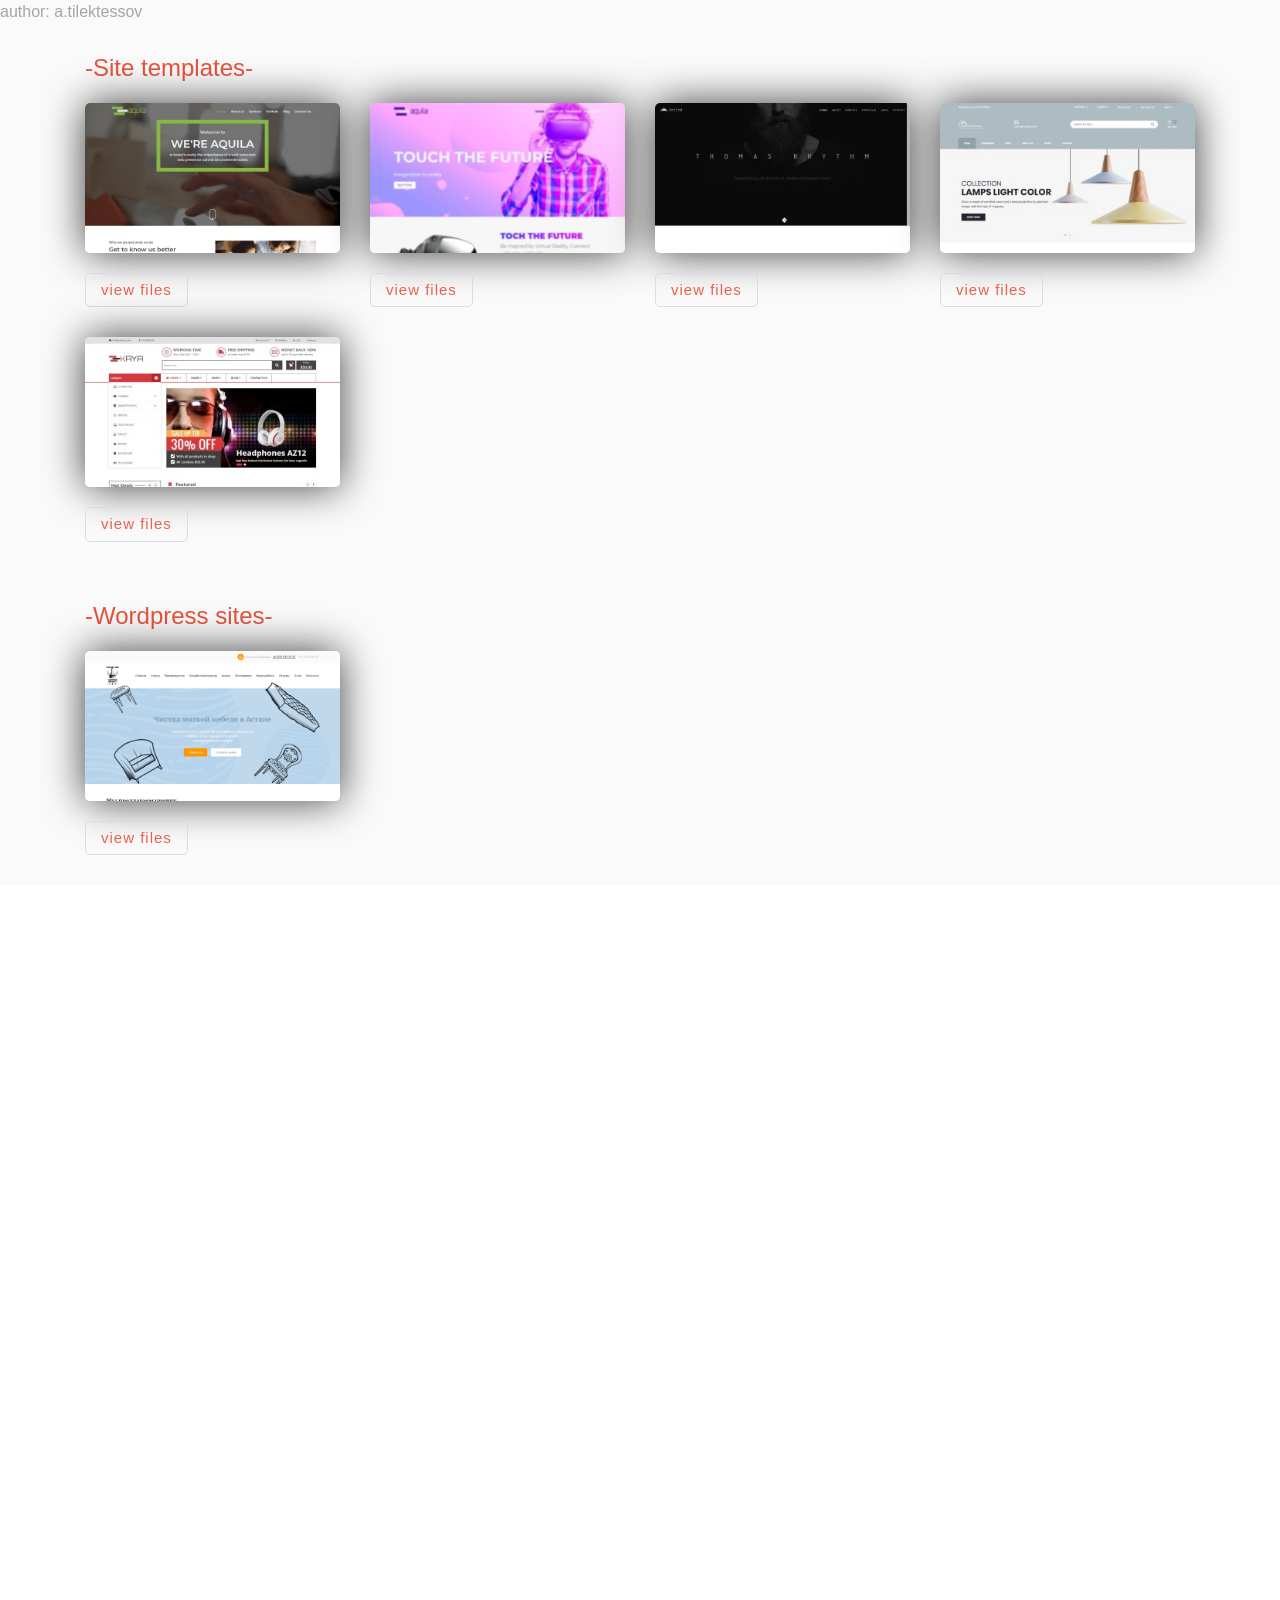
<file: index.html>
<!DOCTYPE html>
<html lang="en">
<head>
   <meta charset="UTF-8">
   <meta name="viewport" content="width=device-width, initial-scale=1, shrink-to-fit=no">
   <title>HTML Templates</title>
   <!-- styles -->
   <link rel="stylesheet" href="assets/css/bootstrap.min.css">
   <link rel="stylesheet" href="assets/css/style.css">
</head>
<body>

<main class="main">
   <div class="author">
      <span>author: </span>
      <span>a.tilektessov</span>
   </div>
   <div class="container">
      <section class="section">
         <h2 class="section_subtitle">-Site templates-</h2>
      </section>
      <div class="row">
         <!-- item 1 -->
         <div class="col-lg-3 col-md-6">
            <div class="template">
               <a href="templates/aquila/index.html" class="template_thumb">
                  <img src="assets/image/aquila-preview.jpg" alt="">
                  <div class="template_mask">single page</div>
               </a>
               <div class="template_actions">
                  <a href="https://github.com/tisov/aquila" class="template_btn">view files</a>
               </div>
            </div>
         </div>
         <!-- item 2 -->
         <div class="col-lg-3 col-md-6">
            <div class="template">
               <a href="templates/aquila-2/index.html" class="template_thumb">
                  <img src="assets/image/aquila-2-preview.jpg" alt="">
                  <div class="template_mask">single page</div>
               </a>
               <div class="template_actions">
                  <a href="https://github.com/tisov/aquila-2" class="template_btn">view files</a>
               </div>
            </div>
         </div>
         <!-- item 3 -->
         <div class="col-lg-3 col-md-6">
            <div class="template">
               <a href="templates/erickson/index.html" class="template_thumb">
                  <img src="assets/image/erickson-preview.jpg" alt="">
                  <div class="template_mask">single page</div>
               </a>
               <div class="template_actions">
                  <a href="https://github.com/tisov/erickson" class="template_btn">view files</a>
               </div>
            </div>
         </div>
         <!-- item 4 -->
         <div class="col-lg-3 col-md-6">
            <div class="template">
               <a href="templates/line-furniture/index.html" class="template_thumb">
                  <img src="assets/image/line-furniture-preview.jpg" alt="">
                  <div class="template_mask">multipage eShop</div>
               </a>
               <div class="template_actions">
                  <a href="https://github.com/tisov/line-furniture" class="template_btn">view files</a>
               </div>
            </div>
         </div>
         <!-- item 5 -->
         <div class="col-lg-3 col-md-6">
            <div class="template">
               <a href="templates/kaya/index.html" class="template_thumb">
                  <img src="assets/image/kaya-preview.jpg" alt="">
                  <div class="template_mask">multipage eShop</div>
               </a>
               <div class="template_actions">
                  <a href="https://github.com/tisov/kaya" class="template_btn">view files</a>
               </div>
            </div>
         </div>
      </div>
      <!-- wp templates section -->
      <section class="section">
         <h2 class="section_subtitle">-Wordpress sites-</h2>
      </section>
      <div class="row">
         <!-- item 1 -->
         <div class="col-lg-3 col-md-6">
            <div class="template">
               <a href="http://bkdevs.000webhostapp.com" class="template_thumb">
                  <img src="assets/image/himchistka-mebeli.png" alt="">
                  <div class="template_mask">furniture cleaning</div>
               </a>
               <div class="template_actions">
                  <a href="https://github.com/tisov/himchistka" class="template_btn">view files</a>
               </div>
            </div>
         </div>
         
      </div>
   </div>
</main>


<!-- plugins -->
<!-- main scripts -->
<!-- <script src="assets/js/main.js"></script> -->
</body>
</html>
</file>
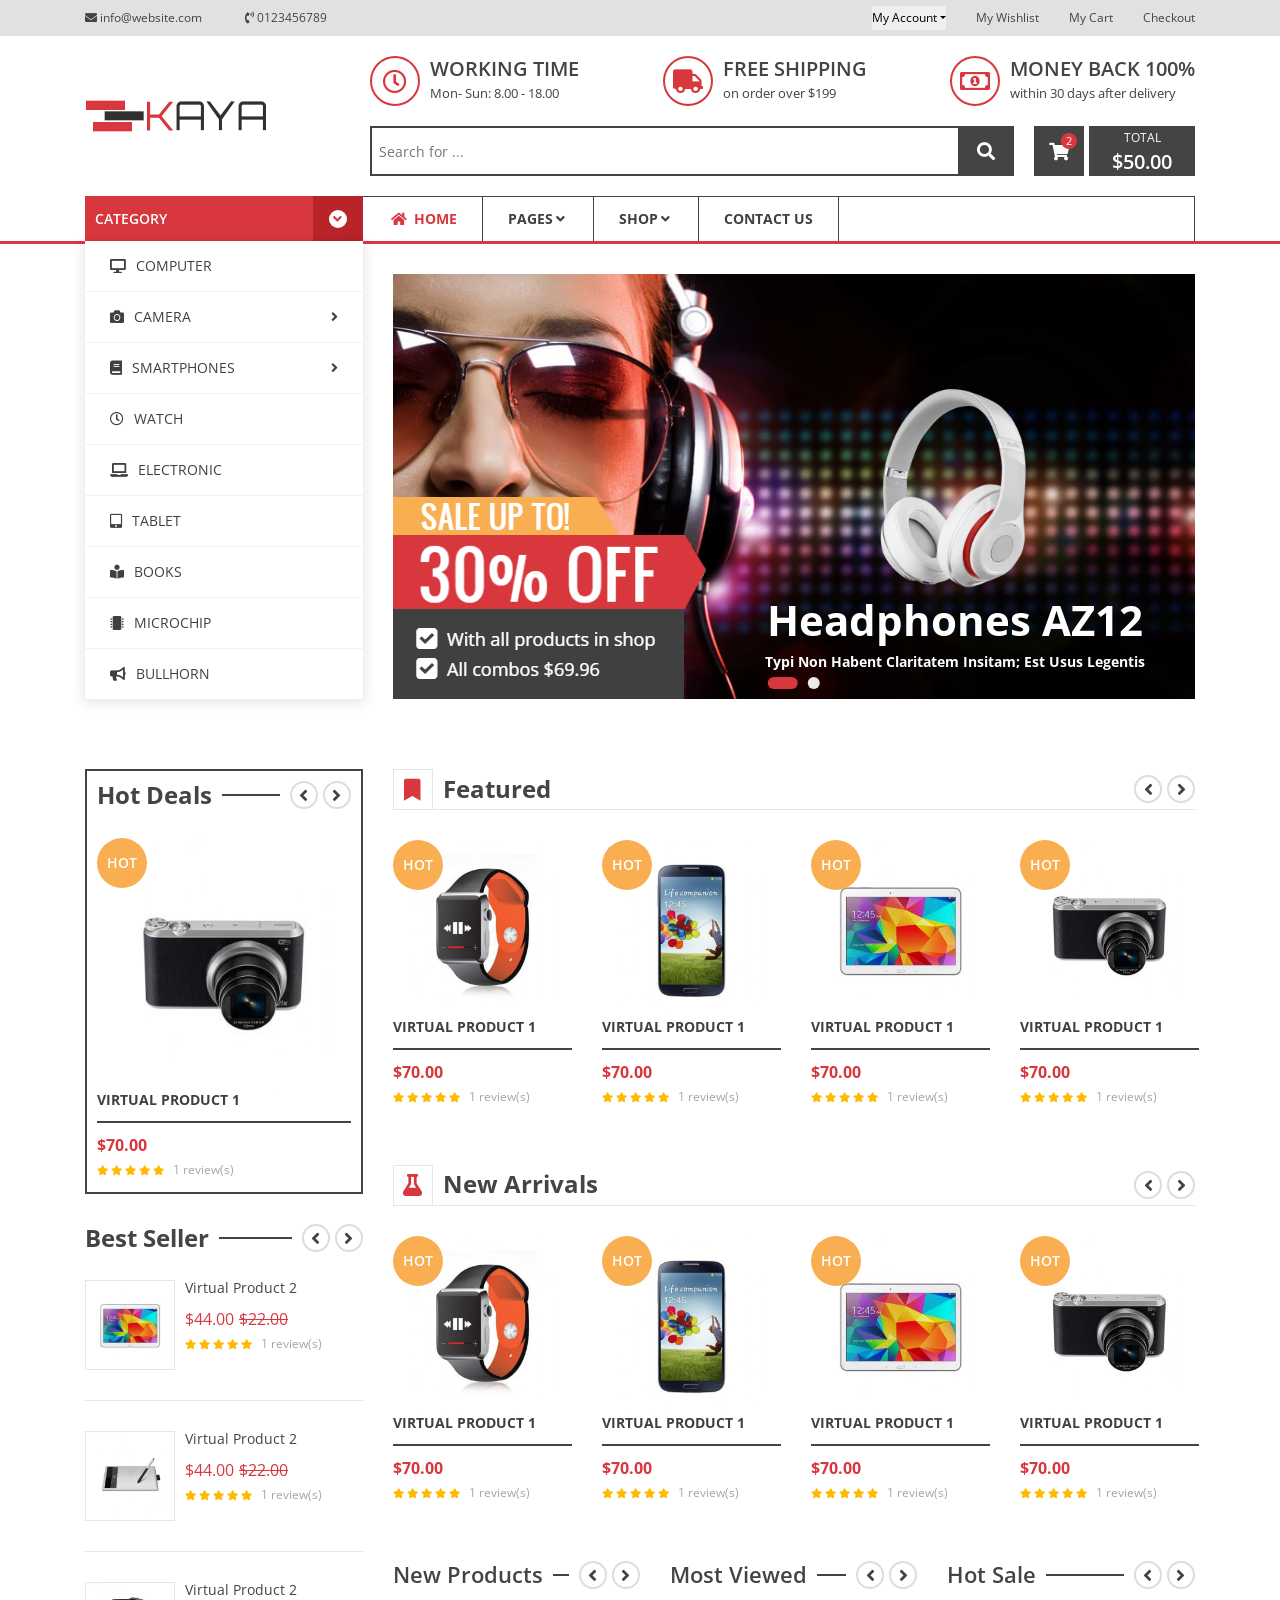
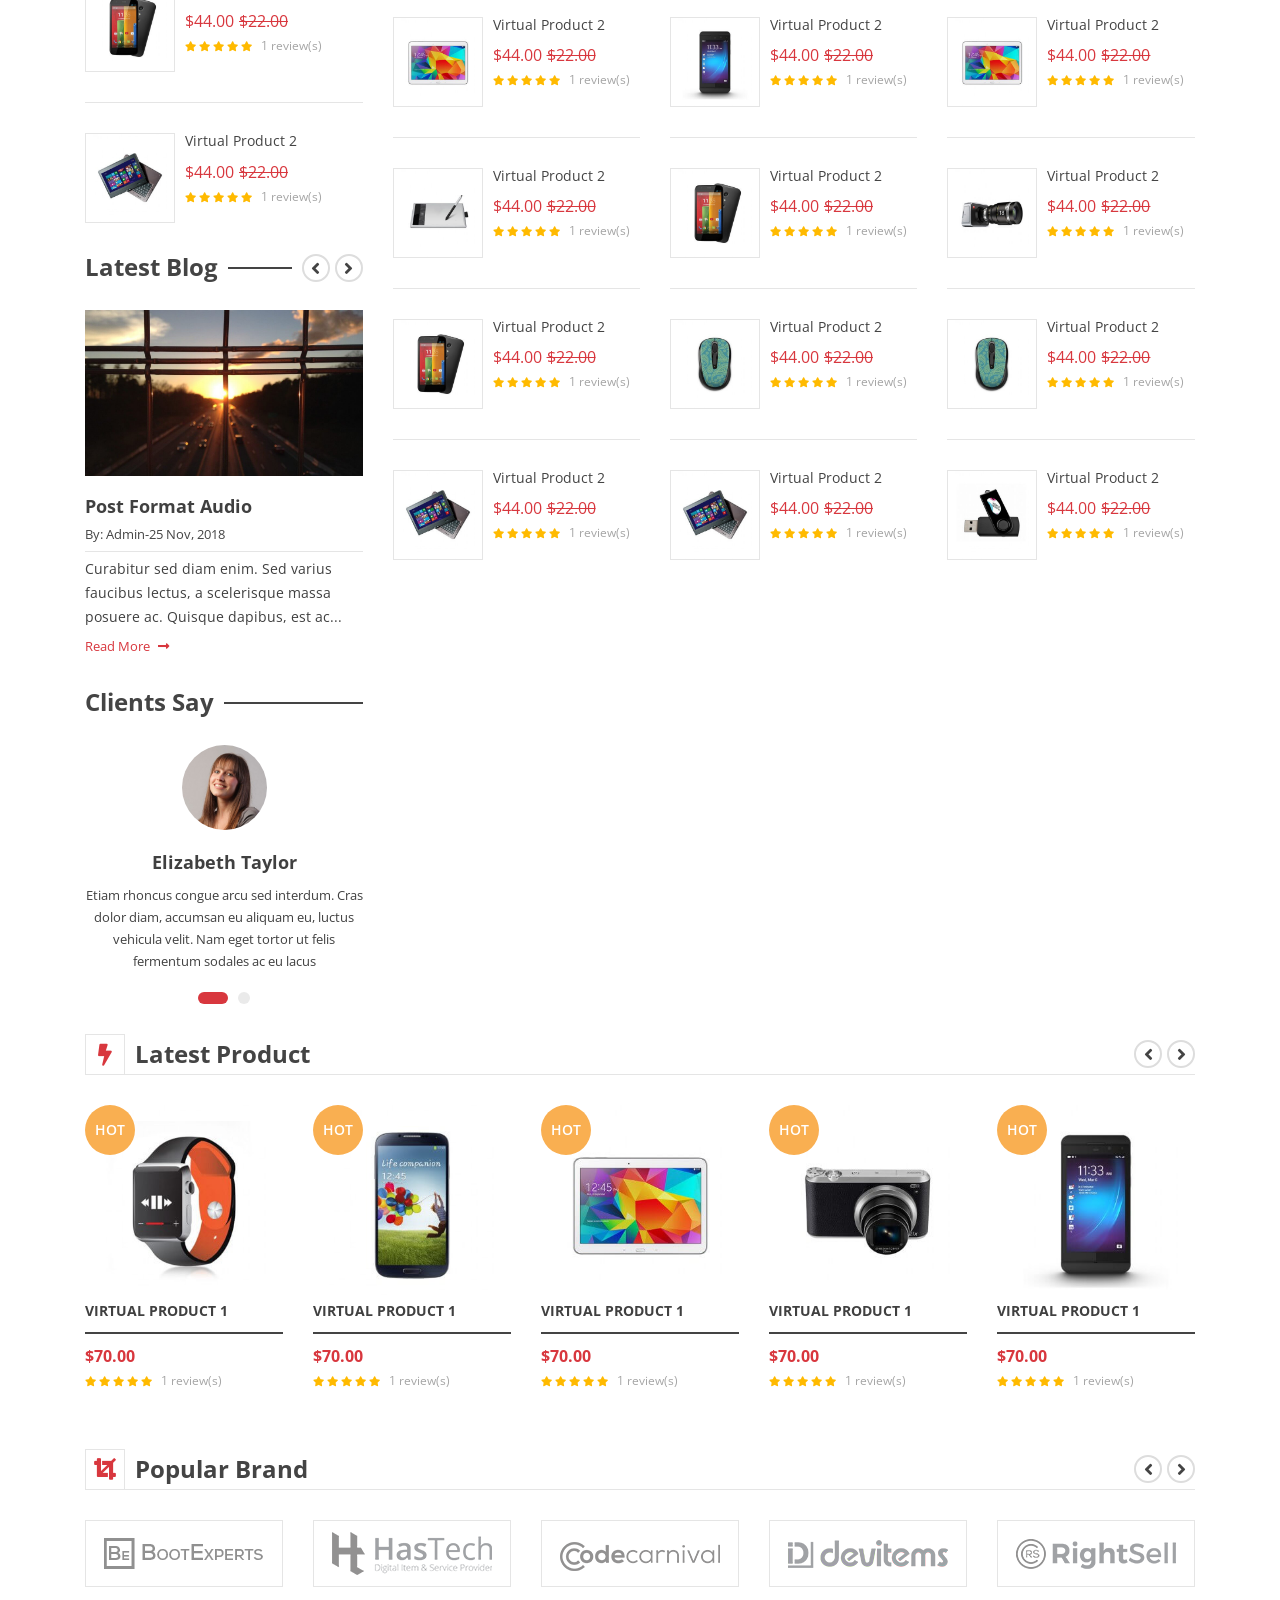
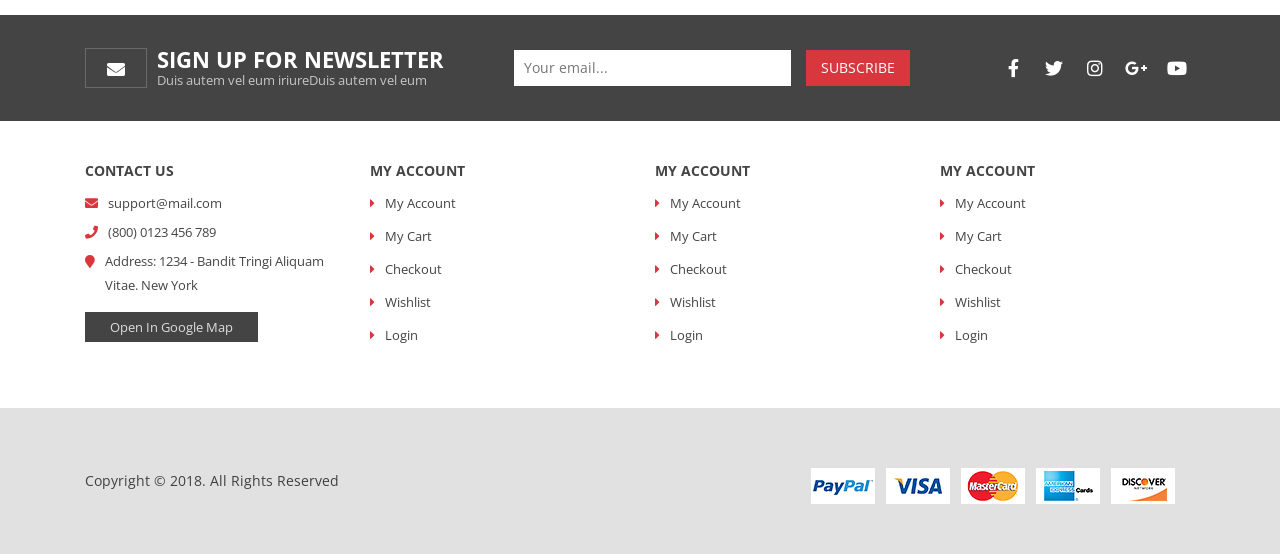
<file: templates/kaya/index.html>
<!DOCTYPE html>
<html lang="en">
<head>
   <meta charset="UTF-8">
   <meta name="viewport" content="width=device-width, initial-scale=1, shrink-to-fit=no">
   <title>Kaya - eCommerce HTML Template</title>
   <!-- font awesome -->
   <link rel="stylesheet" href="https://use.fontawesome.com/releases/v5.2.0/css/all.css">
   <!-- styles -->
   <link rel="stylesheet" href="assets/css/bootstrap.min.css">
   <link rel="stylesheet" href="assets/css/slick.css">
   <link rel="stylesheet" href="assets/css/animate.css">
   <link rel="stylesheet" href="assets/css/jquery-ui.min.css">
   <link rel="stylesheet" href="assets/css/nice-select.css">
   <link rel="stylesheet" href="assets/css/style.css">
</head>
<body>

<!-- header -->
<header class="header">
   <!-- header top -->
   <div class="header-top">
      <div class="container">
         <div class="row align-items-center justify-content-center ">
            <!-- header contacts -->
            <div class="col-md-6">
               <ul class="h-top-contacts">
                  <li>
                     <i class="fas fa-envelope"></i>
                     <span>info@website.com</span>
                  </li>
                  <li>
                     <i class="fas fa-phone-volume"></i>
                     <span>0123456789</span>
                  </li>
               </ul>
            </div>
            <!-- account links -->
            <div class="col-md-6">
               <ul class="account-links">
                  <li class="acc-link-item dropdown">
                     <button type="button"data-toggle="dropdown" class="dropdown-toggle">My Account</button>
                     <ul class="dropdown-menu my-acc-dropdown">
                        <li><a href="my-account.html">my account</a></li>
                        <li><a href="login-register.html">login</a></li>
                        <li><a href="login-register.html">register</a></li>
                     </ul>
                  </li>
                  <li class="acc-link-item"><a href="wishlist.html">My Wishlist</a></li>
                  <li class="acc-link-item"><a href="cart.html">My Cart</a></li>
                  <li class="acc-link-item"><a href="checkout.html">Checkout</a></li>
               </ul>
            </div>
         </div>
      </div>
   </div>
   <!-- header middle area -->
   <div class="header-middle">
      <div class="container">
         <div class="row align-items-center">
            <!-- logo -->
            <div class="col-lg-3 d-flex justify-content-center justify-content-lg-start">
               <a href="index.html" class="logo-header">
                  <img src="assets/image/logo-demo.png" alt="">
               </a>
            </div>
            <div class="col-lg-9">
               <!-- shipping info -->
               <ul class="shipping-info d-none d-md-flex">
                  <li class="shipping-info-item">
                     <div class="sii-icon"><i class="far fa-clock"></i></div>
                     <div class="sii-content">
                        <h5>working time</h5>
                        <span>Mon- Sun: 8.00 - 18.00</span>
                     </div>
                  </li>
                  <li class="shipping-info-item">
                     <div class="sii-icon"><i class="fas fa-truck"></i></div>
                     <div class="sii-content">
                        <h5>free shipping</h5>
                        <span>on order over $199</span>
                     </div>
                  </li>
                  <li class="shipping-info-item">
                     <div class="sii-icon"><i class="far fa-money-bill-alt"></i></div>
                     <div class="sii-content">
                        <h5>money back 100%</h5>
                        <span>within 30 days after delivery</span>
                     </div>
                  </li>
               </ul>
               <!-- search from / minicart -->
               <div class="searchform-minicart">
                  <form action="#" class="search-form">
                     <input type="text" class="sf_input" placeholder="Search for ...">
                     <button type="button" class="sf_button">
                        <i class="fas fa-search"></i>
                     </button>
                  </form>
                  <!-- minicart area-->
                  <div class="minicart dropdown">
                     <div class="m__button ">
                        <button type="button" data-toggle="dropdown" data-offset="105,0" data-display="static">
                           <i class="fas fa-shopping-cart"></i>
                           <span class="items-count">2</span>
                        </button>
                        <!-- minicart dropdown -->
                        <div class="minicart-menu dropdown-menu dropdown-menu-right">
                           <div class="mm__wrap">
                              <ul class="mm__product-list">
                                 <li class="m-product">
                                    <div class="m-product__img">
                                       <img src="assets/image/minicart/cart-1.jpg" alt="">
                                    </div>
                                    <div class="m-product__info">
                                       <span class="title">
                                          <a href="product-detail.html">simple product 01</a>
                                       </span>
                                       <span class="price">$44.00</span>
                                    </div>
                                    <div class="m-product__remove"><i class="fas fa-times"></i></div>
                                 </li>
                                 <li class="m-product">
                                    <div class="m-product__img">
                                       <img src="assets/image/minicart/cart-1.jpg" alt="">
                                    </div>
                                    <div class="m-product__info">
                                       <span class="title">
                                          <a href="product-detail.html">simple product 01</a>
                                       </span>
                                       <span class="price">$44.00</span>
                                    </div>
                                    <div class="m-product__remove"><i class="fas fa-times"></i></div>
                                 </li>
                              </ul>
                              <div class="mm__total">
                                 <span class="title">subtotal:</span>
                                 <span class="total-price">$45.00</span>
                              </div>
                              <div class="mm__action">
                                 <a href="checkout.html" class="checkout-btn c-btn uppercase">checkout</a>
                              </div>
                           </div>

                        </div>
                     </div>
                     <div class="m__total">
                        <span class="title">total</span>
                        <span class="total-price">$50.00</span>
                     </div>
                  </div>
               </div>
            </div>
         </div>
      </div>
   </div>
   <!-- header bottom area -->
   <div class="header-bottom">
      <div class="container">
         <div class="row no-gutters">
            <!-- categories -->
            <div class="col-lg-3">
               <div class="categories ">
                  <button type="button" class="drop-toggle">
                     <span class="text">category</span>
                     <span class="icon">
                        <i class="fas fa-angle-down"></i>
                     </span>
                  </button>
                  <nav class="category-menu " >
                     <ul>
                        <li><a href="product-detail.html"><i class="fas fa-desktop"></i>computer</a></li>
                        <li class="_dropdown">
                           <a href="product-detail.html">
                              <i class="fas fa-camera"></i>
                              camera
                              <i class="fas fa-angle-right expand-btn"></i>
                           </a>
                           <ul class="_dropdown-menu">
                              <li class="column">
                                 <a href="product-detail.html" class="title">smartphone</a>
                                 <ul>
                                    <li><a href="product-detail.html">samsung</a></li>
                                    <li><a href="product-detail.html">huawei</a></li>
                                    <li><a href="product-detail.html">iphone</a></li>
                                    <li><a href="product-detail.html">htc</a></li>
                                 </ul>
                              </li>
                              <li class="column">
                                 <a href="product-detail.html" class="title">headphone</a>
                                 <ul>
                                    <li><a href="product-detail.html">desktop headphone</a></li>
                                    <li><a href="product-detail.html">mobile headphone</a></li>
                                    <li><a href="product-detail.html">wireless headphone</a></li>
                                    <li><a href="product-detail.html">LED headphone</a></li>
                                 </ul>
                              </li>
                              <li class="column">
                                 <a href="product-detail.html" class="title">accessories</a>
                                 <ul>
                                    <li><a href="product-detail.html">power bank</a></li>
                                    <li><a href="product-detail.html">data cable</a></li>
                                    <li><a href="product-detail.html">power cable</a></li>
                                    <li><a href="product-detail.html">battery</a></li>
                                 </ul>
                              </li>
                              <li class="column">
                                 <a href="product-detail.html" class="title">smartphones</a>
                                 <ul>
                                    <li><a href="product-detail.html">samsung</a></li>
                                    <li><a href="product-detail.html">huawei</a></li>
                                    <li><a href="product-detail.html">iphone</a></li>
                                    <li><a href="product-detail.html">htc</a></li>
                                 </ul>
                              </li>
                           </ul>
                        </li>
                        <li class="_dropdown">
                           <a href="product-detail.html">
                              <i class="fas fa-book"></i>
                              smartphones
                              <i class="fas fa-angle-right expand-btn"></i>
                           </a>
                           <ul class="_dropdown-menu">
                              <li class="column">
                                 <a href="product-detail.html" class="title">smartphone</a>
                                 <ul>
                                    <li><a href="product-detail.html">samsung</a></li>
                                    <li><a href="product-detail.html">huawei</a></li>
                                    <li><a href="product-detail.html">iphone</a></li>
                                    <li><a href="product-detail.html">htc</a></li>
                                 </ul>
                              </li>
                              <li class="column">
                                 <a href="product-detail.html" class="title">headphone</a>
                                 <ul>
                                    <li><a href="product-detail.html">desktop headphone</a></li>
                                    <li><a href="product-detail.html">mobile headphone</a></li>
                                    <li><a href="product-detail.html">wireless headphone</a></li>
                                    <li><a href="product-detail.html">LED headphone</a></li>
                                 </ul>
                              </li>
                              <li class="column">
                                 <a href="product-detail.html" class="title">accessories</a>
                                 <ul>
                                    <li><a href="product-detail.html">power bank</a></li>
                                    <li><a href="product-detail.html">data cable</a></li>
                                    <li><a href="product-detail.html">power cable</a></li>
                                    <li><a href="product-detail.html">battery</a></li>
                                 </ul>
                              </li>
                              <li class="column">
                                 <a href="product-detail.html" class="title">smartphones</a>
                                 <ul>
                                    <li><a href="product-detail.html">samsung</a></li>
                                    <li><a href="product-detail.html">huawei</a></li>
                                    <li><a href="product-detail.html">iphone</a></li>
                                    <li><a href="product-detail.html">htc</a></li>
                                 </ul>
                              </li>
                           </ul>
                        </li>
                        <li><a href="product-detail.html"><i class="far fa-clock"></i>watch</a></li>
                        <li><a href="product-detail.html"><i class="fas fa-laptop"></i>electronic</a></li>
                        <li><a href="product-detail.html"><i class="fas fa-tablet-alt"></i>tablet</a></li>
                        <li><a href="product-detail.html"><i class="fas fa-book-reader"></i>books</a></li>
                        <li><a href="product-detail.html"><i class="fas fa-microchip"></i>microchip</a></li>
                        <li><a href="product-detail.html"><i class="fas fa-bullhorn"></i>bullhorn</a></li>
                     </ul>
                  </nav>
               </div>
            </div>
            <!-- main nav menu -->
            <div class="col-lg-9">
               <nav class="nav-menu">
                  <ul>
                     <!-- menu item 1 -->
                     <li class="active">
                        <a href="index.html">
                           <i class="fas fa-home"></i>
                           home
                        </a>
                     </li>
                     <!-- menu item 2 -->
                     <li class="static">
                        <a href="product-detail.html">pages<i class="fas fa-angle-down"></i></a>
                        <ul class="drop-menu drop-menu--mega">
                           <li class="column">
                              <ul>
                                 <a href="product-detail.html">column 1</a>
                                 <li>
                                    <ul>
                                       <li><a href="shop.html">shop page</a></li>
                                       <li><a href="product-detail.html">product details</a></li>
                                    </ul>   
                                 </li>
                              </ul>
                           </li>
                           <li class="column">
                              <ul>
                                 <a href="product-detail.html">column 2</a>
                                 <li>
                                    <ul>
                                       <li><a href="cart.html">cart</a></li>
                                       <li><a href="checkout.html">checkout</a></li>
                                       <li><a href="compare.html">compare</a></li>
                                       <li><a href="wishlist.html">wishlist</a></li>
                                    </ul>
                                 </li>
                              </ul>
                           </li>
                           <li class="column">
                              <ul>
                                 <a href="product-detail.html">column 3</a>
                                 <li>
                                    <ul>
                                       <li><a href="about-us.html">about us</a></li>
                                       <li><a href="contacts.html">contacts</a></li>
                                    </ul>
                                 </li>
                              </ul>
                           </li>
                           <li class="column">
                              <ul>
                                 <a href="product-detail.html">column 4</a>
                                 <li>
                                    <ul>
                                       <li><a href="my-account.html">my account</a></li>
                                       <li><a href="login-register.html">login - register</a></li>
                                    </ul>
                                 </li>
                              </ul>
                           </li>
                           
                        </ul>
                     </li>
                     <!-- menu item 3 -->
                     <li>
                        <a href="shop.html">shop<i class="fas fa-angle-down"></i></a>
                        <ul class="drop-menu">
                           <li>
                              <a href="shop.html">shop</i></a>
                           </li>
                           <li>
                              <a href="product-detail.html">product details</i></a>
                           </li>
                        </ul>
                     </li>
                     <!-- menu item 4 -->
                     <li><a href="contacts.html">contact us</a></li>
                  </ul>
               </nav>
            </div>
            <!-- mobile nav menu -->
            <div class="col-12 d-lg-none">
               <div class="mobile-menu-container">
                  <div class="mobile-nav">
                     <div class="title">menu</div>
                     <div class="mobile-menu-btn"><i class="fas fa-bars"></i></div>
                  </div>
                  <nav class="mobile-nav-menu"></nav>
               </div>
            </div>
         </div>
      </div>
   </div>
</header>
<!-- slider area-->
<div class="container">
   <div class="row no-gutters">
      <!-- offset -->
      <div class="col-lg-3"></div>
      <div class="col-lg-9">
         <ul class="main-slider">
            <!-- slider item 1 -->
            <li class="main-slider__item" style="background-image:url('assets/image/slider main/slider11_bg.jpg')">
               <div class="main-slider__inner">
                  <div class="left-content">
                     <img src="assets/image/slider main/slider11_lable1.png" alt="">
                     <img src="assets/image/slider main/slider11_lable2.png" alt="">
                     <img src="assets/image/slider main/slider11_lable3.png" alt="">
                  </div>
                  <div class="right-content">
                     <div class="banner">
                        <img src="assets/image/slider main/slider11_lable4.png" alt="">
                     </div>
                     <h1>headphones AZ12</h1>
                     <p>Typi Non Habent Claritatem Insitam; Est Usus Legentis</p>
                  </div>
               </div>
            </li>
            <!-- slider item 2 -->
            <li class="main-slider__item" style="background-image:url('assets/image/slider main/slider12_bg.jpg')">
               <div class="main-slider__inner">
                  <div class="left-content">
                     <img src="assets/image/slider main/slider11_lable1.png" alt="">
                     <img src="assets/image/slider main/slider11_lable2.png" alt="">
                     <img src="assets/image/slider main/slider11_lable3.png" alt="">
                  </div>
                  <div class="right-content">
                     <div class="banner">
                        <img src="assets/image/slider main/slider11_lable4.png" alt="">
                     </div>
                     <h1>samsung jz8</h1>
                     <p>Typi Non Habent Claritatem Insitam; Est Usus Legentis</p>
                  </div>
               </div>
            </li>
         </ul>
      </div>
   </div>
</div>
<!-- main section -->
<section class="main-section">
   <div class="container">
      <div class="row no-gutters">
         <!-- sidebar -->
         <div class="col-lg-3">
            <div class="sidebar">
               <!-- widget hot deal -->
               <aside class="widget widget--bordered">
                  <div class="widget_header">
                     <h3>hot deals</h3>
                     <div class="line"></div>
                     <div class="slider-arrows">
                        <!-- <div class="left"><i class="fas fa-angle-left"></i></div>
                        <div class="right"><i class="fas fa-angle-right"></i></div> -->
                     </div>
                  </div>
                  <div class="product-slider slider-style1">
                     <!-- slider item 1 -->
                     <div class="product product--style1">
                        <div class="product_hot-deal">hot</div>
                        <div class="product_actions">
                           <a href="product-detail.html"><i class="fas fa-search"></i></a>
                           <a href="product-detail.html"><i class="far fa-heart"></i></a>
                           <a href="product-detail.html"><i class="fas fa-sync-alt"></i></a>
                           <a href="product-detail.html"><i class="fas fa-shopping-cart"></i></a>
                        </div>
                        <div class="product_image">
                           <img src="assets/image/product/product-img7.jpg" class="primary" alt="">
                           <img src="assets/image/product/product-img8.jpg" class="secondary" alt="">
                        </div>
                        <div class="product_info">
                           <h4 class="product_title"><a href="product-detail.html">virtual product 1</a></h4>
                           <div class="product_divider"></div>
                           <div class="product_price">$70.00</div>
                           <div class="product_review">
                              <span class="icons">
                                 <i class="fas fa-star"></i>
                                 <i class="fas fa-star"></i>
                                 <i class="fas fa-star"></i>
                                 <i class="fas fa-star"></i>
                                 <i class="fas fa-star"></i>
                              </span>
                              <span class="text">1 review(s)</span>
                           </div>
                        </div>
                     </div>
                     <!-- slider item 2 -->
                     <div class="product product--style1">
                        <div class="product_hot-deal">hot</div>
                        <div class="product_actions">
                           <a href="product-detail.html"><i class="fas fa-search"></i></a>
                           <a href="product-detail.html"><i class="far fa-heart"></i></a>
                           <a href="product-detail.html"><i class="fas fa-sync-alt"></i></a>
                           <a href="product-detail.html"><i class="fas fa-shopping-cart"></i></a>
                        </div>
                        <div class="product_image">
                           <img src="assets/image/product/product-img3.jpg" class="primary" alt="">
                           <img src="assets/image/product/product-img4.jpg" class="secondary" alt="">
                        </div>
                        <div class="product_info">
                           <h4 class="product_title"><a href="product-detail.html">virtual product 1</a></h4>
                           <div class="product_divider"></div>
                           <div class="product_price">$70.00</div>
                           <div class="product_review">
                              <span class="icons">
                                 <i class="fas fa-star"></i>
                                 <i class="fas fa-star"></i>
                                 <i class="fas fa-star"></i>
                                 <i class="fas fa-star"></i>
                                 <i class="fas fa-star"></i>
                              </span>
                              <span class="text">1 review(s)</span>
                           </div>
                        </div>
                     </div>
                  </div>
               </aside>
               <!-- widget best seller -->
               <aside class="widget">
                  <div class="widget_header">
                     <h3>best seller</h3>
                     <div class="line"></div>
                     <div class="slider-arrows"></div>
                  </div>
                  <div class="product-slider slider-style1">
                     <!-- product list group -->
                     <ul class="product-list">
                        <!-- product item 1 -->
                        <li class="product product--style2">
                           <div class="product_image">
                              <a href="product-detail.html"><img src="assets/image/product/product-img5.jpg" alt=""></a>
                           </div>
                           <div class="product_info">
                              <h4 class="product_title"><a href="product-detail.html">virtual product 2</a></h4>
                              <div class="price-group">
                                 <div class="product_price">$44.00</div>
                                 <div class="product_sale">$22.00</div>
                              </div>
                              <div class="product_review">
                                 <span class="icons">
                                    <i class="fas fa-star"></i>
                                    <i class="fas fa-star"></i>
                                    <i class="fas fa-star"></i>
                                    <i class="fas fa-star"></i>
                                    <i class="fas fa-star"></i>
                                 </span>
                                 <span class="text">1 review(s)</span>
                              </div>
                           </div>
                        </li>
                        <!-- product item 2 -->
                        <li class="product product--style2">
                           <div class="product_image">
                              <a href="product-detail.html"><img src="assets/image/product/product-img6.jpg" alt=""></a>
                           </div>
                           <div class="product_info">
                              <h4 class="product_title"><a href="product-detail.html">virtual product 2</a></h4>
                              <div class="price-group">
                                 <div class="product_price">$44.00</div>
                                 <div class="product_sale">$22.00</div>
                              </div>
                              <div class="product_review">
                                 <span class="icons">
                                    <i class="fas fa-star"></i>
                                    <i class="fas fa-star"></i>
                                    <i class="fas fa-star"></i>
                                    <i class="fas fa-star"></i>
                                    <i class="fas fa-star"></i>
                                 </span>
                                 <span class="text">1 review(s)</span>
                              </div>
                           </div>
                        </li>
                        <!-- product item 3 -->
                        <li class="product product--style2">
                           <div class="product_image">
                              <a href="product-detail.html"><img src="assets/image/product/product-img10.jpg" alt=""></a>
                           </div>
                           <div class="product_info">
                              <h4 class="product_title"><a href="product-detail.html">virtual product 2</a></h4>
                              <div class="price-group">
                                 <div class="product_price">$44.00</div>
                                 <div class="product_sale">$22.00</div>
                              </div>
                              <div class="product_review">
                                 <span class="icons">
                                    <i class="fas fa-star"></i>
                                    <i class="fas fa-star"></i>
                                    <i class="fas fa-star"></i>
                                    <i class="fas fa-star"></i>
                                    <i class="fas fa-star"></i>
                                 </span>
                                 <span class="text">1 review(s)</span>
                              </div>
                           </div>
                        </li>
                        <!-- product item 4 -->
                        <li class="product product--style2">
                           <div class="product_image">
                              <a href="product-detail.html"><img src="assets/image/product/product-img12.jpg" alt=""></a>
                           </div>
                           <div class="product_info">
                              <h4 class="product_title"><a href="product-detail.html">virtual product 2</a></h4>
                              <div class="price-group">
                                 <div class="product_price">$44.00</div>
                                 <div class="product_sale">$22.00</div>
                              </div>
                              <div class="product_review">
                                 <span class="icons">
                                    <i class="fas fa-star"></i>
                                    <i class="fas fa-star"></i>
                                    <i class="fas fa-star"></i>
                                    <i class="fas fa-star"></i>
                                    <i class="fas fa-star"></i>
                                 </span>
                                 <span class="text">1 review(s)</span>
                              </div>
                           </div>
                        </li>
                     </ul>
                     <!-- product list group -->
                     <ul class="product-list">
                        <!-- product item 1 -->
                        <li class="product product--style2">
                           <div class="product_image">
                              <a href="product-detail.html"><img src="assets/image/product/product-img1.jpg" alt=""></a>
                           </div>
                           <div class="product_info">
                              <h4 class="product_title"><a href="product-detail.html">virtual product 2</a></h4>
                              <div class="price-group">
                                 <div class="product_price">$44.00</div>
                                 <div class="product_sale">$22.00</div>
                              </div>
                              <div class="product_review">
                                 <span class="icons">
                                    <i class="fas fa-star"></i>
                                    <i class="fas fa-star"></i>
                                    <i class="fas fa-star"></i>
                                    <i class="fas fa-star"></i>
                                    <i class="fas fa-star"></i>
                                 </span>
                                 <span class="text">1 review(s)</span>
                              </div>
                           </div>
                        </li>
                        <!-- product item 2 -->
                        <li class="product product--style2">
                           <div class="product_image">
                              <a href="product-detail.html"><img src="assets/image/product/product-img2.jpg" alt=""></a>
                           </div>
                           <div class="product_info">
                              <h4 class="product_title"><a href="product-detail.html">virtual product 2</a></h4>
                              <div class="price-group">
                                 <div class="product_price">$44.00</div>
                                 <div class="product_sale">$22.00</div>
                              </div>
                              <div class="product_review">
                                 <span class="icons">
                                    <i class="fas fa-star"></i>
                                    <i class="fas fa-star"></i>
                                    <i class="fas fa-star"></i>
                                    <i class="fas fa-star"></i>
                                    <i class="fas fa-star"></i>
                                 </span>
                                 <span class="text">1 review(s)</span>
                              </div>
                           </div>
                        </li>
                        <!-- product item 3 -->
                        <li class="product product--style2">
                           <div class="product_image">
                              <a href="product-detail.html"><img src="assets/image/product/product-img3.jpg" alt=""></a>
                           </div>
                           <div class="product_info">
                              <h4 class="product_title"><a href="product-detail.html">virtual product 2</a></h4>
                              <div class="price-group">
                                 <div class="product_price">$44.00</div>
                                 <div class="product_sale">$22.00</div>
                              </div>
                              <div class="product_review">
                                 <span class="icons">
                                    <i class="fas fa-star"></i>
                                    <i class="fas fa-star"></i>
                                    <i class="fas fa-star"></i>
                                    <i class="fas fa-star"></i>
                                    <i class="fas fa-star"></i>
                                 </span>
                                 <span class="text">1 review(s)</span>
                              </div>
                           </div>
                        </li>
                        <!-- product item 4 -->
                        <li class="product product--style2">
                           <div class="product_image">
                              <a href="product-detail.html"><img src="assets/image/product/product-img4.jpg" alt=""></a>
                           </div>
                           <div class="product_info">
                              <h4 class="product_title"><a href="product-detail.html">virtual product 2</a></h4>
                              <div class="price-group">
                                 <div class="product_price">$44.00</div>
                                 <div class="product_sale">$22.00</div>
                              </div>
                              <div class="product_review">
                                 <span class="icons">
                                    <i class="fas fa-star"></i>
                                    <i class="fas fa-star"></i>
                                    <i class="fas fa-star"></i>
                                    <i class="fas fa-star"></i>
                                    <i class="fas fa-star"></i>
                                 </span>
                                 <span class="text">1 review(s)</span>
                              </div>
                           </div>
                        </li>
                     </ul>
                  </div>
               </aside>
               <!-- widget latest blog -->
               <aside class="widget">
                  <div class="widget_header">
                     <h3>latest blog</h3>
                     <div class="line"></div>
                     <div class="slider-arrows"></div>
                  </div>
                  <div class="blog-slider slider-style1">
                     <!-- blog item 1 -->
                     <div class="blog-item">
                        <div class="blog-item_image">
                           <a href="product-detail.html">
                              <img src="assets/image/blog/img_blog1.jpg" alt="">
                           </a>
                        </div>
                        <div class="blog-item_info">
                           <h3 class="blog-item_title"><a href="product-detail.html">post format audio</a></h3>
                           <div class="blog-item_meta">
                              <span class="blog-item_author">By: admin</span>
                              <span> - </span>
                              <span class="blog-item_date">25 Nov, 2018</span>
                           </div>
                           <div class="blog-item_content">
                              <p>Curabitur sed diam enim. Sed varius faucibus lectus, a scelerisque massa
                                    posuere ac. Quisque dapibus, est ac...</p>
                           </div>
                           <a href="product-detail.html" class="blog-item_read-more-btn">read more
                              <i class="fas fa-long-arrow-alt-right"></i>
                           </a>
                        </div>
                     </div>
                     <!-- blog item 2 -->
                     <div class="blog-item">
                        <div class="blog-item_image">
                           <a href="product-detail.html">
                              <img src="assets/image/blog/img_blog2.jpg" alt="">
                           </a>
                        </div>
                        <div class="blog-item_info">
                           <h3 class="blog-item_title"><a href="product-detail.html">post format audio</a></h3>
                           <div class="blog-item_meta">
                              <span class="blog-item_author">By: alex</span>
                              <span> - </span>
                              <span class="blog-item_date">22 Nov, 2018</span>
                           </div>
                           <div class="blog-item_content">
                              <p>Curabitur sed diam enim. Sed varius faucibus lectus, a scelerisque massa
                                    posuere ac. Quisque dapibus, est ac...</p>
                           </div>
                           <a href="product-detail.html" class="blog-item_read-more-btn">read more
                              <i class="fas fa-long-arrow-alt-right"></i>
                           </a>
                        </div>
                     </div>
                  </div>
                  
               </aside>
               <!-- widget testimonials -->
               <aside class="widget">
                  <div class="widget_header">
                     <h3>clients say</h3>
                     <div class="line"></div>
                  </div>
                  <ul class="testimonials slider-style2">
                     <!-- testimonial item 1 -->
                     <li>
                        <div class="testimonial">
                           <div class="testimonial_image">
                              <a href="product-detail.html">
                                 <img src="assets/image/testimonial/team_member1.jpg" alt="">
                              </a>
                           </div>
                           <div class="testimonial_info">
                              <div class="testimonial_author">elizabeth taylor</div>
                              <p class="testimonial_content">
                                 Etiam rhoncus congue arcu sed interdum. Cras dolor diam, accumsan eu
                                 aliquam eu, luctus vehicula velit. Nam eget tortor ut felis fermentum
                                 sodales ac eu lacus
                              </p>
                           </div>
                        </div>
                     </li>
                     <!-- testimonial item 2 -->
                     <li>
                        <div class="testimonial">
                           <div class="testimonial_image">
                              <a href="product-detail.html">
                                 <img src="assets/image/testimonial/team_member1.jpg" alt="">
                              </a>
                           </div>
                           <div class="testimonial_info">
                              <div class="testimonial_author">elizabeth taylor</div>
                              <p class="testimonial_content">
                                 Etiam rhoncus congue arcu sed interdum. Cras dolor diam, accumsan eu
                                 aliquam eu, luctus vehicula velit. Nam eget tortor ut felis fermentum
                                 sodales ac eu lacus
                              </p>
                           </div>
                        </div>
                     </li>
                  </ul>
                  <div class="slider-arrows2"></div>
               </aside>
            </div>
         </div>
         <!-- products content -->
         <div class="col-lg-9">
            <section class="section section--style1">
               <div class="section_header">
                  <div class="section_icon">
                     <i class="fas fa-bookmark"></i>
                  </div>
                  <h3 class="section_title">featured</h3>
                  <div class="slider-arrows"></div>
               </div>
               <!-- products slider -->
               <div class="slider-style4 slider-rows" data-show="4">
                  <!-- slider item 1 -->
                  <div class="product product--style1">
                     <div class="product_hot-deal">hot</div>
                     <div class="product_actions">
                        <a href="product-detail.html"><i class="fas fa-search"></i></a>
                        <a href="product-detail.html"><i class="far fa-heart"></i></a>
                        <a href="product-detail.html"><i class="fas fa-sync-alt"></i></a>
                        <a href="product-detail.html"><i class="fas fa-shopping-cart"></i></a>
                     </div>
                     <div class="product_image">
                        <img src="assets/image/product/product-img1.jpg" class="primary" alt="">
                        <img src="assets/image/product/product-img2.jpg" class="secondary" alt="">
                     </div>
                     <div class="product_info">
                        <h4 class="product_title"><a href="product-detail.html">virtual product 1</a></h4>
                        <div class="product_divider"></div>
                        <div class="product_price">$70.00</div>
                        <div class="product_review">
                           <span class="icons">
                              <i class="fas fa-star"></i>
                              <i class="fas fa-star"></i>
                              <i class="fas fa-star"></i>
                              <i class="fas fa-star"></i>
                              <i class="fas fa-star"></i>
                           </span>
                           <span class="text">1 review(s)</span>
                        </div>
                     </div>
                  </div>
                  <!-- slider item 2 -->
                  <div class="product product--style1">
                        <div class="product_hot-deal">hot</div>
                        <div class="product_actions">
                           <a href="product-detail.html"><i class="fas fa-search"></i></a>
                           <a href="product-detail.html"><i class="far fa-heart"></i></a>
                           <a href="product-detail.html"><i class="fas fa-sync-alt"></i></a>
                           <a href="product-detail.html"><i class="fas fa-shopping-cart"></i></a>
                        </div>
                        <div class="product_image">
                           <img src="assets/image/product/product-img3.jpg" class="primary" alt="">
                           <img src="assets/image/product/product-img4.jpg" class="secondary" alt="">
                        </div>
                        <div class="product_info">
                           <h4 class="product_title"><a href="product-detail.html">virtual product 1</a></h4>
                           <div class="product_divider"></div>
                           <div class="product_price">$70.00</div>
                           <div class="product_review">
                              <span class="icons">
                                 <i class="fas fa-star"></i>
                                 <i class="fas fa-star"></i>
                                 <i class="fas fa-star"></i>
                                 <i class="fas fa-star"></i>
                                 <i class="fas fa-star"></i>
                              </span>
                              <span class="text">1 review(s)</span>
                           </div>
                        </div>
                  </div>
                  <!-- slider item 3 -->
                  <div class="product product--style1">
                     <div class="product_hot-deal">hot</div>
                     <div class="product_actions">
                        <a href="product-detail.html"><i class="fas fa-search"></i></a>
                        <a href="product-detail.html"><i class="far fa-heart"></i></a>
                        <a href="product-detail.html"><i class="fas fa-sync-alt"></i></a>
                        <a href="product-detail.html"><i class="fas fa-shopping-cart"></i></a>
                     </div>
                     <div class="product_image">
                        <img src="assets/image/product/product-img5.jpg" class="primary" alt="">
                        <img src="assets/image/product/product-img6.jpg" class="secondary" alt="">
                     </div>
                     <div class="product_info">
                        <h4 class="product_title"><a href="product-detail.html">virtual product 1</a></h4>
                        <div class="product_divider"></div>
                        <div class="product_price">$70.00</div>
                        <div class="product_review">
                           <span class="icons">
                              <i class="fas fa-star"></i>
                              <i class="fas fa-star"></i>
                              <i class="fas fa-star"></i>
                              <i class="fas fa-star"></i>
                              <i class="fas fa-star"></i>
                           </span>
                           <span class="text">1 review(s)</span>
                        </div>
                     </div>
                  </div>
                  <!-- slider item 4 -->
                  <div class="product product--style1">
                     <div class="product_hot-deal">hot</div>
                     <div class="product_actions">
                        <a href="product-detail.html"><i class="fas fa-search"></i></a>
                        <a href="product-detail.html"><i class="far fa-heart"></i></a>
                        <a href="product-detail.html"><i class="fas fa-sync-alt"></i></a>
                        <a href="product-detail.html"><i class="fas fa-shopping-cart"></i></a>
                     </div>
                     <div class="product_image">
                        <img src="assets/image/product/product-img7.jpg" class="primary" alt="">
                        <img src="assets/image/product/product-img8.jpg" class="secondary" alt="">
                     </div>
                     <div class="product_info">
                        <h4 class="product_title"><a href="product-detail.html">virtual product 1</a></h4>
                        <div class="product_divider"></div>
                        <div class="product_price">$70.00</div>
                        <div class="product_review">
                           <span class="icons">
                              <i class="fas fa-star"></i>
                              <i class="fas fa-star"></i>
                              <i class="fas fa-star"></i>
                              <i class="fas fa-star"></i>
                              <i class="fas fa-star"></i>
                           </span>
                           <span class="text">1 review(s)</span>
                        </div>
                     </div>
                  </div>
                  <!-- slider item 5 -->
                  <div class="product product--style1">
                     <div class="product_hot-deal">hot</div>
                     <div class="product_actions">
                        <a href="product-detail.html"><i class="fas fa-search"></i></a>
                        <a href="product-detail.html"><i class="far fa-heart"></i></a>
                        <a href="product-detail.html"><i class="fas fa-sync-alt"></i></a>
                        <a href="product-detail.html"><i class="fas fa-shopping-cart"></i></a>
                     </div>
                     <div class="product_image">
                        <img src="assets/image/product/product-img9.jpg" class="primary" alt="">
                        <img src="assets/image/product/product-img10.jpg" class="secondary" alt="">
                     </div>
                     <div class="product_info">
                        <h4 class="product_title"><a href="product-detail.html">virtual product 1</a></h4>
                        <div class="product_divider"></div>
                        <div class="product_price">$70.00</div>
                        <div class="product_review">
                           <span class="icons">
                              <i class="fas fa-star"></i>
                              <i class="fas fa-star"></i>
                              <i class="fas fa-star"></i>
                              <i class="fas fa-star"></i>
                              <i class="fas fa-star"></i>
                           </span>
                           <span class="text">1 review(s)</span>
                        </div>
                     </div>
                  </div>
                  <!-- slider item 6 -->
                  <div class="product product--style1">
                     <div class="product_hot-deal">hot</div>
                     <div class="product_actions">
                        <a href="product-detail.html"><i class="fas fa-search"></i></a>
                        <a href="product-detail.html"><i class="far fa-heart"></i></a>
                        <a href="product-detail.html"><i class="fas fa-sync-alt"></i></a>
                        <a href="product-detail.html"><i class="fas fa-shopping-cart"></i></a>
                     </div>
                     <div class="product_image">
                        <img src="assets/image/product/product-img11.jpg" class="primary" alt="">
                        <img src="assets/image/product/product-img12.jpg" class="secondary" alt="">
                     </div>
                     <div class="product_info">
                        <h4 class="product_title"><a href="product-detail.html">virtual product 1</a></h4>
                        <div class="product_divider"></div>
                        <div class="product_price">$70.00</div>
                        <div class="product_review">
                           <span class="icons">
                              <i class="fas fa-star"></i>
                              <i class="fas fa-star"></i>
                              <i class="fas fa-star"></i>
                              <i class="fas fa-star"></i>
                              <i class="fas fa-star"></i>
                           </span>
                           <span class="text">1 review(s)</span>
                        </div>
                     </div>
                  </div>
               </div>
            </section>
            <section class="section section--style1">
               <div class="section_header">
                  <div class="section_icon">
                     <i class="fas fa-flask"></i>
                  </div>
                  <h3 class="section_title">new arrivals</h3>
                  <div class="slider-arrows"></div>
               </div>
               <!-- products slider -->
               <div class="slider-style4 slider-rows" data-show="4">
                  <!-- slider item 1 -->
                  <div class="product product--style1">
                     <div class="product_hot-deal">hot</div>
                     <div class="product_actions">
                        <a href="product-detail.html"><i class="fas fa-search"></i></a>
                        <a href="product-detail.html"><i class="far fa-heart"></i></a>
                        <a href="product-detail.html"><i class="fas fa-sync-alt"></i></a>
                        <a href="product-detail.html"><i class="fas fa-shopping-cart"></i></a>
                     </div>
                     <div class="product_image">
                        <img src="assets/image/product/product-img1.jpg" class="primary" alt="">
                        <img src="assets/image/product/product-img2.jpg" class="secondary" alt="">
                     </div>
                     <div class="product_info">
                        <h4 class="product_title"><a href="product-detail.html">virtual product 1</a></h4>
                        <div class="product_divider"></div>
                        <div class="product_price">$70.00</div>
                        <div class="product_review">
                           <span class="icons">
                              <i class="fas fa-star"></i>
                              <i class="fas fa-star"></i>
                              <i class="fas fa-star"></i>
                              <i class="fas fa-star"></i>
                              <i class="fas fa-star"></i>
                           </span>
                           <span class="text">1 review(s)</span>
                        </div>
                     </div>
                  </div>
                  <!-- slider item 2 -->
                  <div class="product product--style1">
                        <div class="product_hot-deal">hot</div>
                        <div class="product_actions">
                           <a href="product-detail.html"><i class="fas fa-search"></i></a>
                           <a href="product-detail.html"><i class="far fa-heart"></i></a>
                           <a href="product-detail.html"><i class="fas fa-sync-alt"></i></a>
                           <a href="product-detail.html"><i class="fas fa-shopping-cart"></i></a>
                        </div>
                        <div class="product_image">
                           <img src="assets/image/product/product-img3.jpg" class="primary" alt="">
                           <img src="assets/image/product/product-img4.jpg" class="secondary" alt="">
                        </div>
                        <div class="product_info">
                           <h4 class="product_title"><a href="product-detail.html">virtual product 1</a></h4>
                           <div class="product_divider"></div>
                           <div class="product_price">$70.00</div>
                           <div class="product_review">
                              <span class="icons">
                                 <i class="fas fa-star"></i>
                                 <i class="fas fa-star"></i>
                                 <i class="fas fa-star"></i>
                                 <i class="fas fa-star"></i>
                                 <i class="fas fa-star"></i>
                              </span>
                              <span class="text">1 review(s)</span>
                           </div>
                        </div>
                  </div>
                  <!-- slider item 3 -->
                  <div class="product product--style1">
                     <div class="product_hot-deal">hot</div>
                     <div class="product_actions">
                        <a href="product-detail.html"><i class="fas fa-search"></i></a>
                        <a href="product-detail.html"><i class="far fa-heart"></i></a>
                        <a href="product-detail.html"><i class="fas fa-sync-alt"></i></a>
                        <a href="product-detail.html"><i class="fas fa-shopping-cart"></i></a>
                     </div>
                     <div class="product_image">
                        <img src="assets/image/product/product-img5.jpg" class="primary" alt="">
                        <img src="assets/image/product/product-img6.jpg" class="secondary" alt="">
                     </div>
                     <div class="product_info">
                        <h4 class="product_title"><a href="product-detail.html">virtual product 1</a></h4>
                        <div class="product_divider"></div>
                        <div class="product_price">$70.00</div>
                        <div class="product_review">
                           <span class="icons">
                              <i class="fas fa-star"></i>
                              <i class="fas fa-star"></i>
                              <i class="fas fa-star"></i>
                              <i class="fas fa-star"></i>
                              <i class="fas fa-star"></i>
                           </span>
                           <span class="text">1 review(s)</span>
                        </div>
                     </div>
                  </div>
                  <!-- slider item 4 -->
                  <div class="product product--style1">
                     <div class="product_hot-deal">hot</div>
                     <div class="product_actions">
                        <a href="product-detail.html"><i class="fas fa-search"></i></a>
                        <a href="product-detail.html"><i class="far fa-heart"></i></a>
                        <a href="product-detail.html"><i class="fas fa-sync-alt"></i></a>
                        <a href="product-detail.html"><i class="fas fa-shopping-cart"></i></a>
                     </div>
                     <div class="product_image">
                        <img src="assets/image/product/product-img7.jpg" class="primary" alt="">
                        <img src="assets/image/product/product-img8.jpg" class="secondary" alt="">
                     </div>
                     <div class="product_info">
                        <h4 class="product_title"><a href="product-detail.html">virtual product 1</a></h4>
                        <div class="product_divider"></div>
                        <div class="product_price">$70.00</div>
                        <div class="product_review">
                           <span class="icons">
                              <i class="fas fa-star"></i>
                              <i class="fas fa-star"></i>
                              <i class="fas fa-star"></i>
                              <i class="fas fa-star"></i>
                              <i class="fas fa-star"></i>
                           </span>
                           <span class="text">1 review(s)</span>
                        </div>
                     </div>
                  </div>
                  <!-- slider item 5 -->
                  <div class="product product--style1">
                     <div class="product_hot-deal">hot</div>
                     <div class="product_actions">
                        <a href="product-detail.html"><i class="fas fa-search"></i></a>
                        <a href="product-detail.html"><i class="far fa-heart"></i></a>
                        <a href="product-detail.html"><i class="fas fa-sync-alt"></i></a>
                        <a href="product-detail.html"><i class="fas fa-shopping-cart"></i></a>
                     </div>
                     <div class="product_image">
                        <img src="assets/image/product/product-img9.jpg" class="primary" alt="">
                        <img src="assets/image/product/product-img10.jpg" class="secondary" alt="">
                     </div>
                     <div class="product_info">
                        <h4 class="product_title"><a href="product-detail.html">virtual product 1</a></h4>
                        <div class="product_divider"></div>
                        <div class="product_price">$70.00</div>
                        <div class="product_review">
                           <span class="icons">
                              <i class="fas fa-star"></i>
                              <i class="fas fa-star"></i>
                              <i class="fas fa-star"></i>
                              <i class="fas fa-star"></i>
                              <i class="fas fa-star"></i>
                           </span>
                           <span class="text">1 review(s)</span>
                        </div>
                     </div>
                  </div>
                  <!-- slider item 6 -->
                  <div class="product product--style1">
                     <div class="product_hot-deal">hot</div>
                     <div class="product_actions">
                        <a href="product-detail.html"><i class="fas fa-search"></i></a>
                        <a href="product-detail.html"><i class="far fa-heart"></i></a>
                        <a href="product-detail.html"><i class="fas fa-sync-alt"></i></a>
                        <a href="product-detail.html"><i class="fas fa-shopping-cart"></i></a>
                     </div>
                     <div class="product_image">
                        <img src="assets/image/product/product-img11.jpg" class="primary" alt="">
                        <img src="assets/image/product/product-img12.jpg" class="secondary" alt="">
                     </div>
                     <div class="product_info">
                        <h4 class="product_title"><a href="product-detail.html">virtual product 1</a></h4>
                        <div class="product_divider"></div>
                        <div class="product_price">$70.00</div>
                        <div class="product_review">
                           <span class="icons">
                              <i class="fas fa-star"></i>
                              <i class="fas fa-star"></i>
                              <i class="fas fa-star"></i>
                              <i class="fas fa-star"></i>
                              <i class="fas fa-star"></i>
                           </span>
                           <span class="text">1 review(s)</span>
                        </div>
                     </div>
                  </div>
               </div>
            </section>
            <section class="section section--sort">
               <div class="row">
                  <div class="col-lg-4">
                     <div class="widget">
                        <div class="widget_header widget_header--small">
                           <h3>new products</h3>
                           <div class="line"></div>
                           <div class="slider-arrows"></div>
                        </div>
                        <div class="product-slider slider-style1">
                           <!-- product list group -->
                           <ul class="product-list">
                              <!-- product item 1 -->
                              <li class="product product--style2">
                                 <div class="product_image">
                                    <a href="product-detail.html"><img src="assets/image/product/product-img5.jpg" alt=""></a>
                                 </div>
                                 <div class="product_info">
                                    <h4 class="product_title"><a href="product-detail.html">virtual product 2</a></h4>
                                    <div class="price-group">
                                       <div class="product_price">$44.00</div>
                                       <div class="product_sale">$22.00</div>
                                    </div>
                                    <div class="product_review">
                                       <span class="icons">
                                          <i class="fas fa-star"></i>
                                          <i class="fas fa-star"></i>
                                          <i class="fas fa-star"></i>
                                          <i class="fas fa-star"></i>
                                          <i class="fas fa-star"></i>
                                       </span>
                                       <span class="text">1 review(s)</span>
                                    </div>
                                 </div>
                              </li>
                              <!-- product item 2 -->
                              <li class="product product--style2">
                                 <div class="product_image">
                                    <a href="product-detail.html"><img src="assets/image/product/product-img6.jpg" alt=""></a>
                                 </div>
                                 <div class="product_info">
                                    <h4 class="product_title"><a href="product-detail.html">virtual product 2</a></h4>
                                    <div class="price-group">
                                       <div class="product_price">$44.00</div>
                                       <div class="product_sale">$22.00</div>
                                    </div>
                                    <div class="product_review">
                                       <span class="icons">
                                          <i class="fas fa-star"></i>
                                          <i class="fas fa-star"></i>
                                          <i class="fas fa-star"></i>
                                          <i class="fas fa-star"></i>
                                          <i class="fas fa-star"></i>
                                       </span>
                                       <span class="text">1 review(s)</span>
                                    </div>
                                 </div>
                              </li>
                              <!-- product item 3 -->
                              <li class="product product--style2">
                                 <div class="product_image">
                                    <a href="product-detail.html"><img src="assets/image/product/product-img10.jpg" alt=""></a>
                                 </div>
                                 <div class="product_info">
                                    <h4 class="product_title"><a href="product-detail.html">virtual product 2</a></h4>
                                    <div class="price-group">
                                       <div class="product_price">$44.00</div>
                                       <div class="product_sale">$22.00</div>
                                    </div>
                                    <div class="product_review">
                                       <span class="icons">
                                          <i class="fas fa-star"></i>
                                          <i class="fas fa-star"></i>
                                          <i class="fas fa-star"></i>
                                          <i class="fas fa-star"></i>
                                          <i class="fas fa-star"></i>
                                       </span>
                                       <span class="text">1 review(s)</span>
                                    </div>
                                 </div>
                              </li>
                              <!-- product item 4 -->
                              <li class="product product--style2">
                                 <div class="product_image">
                                    <a href="product-detail.html"><img src="assets/image/product/product-img12.jpg" alt=""></a>
                                 </div>
                                 <div class="product_info">
                                    <h4 class="product_title"><a href="product-detail.html">virtual product 2</a></h4>
                                    <div class="price-group">
                                       <div class="product_price">$44.00</div>
                                       <div class="product_sale">$22.00</div>
                                    </div>
                                    <div class="product_review">
                                       <span class="icons">
                                          <i class="fas fa-star"></i>
                                          <i class="fas fa-star"></i>
                                          <i class="fas fa-star"></i>
                                          <i class="fas fa-star"></i>
                                          <i class="fas fa-star"></i>
                                       </span>
                                       <span class="text">1 review(s)</span>
                                    </div>
                                 </div>
                              </li>
                           </ul>
                           <!-- product list group -->
                           <ul class="product-list">
                              <!-- product item 1 -->
                              <li class="product product--style2">
                                 <div class="product_image">
                                    <a href="product-detail.html"><img src="assets/image/product/product-img1.jpg" alt=""></a>
                                 </div>
                                 <div class="product_info">
                                    <h4 class="product_title"><a href="product-detail.html">virtual product 2</a></h4>
                                    <div class="price-group">
                                       <div class="product_price">$44.00</div>
                                       <div class="product_sale">$22.00</div>
                                    </div>
                                    <div class="product_review">
                                       <span class="icons">
                                          <i class="fas fa-star"></i>
                                          <i class="fas fa-star"></i>
                                          <i class="fas fa-star"></i>
                                          <i class="fas fa-star"></i>
                                          <i class="fas fa-star"></i>
                                       </span>
                                       <span class="text">1 review(s)</span>
                                    </div>
                                 </div>
                              </li>
                              <!-- product item 2 -->
                              <li class="product product--style2">
                                 <div class="product_image">
                                    <a href="product-detail.html"><img src="assets/image/product/product-img2.jpg" alt=""></a>
                                 </div>
                                 <div class="product_info">
                                    <h4 class="product_title"><a href="product-detail.html">virtual product 2</a></h4>
                                    <div class="price-group">
                                       <div class="product_price">$44.00</div>
                                       <div class="product_sale">$22.00</div>
                                    </div>
                                    <div class="product_review">
                                       <span class="icons">
                                          <i class="fas fa-star"></i>
                                          <i class="fas fa-star"></i>
                                          <i class="fas fa-star"></i>
                                          <i class="fas fa-star"></i>
                                          <i class="fas fa-star"></i>
                                       </span>
                                       <span class="text">1 review(s)</span>
                                    </div>
                                 </div>
                              </li>
                              <!-- product item 3 -->
                              <li class="product product--style2">
                                 <div class="product_image">
                                    <a href="product-detail.html"><img src="assets/image/product/product-img3.jpg" alt=""></a>
                                 </div>
                                 <div class="product_info">
                                    <h4 class="product_title"><a href="product-detail.html">virtual product 2</a></h4>
                                    <div class="price-group">
                                       <div class="product_price">$44.00</div>
                                       <div class="product_sale">$22.00</div>
                                    </div>
                                    <div class="product_review">
                                       <span class="icons">
                                          <i class="fas fa-star"></i>
                                          <i class="fas fa-star"></i>
                                          <i class="fas fa-star"></i>
                                          <i class="fas fa-star"></i>
                                          <i class="fas fa-star"></i>
                                       </span>
                                       <span class="text">1 review(s)</span>
                                    </div>
                                 </div>
                              </li>
                              <!-- product item 4 -->
                              <li class="product product--style2">
                                 <div class="product_image">
                                    <a href="product-detail.html"><img src="assets/image/product/product-img4.jpg" alt=""></a>
                                 </div>
                                 <div class="product_info">
                                    <h4 class="product_title"><a href="product-detail.html">virtual product 2</a></h4>
                                    <div class="price-group">
                                       <div class="product_price">$44.00</div>
                                       <div class="product_sale">$22.00</div>
                                    </div>
                                    <div class="product_review">
                                       <span class="icons">
                                          <i class="fas fa-star"></i>
                                          <i class="fas fa-star"></i>
                                          <i class="fas fa-star"></i>
                                          <i class="fas fa-star"></i>
                                          <i class="fas fa-star"></i>
                                       </span>
                                       <span class="text">1 review(s)</span>
                                    </div>
                                 </div>
                              </li>
                           </ul>
                        </div>
                     </div>
                  </div>
                  <div class="col-lg-4">
                     <div class="widget">
                        <div class="widget_header widget_header--small">
                           <h3>most viewed</h3>
                           <div class="line"></div>
                           <div class="slider-arrows"></div>
                        </div>
                        <div class="product-slider slider-style1">
                           <!-- product list group -->
                           <ul class="product-list">
                              <!-- product item 1 -->
                              <li class="product product--style2">
                                 <div class="product_image">
                                    <a href="product-detail.html"><img src="assets/image/product/product-img9.jpg" alt=""></a>
                                 </div>
                                 <div class="product_info">
                                    <h4 class="product_title"><a href="product-detail.html">virtual product 2</a></h4>
                                    <div class="price-group">
                                       <div class="product_price">$44.00</div>
                                       <div class="product_sale">$22.00</div>
                                    </div>
                                    <div class="product_review">
                                       <span class="icons">
                                          <i class="fas fa-star"></i>
                                          <i class="fas fa-star"></i>
                                          <i class="fas fa-star"></i>
                                          <i class="fas fa-star"></i>
                                          <i class="fas fa-star"></i>
                                       </span>
                                       <span class="text">1 review(s)</span>
                                    </div>
                                 </div>
                              </li>
                              <!-- product item 2 -->
                              <li class="product product--style2">
                                 <div class="product_image">
                                    <a href="product-detail.html"><img src="assets/image/product/product-img10.jpg" alt=""></a>
                                 </div>
                                 <div class="product_info">
                                    <h4 class="product_title"><a href="product-detail.html">virtual product 2</a></h4>
                                    <div class="price-group">
                                       <div class="product_price">$44.00</div>
                                       <div class="product_sale">$22.00</div>
                                    </div>
                                    <div class="product_review">
                                       <span class="icons">
                                          <i class="fas fa-star"></i>
                                          <i class="fas fa-star"></i>
                                          <i class="fas fa-star"></i>
                                          <i class="fas fa-star"></i>
                                          <i class="fas fa-star"></i>
                                       </span>
                                       <span class="text">1 review(s)</span>
                                    </div>
                                 </div>
                              </li>
                              <!-- product item 3 -->
                              <li class="product product--style2">
                                 <div class="product_image">
                                    <a href="product-detail.html"><img src="assets/image/product/product-img11.jpg" alt=""></a>
                                 </div>
                                 <div class="product_info">
                                    <h4 class="product_title"><a href="product-detail.html">virtual product 2</a></h4>
                                    <div class="price-group">
                                       <div class="product_price">$44.00</div>
                                       <div class="product_sale">$22.00</div>
                                    </div>
                                    <div class="product_review">
                                       <span class="icons">
                                          <i class="fas fa-star"></i>
                                          <i class="fas fa-star"></i>
                                          <i class="fas fa-star"></i>
                                          <i class="fas fa-star"></i>
                                          <i class="fas fa-star"></i>
                                       </span>
                                       <span class="text">1 review(s)</span>
                                    </div>
                                 </div>
                              </li>
                              <!-- product item 4 -->
                              <li class="product product--style2">
                                 <div class="product_image">
                                    <a href="product-detail.html"><img src="assets/image/product/product-img12.jpg" alt=""></a>
                                 </div>
                                 <div class="product_info">
                                    <h4 class="product_title"><a href="product-detail.html">virtual product 2</a></h4>
                                    <div class="price-group">
                                       <div class="product_price">$44.00</div>
                                       <div class="product_sale">$22.00</div>
                                    </div>
                                    <div class="product_review">
                                       <span class="icons">
                                          <i class="fas fa-star"></i>
                                          <i class="fas fa-star"></i>
                                          <i class="fas fa-star"></i>
                                          <i class="fas fa-star"></i>
                                          <i class="fas fa-star"></i>
                                       </span>
                                       <span class="text">1 review(s)</span>
                                    </div>
                                 </div>
                              </li>
                           </ul>
                           <!-- product list group -->
                           <ul class="product-list">
                              <!-- product item 1 -->
                              <li class="product product--style2">
                                 <div class="product_image">
                                    <a href="product-detail.html"><img src="assets/image/product/product-img13.jpg" alt=""></a>
                                 </div>
                                 <div class="product_info">
                                    <h4 class="product_title"><a href="product-detail.html">virtual product 2</a></h4>
                                    <div class="price-group">
                                       <div class="product_price">$44.00</div>
                                       <div class="product_sale">$22.00</div>
                                    </div>
                                    <div class="product_review">
                                       <span class="icons">
                                          <i class="fas fa-star"></i>
                                          <i class="fas fa-star"></i>
                                          <i class="fas fa-star"></i>
                                          <i class="fas fa-star"></i>
                                          <i class="fas fa-star"></i>
                                       </span>
                                       <span class="text">1 review(s)</span>
                                    </div>
                                 </div>
                              </li>
                              <!-- product item 2 -->
                              <li class="product product--style2">
                                 <div class="product_image">
                                    <a href="product-detail.html"><img src="assets/image/product/product-img14.jpg" alt=""></a>
                                 </div>
                                 <div class="product_info">
                                    <h4 class="product_title"><a href="product-detail.html">virtual product 2</a></h4>
                                    <div class="price-group">
                                       <div class="product_price">$44.00</div>
                                       <div class="product_sale">$22.00</div>
                                    </div>
                                    <div class="product_review">
                                       <span class="icons">
                                          <i class="fas fa-star"></i>
                                          <i class="fas fa-star"></i>
                                          <i class="fas fa-star"></i>
                                          <i class="fas fa-star"></i>
                                          <i class="fas fa-star"></i>
                                       </span>
                                       <span class="text">1 review(s)</span>
                                    </div>
                                 </div>
                              </li>
                              <!-- product item 3 -->
                              <li class="product product--style2">
                                 <div class="product_image">
                                    <a href="product-detail.html"><img src="assets/image/product/product-img15.jpg" alt=""></a>
                                 </div>
                                 <div class="product_info">
                                    <h4 class="product_title"><a href="product-detail.html">virtual product 2</a></h4>
                                    <div class="price-group">
                                       <div class="product_price">$44.00</div>
                                       <div class="product_sale">$22.00</div>
                                    </div>
                                    <div class="product_review">
                                       <span class="icons">
                                          <i class="fas fa-star"></i>
                                          <i class="fas fa-star"></i>
                                          <i class="fas fa-star"></i>
                                          <i class="fas fa-star"></i>
                                          <i class="fas fa-star"></i>
                                       </span>
                                       <span class="text">1 review(s)</span>
                                    </div>
                                 </div>
                              </li>
                              <!-- product item 4 -->
                              <li class="product product--style2">
                                 <div class="product_image">
                                    <a href="product-detail.html"><img src="assets/image/product/product-img16.jpg" alt=""></a>
                                 </div>
                                 <div class="product_info">
                                    <h4 class="product_title"><a href="product-detail.html">virtual product 2</a></h4>
                                    <div class="price-group">
                                       <div class="product_price">$44.00</div>
                                       <div class="product_sale">$22.00</div>
                                    </div>
                                    <div class="product_review">
                                       <span class="icons">
                                          <i class="fas fa-star"></i>
                                          <i class="fas fa-star"></i>
                                          <i class="fas fa-star"></i>
                                          <i class="fas fa-star"></i>
                                          <i class="fas fa-star"></i>
                                       </span>
                                       <span class="text">1 review(s)</span>
                                    </div>
                                 </div>
                              </li>
                           </ul>
                        </div>
                     </div>
                  </div>
                  <div class="col-lg-4">
                     <div class="widget">
                        <div class="widget_header widget_header--small">
                           <h3>hot sale</h3>
                           <div class="line"></div>
                           <div class="slider-arrows"></div>
                        </div>
                        <div class="product-slider slider-style1">
                           <!-- product list group -->
                           <ul class="product-list">
                              <!-- product item 1 -->
                              <li class="product product--style2">
                                 <div class="product_image">
                                    <a href="product-detail.html"><img src="assets/image/product/product-img5.jpg" alt=""></a>
                                 </div>
                                 <div class="product_info">
                                    <h4 class="product_title"><a href="product-detail.html">virtual product 2</a></h4>
                                    <div class="price-group">
                                       <div class="product_price">$44.00</div>
                                       <div class="product_sale">$22.00</div>
                                    </div>
                                    <div class="product_review">
                                       <span class="icons">
                                          <i class="fas fa-star"></i>
                                          <i class="fas fa-star"></i>
                                          <i class="fas fa-star"></i>
                                          <i class="fas fa-star"></i>
                                          <i class="fas fa-star"></i>
                                       </span>
                                       <span class="text">1 review(s)</span>
                                    </div>
                                 </div>
                              </li>
                              <!-- product item 2 -->
                              <li class="product product--style2">
                                 <div class="product_image">
                                    <a href="product-detail.html"><img src="assets/image/product/product-img8.jpg" alt=""></a>
                                 </div>
                                 <div class="product_info">
                                    <h4 class="product_title"><a href="product-detail.html">virtual product 2</a></h4>
                                    <div class="price-group">
                                       <div class="product_price">$44.00</div>
                                       <div class="product_sale">$22.00</div>
                                    </div>
                                    <div class="product_review">
                                       <span class="icons">
                                          <i class="fas fa-star"></i>
                                          <i class="fas fa-star"></i>
                                          <i class="fas fa-star"></i>
                                          <i class="fas fa-star"></i>
                                          <i class="fas fa-star"></i>
                                       </span>
                                       <span class="text">1 review(s)</span>
                                    </div>
                                 </div>
                              </li>
                              <!-- product item 3 -->
                              <li class="product product--style2">
                                 <div class="product_image">
                                    <a href="product-detail.html"><img src="assets/image/product/product-img11.jpg" alt=""></a>
                                 </div>
                                 <div class="product_info">
                                    <h4 class="product_title"><a href="product-detail.html">virtual product 2</a></h4>
                                    <div class="price-group">
                                       <div class="product_price">$44.00</div>
                                       <div class="product_sale">$22.00</div>
                                    </div>
                                    <div class="product_review">
                                       <span class="icons">
                                          <i class="fas fa-star"></i>
                                          <i class="fas fa-star"></i>
                                          <i class="fas fa-star"></i>
                                          <i class="fas fa-star"></i>
                                          <i class="fas fa-star"></i>
                                       </span>
                                       <span class="text">1 review(s)</span>
                                    </div>
                                 </div>
                              </li>
                              <!-- product item 4 -->
                              <li class="product product--style2">
                                 <div class="product_image">
                                    <a href="product-detail.html"><img src="assets/image/product/product-img13.jpg" alt=""></a>
                                 </div>
                                 <div class="product_info">
                                    <h4 class="product_title"><a href="product-detail.html">virtual product 2</a></h4>
                                    <div class="price-group">
                                       <div class="product_price">$44.00</div>
                                       <div class="product_sale">$22.00</div>
                                    </div>
                                    <div class="product_review">
                                       <span class="icons">
                                          <i class="fas fa-star"></i>
                                          <i class="fas fa-star"></i>
                                          <i class="fas fa-star"></i>
                                          <i class="fas fa-star"></i>
                                          <i class="fas fa-star"></i>
                                       </span>
                                       <span class="text">1 review(s)</span>
                                    </div>
                                 </div>
                              </li>
                           </ul>
                           <!-- product list group -->
                           <ul class="product-list">
                              <!-- product item 1 -->
                              <li class="product product--style2">
                                 <div class="product_image">
                                    <a href="product-detail.html"><img src="assets/image/product/product-img15.jpg" alt=""></a>
                                 </div>
                                 <div class="product_info">
                                    <h4 class="product_title"><a href="product-detail.html">virtual product 2</a></h4>
                                    <div class="price-group">
                                       <div class="product_price">$44.00</div>
                                       <div class="product_sale">$22.00</div>
                                    </div>
                                    <div class="product_review">
                                       <span class="icons">
                                          <i class="fas fa-star"></i>
                                          <i class="fas fa-star"></i>
                                          <i class="fas fa-star"></i>
                                          <i class="fas fa-star"></i>
                                          <i class="fas fa-star"></i>
                                       </span>
                                       <span class="text">1 review(s)</span>
                                    </div>
                                 </div>
                              </li>
                              <!-- product item 2 -->
                              <li class="product product--style2">
                                 <div class="product_image">
                                    <a href="product-detail.html"><img src="assets/image/product/product-img1.jpg" alt=""></a>
                                 </div>
                                 <div class="product_info">
                                    <h4 class="product_title"><a href="product-detail.html">virtual product 2</a></h4>
                                    <div class="price-group">
                                       <div class="product_price">$44.00</div>
                                       <div class="product_sale">$22.00</div>
                                    </div>
                                    <div class="product_review">
                                       <span class="icons">
                                          <i class="fas fa-star"></i>
                                          <i class="fas fa-star"></i>
                                          <i class="fas fa-star"></i>
                                          <i class="fas fa-star"></i>
                                          <i class="fas fa-star"></i>
                                       </span>
                                       <span class="text">1 review(s)</span>
                                    </div>
                                 </div>
                              </li>
                              <!-- product item 3 -->
                              <li class="product product--style2">
                                 <div class="product_image">
                                    <a href="product-detail.html"><img src="assets/image/product/product-img6.jpg" alt=""></a>
                                 </div>
                                 <div class="product_info">
                                    <h4 class="product_title"><a href="product-detail.html">virtual product 2</a></h4>
                                    <div class="price-group">
                                       <div class="product_price">$44.00</div>
                                       <div class="product_sale">$22.00</div>
                                    </div>
                                    <div class="product_review">
                                       <span class="icons">
                                          <i class="fas fa-star"></i>
                                          <i class="fas fa-star"></i>
                                          <i class="fas fa-star"></i>
                                          <i class="fas fa-star"></i>
                                          <i class="fas fa-star"></i>
                                       </span>
                                       <span class="text">1 review(s)</span>
                                    </div>
                                 </div>
                              </li>
                              <!-- product item 4 -->
                              <li class="product product--style2">
                                 <div class="product_image">
                                    <a href="product-detail.html"><img src="assets/image/product/product-img4.jpg" alt=""></a>
                                 </div>
                                 <div class="product_info">
                                    <h4 class="product_title"><a href="product-detail.html">virtual product 2</a></h4>
                                    <div class="price-group">
                                       <div class="product_price">$44.00</div>
                                       <div class="product_sale">$22.00</div>
                                    </div>
                                    <div class="product_review">
                                       <span class="icons">
                                          <i class="fas fa-star"></i>
                                          <i class="fas fa-star"></i>
                                          <i class="fas fa-star"></i>
                                          <i class="fas fa-star"></i>
                                          <i class="fas fa-star"></i>
                                       </span>
                                       <span class="text">1 review(s)</span>
                                    </div>
                                 </div>
                              </li>
                           </ul>
                        </div>
                     </div>
                  </div>
               </div>
            </section>
         </div>
      </div>
   </div>
</section>
<!-- section latest products -->
<section class="section-wrap">
   <div class="container">
      <section class="section section--style1">
         <div class="section_header">
            <div class="section_icon">
               <i class="fas fa-bolt"></i>
            </div>
            <h3 class="section_title">latest product</h3>
            <div class="slider-arrows"></div>
         </div>
         <!-- products slider -->
         <div class="slider-style4 slider-rows" data-show="5">
            <!-- slider item 1 -->
            <div class="product product--style1">
               <div class="product_hot-deal">hot</div>
               <div class="product_actions">
                  <a href="product-detail.html"><i class="fas fa-search"></i></a>
                  <a href="product-detail.html"><i class="far fa-heart"></i></a>
                  <a href="product-detail.html"><i class="fas fa-sync-alt"></i></a>
                  <a href="product-detail.html"><i class="fas fa-shopping-cart"></i></a>
               </div>
               <div class="product_image">
                  <img src="assets/image/product/product-img1.jpg" class="primary" alt="">
                  <img src="assets/image/product/product-img2.jpg" class="secondary" alt="">
               </div>
               <div class="product_info">
                  <h4 class="product_title"><a href="product-detail.html">virtual product 1</a></h4>
                  <div class="product_divider"></div>
                  <div class="product_price">$70.00</div>
                  <div class="product_review">
                     <span class="icons">
                        <i class="fas fa-star"></i>
                        <i class="fas fa-star"></i>
                        <i class="fas fa-star"></i>
                        <i class="fas fa-star"></i>
                        <i class="fas fa-star"></i>
                     </span>
                     <span class="text">1 review(s)</span>
                  </div>
               </div>
            </div>
            <!-- slider item 2 -->
            <div class="product product--style1">
                  <div class="product_hot-deal">hot</div>
                  <div class="product_actions">
                     <a href="product-detail.html"><i class="fas fa-search"></i></a>
                     <a href="product-detail.html"><i class="far fa-heart"></i></a>
                     <a href="product-detail.html"><i class="fas fa-sync-alt"></i></a>
                     <a href="product-detail.html"><i class="fas fa-shopping-cart"></i></a>
                  </div>
                  <div class="product_image">
                     <img src="assets/image/product/product-img3.jpg" class="primary" alt="">
                     <img src="assets/image/product/product-img4.jpg" class="secondary" alt="">
                  </div>
                  <div class="product_info">
                     <h4 class="product_title"><a href="product-detail.html">virtual product 1</a></h4>
                     <div class="product_divider"></div>
                     <div class="product_price">$70.00</div>
                     <div class="product_review">
                        <span class="icons">
                           <i class="fas fa-star"></i>
                           <i class="fas fa-star"></i>
                           <i class="fas fa-star"></i>
                           <i class="fas fa-star"></i>
                           <i class="fas fa-star"></i>
                        </span>
                        <span class="text">1 review(s)</span>
                     </div>
                  </div>
            </div>
            <!-- slider item 3 -->
            <div class="product product--style1">
               <div class="product_hot-deal">hot</div>
               <div class="product_actions">
                  <a href="product-detail.html"><i class="fas fa-search"></i></a>
                  <a href="product-detail.html"><i class="far fa-heart"></i></a>
                  <a href="product-detail.html"><i class="fas fa-sync-alt"></i></a>
                  <a href="product-detail.html"><i class="fas fa-shopping-cart"></i></a>
               </div>
               <div class="product_image">
                  <img src="assets/image/product/product-img5.jpg" class="primary" alt="">
                  <img src="assets/image/product/product-img6.jpg" class="secondary" alt="">
               </div>
               <div class="product_info">
                  <h4 class="product_title"><a href="product-detail.html">virtual product 1</a></h4>
                  <div class="product_divider"></div>
                  <div class="product_price">$70.00</div>
                  <div class="product_review">
                     <span class="icons">
                        <i class="fas fa-star"></i>
                        <i class="fas fa-star"></i>
                        <i class="fas fa-star"></i>
                        <i class="fas fa-star"></i>
                        <i class="fas fa-star"></i>
                     </span>
                     <span class="text">1 review(s)</span>
                  </div>
               </div>
            </div>
            <!-- slider item 4 -->
            <div class="product product--style1">
               <div class="product_hot-deal">hot</div>
               <div class="product_actions">
                  <a href="product-detail.html"><i class="fas fa-search"></i></a>
                  <a href="product-detail.html"><i class="far fa-heart"></i></a>
                  <a href="product-detail.html"><i class="fas fa-sync-alt"></i></a>
                  <a href="product-detail.html"><i class="fas fa-shopping-cart"></i></a>
               </div>
               <div class="product_image">
                  <img src="assets/image/product/product-img7.jpg" class="primary" alt="">
                  <img src="assets/image/product/product-img8.jpg" class="secondary" alt="">
               </div>
               <div class="product_info">
                  <h4 class="product_title"><a href="product-detail.html">virtual product 1</a></h4>
                  <div class="product_divider"></div>
                  <div class="product_price">$70.00</div>
                  <div class="product_review">
                     <span class="icons">
                        <i class="fas fa-star"></i>
                        <i class="fas fa-star"></i>
                        <i class="fas fa-star"></i>
                        <i class="fas fa-star"></i>
                        <i class="fas fa-star"></i>
                     </span>
                     <span class="text">1 review(s)</span>
                  </div>
               </div>
            </div>
            <!-- slider item 5 -->
            <div class="product product--style1">
               <div class="product_hot-deal">hot</div>
               <div class="product_actions">
                  <a href="product-detail.html"><i class="fas fa-search"></i></a>
                  <a href="product-detail.html"><i class="far fa-heart"></i></a>
                  <a href="product-detail.html"><i class="fas fa-sync-alt"></i></a>
                  <a href="product-detail.html"><i class="fas fa-shopping-cart"></i></a>
               </div>
               <div class="product_image">
                  <img src="assets/image/product/product-img9.jpg" class="primary" alt="">
                  <img src="assets/image/product/product-img10.jpg" class="secondary" alt="">
               </div>
               <div class="product_info">
                  <h4 class="product_title"><a href="product-detail.html">virtual product 1</a></h4>
                  <div class="product_divider"></div>
                  <div class="product_price">$70.00</div>
                  <div class="product_review">
                     <span class="icons">
                        <i class="fas fa-star"></i>
                        <i class="fas fa-star"></i>
                        <i class="fas fa-star"></i>
                        <i class="fas fa-star"></i>
                        <i class="fas fa-star"></i>
                     </span>
                     <span class="text">1 review(s)</span>
                  </div>
               </div>
            </div>
            <!-- slider item 6 -->
            <div class="product product--style1">
               <div class="product_hot-deal">hot</div>
               <div class="product_actions">
                  <a href="product-detail.html"><i class="fas fa-search"></i></a>
                  <a href="product-detail.html"><i class="far fa-heart"></i></a>
                  <a href="product-detail.html"><i class="fas fa-sync-alt"></i></a>
                  <a href="product-detail.html"><i class="fas fa-shopping-cart"></i></a>
               </div>
               <div class="product_image">
                  <img src="assets/image/product/product-img11.jpg" class="primary" alt="">
                  <img src="assets/image/product/product-img12.jpg" class="secondary" alt="">
               </div>
               <div class="product_info">
                  <h4 class="product_title"><a href="product-detail.html">virtual product 1</a></h4>
                  <div class="product_divider"></div>
                  <div class="product_price">$70.00</div>
                  <div class="product_review">
                     <span class="icons">
                        <i class="fas fa-star"></i>
                        <i class="fas fa-star"></i>
                        <i class="fas fa-star"></i>
                        <i class="fas fa-star"></i>
                        <i class="fas fa-star"></i>
                     </span>
                     <span class="text">1 review(s)</span>
                  </div>
               </div>
            </div>
         </div>
      </section>
   </div>
</section>
<!-- section brands -->
<section class="section-wrap">
   <div class="container">
      <section class="section section--style1 section--mb">
         <div class="section_header">
            <div class="section_icon">
               <i class="fas fa-crop"></i>
            </div>
            <h3 class="section_title">popular brand</h3>
            <div class="slider-arrows"></div>
         </div>
         <ul class="brand-list slider-style3 slider-padding">
            <li class="brand-item">
               <a href="product-detail.html">
                  <img src="assets/image/brand/br1.png" alt="">
               </a>
            </li>
            <li class="brand-item">
               <a href="product-detail.html">
                  <img src="assets/image/brand/br2.png" alt="">
               </a>
            </li>
            <li class="brand-item">
               <a href="product-detail.html">
                  <img src="assets/image/brand/br3.png" alt="">
               </a>
            </li>
            <li class="brand-item">
               <a href="product-detail.html">
                  <img src="assets/image/brand/br4.png" alt="">
               </a>
            </li>
            <li class="brand-item">
               <a href="product-detail.html">
                  <img src="assets/image/brand/br5.png" alt="">
               </a>
            </li>
            <li class="brand-item">
               <a href="product-detail.html">
                  <img src="assets/image/brand/br6.png" alt="">
               </a>
            </li>
         </ul>
      </section>
   </div>
</section>
<!-- footer -->
<footer class="footer">
   <!-- footer top area -->
   <div class="footer_top ">
      <div class="container">
         <div class="row align-items-center">
            <div class="col-lg-9">
               <div class="newsletter-wrap">
                  <div class="newsletter">
                     <div class="newsletter_icon">
                        <i class="fas fa-envelope"></i>
                     </div>
                     <div class="newsletter_text">
                        <h3 class="newsletter_title">sign up for newsletter</h3>
                        <p class="newsletter_p">
                           Duis autem vel eum iriureDuis autem vel eum
                        </p>
                     </div>
                  </div>
                  <div class="subscribe-form-wrap">
                     <form action="#" class="subscribe-form">
                        <input type="text" class="subscribe-form_input" placeholder="Your email...">
                        <button type="submit" class="subscribe-form_btn">subscribe</button>
                     </form>
                  </div>
               </div>
            </div>
            <div class="col-lg-3">
               <div class="social-link">
                  <ul>
                     <li class="social-link_item">
                        <a href=""><i class="fab fa-facebook-f"></i></a>
                     </li>
                     <li class="social-link_item">
                        <a href="product-detail.html"><i class="fab fa-twitter"></i></a>
                     </li>
                     <li class="social-link_item">
                        <a href="product-detail.html"><i class="fab fa-instagram"></i></a>
                     </li>
                     <li class="social-link_item">
                        <a href="product-detail.html"><i class="fab fa-google-plus-g"></i></a>
                     </li>
                     <li class="social-link_item">
                        <a href=""><i class="fab fa-youtube"></i></a>
                     </li>
                  </ul>
               </div>
            </div>
         </div>
         
         <div class="section-subscribe">
            
         </div>
      </div>
   </div>
   <!-- footer middle area -->
   <div class="footer_middle">
      <div class="container">
         <div class="row">
            <div class="col-md-3 col-sm-6">
               <div class="footer-widget">
                  <h4 class="fw__title">contact us</h4>
                  <ul class="fw__contact-list">
                     <li class="fw__contact-item">
                        <i class="fas fa-envelope"></i>
                        <span>support@mail.com</span>
                     </li>
                     <li class="fw__contact-item">
                        <i class="fas fa-phone"></i>
                        <span>(800) 0123 456 789</span>
                     </li>
                     <li class="fw__contact-item">
                        <i class="fas fa-map-marker"></i>
                        <span>Address: 1234 - Bandit Tringi Aliquam Vitae. New York</span>
                     </li>
                  </ul>
                  <a href="product-detail.html" class="fw__map-btn">open in google map</a>
               </div>
            </div>
            <div class="col-md-3 col-sm-6">
               <div class="footer-widget">
                  <h4 class="fw__title">my account</h4>
                  <ul class="fw__link-list">
                     <li class="fw__link-item"><a href="">my account</a></li>
                     <li class="fw__link-item"><a href="">my cart</a></li>
                     <li class="fw__link-item"><a href="">checkout</a></li>
                     <li class="fw__link-item"><a href="">wishlist</a></li>
                     <li class="fw__link-item"><a href="">login</a></li>
                  </ul>
               </div>
            </div>
            <div class="col-md-3 col-sm-6">
               <div class="footer-widget">
                  <h4 class="fw__title">my account</h4>
                  <ul class="fw__link-list">
                     <li class="fw__link-item"><a href="">my account</a></li>
                     <li class="fw__link-item"><a href="">my cart</a></li>
                     <li class="fw__link-item"><a href="">checkout</a></li>
                     <li class="fw__link-item"><a href="">wishlist</a></li>
                     <li class="fw__link-item"><a href="">login</a></li>
                  </ul>
               </div>
            </div>
            <div class="col-md-3 col-sm-6">
               <div class="footer-widget">
                  <h4 class="fw__title">my account</h4>
                  <ul class="fw__link-list">
                     <li class="fw__link-item"><a href="">my account</a></li>
                     <li class="fw__link-item"><a href="">my cart</a></li>
                     <li class="fw__link-item"><a href="">checkout</a></li>
                     <li class="fw__link-item"><a href="">wishlist</a></li>
                     <li class="fw__link-item"><a href="">login</a></li>
                  </ul>
               </div>
            </div>
         </div>
      </div>
   </div>
   <!-- footer bottom -->
   <div class="footer_bottom">
      <div class="container">
         <div class="fb__wrap">
            <div class="copyright ">
               Copyright &copy; 2018. All Rights Reserved 
            </div>
            <div class="payment-method">
               <img src="assets/image/payment.png" alt="">
            </div>
         </div>
      </div>
   </div>
</footer>



<!-- plugins -->
<script src="assets/js/jquery-3.3.1.min.js"></script>
<script src="assets/js/bootstrap.bundle.min.js"></script>
<script src="assets/js/slick.min.js"></script>
<script src="assets/js/jquery-ui.min.js"></script>
<script src="assets/js/jquery.nice-select.min.js"></script>
<!-- main scripts -->
<script src="assets/js/main.js"></script>
</body>
</html>
</file>
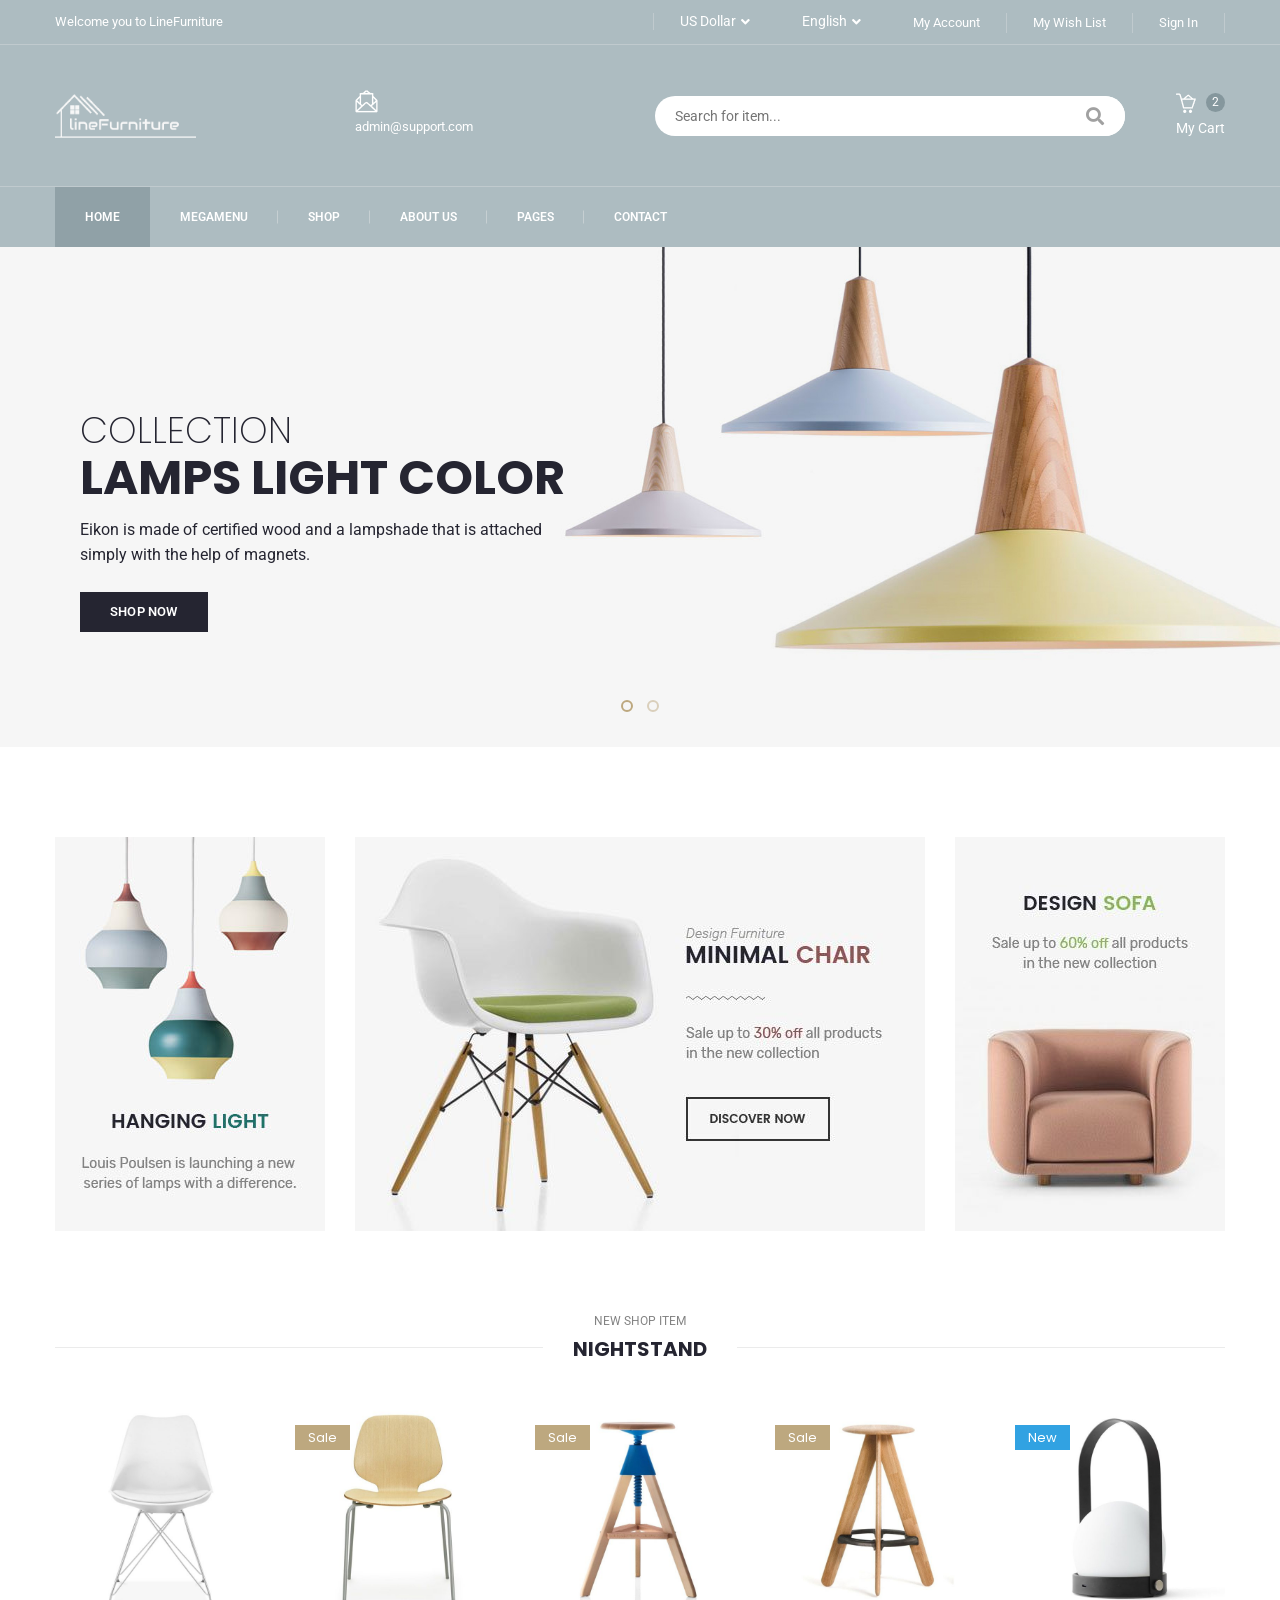
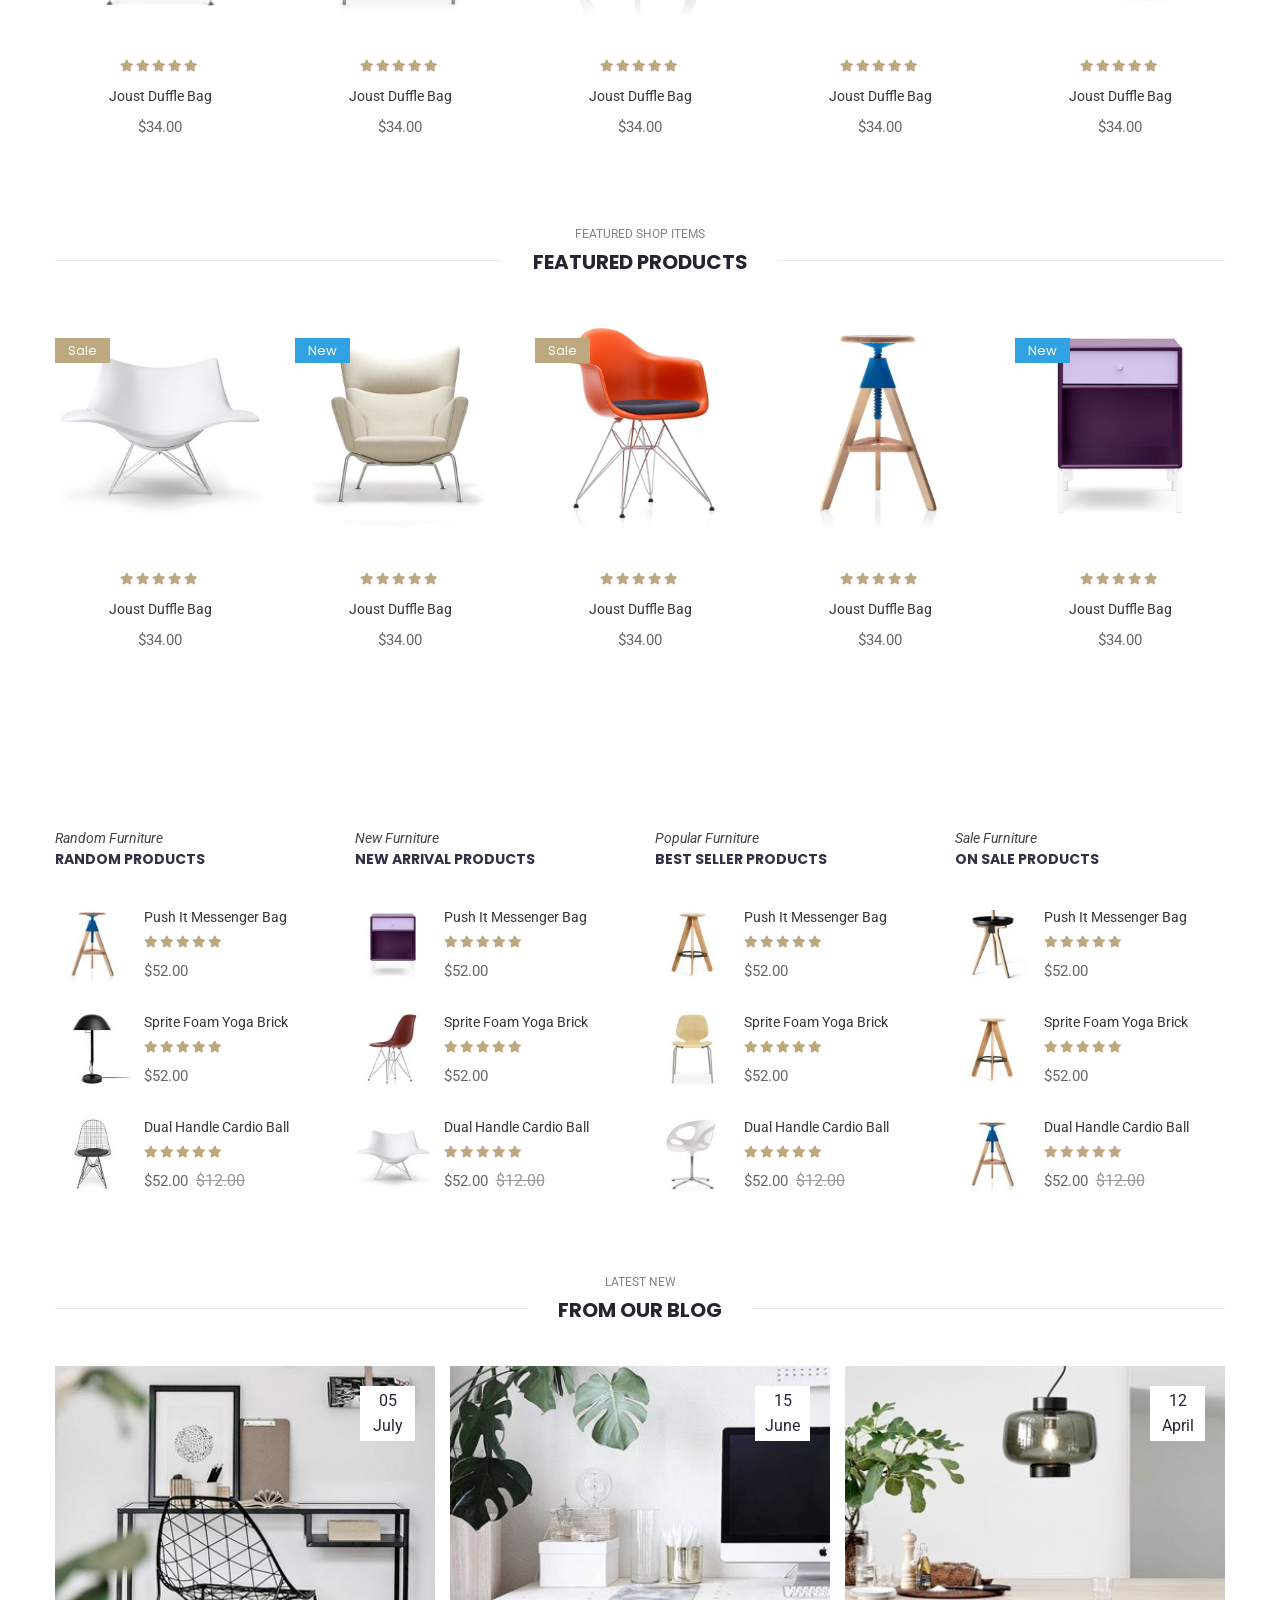
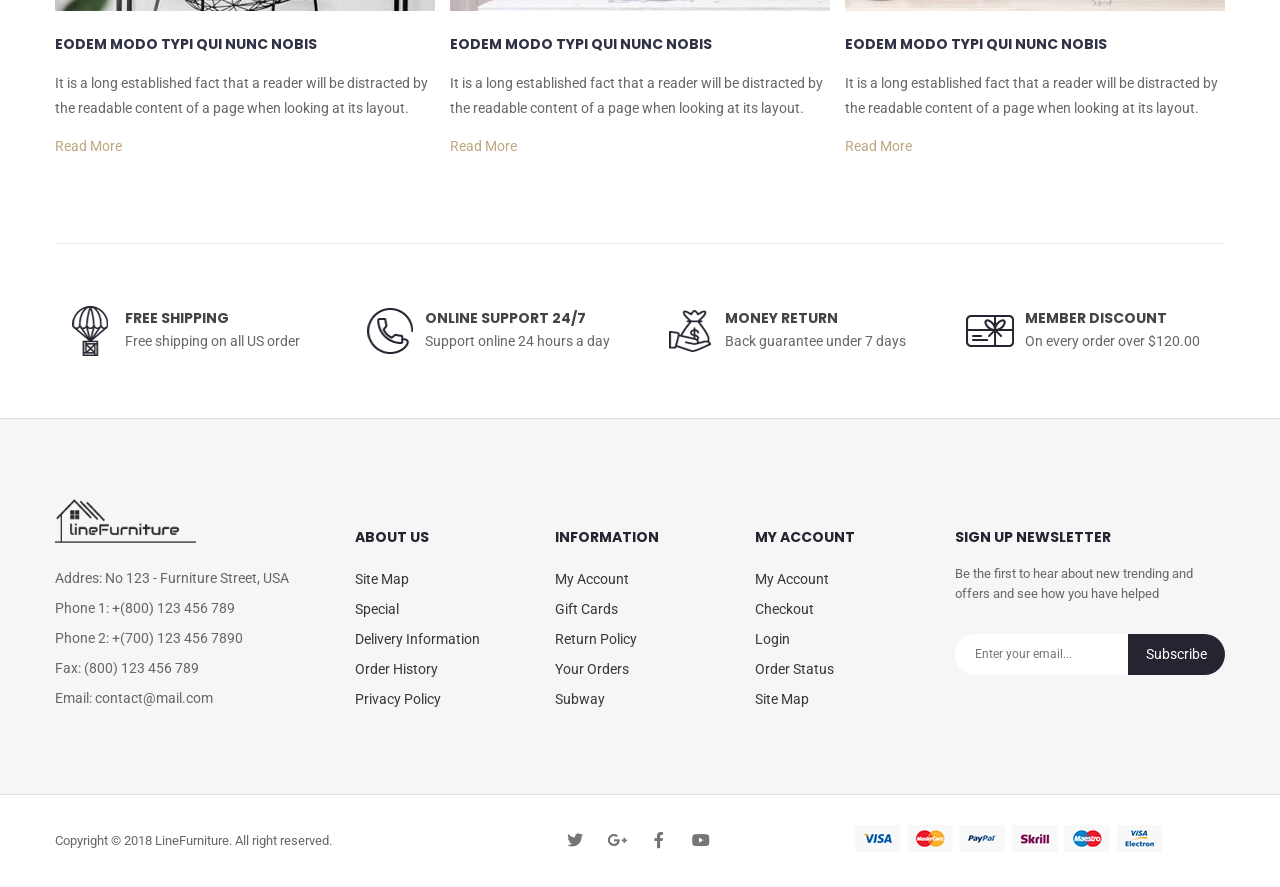
<file: templates/line-furniture/index.html>
<!DOCTYPE html>
<html lang="en">
<head>
  <meta charset="UTF-8">
  <meta name="viewport" content="width=device-width, initial-scale=1, shrink-to-fit=no">
  <title>Line-Furniture</title>
  <!-- google font -->
  <link href="https://fonts.googleapis.com/css?family=Poppins:400,500,600,700|Roboto:400,500,700" rel="stylesheet" type="text/css">
  <!-- font awesome -->
  <link rel="stylesheet" href="https://use.fontawesome.com/releases/v5.2.0/css/all.css">

  <!-- styles -->
  <link rel="stylesheet" href="css/bootstrap.min.css">
  <link rel="stylesheet" href="css/owl.carousel.min.css">
  <link rel="stylesheet" href="css/animate.css">
  <link rel="stylesheet" href="css/slick.css">
  <link rel="stylesheet" href="css/style.css">
  <link rel="stylesheet" href="css/responsive.css">
</head>
<body>
  
<header class="header">
  <!-- header top -->
  <div class="header-top">
    <div class="container">
      <div class="row">
        <!-- welcome message -->
        <div class="col-md-4 d-none d-md-block">
          <div class="welcome-msg">Welcome you to LineFurniture</div>
        </div>
        <!-- top links -->
        <div class="col-md-8">
          <div class="top-links">
            <div class="option has-dropdown">
              <a href="#" class="arr-down">US Dollar</a>
              <ul class="drop-menu">
                <li><a href="#">EUR</a></li>
                <li><a href="#">USD</a></li>
                <li><a href="#">BTD</a></li>
              </ul>
            </div>
            <div class="option option-last has-dropdown">
              <a href="#" class="arr-down">English</a>
              <ul class="drop-menu">
                <li><a href="#">German</a></li>
                <li><a href="#">French</a></li>
                <li><a href="#">Spanish</a></li>
              </ul>
            </div>
            <div class="account-links">
              <a href="account.html">My Account</a>
              <a href="wishlist.html">My Wish List</a>
              <a href="account.html">Sign In</a>
            </div>
          </div>
        </div>
      </div>
    </div>
  </div>
  <!-- header middle -->
  <div class="header-middle">
    <div class="container">
      <div class="row">
        <!-- logo -->
        <div class="col-md-3">
          <a href="index.html" class="logo">
            <img src="image/icon/logo.png" height="44" alt="">
          </a>
        </div>
        <!-- email -->
        <div class="col-md-3 d-none d-md-block">
          <div class="email">
            <div class="icon">
              <img src="image/icon/email.png" alt="">
              <div class="mail">admin@support.com</div>
            </div>
          </div>
        </div>
        <!-- search side -->
        <div class="col-md-6">
          <div class="search-side">
            <!-- search form -->
            <form action="#" class="search-form" method="get">
              <input type="text" class="sf-input" placeholder="Search for item...">
              <button class="sf-btn">
                <i class="fas fa-search"></i>
              </button>
            </form>
            <!-- shopping cart -->
            <div class="shop-cart">
              <a class="sc-info">
                <span class="sc-icon">
                  <img src="image/icon/cart.png" alt="">
                  <span class="qty">2</span>
                </span>
                <div class="sc-title">My Cart</div>
              </a>
              <!-- dropdown  -->
              <div class="drop-cart">
                <div class="dc-info">
                  <div class="dc-amount">
                    <span class="total-item">
                      <span class="count">2</span>
                      <span>items</span>
                    </span>
                    <div class="amount">
                      <div class="title">Cart Subtotal :</div>
                      <div class="price">$160.00</div>
                    </div>
                  </div>
                  <a href="cart.html" class="dc-checkout btn-gray">
                    go to checkout
                  </a>
                </div>
                <ul class="dc-product-list">
                  <li class="product">
                    <a href="product-detail.html" class="p-image">
                      <img src="image/cart/s-1.jpg" alt="">
                    </a>
                    <div class="p-info">
                      <a href="product-detail.html" class="p-title">
                        Crown Summit Backpack
                      </a>
                      <span class="p-price">$38.00</span>
                      <div class="p-qty">
                        <label>Qty</label>
                        <input type="text" value="1">
                        <button>
                          <i class="far fa-trash-alt"></i>
                        </button>
                      </div>
                    </div>
                  </li>
                  <li class="product">
                    <a href="product-detail.html" class="p-image">
                      <img src="image/cart/s-2.jpg" alt="">
                    </a>
                    <div class="p-info">
                      <a href="product-detail.html" class="p-title">
                        Crown Summit Backpack
                      </a>
                      <span class="p-price">$38.00</span>
                      <div class="p-qty">
                        <label>Qty</label>
                        <input type="text" value="1">
                        <button>
                          <i class="far fa-trash-alt"></i>
                        </button>
                      </div>
                    </div>
                  </li>
                </ul>
                <div class="dc-viewcart-btn">
                  <a href="cart.html" class="btn-gray">
                    view cart on edit cart
                  </a>
                </div>
              </div>
              
            </div>
            <!-- mobile menu button -->
            <div class="menu-btn d-flex d-lg-none">
              <span class="line1"></span>
              <span class="line2"></span>
              <span class="line3"></span>
            </div>
          </div>
        </div>
      </div>
    </div>
  </div>
  <!-- header bottom -->
  <div class="header-bottom d-none d-lg-block">
    <div class="container">
      <nav class="desktop-menu">
        <ul class="menu">
          <li class="active">
            <a href="index.html">home</a>
          </li>
          <li class="has-dropdown">
            <a href="shop.html">megamenu</a>
            <ul class="drop-menu column-3">
              <li>
                <div class="col-title">beds</div>
                <a href="shop.html">platform beds</a>
                <a href="shop.html">storage beds</a>
                <a href="shop.html">regular beds</a>
                <a href="shop.html">sleigh beds</a>
                <a href="shop.html">modern beds</a>
              </li>
              <li>
                <div class="col-title">nightstands</div>
                <a href="shop.html">wooden stand</a>
                <a href="shop.html">storage stand</a>
                <a href="shop.html">barrel stand</a>
                <a href="shop.html">black stand</a>
                <a href="shop.html">bedside stand</a>
              </li>
              <li>
                <div class="col-title">interior</div>
                <a href="shop.html">plastic cabinet</a>
                <a href="shop.html">wooden doors</a>
                <a href="shop.html">kitchen item</a>
                <a href="shop.html">wooden floors</a>
                <a href="shop.html">bathroom tiles</a>
              </li>
            </ul>
          </li>
          <li class="has-dropdown">
            <a href="shop.html">shop</a>
            <ul class="drop-menu">
              <li><a href="shop.html">shop page</a></li>
              <li><a href="product-detail.html">product details</a></li>
              <li><a href="cart.html">cart page</a></li>
              <li><a href="wishlist.html">wishlist page</a></li>
            </ul>
          </li>
          <li><a href="about.html">about us</a></li>
          <li class="has-dropdown">
            <a href="#">pages</a>
            <ul class="drop-menu">
              <li><a href="about.html">about</a></li>
              <li><a href="product-detail.html">product detail</a></li>
              <li><a href="shop.html">shop page</a></li>
              <li><a href="cart.html">cart</a></li>
              <li><a href="wishlist.html">wishlist</a></li>
              <li><a href="account.html">account</a></li>
              <li><a href="contact.html">contact</a></li>
            </ul>
          </li>
          <li><a href="contact.html">contact</a></li>
        </ul>
      </nav>
    </div>
  </div>
</header>

<!-- mobile menu -->
<div class="container d-lg-none">
  <nav class="mobile-menu"></nav>
</div>

<!-- slider area -->
<div class="slider-area">
  <div class="slider-wrap owl-carousel">
    <!-- slider item 1 -->
    <div class="slide-item slide-item-1" style="background-image: url('image/1.jpg')">
      <div class="container">
        <div class="slide-banner">
          <h1>collection</h1>
          <h2>lamps light color</h2>
          <p>
            Eikon is made of certified wood and a lampshade that is attached<br>simply with the help of magnets.
          </p>
          <a href="#" class="banner-btn">shop now</a>
        </div>
      </div>
    </div>
    <!-- slider item 2 -->
    <div class="slide-item slide-item-2" style="background-image: url('image/2.jpg')">
      <div class="container">
        <div class="slide-banner">
          <h1>collection</h1>
          <h2>lamps light color</h2>
          <p>
            Eikon is made of certified wood and a lampshade that is attached<br>simply with the help of magnets.
          </p>
          <a href="#" class="banner-btn">shop now</a>
        </div>
      </div>
    </div>
  </div>
  
</div>

<!-- banner area -->
<section class="banner-area d-none d-md-block">
  <div class="container">
    <div class="row">
      <div class="col-md-3">
        <a href="#" class="banner-image">
          <img src="image/banner/block-home1.jpg" alt="">
        </a>
      </div>
      <div class="col-md-6">
        <a href="#" class="banner-image">
          <img src="image/banner/block1-home1.jpg" alt="">
        </a>
      </div>
      <div class="col-md-3">
        <a href="#" class="banner-image">
          <img src="image/banner/block2-home1.jpg" alt="">
        </a>
      </div>
    </div>
  </div>
</section>

<!-- section new items -->
<section class="product-area">
  <div class="container">
    <!-- section title -->
    <div class="sec-title">
      <span>new shop item</span>
      <h2><span>nightstand</span></h2>
    </div>
    <!-- product slider -->
    <div class="product-slider owl-carousel carousel-style1">
      <!-- item 1 -->
      <div class="product-item">
        <div class="pi-image">
          <a href="#">
            <img src="image/product/1.jpg" alt="" class="main-image">
            <img src="image/product/2.jpg" alt="" class="hover-image">
          </a>
          <div class="hover-item">
            <a href="#">
              <i class="fas fa-cart-plus"></i>
            </a>
            <a href="#">
              <i class="far fa-heart"></i>
            </a>
          </div>
        </div>
        <div class="pi-info">
          <div class="rating">
            <i class="fas fa-star"></i>
            <i class="fas fa-star"></i>
            <i class="fas fa-star"></i>
            <i class="fas fa-star"></i>
            <i class="fas fa-star"></i>
          </div>
          <h4 class="name"><a href="#">Joust Duffle Bag</a></h4>
          <div class="price">$34.00</div>
        </div>
      </div>
      <!-- item 2 -->
      <div class="product-item">
        <span class="sale">Sale</span>
        <div class="pi-image">
          <a href="#">
            <img src="image/product/3.jpg" alt="" class="main-image">
            <img src="image/product/4.jpg" alt="" class="hover-image">
          </a>
          <div class="hover-item">
            <a href="#">
              <i class="fas fa-cart-plus"></i>
            </a>
            <a href="#">
              <i class="far fa-heart"></i>
            </a>
          </div>
        </div>
        <div class="pi-info">
          <div class="rating">
            <i class="fas fa-star"></i>
            <i class="fas fa-star"></i>
            <i class="fas fa-star"></i>
            <i class="fas fa-star"></i>
            <i class="fas fa-star"></i>
          </div>
          <h4 class="name"><a href="#">Joust Duffle Bag</a></h4>
          <div class="price">$34.00</div>
        </div>
      </div>
      <!-- item 3 -->
      <div class="product-item">
        <span class="sale">Sale</span>
        <div class="pi-image">
          <a href="#">
            <img src="image/product/5.jpg" alt="" class="main-image">
            <img src="image/product/6.jpg" alt="" class="hover-image">
          </a>
          <div class="hover-item">
            <a href="#">
              <i class="fas fa-cart-plus"></i>
            </a>
            <a href="#">
              <i class="far fa-heart"></i>
            </a>
          </div>
        </div>
        <div class="pi-info">
          <div class="rating">
            <i class="fas fa-star"></i>
            <i class="fas fa-star"></i>
            <i class="fas fa-star"></i>
            <i class="fas fa-star"></i>
            <i class="fas fa-star"></i>
          </div>
          <h4 class="name"><a href="#">Joust Duffle Bag</a></h4>
          <div class="price">$34.00</div>
        </div>
      </div>
      <!-- item 4 -->
      <div class="product-item">
        <span class="sale">Sale</span>
        <div class="pi-image">
          <a href="#">
            <img src="image/product/7.jpg" alt="" class="main-image">
            <img src="image/product/8.jpg" alt="" class="hover-image">
          </a>
          <div class="hover-item">
            <a href="#">
              <i class="fas fa-cart-plus"></i>
            </a>
            <a href="#">
              <i class="far fa-heart"></i>
            </a>
          </div>
        </div>
        <div class="pi-info">
          <div class="rating">
            <i class="fas fa-star"></i>
            <i class="fas fa-star"></i>
            <i class="fas fa-star"></i>
            <i class="fas fa-star"></i>
            <i class="fas fa-star"></i>
          </div>
          <h4 class="name"><a href="#">Joust Duffle Bag</a></h4>
          <div class="price">$34.00</div>
        </div>
      </div>
      <!-- item 5 -->
      <div class="product-item">
        <span class="new">New</span>
        <div class="pi-image">
          <a href="#">
            <img src="image/product/9.jpg" alt="" class="main-image">
            <img src="image/product/10.jpg" alt="" class="hover-image">
          </a>
          <div class="hover-item">
            <a href="#">
              <i class="fas fa-cart-plus"></i>
            </a>
            <a href="#">
              <i class="far fa-heart"></i>
            </a>
          </div>
        </div>
        <div class="pi-info">
          <div class="rating">
            <i class="fas fa-star"></i>
            <i class="fas fa-star"></i>
            <i class="fas fa-star"></i>
            <i class="fas fa-star"></i>
            <i class="fas fa-star"></i>
          </div>
          <h4 class="name"><a href="#">Joust Duffle Bag</a></h4>
          <div class="price">$34.00</div>
        </div>
      </div>
      <!-- item 6 -->
      <div class="product-item">
        <div class="pi-image">
          <a href="#">
            <img src="image/product/11.jpg" alt="" class="main-image">
            <img src="image/product/12.jpg" alt="" class="hover-image">
          </a>
          <div class="hover-item">
            <a href="#">
              <i class="fas fa-cart-plus"></i>
            </a>
            <a href="#">
              <i class="far fa-heart"></i>
            </a>
          </div>
        </div>
        <div class="pi-info">
          <div class="rating">
            <i class="fas fa-star"></i>
            <i class="fas fa-star"></i>
            <i class="fas fa-star"></i>
            <i class="fas fa-star"></i>
            <i class="fas fa-star"></i>
          </div>
          <h4 class="name"><a href="#">Joust Duffle Bag</a></h4>
          <div class="price">$34.00</div>
        </div>
      </div>
      <!-- item 7 -->
      <div class="product-item">
        <span class="sale">Sale</span>
        <div class="pi-image">
          <a href="#">
            <img src="image/product/13.jpg" alt="" class="main-image">
            <img src="image/product/14.jpg" alt="" class="hover-image">
          </a>
          <div class="hover-item">
            <a href="#">
              <i class="fas fa-cart-plus"></i>
            </a>
            <a href="#">
              <i class="far fa-heart"></i>
            </a>
          </div>
        </div>
        <div class="pi-info">
          <div class="rating">
            <i class="fas fa-star"></i>
            <i class="fas fa-star"></i>
            <i class="fas fa-star"></i>
            <i class="fas fa-star"></i>
            <i class="fas fa-star"></i>
          </div>
          <h4 class="name"><a href="#">Joust Duffle Bag</a></h4>
          <div class="price">$34.00</div>
        </div>
      </div>
      <!-- item 8 -->
      <div class="product-item">
        <span class="sale">Sale</span>
        <div class="pi-image">
          <a href="#">
            <img src="image/product/15.jpg" alt="" class="main-image">
            <img src="image/product/16.jpg" alt="" class="hover-image">
          </a>
          <div class="hover-item">
            <a href="#">
              <i class="fas fa-cart-plus"></i>
            </a>
            <a href="#">
              <i class="far fa-heart"></i>
            </a>
          </div>
        </div>
        <div class="pi-info">
          <div class="rating">
            <i class="fas fa-star"></i>
            <i class="fas fa-star"></i>
            <i class="fas fa-star"></i>
            <i class="fas fa-star"></i>
            <i class="fas fa-star"></i>
          </div>
          <h4 class="name"><a href="#">Joust Duffle Bag</a></h4>
          <div class="price">$34.00</div>
        </div>
      </div>
      <!-- item 9 -->
      <div class="product-item">
        <span class="sale">Sale</span>
        <div class="pi-image">
          <a href="#">
            <img src="image/product/17.jpg" alt="" class="main-image">
            <img src="image/product/18.jpg" alt="" class="hover-image">
          </a>
          <div class="hover-item">
            <a href="#">
              <i class="fas fa-cart-plus"></i>
            </a>
            <a href="#">
              <i class="far fa-heart"></i>
            </a>
          </div>
        </div>
        <div class="pi-info">
          <div class="rating">
            <i class="fas fa-star"></i>
            <i class="fas fa-star"></i>
            <i class="fas fa-star"></i>
            <i class="fas fa-star"></i>
            <i class="fas fa-star"></i>
          </div>
          <h4 class="name"><a href="#">Joust Duffle Bag</a></h4>
          <div class="price">$34.00</div>
        </div>
      </div>
      <!-- item 10 -->
      <div class="product-item">
        <span class="new">New</span>
        <div class="pi-image">
          <a href="#">
            <img src="image/product/19.jpg" alt="" class="main-image">
            <img src="image/product/20.jpg" alt="" class="hover-image">
          </a>
          <div class="hover-item">
            <a href="#">
              <i class="fas fa-cart-plus"></i>
            </a>
            <a href="#">
              <i class="far fa-heart"></i>
            </a>
          </div>
        </div>
        <div class="pi-info">
          <div class="rating">
            <i class="fas fa-star"></i>
            <i class="fas fa-star"></i>
            <i class="fas fa-star"></i>
            <i class="fas fa-star"></i>
            <i class="fas fa-star"></i>
          </div>
          <h4 class="name"><a href="#">Joust Duffle Bag</a></h4>
          <div class="price">$34.00</div>
        </div>
      </div>
    </div>
  </div>
</section>

<!-- section feautured items -->
<section class="product-area pa_2">
  <div class="container">
    <!-- section title -->
    <div class="sec-title">
      <span>featured shop items</span>
      <h2><span>featured products</span></h2>
    </div>
    <!-- product slider -->
    <div class="product-slider owl-carousel carousel-style1">
      <!-- item 1 -->
      <div class="product-item">
        <span class="sale">Sale</span>
        <div class="pi-image">
          <a href="#">
            <img src="image/product/13.jpg" alt="" class="main-image">
            <img src="image/product/14.jpg" alt="" class="hover-image">
          </a>
          <div class="hover-item">
            <a href="#">
              <i class="fas fa-cart-plus"></i>
            </a>
            <a href="#">
              <i class="far fa-heart"></i>
            </a>
          </div>
        </div>
        <div class="pi-info">
          <div class="rating">
            <i class="fas fa-star"></i>
            <i class="fas fa-star"></i>
            <i class="fas fa-star"></i>
            <i class="fas fa-star"></i>
            <i class="fas fa-star"></i>
          </div>
          <h4 class="name"><a href="#">Joust Duffle Bag</a></h4>
          <div class="price">$34.00</div>
        </div>
      </div>
      <!-- item 2 -->
      <div class="product-item">
        <span class="new">New</span>
        <div class="pi-image">
          <a href="#">
            <img src="image/product/26.jpg" alt="" class="main-image">
            <img src="image/product/27.jpg" alt="" class="hover-image">
          </a>
          <div class="hover-item">
            <a href="#">
              <i class="fas fa-cart-plus"></i>
            </a>
            <a href="#">
              <i class="far fa-heart"></i>
            </a>
          </div>
        </div>
        <div class="pi-info">
          <div class="rating">
            <i class="fas fa-star"></i>
            <i class="fas fa-star"></i>
            <i class="fas fa-star"></i>
            <i class="fas fa-star"></i>
            <i class="fas fa-star"></i>
          </div>
          <h4 class="name"><a href="#">Joust Duffle Bag</a></h4>
          <div class="price">$34.00</div>
        </div>
      </div>
      <!-- item 3 -->
      <div class="product-item">
        <span class="sale">Sale</span>
        <div class="pi-image">
          <a href="#">
            <img src="image/product/30.jpg" alt="" class="main-image">
            <img src="image/product/31.jpg" alt="" class="hover-image">
          </a>
          <div class="hover-item">
            <a href="#">
              <i class="fas fa-cart-plus"></i>
            </a>
            <a href="#">
              <i class="far fa-heart"></i>
            </a>
          </div>
        </div>
        <div class="pi-info">
          <div class="rating">
            <i class="fas fa-star"></i>
            <i class="fas fa-star"></i>
            <i class="fas fa-star"></i>
            <i class="fas fa-star"></i>
            <i class="fas fa-star"></i>
          </div>
          <h4 class="name"><a href="#">Joust Duffle Bag</a></h4>
          <div class="price">$34.00</div>
        </div>
      </div>
      <!-- item 4 -->
      <div class="product-item">
        <div class="pi-image">
          <a href="#">
            <img src="image/product/5.jpg" alt="" class="main-image">
            <img src="image/product/6.jpg" alt="" class="hover-image">
          </a>
          <div class="hover-item">
            <a href="#">
              <i class="fas fa-cart-plus"></i>
            </a>
            <a href="#">
              <i class="far fa-heart"></i>
            </a>
          </div>
        </div>
        <div class="pi-info">
          <div class="rating">
            <i class="fas fa-star"></i>
            <i class="fas fa-star"></i>
            <i class="fas fa-star"></i>
            <i class="fas fa-star"></i>
            <i class="fas fa-star"></i>
          </div>
          <h4 class="name"><a href="#">Joust Duffle Bag</a></h4>
          <div class="price">$34.00</div>
        </div>
      </div>
      <!-- item 5 -->
      <div class="product-item">
        <span class="new">New</span>
        <div class="pi-image">
          <a href="#">
            <img src="image/product/19.jpg" alt="" class="main-image">
            <img src="image/product/20.jpg" alt="" class="hover-image">
          </a>
          <div class="hover-item">
            <a href="#">
              <i class="fas fa-cart-plus"></i>
            </a>
            <a href="#">
              <i class="far fa-heart"></i>
            </a>
          </div>
        </div>
        <div class="pi-info">
          <div class="rating">
            <i class="fas fa-star"></i>
            <i class="fas fa-star"></i>
            <i class="fas fa-star"></i>
            <i class="fas fa-star"></i>
            <i class="fas fa-star"></i>
          </div>
          <h4 class="name"><a href="#">Joust Duffle Bag</a></h4>
          <div class="price">$34.00</div>
        </div>
      </div>
      <!-- item 6 -->
      <div class="product-item">
        <span class="new">New</span>
        <div class="pi-image">
          <a href="#">
            <img src="image/product/24.jpg" alt="" class="main-image">
            <img src="image/product/25.jpg" alt="" class="hover-image">
          </a>
          <div class="hover-item">
            <a href="#">
              <i class="fas fa-cart-plus"></i>
            </a>
            <a href="#">
              <i class="far fa-heart"></i>
            </a>
          </div>
        </div>
        <div class="pi-info">
          <div class="rating">
            <i class="fas fa-star"></i>
            <i class="fas fa-star"></i>
            <i class="fas fa-star"></i>
            <i class="fas fa-star"></i>
            <i class="fas fa-star"></i>
          </div>
          <h4 class="name"><a href="#">Joust Duffle Bag</a></h4>
          <div class="price">$34.00</div>
        </div>
      </div>
      <!-- item 7 -->
      <div class="product-item">
        <span class="sale">Sale</span>
        <div class="pi-image">
          <a href="#">
            <img src="image/product/28.jpg" alt="" class="main-image">
            <img src="image/product/29.jpg" alt="" class="hover-image">
          </a>
          <div class="hover-item">
            <a href="#">
              <i class="fas fa-cart-plus"></i>
            </a>
            <a href="#">
              <i class="far fa-heart"></i>
            </a>
          </div>
        </div>
        <div class="pi-info">
          <div class="rating">
            <i class="fas fa-star"></i>
            <i class="fas fa-star"></i>
            <i class="fas fa-star"></i>
            <i class="fas fa-star"></i>
            <i class="fas fa-star"></i>
          </div>
          <h4 class="name"><a href="#">Joust Duffle Bag</a></h4>
          <div class="price">$34.00</div>
        </div>
      </div>
      <!-- item 8 -->
      <div class="product-item">
        <span class="new">New</span>
        <div class="pi-image">
          <a href="#">
            <img src="image/product/23.jpg" alt="" class="main-image">
            <img src="image/product/17.jpg" alt="" class="hover-image">
          </a>
          <div class="hover-item">
            <a href="#">
              <i class="fas fa-cart-plus"></i>
            </a>
            <a href="#">
              <i class="far fa-heart"></i>
            </a>
          </div>
        </div>
        <div class="pi-info">
          <div class="rating">
            <i class="fas fa-star"></i>
            <i class="fas fa-star"></i>
            <i class="fas fa-star"></i>
            <i class="fas fa-star"></i>
            <i class="fas fa-star"></i>
          </div>
          <h4 class="name"><a href="#">Joust Duffle Bag</a></h4>
          <div class="price">$34.00</div>
        </div>
      </div>
      <!-- item 9 -->
      <div class="product-item">
        <span class="sale">Sale</span>
        <div class="pi-image">
          <a href="#">
            <img src="image/product/15.jpg" alt="" class="main-image">
            <img src="image/product/16.jpg" alt="" class="hover-image">
          </a>
          <div class="hover-item">
            <a href="#">
              <i class="fas fa-cart-plus"></i>
            </a>
            <a href="#">
              <i class="far fa-heart"></i>
            </a>
          </div>
        </div>
        <div class="pi-info">
          <div class="rating">
            <i class="fas fa-star"></i>
            <i class="fas fa-star"></i>
            <i class="fas fa-star"></i>
            <i class="fas fa-star"></i>
            <i class="fas fa-star"></i>
          </div>
          <h4 class="name"><a href="#">Joust Duffle Bag</a></h4>
          <div class="price">$34.00</div>
        </div>
      </div>
      <!-- item 10 -->
      <div class="product-item">
        <span class="new">New</span>
        <div class="pi-image">
          <a href="#">
            <img src="image/product/32.jpg" alt="" class="main-image">
            <img src="image/product/33.jpg" alt="" class="hover-image">
          </a>
          <div class="hover-item">
            <a href="#">
              <i class="fas fa-cart-plus"></i>
            </a>
            <a href="#">
              <i class="far fa-heart"></i>
            </a>
          </div>
        </div>
        <div class="pi-info">
          <div class="rating">
            <i class="fas fa-star"></i>
            <i class="fas fa-star"></i>
            <i class="fas fa-star"></i>
            <i class="fas fa-star"></i>
            <i class="fas fa-star"></i>
          </div>
          <h4 class="name"><a href="#">Joust Duffle Bag</a></h4>
          <div class="price">$34.00</div>
        </div>
      </div>
    </div>
  </div>
</section>

<!-- section widget -->
<section class="section-widget">
  <div class="container">
    <div class="row">
      <!-- random products -->
      <div class="col-lg-3 col-sm-6">
        <div class="product-title">
          <span>random furniture</span>
          <h4>random products</h4>
        </div>
        <ul class="product-list">
          <li class="product product--style-widget">
            <div class="p_image">
              <a href="#">
                <img src="image/widget/1.jpg" alt="">
              </a>
            </div>
            <div class="p_info">
              <h4 class="p_name">
                <a href="#">push it messenger bag</a>
              </h4>
              <div class="p_rating">
                <i class="fas fa-star"></i>
                <i class="fas fa-star"></i>
                <i class="fas fa-star"></i>
                <i class="fas fa-star"></i>
                <i class="fas fa-star"></i>
              </div>
              <div class="p_price">
                <span class="regular">$52.00</span>
              </div>
            </div>
          </li>
          <li class="product product--style-widget">
            <div class="p_image">
              <a href="#">
                <img src="image/widget/10.jpg" alt="">
              </a>
            </div>
            <div class="p_info">
              <h4 class="p_name">
                <a href="#">sprite foam yoga brick</a>
              </h4>
              <div class="p_rating">
                <i class="fas fa-star"></i>
                <i class="fas fa-star"></i>
                <i class="fas fa-star"></i>
                <i class="fas fa-star"></i>
                <i class="fas fa-star"></i>
              </div>
              <div class="p_price">
                <span class="regular">$52.00</span>
              </div>
            </div>
          </li>
          <li class="product product--style-widget">
            <div class="p_image">
              <a href="#">
                <img src="image/widget/4.jpg" alt="">
              </a>
            </div>
            <div class="p_info">
              <h4 class="p_name">
                <a href="#">dual handle cardio ball</a>
              </h4>
              <div class="p_rating">
                <i class="fas fa-star"></i>
                <i class="fas fa-star"></i>
                <i class="fas fa-star"></i>
                <i class="fas fa-star"></i>
                <i class="fas fa-star"></i>
              </div>
              <div class="p_price">
                <span class="regular">$52.00</span>
                <span class="sale">$12.00</span>
              </div>
            </div>
          </li>
        </ul>
      </div>
      <!-- new arrival -->
      <div class="col-lg-3 col-sm-6">
        <div class="product-title">
          <span>new furniture</span>
          <h4>new arrival products</h4>
        </div>
        <ul class="product-list">
          <li class="product product--style-widget">
            <div class="p_image">
              <a href="#">
                <img src="image/widget/2.jpg" alt="">
              </a>
            </div>
            <div class="p_info">
              <h4 class="p_name">
                <a href="#">push it messenger bag</a>
              </h4>
              <div class="p_rating">
                <i class="fas fa-star"></i>
                <i class="fas fa-star"></i>
                <i class="fas fa-star"></i>
                <i class="fas fa-star"></i>
                <i class="fas fa-star"></i>
              </div>
              <div class="p_price">
                <span class="regular">$52.00</span>
              </div>
            </div>
          </li>
          <li class="product product--style-widget">
            <div class="p_image">
              <a href="#">
                <img src="image/widget/3.jpg" alt="">
              </a>
            </div>
            <div class="p_info">
              <h4 class="p_name">
                <a href="#">sprite foam yoga brick</a>
              </h4>
              <div class="p_rating">
                <i class="fas fa-star"></i>
                <i class="fas fa-star"></i>
                <i class="fas fa-star"></i>
                <i class="fas fa-star"></i>
                <i class="fas fa-star"></i>
              </div>
              <div class="p_price">
                <span class="regular">$52.00</span>
              </div>
            </div>
          </li>
          <li class="product product--style-widget">
            <div class="p_image">
              <a href="#">
                <img src="image/widget/5.jpg" alt="">
              </a>
            </div>
            <div class="p_info">
              <h4 class="p_name">
                <a href="#">dual handle cardio ball</a>
              </h4>
              <div class="p_rating">
                <i class="fas fa-star"></i>
                <i class="fas fa-star"></i>
                <i class="fas fa-star"></i>
                <i class="fas fa-star"></i>
                <i class="fas fa-star"></i>
              </div>
              <div class="p_price">
                <span class="regular">$52.00</span>
                <span class="sale">$12.00</span>
              </div>
            </div>
          </li>
        </ul>
      </div>
      <!-- best seller -->
      <div class="col-lg-3 col-sm-6">
        <div class="product-title">
          <span>popular furniture</span>
          <h4>best seller products</h4>
        </div>
        <ul class="product-list">
          <li class="product product--style-widget">
            <div class="p_image">
              <a href="#">
                <img src="image/widget/6.jpg" alt="">
              </a>
            </div>
            <div class="p_info">
              <h4 class="p_name">
                <a href="#">push it messenger bag</a>
              </h4>
              <div class="p_rating">
                <i class="fas fa-star"></i>
                <i class="fas fa-star"></i>
                <i class="fas fa-star"></i>
                <i class="fas fa-star"></i>
                <i class="fas fa-star"></i>
              </div>
              <div class="p_price">
                <span class="regular">$52.00</span>
              </div>
            </div>
          </li>
          <li class="product product--style-widget">
            <div class="p_image">
              <a href="#">
                <img src="image/widget/7.jpg" alt="">
              </a>
            </div>
            <div class="p_info">
              <h4 class="p_name">
                <a href="#">sprite foam yoga brick</a>
              </h4>
              <div class="p_rating">
                <i class="fas fa-star"></i>
                <i class="fas fa-star"></i>
                <i class="fas fa-star"></i>
                <i class="fas fa-star"></i>
                <i class="fas fa-star"></i>
              </div>
              <div class="p_price">
                <span class="regular">$52.00</span>
              </div>
            </div>
          </li>
          <li class="product product--style-widget">
            <div class="p_image">
              <a href="#">
                <img src="image/widget/8.jpg" alt="">
              </a>
            </div>
            <div class="p_info">
              <h4 class="p_name">
                <a href="#">dual handle cardio ball</a>
              </h4>
              <div class="p_rating">
                <i class="fas fa-star"></i>
                <i class="fas fa-star"></i>
                <i class="fas fa-star"></i>
                <i class="fas fa-star"></i>
                <i class="fas fa-star"></i>
              </div>
              <div class="p_price">
                <span class="regular">$52.00</span>
                <span class="sale">$12.00</span>
              </div>
            </div>
          </li>
        </ul>
      </div>
      <!-- on sale -->
      <div class="col-lg-3 col-sm-6">
        <div class="product-title">
          <span>sale furniture</span>
          <h4>on sale products</h4>
        </div>
        <ul class="product-list">
          <li class="product product--style-widget">
            <div class="p_image">
              <a href="#">
                <img src="image/widget/9.jpg" alt="">
              </a>
            </div>
            <div class="p_info">
              <h4 class="p_name">
                <a href="#">push it messenger bag</a>
              </h4>
              <div class="p_rating">
                <i class="fas fa-star"></i>
                <i class="fas fa-star"></i>
                <i class="fas fa-star"></i>
                <i class="fas fa-star"></i>
                <i class="fas fa-star"></i>
              </div>
              <div class="p_price">
                <span class="regular">$52.00</span>
              </div>
            </div>
          </li>
          <li class="product product--style-widget">
            <div class="p_image">
              <a href="#">
                <img src="image/widget/6.jpg" alt="">
              </a>
            </div>
            <div class="p_info">
              <h4 class="p_name">
                <a href="#">sprite foam yoga brick</a>
              </h4>
              <div class="p_rating">
                <i class="fas fa-star"></i>
                <i class="fas fa-star"></i>
                <i class="fas fa-star"></i>
                <i class="fas fa-star"></i>
                <i class="fas fa-star"></i>
              </div>
              <div class="p_price">
                <span class="regular">$52.00</span>
              </div>
            </div>
          </li>
          <li class="product product--style-widget">
            <div class="p_image">
              <a href="#">
                <img src="image/widget/1.jpg" alt="">
              </a>
            </div>
            <div class="p_info">
              <h4 class="p_name">
                <a href="#">dual handle cardio ball</a>
              </h4>
              <div class="p_rating">
                <i class="fas fa-star"></i>
                <i class="fas fa-star"></i>
                <i class="fas fa-star"></i>
                <i class="fas fa-star"></i>
                <i class="fas fa-star"></i>
              </div>
              <div class="p_price">
                <span class="regular">$52.00</span>
                <span class="sale">$12.00</span>
              </div>
            </div>
          </li>
        </ul>
      </div>
    </div>
  </div>
</section>

<!-- section blog -->
<section class="section-blog">
  <div class="container">
    <!-- title -->
    <div class="sec-title">
      <span>latest new</span>
      <h2><span>from our blog</span></h2>
    </div>
    <!-- blog slider -->
    <div class="blog-carousel owl-carousel">
      <!-- blog item 1 -->
      <div class="blog">
        <div class="b_image">
          <a href="#">
            <img src="image/blog/blog-370x238.jpg" alt="">
            <div class="date">
              <span class="day">05</span>
              <span class="month">July</span>
            </div>
          </a>
        </div>
        <div class="b_info">
          <h5>
            <a href="#">Eodem modo typi qui nunc nobis</a>
          </h5>
          <p>
            It is a long established fact that a reader will be distracted by the readable content of a page when looking at its layout.
          </p>
          <a href="#">Read More</a>
        </div>
      </div>
      <!-- blog item 2 -->
      <div class="blog">
        <div class="b_image">
          <a href="#">
            <img src="image/blog/blog1-370x238.jpg" alt="">
            <div class="date">
              <span class="day">15</span>
              <span class="month">June</span>
            </div>
          </a>
        </div>
        <div class="b_info">
          <h5>
            <a href="#">Eodem modo typi qui nunc nobis</a>
          </h5>
          <p>
            It is a long established fact that a reader will be distracted by the readable content of a page when looking at its layout.
          </p>
          <a href="#">Read More</a>
        </div>
      </div>
      <!-- blog item 3 -->
      <div class="blog">
        <div class="b_image">
          <a href="#">
            <img src="image/blog/blog2-370x238.jpg" alt="">
            <div class="date">
              <span class="day">12</span>
              <span class="month">April</span>
            </div>
          </a>
        </div>
        <div class="b_info">
          <h5>
            <a href="#">Eodem modo typi qui nunc nobis</a>
          </h5>
          <p>
            It is a long established fact that a reader will be distracted by the readable content of a page when looking at its layout.
          </p>
          <a href="#">Read More</a>
        </div>
      </div>
    </div>
  </div>
</section>

<!-- section information -->
<section class="section-information">
  <div class="container">
    <div class="info-wrap">
      <div class="row">
        <div class="col-sm-6 col-md-3">
          <div class="single-info">
            <div class="image">
              <img src="image/icon/shipping.png" alt="">
            </div>
            <div class="text">
              <h4>free shipping</h4>
              <span>Free shipping on all US order</span>
            </div>
          </div>
        </div>
        <div class="col-sm-6 col-md-3">
          <div class="single-info">
            <div class="image">
              <img src="image/icon/online.png" alt="">
            </div>
            <div class="text">
              <h4>online support 24/7</h4>
              <span>Support online 24 hours a day</span>
            </div>
          </div>
        </div>
        <div class="col-sm-6 col-md-3">
          <div class="single-info">
            <div class="image">
              <img src="image/icon/money.png" alt="">
            </div>
            <div class="text">
              <h4>money return</h4>
              <span>Back guarantee under 7 days</span>
            </div>
          </div>
        </div>
        <div class="col-sm-6 col-md-3">
          <div class="single-info">
            <div class="image">
              <img src="image/icon/member.png" alt="">
            </div>
            <div class="text">
              <h4>member discount</h4>
              <span>On every order over $120.00</span>
            </div>
          </div>
        </div>
      </div>
    </div>
  </div>
</section>

<!-- footer -->
<footer class="footer">
  <!-- footer top -->
  <div class="footer-top">
    <div class="container">
      <div class="row">
        <!-- col 1 -->
        <div class="col-lg-3 col-md-5">
          <div class="footer-contact footer-widget">
            <div class="fc_logo">
              <a href="#">
                <img src="image/logo-2.png" height="44" height="44" alt="">
              </a>
            </div>
            <ul class="fc_info">
              <li>Addres: No 123 - Furniture Street, USA</li>
              <li>Phone 1: +(800) 123 456 789</li>
              <li>Phone 2: +(700) 123 456 7890</li>
              <li>Fax: (800) 123 456 789</li>
              <li>Email: contact@mail.com</li>
            </ul>
          </div>
        </div>
        <!-- col 2 -->
        <div class="col-lg-2 col-md-3">
          <div class="footer-links footer-widget">
            <h4>about us</h4>
            <ul class="fl-list">
              <li><a href="#">site map</a></li>
              <li><a href="#">special</a></li>
              <li><a href="#">delivery information</a></li>
              <li><a href="#">order history</a></li>
              <li><a href="#">privacy policy</a></li>
            </ul>
          </div>
        </div>
        <!-- col 3 -->
        <div class="col-lg-2 col-md-4">
          <div class="footer-links footer-widget">
            <h4>information</h4>
            <ul class="fl-list">
              <li><a href="#">my account</a></li>
              <li><a href="#">gift cards</a></li>
              <li><a href="#">return policy</a></li>
              <li><a href="#">your orders</a></li>
              <li><a href="#">subway</a></li>
            </ul>
          </div>
        </div>
        <!-- col 4 -->
        <div class="col-lg-2 col-md-3">
          <div class="footer-links footer-widget">
            <h4>my account</h4>
            <ul class="fl-list">
              <li><a href="#">my account</a></li>
              <li><a href="#">checkout</a></li>
              <li><a href="#">login</a></li>
              <li><a href="#">order status</a></li>
              <li><a href="#">site map</a></li>
            </ul>
          </div>
        </div>
        <!-- col 5 -->
        <div class="col-lg-3 col-md-6">
          <div class="footer-newsletter footer-widget">
            <h4>sign up newsletter</h4>
            <p>
              Be the first to hear about new trending and offers and see how you have helped 
            </p>
            <form action="#">
              <input type="email" name="email" class="email" placeholder="Enter your email...">
              <button type="submit">Subscribe</button>
            </form>
          </div>
        </div>
      </div>
    </div>
  </div>
  <!-- footer bottom -->
  <div class="footer-bottom">
    <div class="container">
      <div class="row">
        <!-- copyright -->
        <div class="col-lg-4 col-md-6">
          <span class="copyright">
            Copyright &copy; 2018 LineFurniture. All right reserved.
          </span>
        </div>
        <!-- social links -->
        <div class="col-lg-4 col-md-2">
          <div class="social-link">
            <a href="#"><i class="fab fa-twitter"></i></a>
            <a href="#"><i class="fab fa-google-plus-g"></i></a>
            <a href="#"><i class="fab fa-facebook-f"></i></a>
            <a href="#"><i class="fab fa-youtube"></i></a>
          </div>
        </div>
        <!-- payment -->
        <div class="col-lg-4 col-md-4">
          <div class="payment-image">
            <img src="image/payment.png" alt="">
          </div>
        </div>
      </div>
    </div>
  </div>
</footer>

<!-- scroll top -->
<a href="#" id="scroll-top">
  <i class="fas fa-chevron-up"></i>
</a>

<!-- plugins -->
<script src="js/jquery.min.js"></script>
<script src="js/bootstrap.bundle.min.js"></script>
<script src="js/owl.carousel.min.js"></script>
<script src="js/wow.min.js">
  new WOW().init();
</script>
<script src="js/slick.min.js"></script>
<!-- main js -->
<script src="js/main.js"></script>
</body>
</html>
</file>
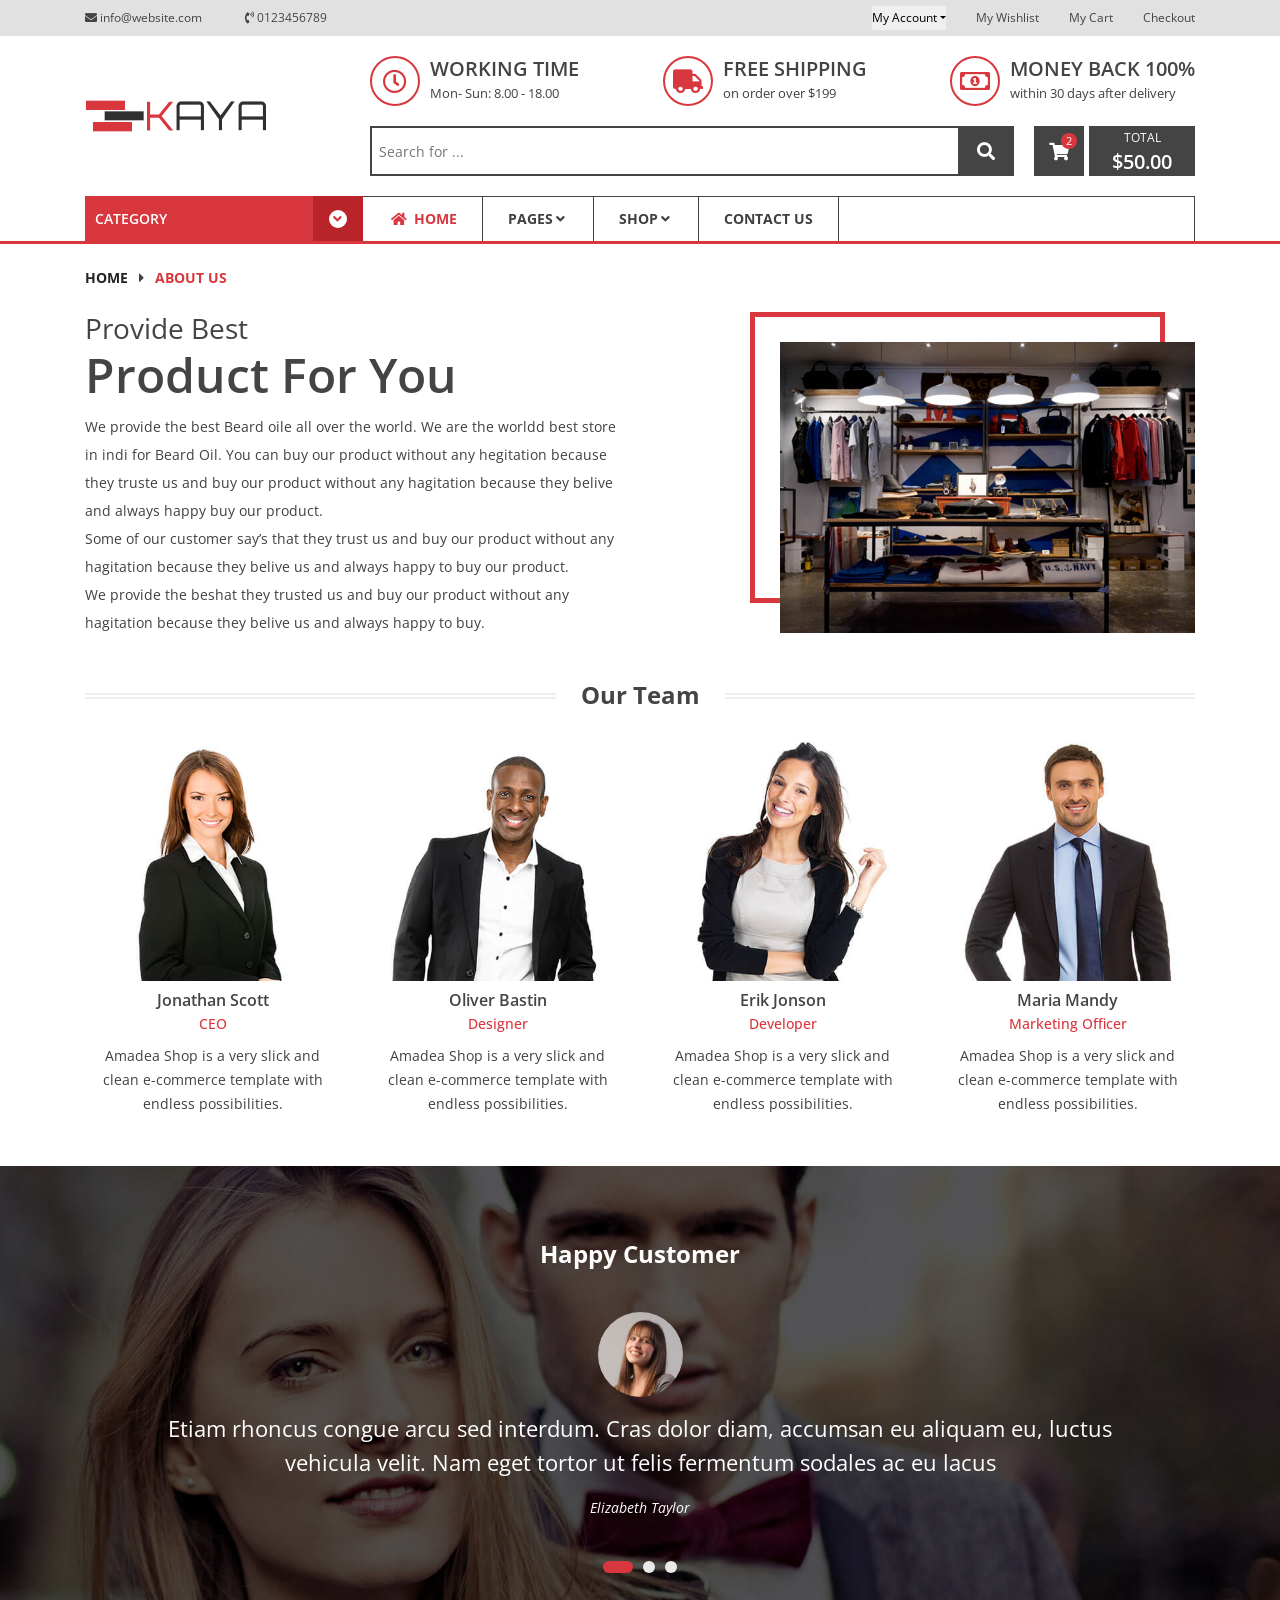
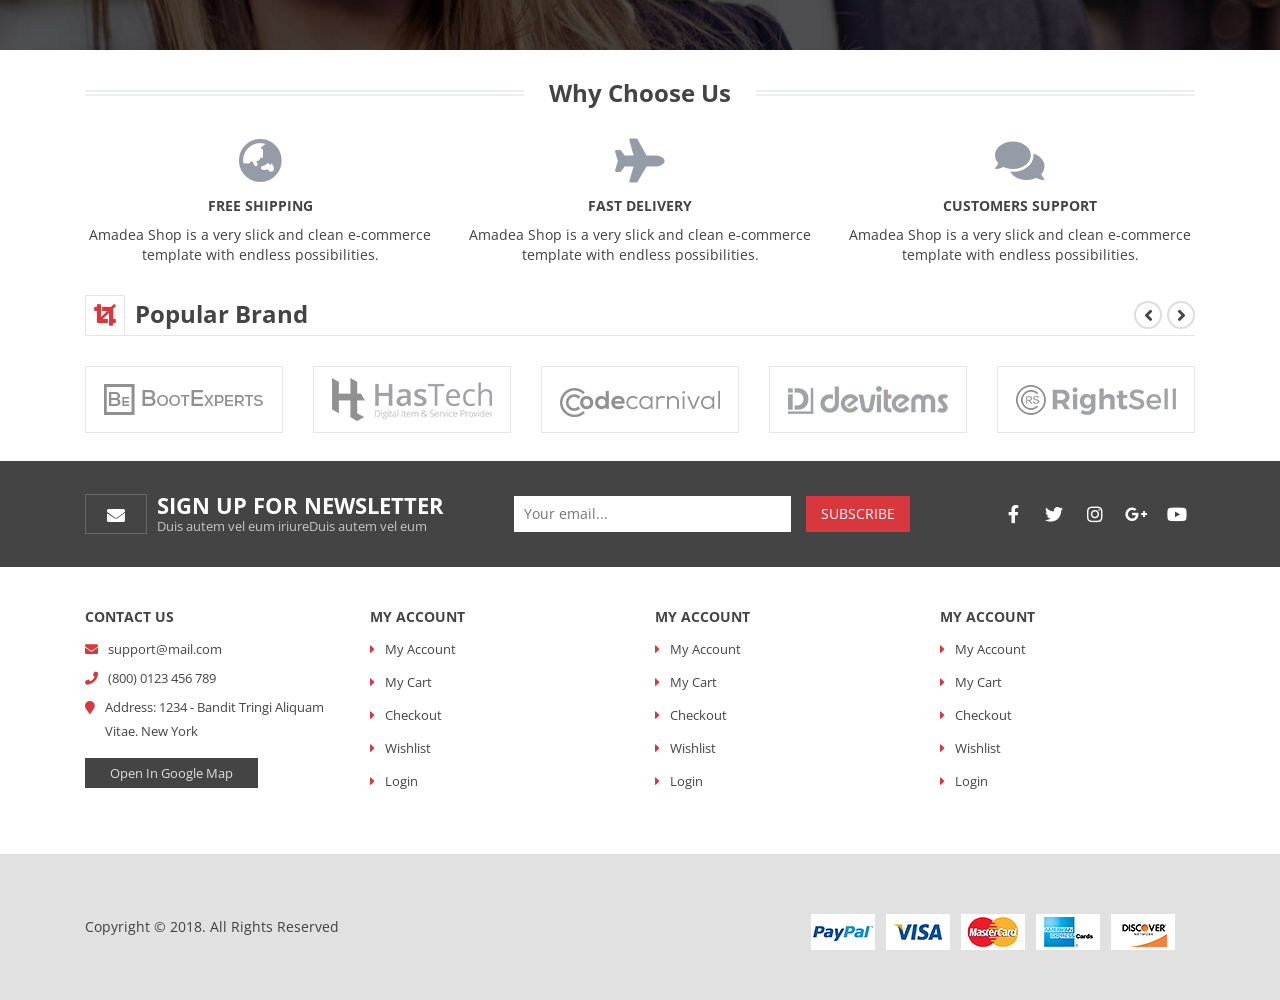
<file: templates/kaya/about-us.html>
<!DOCTYPE html>
<html lang="en">
<head>
   <meta charset="UTF-8">
   <meta name="viewport" content="width=device-width, initial-scale=1, shrink-to-fit=no">
   <title>Aquila - HTML Template</title>
   <!-- font awesome -->
   <link rel="stylesheet" href="https://use.fontawesome.com/releases/v5.2.0/css/all.css">
   <!-- styles -->
   <link rel="stylesheet" href="assets/css/bootstrap.min.css">
   <link rel="stylesheet" href="assets/css/slick.css">
   <link rel="stylesheet" href="assets/css/animate.css">
   <link rel="stylesheet" href="assets/css/jquery-ui.min.css">
   <link rel="stylesheet" href="assets/css/nice-select.css">
   <link rel="stylesheet" href="assets/css/style.css">
</head>
<body>
<!-- header -->
<header class="header">
   <!-- header top -->
   <div class="header-top">
      <div class="container">
         <div class="row align-items-center justify-content-center ">
            <!-- header contacts -->
            <div class="col-md-6">
               <ul class="h-top-contacts">
                  <li>
                     <i class="fas fa-envelope"></i>
                     <span>info@website.com</span>
                  </li>
                  <li>
                     <i class="fas fa-phone-volume"></i>
                     <span>0123456789</span>
                  </li>
               </ul>
            </div>
            <!-- account links -->
            <div class="col-md-6">
               <ul class="account-links">
                  <li class="acc-link-item dropdown">
                     <button type="button"data-toggle="dropdown" class="dropdown-toggle">My Account</button>
                     <ul class="dropdown-menu my-acc-dropdown">
                        <li><a href="my-account.html">my account</a></li>
                        <li><a href="login-register.html">login</a></li>
                        <li><a href="login-register.html">register</a></li>
                     </ul>
                  </li>
                  <li class="acc-link-item"><a href="wishlist.html">My Wishlist</a></li>
                  <li class="acc-link-item"><a href="cart.html">My Cart</a></li>
                  <li class="acc-link-item"><a href="checkout.html">Checkout</a></li>
               </ul>
            </div>
         </div>
      </div>
   </div>
   <!-- header middle area -->
   <div class="header-middle">
      <div class="container">
         <div class="row align-items-center">
            <!-- logo -->
            <div class="col-lg-3 d-flex justify-content-center justify-content-lg-start">
               <a href="index.html" class="logo-header">
                  <img src="assets/image/logo-demo.png" alt="">
               </a>
            </div>
            <div class="col-lg-9">
               <!-- shipping info -->
               <ul class="shipping-info d-none d-md-flex">
                  <li class="shipping-info-item">
                     <div class="sii-icon"><i class="far fa-clock"></i></div>
                     <div class="sii-content">
                        <h5>working time</h5>
                        <span>Mon- Sun: 8.00 - 18.00</span>
                     </div>
                  </li>
                  <li class="shipping-info-item">
                     <div class="sii-icon"><i class="fas fa-truck"></i></div>
                     <div class="sii-content">
                        <h5>free shipping</h5>
                        <span>on order over $199</span>
                     </div>
                  </li>
                  <li class="shipping-info-item">
                     <div class="sii-icon"><i class="far fa-money-bill-alt"></i></div>
                     <div class="sii-content">
                        <h5>money back 100%</h5>
                        <span>within 30 days after delivery</span>
                     </div>
                  </li>
               </ul>
               <!-- search from / minicart -->
               <div class="searchform-minicart">
                  <form action="#" class="search-form">
                     <input type="text" class="sf_input" placeholder="Search for ...">
                     <button type="button" class="sf_button">
                        <i class="fas fa-search"></i>
                     </button>
                  </form>
                  <!-- minicart area-->
                  <div class="minicart dropdown">
                     <div class="m__button ">
                        <button type="button" data-toggle="dropdown" data-offset="105,0" data-display="static">
                           <i class="fas fa-shopping-cart"></i>
                           <span class="items-count">2</span>
                        </button>
                        <!-- minicart dropdown -->
                        <div class="minicart-menu dropdown-menu dropdown-menu-right">
                           <div class="mm__wrap">
                              <ul class="mm__product-list">
                                 <li class="m-product">
                                    <div class="m-product__img">
                                       <img src="assets/image/minicart/cart-1.jpg" alt="">
                                    </div>
                                    <div class="m-product__info">
                                       <span class="title">
                                          <a href="product-detail.html">simple product 01</a>
                                       </span>
                                       <span class="price">$44.00</span>
                                    </div>
                                    <div class="m-product__remove"><i class="fas fa-times"></i></div>
                                 </li>
                                 <li class="m-product">
                                    <div class="m-product__img">
                                       <img src="assets/image/minicart/cart-1.jpg" alt="">
                                    </div>
                                    <div class="m-product__info">
                                       <span class="title">
                                          <a href="product-detail.html">simple product 01</a>
                                       </span>
                                       <span class="price">$44.00</span>
                                    </div>
                                    <div class="m-product__remove"><i class="fas fa-times"></i></div>
                                 </li>
                              </ul>
                              <div class="mm__total">
                                 <span class="title">subtotal:</span>
                                 <span class="total-price">$45.00</span>
                              </div>
                              <div class="mm__action">
                                 <a href="checkout.html" class="checkout-btn c-btn uppercase">checkout</a>
                              </div>
                           </div>

                        </div>
                     </div>
                     <div class="m__total">
                        <span class="title">total</span>
                        <span class="total-price">$50.00</span>
                     </div>
                  </div>
               </div>
            </div>
         </div>
      </div>
   </div>
   <!-- header bottom area -->
   <div class="header-bottom">
      <div class="container">
         <div class="row no-gutters">
            <!-- categories -->
            <div class="col-lg-3">
               <div class="categories ">
                  <button type="button" class="drop-toggle">
                     <span class="text">category</span>
                     <span class="icon">
                        <i class="fas fa-angle-down"></i>
                     </span>
                  </button>
                  <nav class="category-menu " >
                     <ul>
                        <li><a href="#"><i class="fas fa-desktop"></i>computer</a></li>
                        <li class="_dropdown">
                           <a href="#">
                              <i class="fas fa-camera"></i>
                              camera
                              <i class="fas fa-angle-right expand-btn"></i>
                           </a>
                           <ul class="_dropdown-menu">
                              <li class="column">
                                 <a href="#" class="title">smartphone</a>
                                 <ul>
                                    <li><a href="#">samsung</a></li>
                                    <li><a href="#">huawei</a></li>
                                    <li><a href="#">iphone</a></li>
                                    <li><a href="#">htc</a></li>
                                 </ul>
                              </li>
                              <li class="column">
                                 <a href="#" class="title">headphone</a>
                                 <ul>
                                    <li><a href="#">desktop headphone</a></li>
                                    <li><a href="#">mobile headphone</a></li>
                                    <li><a href="#">wireless headphone</a></li>
                                    <li><a href="#">LED headphone</a></li>
                                 </ul>
                              </li>
                              <li class="column">
                                 <a href="#" class="title">accessories</a>
                                 <ul>
                                    <li><a href="#">power bank</a></li>
                                    <li><a href="#">data cable</a></li>
                                    <li><a href="#">power cable</a></li>
                                    <li><a href="#">battery</a></li>
                                 </ul>
                              </li>
                              <li class="column">
                                 <a href="#" class="title">smartphones</a>
                                 <ul>
                                    <li><a href="#">samsung</a></li>
                                    <li><a href="#">huawei</a></li>
                                    <li><a href="#">iphone</a></li>
                                    <li><a href="#">htc</a></li>
                                 </ul>
                              </li>
                           </ul>
                        </li>
                        <li class="_dropdown">
                           <a href="#">
                              <i class="fas fa-book"></i>
                              smartphones
                              <i class="fas fa-angle-right expand-btn"></i>
                           </a>
                           <ul class="_dropdown-menu">
                              <li class="column">
                                 <a href="#" class="title">smartphone</a>
                                 <ul>
                                    <li><a href="#">samsung</a></li>
                                    <li><a href="#">huawei</a></li>
                                    <li><a href="#">iphone</a></li>
                                    <li><a href="#">htc</a></li>
                                 </ul>
                              </li>
                              <li class="column">
                                 <a href="#" class="title">headphone</a>
                                 <ul>
                                    <li><a href="#">desktop headphone</a></li>
                                    <li><a href="#">mobile headphone</a></li>
                                    <li><a href="#">wireless headphone</a></li>
                                    <li><a href="#">LED headphone</a></li>
                                 </ul>
                              </li>
                              <li class="column">
                                 <a href="#" class="title">accessories</a>
                                 <ul>
                                    <li><a href="#">power bank</a></li>
                                    <li><a href="#">data cable</a></li>
                                    <li><a href="#">power cable</a></li>
                                    <li><a href="#">battery</a></li>
                                 </ul>
                              </li>
                              <li class="column">
                                 <a href="#" class="title">smartphones</a>
                                 <ul>
                                    <li><a href="#">samsung</a></li>
                                    <li><a href="#">huawei</a></li>
                                    <li><a href="#">iphone</a></li>
                                    <li><a href="#">htc</a></li>
                                 </ul>
                              </li>
                           </ul>
                        </li>
                        <li><a href="#"><i class="far fa-clock"></i>watch</a></li>
                        <li><a href="#"><i class="fas fa-laptop"></i>electronic</a></li>
                        <li><a href="#"><i class="fas fa-tablet-alt"></i>tablet</a></li>
                        <li><a href="#"><i class="fas fa-book-reader"></i>books</a></li>
                        <li><a href="#"><i class="fas fa-microchip"></i>microchip</a></li>
                        <li><a href="#"><i class="fas fa-bullhorn"></i>bullhorn</a></li>
                     </ul>
                  </nav>
               </div>
            </div>
            <!-- main nav menu -->
            <div class="col-lg-9">
               <nav class="nav-menu">
                  <ul>
                     <!-- menu item 1 -->
                     <li class="active">
                        <a href="index.html">
                           <i class="fas fa-home"></i>
                           home
                        </a>
                     </li>
                     <!-- menu item 2 -->
                     <li class="static">
                        <a href="#">pages<i class="fas fa-angle-down"></i></a>
                        <ul class="drop-menu drop-menu--mega">
                           <li class="column">
                              <ul>
                                 <a href="#">column 1</a>
                                 <li>
                                    <ul>
                                       <li><a href="shop.html">shop page</a></li>
                                       <li><a href="product-detail.html">product details</a></li>
                                    </ul>   
                                 </li>
                              </ul>
                           </li>
                           <li class="column">
                              <ul>
                                 <a href="#">column 2</a>
                                 <li>
                                    <ul>
                                       <li><a href="cart.html">cart</a></li>
                                       <li><a href="checkout.html">checkout</a></li>
                                       <li><a href="compare.html">compare</a></li>
                                       <li><a href="wishlist.html">wishlist</a></li>
                                    </ul>
                                 </li>
                              </ul>
                           </li>
                           <li class="column">
                              <ul>
                                 <a href="#">column 3</a>
                                 <li>
                                    <ul>
                                       <li><a href="about-us.html">about us</a></li>
                                       <li><a href="contacts.html">contacts</a></li>
                                    </ul>
                                 </li>
                              </ul>
                           </li>
                           <li class="column">
                              <ul>
                                 <a href="#">column 4</a>
                                 <li>
                                    <ul>
                                       <li><a href="my-account.html">my account</a></li>
                                       <li><a href="login-register.html">login - register</a></li>
                                    </ul>
                                 </li>
                              </ul>
                           </li>
                           
                        </ul>
                     </li>
                     <!-- menu item 3 -->
                     <li>
                        <a href="shop.html">shop<i class="fas fa-angle-down"></i></a>
                        <ul class="drop-menu">
                           <li>
                              <a href="shop.html">shop</i></a>
                           </li>
                           <li>
                              <a href="product-detail.html">product details</i></a>
                           </li>
                        </ul>
                     </li>
                     <!-- menu item 4 -->
                     <li><a href="contacts.html">contact us</a></li>
                  </ul>
               </nav>
            </div>
            <!-- mobile nav menu -->
            <div class="col-12 d-lg-none">
               <div class="mobile-menu-container">
                  <div class="mobile-nav">
                     <div class="title">menu</div>
                     <div class="mobile-menu-btn"><i class="fas fa-bars"></i></div>
                  </div>
                  <nav class="mobile-nav-menu"></nav>
               </div>
            </div>
         </div>
      </div>
   </div>
</header>
<!-- breadcrumb -->
<div class="breadcrumb-area">
   <div class="container">
      <div class="l-breadcrumb-wrap">
         <nav >
            <ul class="c-breadcrumb">
               <li class="c-breadcrumb_item"><a href="index.html">home</a></li>
               <li class="c-breadcrumb_item active">about us</li>
            </ul>
         </nav>
      </div>
   </div>
</div>
<!-- compare content -->
<main class="main">
   <!-- about us / our team section-->
   <section class="section">
      <div class="container">
         <!-- about us text info -->
         <div class="row">
            <div class="col-lg-6">
               <section class="section section--style3">
                  <h3 class="section_title ">provide best</h3>
                  <h2 class="section_title section_title--big">product for you</h2>
                  <p class="section_text">
                     We provide the best Beard oile all over the world. We are the worldd best store in indi for Beard Oil. You can buy our product without any hegitation because they truste us and buy our product without any hagitation because they belive and always happy buy our product.
                  </p>
                  <p class="section_text">
                     Some of our customer say’s that they trust us and buy our product without any hagitation because they belive us and always happy to buy our product.
                     <br>
                     We provide the beshat they trusted us and buy our product without any hagitation because they belive us and always happy to buy.
                  </p>
               </section>
            </div>
            <div class="col-lg-5 ml-auto">
               <div class="about-us_image">
                  <img src="assets/image/about/about.jpg" alt="">
               </div>
            </div>
         </div>
         <!-- our team -->
         <div class="row">
            <div class="col-12">
               <section class="section section--style4">
                  <div class="section_head">
                     <h3 class="section_title">our team</h3>
                  </div>
               </section>
            </div>
         </div>
         <div class="row">
            <div class="col-sm-6 col-lg-3">
               <div class="c-card">
                  <div class="c-card_thumb">
                     <img src="assets/image/about/team_member_1.jpg" alt="">
                     <div class="c-card_thumb-social">
                        <a href="#"><i class="fab fa-facebook-f"></i></a>
                        <a href="#"><i class="fab fa-twitter-square"></i></a>
                        <a href="#"><i class="fab fa-linkedin-in"></i></a>
                        <a href="#"><i class="fab fa-google-plus-g"></i></a>
                     </div>
                  </div>
                  <div class="c-card_body">
                     <h3>jonathan scott</h3>
                     <h6>CEO</h6>
                     <p>Amadea Shop is a very slick and clean e-commerce template with endless possibilities.</p>
                  </div>
               </div>
            </div>
            <div class="col-sm-6 col-lg-3">
               <div class="c-card">
                  <div class="c-card_thumb">
                     <img src="assets/image/about/team_member_2.jpg" alt="">
                     <div class="c-card_thumb-social">
                        <a href="#"><i class="fab fa-facebook-f"></i></a>
                        <a href="#"><i class="fab fa-twitter-square"></i></a>
                        <a href="#"><i class="fab fa-linkedin-in"></i></a>
                        <a href="#"><i class="fab fa-google-plus-g"></i></a>
                     </div>
                  </div>
                  <div class="c-card_body">
                     <h3>Oliver Bastin</h3>
                     <h6>Designer</h6>
                     <p>Amadea Shop is a very slick and clean e-commerce template with endless possibilities.</p>
                  </div>
               </div>
            </div>
            <div class="col-sm-6 col-lg-3">
               <div class="c-card">
                  <div class="c-card_thumb">
                     <img src="assets/image/about/team_member_3.jpg" alt="">
                     <div class="c-card_thumb-social">
                        <a href="#"><i class="fab fa-facebook-f"></i></a>
                        <a href="#"><i class="fab fa-twitter-square"></i></a>
                        <a href="#"><i class="fab fa-linkedin-in"></i></a>
                        <a href="#"><i class="fab fa-google-plus-g"></i></a>
                     </div>
                  </div>
                  <div class="c-card_body">
                     <h3>Erik Jonson</h3>
                     <h6>Developer</h6>
                     <p>Amadea Shop is a very slick and clean e-commerce template with endless possibilities.</p>
                  </div>
               </div>
            </div>
            <div class="col-sm-6 col-lg-3">
               <div class="c-card">
                  <div class="c-card_thumb">
                     <img src="assets/image/about/team_member_4.jpg" alt="">
                     <div class="c-card_thumb-social">
                        <a href="#"><i class="fab fa-facebook-f"></i></a>
                        <a href="#"><i class="fab fa-twitter-square"></i></a>
                        <a href="#"><i class="fab fa-linkedin-in"></i></a>
                        <a href="#"><i class="fab fa-google-plus-g"></i></a>
                     </div>
                  </div>
                  <div class="c-card_body">
                     <h3>Maria Mandy</h3>
                     <h6>Marketing Officer</h6>
                     <p>Amadea Shop is a very slick and clean e-commerce template with endless possibilities.</p>
                  </div>
               </div>
            </div>
         </div>
      </div>
   </section>
   <!-- testimonials section -->
   <section class="section section--style4 section--testimonial">
      <div class="container">
         <h3 class="section_title d-block text-center">happy customer</h3>
         <ul class="testimonial-wrap slider-style7">
            <!-- slide item 1 -->
            <li class="testimonial testimonial--style2">
               <div class="testimonial_thumb">
                  <img src="assets/image/about/team_member1.jpg" alt="">
               </div>
               <div class="testimonial_body">
                  <p>Etiam rhoncus congue arcu sed interdum. Cras dolor diam, accumsan eu aliquam eu, luctus vehicula velit. Nam eget tortor ut felis fermentum sodales ac eu lacus</p>
                  <h3>elizabeth taylor</h3>
               </div>
            </li>
            <!-- slide item 2 -->
            <li class="testimonial testimonial--style2">
               <div class="testimonial_thumb">
                  <img src="assets/image/about/team_member2.jpg" alt="">
               </div>
               <div class="testimonial_body">
                  <p>Etiam rhoncus congue arcu sed interdum. Cras dolor diam, accumsan eu aliquam eu, luctus vehicula velit. Nam eget tortor ut felis fermentum sodales ac eu lacus</p>
                  <h3>elizabeth taylor</h3>
               </div>
            </li>
            <!-- slide item 3 -->
            <li class="testimonial testimonial--style2">
               <div class="testimonial_thumb">
                  <img src="assets/image/about/team_member3.jpg" alt="">
               </div>
               <div class="testimonial_body">
                  <p>Etiam rhoncus congue arcu sed interdum. Cras dolor diam, accumsan eu aliquam eu, luctus vehicula velit. Nam eget tortor ut felis fermentum sodales ac eu lacus</p>
                  <h3>elizabeth taylor</h3>
               </div>
            </li>
         </ul>
         
      </div>
   </section>
   <!-- choose us section -->
   <section class="section section--style4 section--choose-us">
      <div class="container">
         <!-- title -->
         <div class="row">
            <div class="col-12">
               <div class="section_head">
                  <h3 class="section_title">why choose us</h3>
               </div>
            </div>
         </div>
         <!-- choose items -->
         <div class="row">
            <div class="col-lg-4">
               <div class="c-choose-us-card">
                  <div class="thumb"><i class="fas fa-globe-asia"></i></div>
                  <h4>FREE SHIPPING</h4>
                  <p>Amadea Shop is a very slick and clean e-commerce template with endless possibilities.</p>
               </div>
            </div>
            <div class="col-lg-4">
               <div class="c-choose-us-card">
                  <div class="thumb"><i class="fas fa-plane"></i></div>
                  <h4>FAST DELIVERY</h4>
                  <p>Amadea Shop is a very slick and clean e-commerce template with endless possibilities.</p>
               </div>
            </div>
            <div class="col-lg-4">
               <div class="c-choose-us-card">
                  <div class="thumb"><i class="fas fa-comments"></i></div>
                  <h4>CUSTOMERS SUPPORT</h4>
                  <p>Amadea Shop is a very slick and clean e-commerce template with endless possibilities.</p>
               </div>
            </div>
         </div>
      </div>

   </section>
</main>


<!-- section brands -->
<section class="section-wrap">
   <div class="container">
      <section class="section section--style1 section--mb">
         <div class="section_header">
            <div class="section_icon">
               <i class="fas fa-crop"></i>
            </div>
            <h3 class="section_title">popular brand</h3>
            <div class="slider-arrows"></div>
         </div>
         <ul class="brand-list slider-style3 slider-padding">
            <li class="brand-item">
               <a href="#">
                  <img src="assets/image/brand/br1.png" alt="">
               </a>
            </li>
            <li class="brand-item">
               <a href="#">
                  <img src="assets/image/brand/br2.png" alt="">
               </a>
            </li>
            <li class="brand-item">
               <a href="#">
                  <img src="assets/image/brand/br3.png" alt="">
               </a>
            </li>
            <li class="brand-item">
               <a href="#">
                  <img src="assets/image/brand/br4.png" alt="">
               </a>
            </li>
            <li class="brand-item">
               <a href="#">
                  <img src="assets/image/brand/br5.png" alt="">
               </a>
            </li>
            <li class="brand-item">
               <a href="#">
                  <img src="assets/image/brand/br6.png" alt="">
               </a>
            </li>
         </ul>
      </section>
   </div>
</section>
<!-- footer -->
<footer class="footer">
   <!-- footer top area -->
   <div class="footer_top ">
      <div class="container">
         <div class="row align-items-center">
            <div class="col-lg-9">
               <div class="newsletter-wrap">
                  <div class="newsletter">
                     <div class="newsletter_icon">
                        <i class="fas fa-envelope"></i>
                     </div>
                     <div class="newsletter_text">
                        <h3 class="newsletter_title">sign up for newsletter</h3>
                        <p class="newsletter_p">
                           Duis autem vel eum iriureDuis autem vel eum
                        </p>
                     </div>
                  </div>
                  <div class="subscribe-form-wrap">
                     <form action="#" class="subscribe-form">
                        <input type="text" class="subscribe-form_input" placeholder="Your email...">
                        <button type="submit" class="subscribe-form_btn">subscribe</button>
                     </form>
                  </div>
               </div>
            </div>
            <div class="col-lg-3">
               <div class="social-link">
                  <ul>
                     <li class="social-link_item">
                        <a href=""><i class="fab fa-facebook-f"></i></a>
                     </li>
                     <li class="social-link_item">
                        <a href="#"><i class="fab fa-twitter"></i></a>
                     </li>
                     <li class="social-link_item">
                        <a href="#"><i class="fab fa-instagram"></i></a>
                     </li>
                     <li class="social-link_item">
                        <a href="#"><i class="fab fa-google-plus-g"></i></a>
                     </li>
                     <li class="social-link_item">
                        <a href=""><i class="fab fa-youtube"></i></a>
                     </li>
                  </ul>
               </div>
            </div>
         </div>
         
         <div class="section-subscribe">
            
         </div>
      </div>
   </div>
   <!-- footer middle area -->
   <div class="footer_middle">
      <div class="container">
         <div class="row">
            <div class="col-md-3 col-sm-6">
               <div class="footer-widget">
                  <h4 class="fw__title">contact us</h4>
                  <ul class="fw__contact-list">
                     <li class="fw__contact-item">
                        <i class="fas fa-envelope"></i>
                        <span>support@mail.com</span>
                     </li>
                     <li class="fw__contact-item">
                        <i class="fas fa-phone"></i>
                        <span>(800) 0123 456 789</span>
                     </li>
                     <li class="fw__contact-item">
                        <i class="fas fa-map-marker"></i>
                        <span>Address: 1234 - Bandit Tringi Aliquam Vitae. New York</span>
                     </li>
                  </ul>
                  <a href="#" class="fw__map-btn">open in google map</a>
               </div>
            </div>
            <div class="col-md-3 col-sm-6">
               <div class="footer-widget">
                  <h4 class="fw__title">my account</h4>
                  <ul class="fw__link-list">
                     <li class="fw__link-item"><a href="">my account</a></li>
                     <li class="fw__link-item"><a href="">my cart</a></li>
                     <li class="fw__link-item"><a href="">checkout</a></li>
                     <li class="fw__link-item"><a href="">wishlist</a></li>
                     <li class="fw__link-item"><a href="">login</a></li>
                  </ul>
               </div>
            </div>
            <div class="col-md-3 col-sm-6">
               <div class="footer-widget">
                  <h4 class="fw__title">my account</h4>
                  <ul class="fw__link-list">
                     <li class="fw__link-item"><a href="">my account</a></li>
                     <li class="fw__link-item"><a href="">my cart</a></li>
                     <li class="fw__link-item"><a href="">checkout</a></li>
                     <li class="fw__link-item"><a href="">wishlist</a></li>
                     <li class="fw__link-item"><a href="">login</a></li>
                  </ul>
               </div>
            </div>
            <div class="col-md-3 col-sm-6">
               <div class="footer-widget">
                  <h4 class="fw__title">my account</h4>
                  <ul class="fw__link-list">
                     <li class="fw__link-item"><a href="">my account</a></li>
                     <li class="fw__link-item"><a href="">my cart</a></li>
                     <li class="fw__link-item"><a href="">checkout</a></li>
                     <li class="fw__link-item"><a href="">wishlist</a></li>
                     <li class="fw__link-item"><a href="">login</a></li>
                  </ul>
               </div>
            </div>
         </div>
      </div>
   </div>
   <!-- footer bottom -->
   <div class="footer_bottom">
      <div class="container">
         <div class="fb__wrap">
            <div class="copyright ">
               Copyright &copy; 2018. All Rights Reserved 
            </div>
            <div class="payment-method">
               <img src="assets/image/payment.png" alt="">
            </div>
         </div>
      </div>
   </div>
</footer>
<!-- plugins -->
<script src="assets/js/jquery-3.3.1.min.js"></script>
<script src="assets/js/bootstrap.bundle.min.js"></script>
<script src="assets/js/slick.min.js"></script>
<script src="assets/js/jquery-ui.min.js"></script>
<script src="assets/js/jquery.nice-select.min.js"></script>

<!-- main scripts -->
<script src="assets/js/main.js"></script>
</body>
</html>
</file>
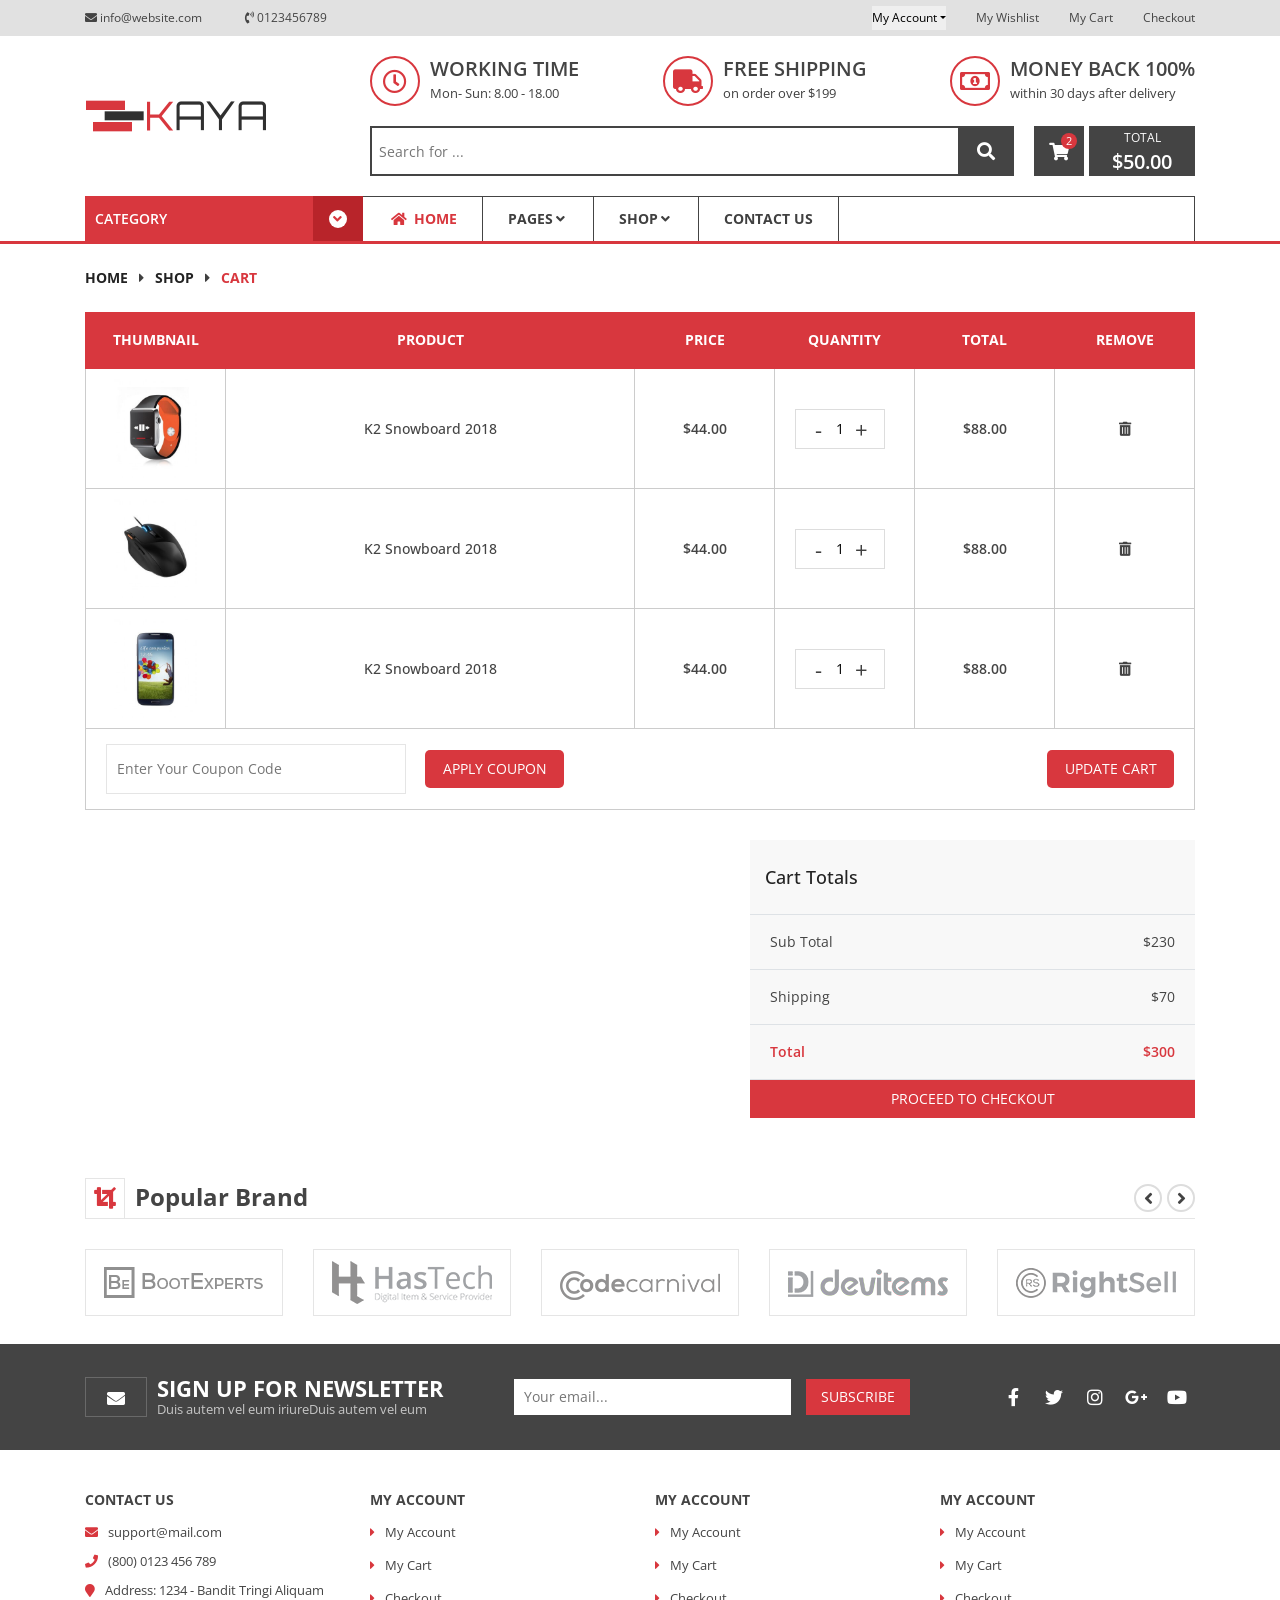
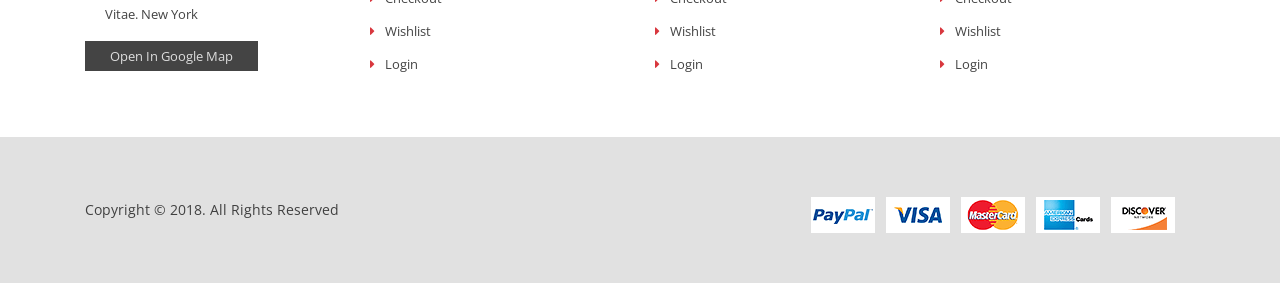
<file: templates/kaya/cart.html>
<!DOCTYPE html>
<html lang="en">
<head>
   <meta charset="UTF-8">
   <meta name="viewport" content="width=device-width, initial-scale=1, shrink-to-fit=no">
   <title>Aquila - HTML Template</title>
   <!-- font awesome -->
   <link rel="stylesheet" href="https://use.fontawesome.com/releases/v5.2.0/css/all.css">
   <!-- styles -->
   <link rel="stylesheet" href="assets/css/bootstrap.min.css">
   <link rel="stylesheet" href="assets/css/slick.css">
   <link rel="stylesheet" href="assets/css/animate.css">
   <link rel="stylesheet" href="assets/css/jquery-ui.min.css">
   <link rel="stylesheet" href="assets/css/nice-select.css">
   <link rel="stylesheet" href="assets/css/style.css">
</head>
<body>
<!-- header -->
<header class="header">
   <!-- header top -->
   <div class="header-top">
      <div class="container">
         <div class="row align-items-center justify-content-center ">
            <!-- header contacts -->
            <div class="col-md-6">
               <ul class="h-top-contacts">
                  <li>
                     <i class="fas fa-envelope"></i>
                     <span>info@website.com</span>
                  </li>
                  <li>
                     <i class="fas fa-phone-volume"></i>
                     <span>0123456789</span>
                  </li>
               </ul>
            </div>
            <!-- account links -->
            <div class="col-md-6">
               <ul class="account-links">
                  <li class="acc-link-item dropdown">
                     <button type="button"data-toggle="dropdown" class="dropdown-toggle">My Account</button>
                     <ul class="dropdown-menu my-acc-dropdown">
                        <li><a href="my-account.html">my account</a></li>
                        <li><a href="login-register.html">login</a></li>
                        <li><a href="login-register.html">register</a></li>
                     </ul>
                  </li>
                  <li class="acc-link-item"><a href="wishlist.html">My Wishlist</a></li>
                  <li class="acc-link-item"><a href="cart.html">My Cart</a></li>
                  <li class="acc-link-item"><a href="checkout.html">Checkout</a></li>
               </ul>
            </div>
         </div>
      </div>
   </div>
   <!-- header middle area -->
   <div class="header-middle">
      <div class="container">
         <div class="row align-items-center">
            <!-- logo -->
            <div class="col-lg-3 d-flex justify-content-center justify-content-lg-start">
               <a href="index.html" class="logo-header">
                  <img src="assets/image/logo-demo.png" alt="">
               </a>
            </div>
            <div class="col-lg-9">
               <!-- shipping info -->
               <ul class="shipping-info d-none d-md-flex">
                  <li class="shipping-info-item">
                     <div class="sii-icon"><i class="far fa-clock"></i></div>
                     <div class="sii-content">
                        <h5>working time</h5>
                        <span>Mon- Sun: 8.00 - 18.00</span>
                     </div>
                  </li>
                  <li class="shipping-info-item">
                     <div class="sii-icon"><i class="fas fa-truck"></i></div>
                     <div class="sii-content">
                        <h5>free shipping</h5>
                        <span>on order over $199</span>
                     </div>
                  </li>
                  <li class="shipping-info-item">
                     <div class="sii-icon"><i class="far fa-money-bill-alt"></i></div>
                     <div class="sii-content">
                        <h5>money back 100%</h5>
                        <span>within 30 days after delivery</span>
                     </div>
                  </li>
               </ul>
               <!-- search from / minicart -->
               <div class="searchform-minicart">
                  <form action="#" class="search-form">
                     <input type="text" class="sf_input" placeholder="Search for ...">
                     <button type="button" class="sf_button">
                        <i class="fas fa-search"></i>
                     </button>
                  </form>
                  <!-- minicart area-->
                  <div class="minicart dropdown">
                     <div class="m__button ">
                        <button type="button" data-toggle="dropdown" data-offset="105,0" data-display="static">
                           <i class="fas fa-shopping-cart"></i>
                           <span class="items-count">2</span>
                        </button>
                        <!-- minicart dropdown -->
                        <div class="minicart-menu dropdown-menu dropdown-menu-right">
                           <div class="mm__wrap">
                              <ul class="mm__product-list">
                                 <li class="m-product">
                                    <div class="m-product__img">
                                       <img src="assets/image/minicart/cart-1.jpg" alt="">
                                    </div>
                                    <div class="m-product__info">
                                       <span class="title">
                                          <a href="product-detail.html">simple product 01</a>
                                       </span>
                                       <span class="price">$44.00</span>
                                    </div>
                                    <div class="m-product__remove"><i class="fas fa-times"></i></div>
                                 </li>
                                 <li class="m-product">
                                    <div class="m-product__img">
                                       <img src="assets/image/minicart/cart-1.jpg" alt="">
                                    </div>
                                    <div class="m-product__info">
                                       <span class="title">
                                          <a href="product-detail.html">simple product 01</a>
                                       </span>
                                       <span class="price">$44.00</span>
                                    </div>
                                    <div class="m-product__remove"><i class="fas fa-times"></i></div>
                                 </li>
                              </ul>
                              <div class="mm__total">
                                 <span class="title">subtotal:</span>
                                 <span class="total-price">$45.00</span>
                              </div>
                              <div class="mm__action">
                                 <a href="checkout.html" class="checkout-btn c-btn uppercase">checkout</a>
                              </div>
                           </div>

                        </div>
                     </div>
                     <div class="m__total">
                        <span class="title">total</span>
                        <span class="total-price">$50.00</span>
                     </div>
                  </div>
               </div>
            </div>
         </div>
      </div>
   </div>
   <!-- header bottom area -->
   <div class="header-bottom">
      <div class="container">
         <div class="row no-gutters">
            <!-- categories -->
            <div class="col-lg-3">
               <div class="categories ">
                  <button type="button" class="drop-toggle">
                     <span class="text">category</span>
                     <span class="icon">
                        <i class="fas fa-angle-down"></i>
                     </span>
                  </button>
                  <nav class="category-menu " >
                     <ul>
                        <li><a href="#"><i class="fas fa-desktop"></i>computer</a></li>
                        <li class="_dropdown">
                           <a href="#">
                              <i class="fas fa-camera"></i>
                              camera
                              <i class="fas fa-angle-right expand-btn"></i>
                           </a>
                           <ul class="_dropdown-menu">
                              <li class="column">
                                 <a href="#" class="title">smartphone</a>
                                 <ul>
                                    <li><a href="#">samsung</a></li>
                                    <li><a href="#">huawei</a></li>
                                    <li><a href="#">iphone</a></li>
                                    <li><a href="#">htc</a></li>
                                 </ul>
                              </li>
                              <li class="column">
                                 <a href="#" class="title">headphone</a>
                                 <ul>
                                    <li><a href="#">desktop headphone</a></li>
                                    <li><a href="#">mobile headphone</a></li>
                                    <li><a href="#">wireless headphone</a></li>
                                    <li><a href="#">LED headphone</a></li>
                                 </ul>
                              </li>
                              <li class="column">
                                 <a href="#" class="title">accessories</a>
                                 <ul>
                                    <li><a href="#">power bank</a></li>
                                    <li><a href="#">data cable</a></li>
                                    <li><a href="#">power cable</a></li>
                                    <li><a href="#">battery</a></li>
                                 </ul>
                              </li>
                              <li class="column">
                                 <a href="#" class="title">smartphones</a>
                                 <ul>
                                    <li><a href="#">samsung</a></li>
                                    <li><a href="#">huawei</a></li>
                                    <li><a href="#">iphone</a></li>
                                    <li><a href="#">htc</a></li>
                                 </ul>
                              </li>
                           </ul>
                        </li>
                        <li class="_dropdown">
                           <a href="#">
                              <i class="fas fa-book"></i>
                              smartphones
                              <i class="fas fa-angle-right expand-btn"></i>
                           </a>
                           <ul class="_dropdown-menu">
                              <li class="column">
                                 <a href="#" class="title">smartphone</a>
                                 <ul>
                                    <li><a href="#">samsung</a></li>
                                    <li><a href="#">huawei</a></li>
                                    <li><a href="#">iphone</a></li>
                                    <li><a href="#">htc</a></li>
                                 </ul>
                              </li>
                              <li class="column">
                                 <a href="#" class="title">headphone</a>
                                 <ul>
                                    <li><a href="#">desktop headphone</a></li>
                                    <li><a href="#">mobile headphone</a></li>
                                    <li><a href="#">wireless headphone</a></li>
                                    <li><a href="#">LED headphone</a></li>
                                 </ul>
                              </li>
                              <li class="column">
                                 <a href="#" class="title">accessories</a>
                                 <ul>
                                    <li><a href="#">power bank</a></li>
                                    <li><a href="#">data cable</a></li>
                                    <li><a href="#">power cable</a></li>
                                    <li><a href="#">battery</a></li>
                                 </ul>
                              </li>
                              <li class="column">
                                 <a href="#" class="title">smartphones</a>
                                 <ul>
                                    <li><a href="#">samsung</a></li>
                                    <li><a href="#">huawei</a></li>
                                    <li><a href="#">iphone</a></li>
                                    <li><a href="#">htc</a></li>
                                 </ul>
                              </li>
                           </ul>
                        </li>
                        <li><a href="#"><i class="far fa-clock"></i>watch</a></li>
                        <li><a href="#"><i class="fas fa-laptop"></i>electronic</a></li>
                        <li><a href="#"><i class="fas fa-tablet-alt"></i>tablet</a></li>
                        <li><a href="#"><i class="fas fa-book-reader"></i>books</a></li>
                        <li><a href="#"><i class="fas fa-microchip"></i>microchip</a></li>
                        <li><a href="#"><i class="fas fa-bullhorn"></i>bullhorn</a></li>
                     </ul>
                  </nav>
               </div>
            </div>
            <!-- main nav menu -->
            <div class="col-lg-9">
               <nav class="nav-menu">
                  <ul>
                     <!-- menu item 1 -->
                     <li class="active">
                        <a href="index.html">
                           <i class="fas fa-home"></i>
                           home
                        </a>
                     </li>
                     <!-- menu item 2 -->
                     <li class="static">
                        <a href="#">pages<i class="fas fa-angle-down"></i></a>
                        <ul class="drop-menu drop-menu--mega">
                           <li class="column">
                              <ul>
                                 <a href="#">column 1</a>
                                 <li>
                                    <ul>
                                       <li><a href="shop.html">shop page</a></li>
                                       <li><a href="product-detail.html">product details</a></li>
                                    </ul>   
                                 </li>
                              </ul>
                           </li>
                           <li class="column">
                              <ul>
                                 <a href="#">column 2</a>
                                 <li>
                                    <ul>
                                       <li><a href="cart.html">cart</a></li>
                                       <li><a href="checkout.html">checkout</a></li>
                                       <li><a href="compare.html">compare</a></li>
                                       <li><a href="wishlist.html">wishlist</a></li>
                                    </ul>
                                 </li>
                              </ul>
                           </li>
                           <li class="column">
                              <ul>
                                 <a href="#">column 3</a>
                                 <li>
                                    <ul>
                                       <li><a href="about-us.html">about us</a></li>
                                       <li><a href="contacts.html">contacts</a></li>
                                    </ul>
                                 </li>
                              </ul>
                           </li>
                           <li class="column">
                              <ul>
                                 <a href="#">column 4</a>
                                 <li>
                                    <ul>
                                       <li><a href="my-account.html">my account</a></li>
                                       <li><a href="login-register.html">login - register</a></li>
                                    </ul>
                                 </li>
                              </ul>
                           </li>
                           
                        </ul>
                     </li>
                     <!-- menu item 3 -->
                     <li>
                        <a href="shop.html">shop<i class="fas fa-angle-down"></i></a>
                        <ul class="drop-menu">
                           <li>
                              <a href="shop.html">shop</i></a>
                           </li>
                           <li>
                              <a href="product-detail.html">product details</i></a>
                           </li>
                        </ul>
                     </li>
                     <!-- menu item 4 -->
                     <li><a href="contacts.html">contact us</a></li>
                  </ul>
               </nav>
            </div>
            <!-- mobile nav menu -->
            <div class="col-12 d-lg-none">
               <div class="mobile-menu-container">
                  <div class="mobile-nav">
                     <div class="title">menu</div>
                     <div class="mobile-menu-btn"><i class="fas fa-bars"></i></div>
                  </div>
                  <nav class="mobile-nav-menu"></nav>
               </div>
            </div>
         </div>
      </div>
   </div>
</header>
<!-- breadcrumb -->
<div class="breadcrumb-area">
   <div class="container">
      <div class="l-breadcrumb-wrap">
         <nav >
            <ul class="c-breadcrumb">
               <li class="c-breadcrumb_item"><a href="index.html">home</a></li>
               <li class="c-breadcrumb_item"><a href="shop.html">shop</a></li>
               <li class="c-breadcrumb_item active">cart</li>
            </ul>
         </nav>
      </div>
   </div>
</div>
<!-- cart wrapper -->
<div class="l-cart-wrapper">
   <div class="container">
      <main class="main main--cart" role="main">
         <div class="l-cart table-responsive">
            <table class="l-cart_table table-bordered">
               <thead class="l-cart_head">
                  <tr>
                     <th class="thumbnail">thumbnail</th>
                     <th class="title">product</th>
                     <th class="price">price</th>
                     <th class="quantity">quantity</th>
                     <th class="total">total</th>
                     <th class="remove">remove</th>
                  </tr>
               </thead>
               <tbody class="l-cart_body">
                  <tr>
                     <td class="thumbnail">
                        <a href="#"><img src="assets/image/product/product-img1.jpg" alt=""></a>
                     </td>
                     <td class="title"><a href="">K2 Snowboard 2018</a></td>
                     <td class="price"><span>$44.00</span></td>
                     <td class="quantity">
                        <div class="c-quantity js-quantity">
                           <button class="c-quantity_remove c-quantity_btn">-</button>
                           <input type="text" class="c-quantity_value" value="1">
                           <button class="c-quantity_add c-quantity_btn">+</button>
                        </div>
                     </td>
                     <td class="total"><span>$88.00</span></td>
                     <td class="remove"><a href=""><i class="fas fa-trash-alt"></i></a></td>
                  </tr>
                  <tr>
                     <td class="thumbnail">
                        <a href="#"><img src="assets/image/product/product-img2.jpg" alt=""></a>
                     </td>
                     <td class="title"><a href="">K2 Snowboard 2018</a></td>
                     <td class="price"><span>$44.00</span></td>
                     <td class="quantity">
                        <div class="c-quantity js-quantity">
                           <button class="c-quantity_remove c-quantity_btn">-</button>
                           <input type="text" class="c-quantity_value" value="1">
                           <button class="c-quantity_add c-quantity_btn">+</button>
                        </div>
                     </td>
                     <td class="total"><span>$88.00</span></td>
                     <td class="remove"><a href=""><i class="fas fa-trash-alt"></i></a></td>
                  </tr>
                  <tr>
                     <td class="thumbnail">
                        <a href="#"><img src="assets/image/product/product-img3.jpg" alt=""></a>
                     </td>
                     <td class="title"><a href="">K2 Snowboard 2018</a></td>
                     <td class="price"><span>$44.00</span></td>
                     <td class="quantity">
                        <div class="c-quantity js-quantity">
                           <button class="c-quantity_remove c-quantity_btn">-</button>
                           <input type="text" class="c-quantity_value" value="1">
                           <button class="c-quantity_add c-quantity_btn">+</button>
                        </div>
                     </td>
                     <td class="total"><span>$88.00</span></td>
                     <td class="remove"><a href=""><i class="fas fa-trash-alt"></i></a></td>
                  </tr>
               </tbody>
            </table>
         </div>
         <div class="l-cart-coupon">
            <form action="#" class="coupon-form">
               <input type="text" placeholder="Enter Your Coupon Code">
               <button type="submit" class="c-btn c-btn--primary c-btn--radius text-uppercase">
                  apply coupon
               </button>
            </form>
            <div class="cart-update">
               <a href="#" class="c-btn c-btn--primary c-btn--radius text-uppercase">update cart</a>
            </div>
         </div>
         <div class="row">
            <div class="col-lg-5 ml-auto">
               <div class="c-checkout">
                  <h5 class="c-checkout_title text-capitalize">cart totals</h5>
                  <ul class="c-checkout_list">
                     <li>
                        <span>sub total</span>
                        <span>$230</span>
                     </li>
                     <li>
                        <span>shipping</span>
                        <span>$70</span>
                     </li>
                     <li class="c-checkout_total">
                        <span>total</span>
                        <span>$300</span>
                     </li>
                  </ul>
                  <a href="" class="c-checkout_btn c-btn c-btn--primary">proceed to checkout</a>
               </div>
            </div>
         </div>
      </main>
   </div>
</div>




<!-- section brands -->
<section class="section-wrap">
   <div class="container">
      <section class="section section--style1 section--mb">
         <div class="section_header">
            <div class="section_icon">
               <i class="fas fa-crop"></i>
            </div>
            <h3 class="section_title">popular brand</h3>
            <div class="slider-arrows"></div>
         </div>
         <ul class="brand-list slider-style3 slider-padding">
            <li class="brand-item">
               <a href="#">
                  <img src="assets/image/brand/br1.png" alt="">
               </a>
            </li>
            <li class="brand-item">
               <a href="#">
                  <img src="assets/image/brand/br2.png" alt="">
               </a>
            </li>
            <li class="brand-item">
               <a href="#">
                  <img src="assets/image/brand/br3.png" alt="">
               </a>
            </li>
            <li class="brand-item">
               <a href="#">
                  <img src="assets/image/brand/br4.png" alt="">
               </a>
            </li>
            <li class="brand-item">
               <a href="#">
                  <img src="assets/image/brand/br5.png" alt="">
               </a>
            </li>
            <li class="brand-item">
               <a href="#">
                  <img src="assets/image/brand/br6.png" alt="">
               </a>
            </li>
         </ul>
      </section>
   </div>
</section>
<!-- footer -->
<footer class="footer">
   <!-- footer top area -->
   <div class="footer_top ">
      <div class="container">
         <div class="row align-items-center">
            <div class="col-lg-9">
               <div class="newsletter-wrap">
                  <div class="newsletter">
                     <div class="newsletter_icon">
                        <i class="fas fa-envelope"></i>
                     </div>
                     <div class="newsletter_text">
                        <h3 class="newsletter_title">sign up for newsletter</h3>
                        <p class="newsletter_p">
                           Duis autem vel eum iriureDuis autem vel eum
                        </p>
                     </div>
                  </div>
                  <div class="subscribe-form-wrap">
                     <form action="#" class="subscribe-form">
                        <input type="text" class="subscribe-form_input" placeholder="Your email...">
                        <button type="submit" class="subscribe-form_btn">subscribe</button>
                     </form>
                  </div>
               </div>
            </div>
            <div class="col-lg-3">
               <div class="social-link">
                  <ul>
                     <li class="social-link_item">
                        <a href=""><i class="fab fa-facebook-f"></i></a>
                     </li>
                     <li class="social-link_item">
                        <a href="#"><i class="fab fa-twitter"></i></a>
                     </li>
                     <li class="social-link_item">
                        <a href="#"><i class="fab fa-instagram"></i></a>
                     </li>
                     <li class="social-link_item">
                        <a href="#"><i class="fab fa-google-plus-g"></i></a>
                     </li>
                     <li class="social-link_item">
                        <a href=""><i class="fab fa-youtube"></i></a>
                     </li>
                  </ul>
               </div>
            </div>
         </div>
         
         <div class="section-subscribe">
            
         </div>
      </div>
   </div>
   <!-- footer middle area -->
   <div class="footer_middle">
      <div class="container">
         <div class="row">
            <div class="col-md-3 col-sm-6">
               <div class="footer-widget">
                  <h4 class="fw__title">contact us</h4>
                  <ul class="fw__contact-list">
                     <li class="fw__contact-item">
                        <i class="fas fa-envelope"></i>
                        <span>support@mail.com</span>
                     </li>
                     <li class="fw__contact-item">
                        <i class="fas fa-phone"></i>
                        <span>(800) 0123 456 789</span>
                     </li>
                     <li class="fw__contact-item">
                        <i class="fas fa-map-marker"></i>
                        <span>Address: 1234 - Bandit Tringi Aliquam Vitae. New York</span>
                     </li>
                  </ul>
                  <a href="#" class="fw__map-btn">open in google map</a>
               </div>
            </div>
            <div class="col-md-3 col-sm-6">
               <div class="footer-widget">
                  <h4 class="fw__title">my account</h4>
                  <ul class="fw__link-list">
                     <li class="fw__link-item"><a href="">my account</a></li>
                     <li class="fw__link-item"><a href="">my cart</a></li>
                     <li class="fw__link-item"><a href="">checkout</a></li>
                     <li class="fw__link-item"><a href="">wishlist</a></li>
                     <li class="fw__link-item"><a href="">login</a></li>
                  </ul>
               </div>
            </div>
            <div class="col-md-3 col-sm-6">
               <div class="footer-widget">
                  <h4 class="fw__title">my account</h4>
                  <ul class="fw__link-list">
                     <li class="fw__link-item"><a href="">my account</a></li>
                     <li class="fw__link-item"><a href="">my cart</a></li>
                     <li class="fw__link-item"><a href="">checkout</a></li>
                     <li class="fw__link-item"><a href="">wishlist</a></li>
                     <li class="fw__link-item"><a href="">login</a></li>
                  </ul>
               </div>
            </div>
            <div class="col-md-3 col-sm-6">
               <div class="footer-widget">
                  <h4 class="fw__title">my account</h4>
                  <ul class="fw__link-list">
                     <li class="fw__link-item"><a href="">my account</a></li>
                     <li class="fw__link-item"><a href="">my cart</a></li>
                     <li class="fw__link-item"><a href="">checkout</a></li>
                     <li class="fw__link-item"><a href="">wishlist</a></li>
                     <li class="fw__link-item"><a href="">login</a></li>
                  </ul>
               </div>
            </div>
         </div>
      </div>
   </div>
   <!-- footer bottom -->
   <div class="footer_bottom">
      <div class="container">
         <div class="fb__wrap">
            <div class="copyright ">
               Copyright &copy; 2018. All Rights Reserved 
            </div>
            <div class="payment-method">
               <img src="assets/image/payment.png" alt="">
            </div>
         </div>
      </div>
   </div>
</footer>
<!-- plugins -->
<script src="assets/js/jquery-3.3.1.min.js"></script>
<script src="assets/js/bootstrap.bundle.min.js"></script>
<script src="assets/js/slick.min.js"></script>
<script src="assets/js/jquery-ui.min.js"></script>
<script src="assets/js/jquery.nice-select.min.js"></script>
<!-- main scripts -->
<script src="assets/js/main.js"></script>
</body>
</html>
</file>
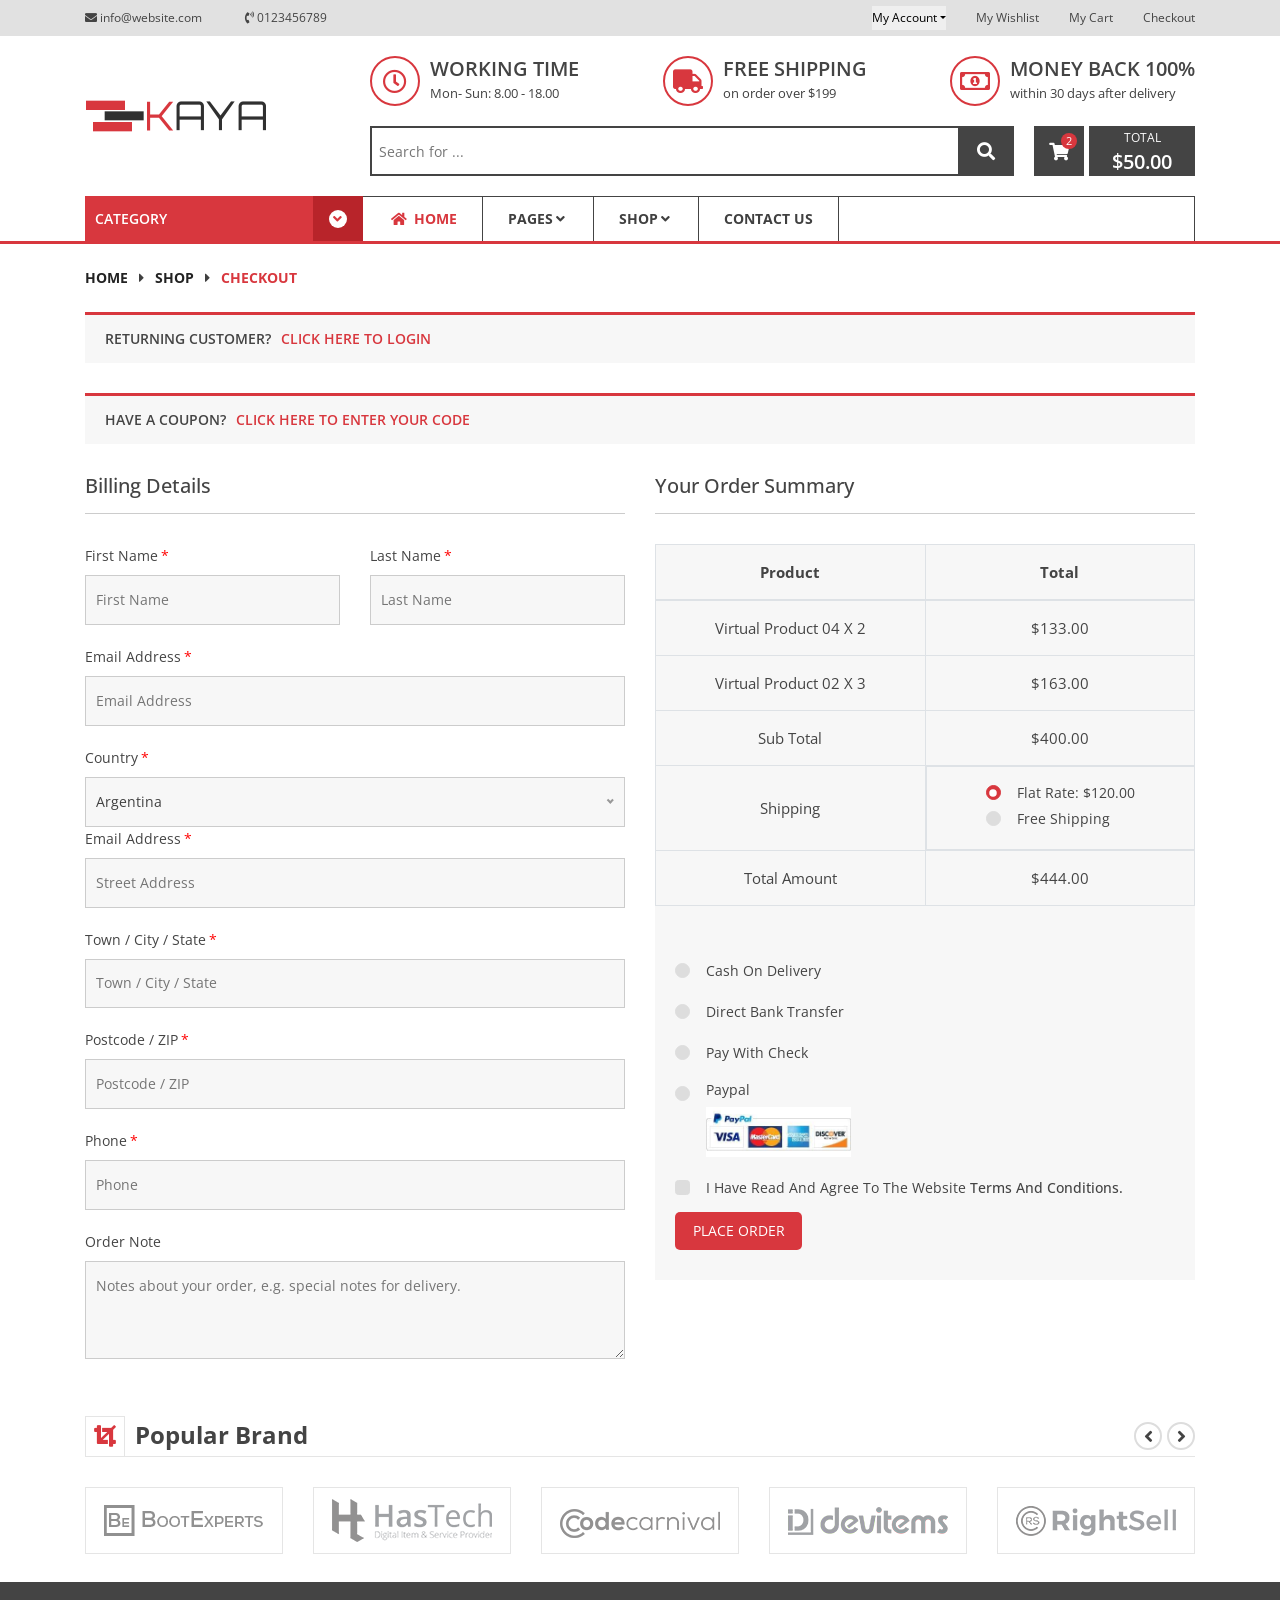
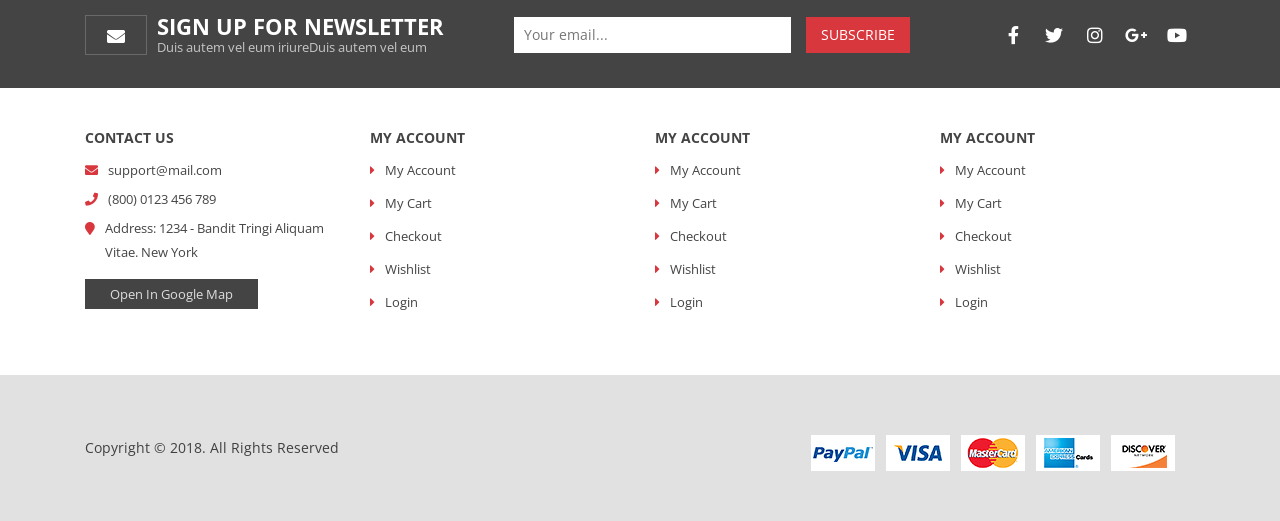
<file: templates/kaya/checkout.html>
<!DOCTYPE html>
<html lang="en">
<head>
   <meta charset="UTF-8">
   <meta name="viewport" content="width=device-width, initial-scale=1, shrink-to-fit=no">
   <title>Aquila - HTML Template</title>
   <!-- font awesome -->
   <link rel="stylesheet" href="https://use.fontawesome.com/releases/v5.2.0/css/all.css">
   <!-- styles -->
   <link rel="stylesheet" href="assets/css/bootstrap.min.css">
   <link rel="stylesheet" href="assets/css/slick.css">
   <link rel="stylesheet" href="assets/css/animate.css">
   <link rel="stylesheet" href="assets/css/jquery-ui.min.css">
   <link rel="stylesheet" href="assets/css/nice-select.css">
   <link rel="stylesheet" href="assets/css/style.css">
</head>
<body>
<!-- header -->
<header class="header">
   <!-- header top -->
   <div class="header-top">
      <div class="container">
         <div class="row align-items-center justify-content-center ">
            <!-- header contacts -->
            <div class="col-md-6">
               <ul class="h-top-contacts">
                  <li>
                     <i class="fas fa-envelope"></i>
                     <span>info@website.com</span>
                  </li>
                  <li>
                     <i class="fas fa-phone-volume"></i>
                     <span>0123456789</span>
                  </li>
               </ul>
            </div>
            <!-- account links -->
            <div class="col-md-6">
               <ul class="account-links">
                  <li class="acc-link-item dropdown">
                     <button type="button"data-toggle="dropdown" class="dropdown-toggle">My Account</button>
                     <ul class="dropdown-menu my-acc-dropdown">
                        <li><a href="my-account.html">my account</a></li>
                        <li><a href="login-register.html">login</a></li>
                        <li><a href="login-register.html">register</a></li>
                     </ul>
                  </li>
                  <li class="acc-link-item"><a href="wishlist.html">My Wishlist</a></li>
                  <li class="acc-link-item"><a href="cart.html">My Cart</a></li>
                  <li class="acc-link-item"><a href="checkout.html">Checkout</a></li>
               </ul>
            </div>
         </div>
      </div>
   </div>
   <!-- header middle area -->
   <div class="header-middle">
      <div class="container">
         <div class="row align-items-center">
            <!-- logo -->
            <div class="col-lg-3 d-flex justify-content-center justify-content-lg-start">
               <a href="index.html" class="logo-header">
                  <img src="assets/image/logo-demo.png" alt="">
               </a>
            </div>
            <div class="col-lg-9">
               <!-- shipping info -->
               <ul class="shipping-info d-none d-md-flex">
                  <li class="shipping-info-item">
                     <div class="sii-icon"><i class="far fa-clock"></i></div>
                     <div class="sii-content">
                        <h5>working time</h5>
                        <span>Mon- Sun: 8.00 - 18.00</span>
                     </div>
                  </li>
                  <li class="shipping-info-item">
                     <div class="sii-icon"><i class="fas fa-truck"></i></div>
                     <div class="sii-content">
                        <h5>free shipping</h5>
                        <span>on order over $199</span>
                     </div>
                  </li>
                  <li class="shipping-info-item">
                     <div class="sii-icon"><i class="far fa-money-bill-alt"></i></div>
                     <div class="sii-content">
                        <h5>money back 100%</h5>
                        <span>within 30 days after delivery</span>
                     </div>
                  </li>
               </ul>
               <!-- search from / minicart -->
               <div class="searchform-minicart">
                  <form action="#" class="search-form">
                     <input type="text" class="sf_input" placeholder="Search for ...">
                     <button type="button" class="sf_button">
                        <i class="fas fa-search"></i>
                     </button>
                  </form>
                  <!-- minicart area-->
                  <div class="minicart dropdown">
                     <div class="m__button ">
                        <button type="button" data-toggle="dropdown" data-offset="105,0" data-display="static">
                           <i class="fas fa-shopping-cart"></i>
                           <span class="items-count">2</span>
                        </button>
                        <!-- minicart dropdown -->
                        <div class="minicart-menu dropdown-menu dropdown-menu-right">
                           <div class="mm__wrap">
                              <ul class="mm__product-list">
                                 <li class="m-product">
                                    <div class="m-product__img">
                                       <img src="assets/image/minicart/cart-1.jpg" alt="">
                                    </div>
                                    <div class="m-product__info">
                                       <span class="title">
                                          <a href="product-detail.html">simple product 01</a>
                                       </span>
                                       <span class="price">$44.00</span>
                                    </div>
                                    <div class="m-product__remove"><i class="fas fa-times"></i></div>
                                 </li>
                                 <li class="m-product">
                                    <div class="m-product__img">
                                       <img src="assets/image/minicart/cart-1.jpg" alt="">
                                    </div>
                                    <div class="m-product__info">
                                       <span class="title">
                                          <a href="product-detail.html">simple product 01</a>
                                       </span>
                                       <span class="price">$44.00</span>
                                    </div>
                                    <div class="m-product__remove"><i class="fas fa-times"></i></div>
                                 </li>
                              </ul>
                              <div class="mm__total">
                                 <span class="title">subtotal:</span>
                                 <span class="total-price">$45.00</span>
                              </div>
                              <div class="mm__action">
                                 <a href="checkout.html" class="checkout-btn c-btn uppercase">checkout</a>
                              </div>
                           </div>

                        </div>
                     </div>
                     <div class="m__total">
                        <span class="title">total</span>
                        <span class="total-price">$50.00</span>
                     </div>
                  </div>
               </div>
            </div>
         </div>
      </div>
   </div>
   <!-- header bottom area -->
   <div class="header-bottom">
      <div class="container">
         <div class="row no-gutters">
            <!-- categories -->
            <div class="col-lg-3">
               <div class="categories ">
                  <button type="button" class="drop-toggle">
                     <span class="text">category</span>
                     <span class="icon">
                        <i class="fas fa-angle-down"></i>
                     </span>
                  </button>
                  <nav class="category-menu " >
                     <ul>
                        <li><a href="#"><i class="fas fa-desktop"></i>computer</a></li>
                        <li class="_dropdown">
                           <a href="#">
                              <i class="fas fa-camera"></i>
                              camera
                              <i class="fas fa-angle-right expand-btn"></i>
                           </a>
                           <ul class="_dropdown-menu">
                              <li class="column">
                                 <a href="#" class="title">smartphone</a>
                                 <ul>
                                    <li><a href="#">samsung</a></li>
                                    <li><a href="#">huawei</a></li>
                                    <li><a href="#">iphone</a></li>
                                    <li><a href="#">htc</a></li>
                                 </ul>
                              </li>
                              <li class="column">
                                 <a href="#" class="title">headphone</a>
                                 <ul>
                                    <li><a href="#">desktop headphone</a></li>
                                    <li><a href="#">mobile headphone</a></li>
                                    <li><a href="#">wireless headphone</a></li>
                                    <li><a href="#">LED headphone</a></li>
                                 </ul>
                              </li>
                              <li class="column">
                                 <a href="#" class="title">accessories</a>
                                 <ul>
                                    <li><a href="#">power bank</a></li>
                                    <li><a href="#">data cable</a></li>
                                    <li><a href="#">power cable</a></li>
                                    <li><a href="#">battery</a></li>
                                 </ul>
                              </li>
                              <li class="column">
                                 <a href="#" class="title">smartphones</a>
                                 <ul>
                                    <li><a href="#">samsung</a></li>
                                    <li><a href="#">huawei</a></li>
                                    <li><a href="#">iphone</a></li>
                                    <li><a href="#">htc</a></li>
                                 </ul>
                              </li>
                           </ul>
                        </li>
                        <li class="_dropdown">
                           <a href="#">
                              <i class="fas fa-book"></i>
                              smartphones
                              <i class="fas fa-angle-right expand-btn"></i>
                           </a>
                           <ul class="_dropdown-menu">
                              <li class="column">
                                 <a href="#" class="title">smartphone</a>
                                 <ul>
                                    <li><a href="#">samsung</a></li>
                                    <li><a href="#">huawei</a></li>
                                    <li><a href="#">iphone</a></li>
                                    <li><a href="#">htc</a></li>
                                 </ul>
                              </li>
                              <li class="column">
                                 <a href="#" class="title">headphone</a>
                                 <ul>
                                    <li><a href="#">desktop headphone</a></li>
                                    <li><a href="#">mobile headphone</a></li>
                                    <li><a href="#">wireless headphone</a></li>
                                    <li><a href="#">LED headphone</a></li>
                                 </ul>
                              </li>
                              <li class="column">
                                 <a href="#" class="title">accessories</a>
                                 <ul>
                                    <li><a href="#">power bank</a></li>
                                    <li><a href="#">data cable</a></li>
                                    <li><a href="#">power cable</a></li>
                                    <li><a href="#">battery</a></li>
                                 </ul>
                              </li>
                              <li class="column">
                                 <a href="#" class="title">smartphones</a>
                                 <ul>
                                    <li><a href="#">samsung</a></li>
                                    <li><a href="#">huawei</a></li>
                                    <li><a href="#">iphone</a></li>
                                    <li><a href="#">htc</a></li>
                                 </ul>
                              </li>
                           </ul>
                        </li>
                        <li><a href="#"><i class="far fa-clock"></i>watch</a></li>
                        <li><a href="#"><i class="fas fa-laptop"></i>electronic</a></li>
                        <li><a href="#"><i class="fas fa-tablet-alt"></i>tablet</a></li>
                        <li><a href="#"><i class="fas fa-book-reader"></i>books</a></li>
                        <li><a href="#"><i class="fas fa-microchip"></i>microchip</a></li>
                        <li><a href="#"><i class="fas fa-bullhorn"></i>bullhorn</a></li>
                     </ul>
                  </nav>
               </div>
            </div>
            <!-- main nav menu -->
            <div class="col-lg-9">
               <nav class="nav-menu">
                  <ul>
                     <!-- menu item 1 -->
                     <li class="active">
                        <a href="index.html">
                           <i class="fas fa-home"></i>
                           home
                        </a>
                     </li>
                     <!-- menu item 2 -->
                     <li class="static">
                        <a href="#">pages<i class="fas fa-angle-down"></i></a>
                        <ul class="drop-menu drop-menu--mega">
                           <li class="column">
                              <ul>
                                 <a href="#">column 1</a>
                                 <li>
                                    <ul>
                                       <li><a href="shop.html">shop page</a></li>
                                       <li><a href="product-detail.html">product details</a></li>
                                    </ul>   
                                 </li>
                              </ul>
                           </li>
                           <li class="column">
                              <ul>
                                 <a href="#">column 2</a>
                                 <li>
                                    <ul>
                                       <li><a href="cart.html">cart</a></li>
                                       <li><a href="checkout.html">checkout</a></li>
                                       <li><a href="compare.html">compare</a></li>
                                       <li><a href="wishlist.html">wishlist</a></li>
                                    </ul>
                                 </li>
                              </ul>
                           </li>
                           <li class="column">
                              <ul>
                                 <a href="#">column 3</a>
                                 <li>
                                    <ul>
                                       <li><a href="about-us.html">about us</a></li>
                                       <li><a href="contacts.html">contacts</a></li>
                                    </ul>
                                 </li>
                              </ul>
                           </li>
                           <li class="column">
                              <ul>
                                 <a href="#">column 4</a>
                                 <li>
                                    <ul>
                                       <li><a href="my-account.html">my account</a></li>
                                       <li><a href="login-register.html">login - register</a></li>
                                    </ul>
                                 </li>
                              </ul>
                           </li>
                           
                        </ul>
                     </li>
                     <!-- menu item 3 -->
                     <li>
                        <a href="shop.html">shop<i class="fas fa-angle-down"></i></a>
                        <ul class="drop-menu">
                           <li>
                              <a href="shop.html">shop</i></a>
                           </li>
                           <li>
                              <a href="product-detail.html">product details</i></a>
                           </li>
                        </ul>
                     </li>
                     <!-- menu item 4 -->
                     <li><a href="contacts.html">contact us</a></li>
                  </ul>
               </nav>
            </div>
            <!-- mobile nav menu -->
            <div class="col-12 d-lg-none">
               <div class="mobile-menu-container">
                  <div class="mobile-nav">
                     <div class="title">menu</div>
                     <div class="mobile-menu-btn"><i class="fas fa-bars"></i></div>
                  </div>
                  <nav class="mobile-nav-menu"></nav>
               </div>
            </div>
         </div>
      </div>
   </div>
</header>
<!-- breadcrumb -->
<div class="breadcrumb-area">
   <div class="container">
      <div class="l-breadcrumb-wrap">
         <nav >
            <ul class="c-breadcrumb">
               <li class="c-breadcrumb_item"><a href="index.html">home</a></li>
               <li class="c-breadcrumb_item"><a href="shop.html">shop</a></li>
               <li class="c-breadcrumb_item active">checkout</li>
            </ul>
         </nav>
      </div>
   </div>
</div>
<!-- checkout content -->
<main class="main">
   <div class="container">
      <div class="row">
         <div class="col-12">
            <div class="c-checkout-action" id="checkoutActions">
               <!-- accordion item 1 -->
               <!-- accordion header -->
               <div class="c-checkout-action_head">
                  <h3 class="c-checkout-action_title">returning customer?</h3>
                  <button class="c-checkout-action_btn" type="button" data-toggle="collapse" data-target="#collapseOne">
                     click here to login
                  </button>
               </div>
               <!-- accordion body -->
               <div id="collapseOne" class="collapse" data-parent="#checkoutActions">
                  <div class="c-checkout-action_body">
                     <p class="c-checkout-action_body-text">If you have shopped with us before, please enter your details in the boxes below. If you are a new customer, please proceed to the Billing & Shipping section.</p>
                     <form action="#" class="c-form c-form--style1">
                        <div class="row">
                           <div class="col-lg-7 m-auto">
                              <div class="c-form_form-group">
                                 <input type="text" class="c-form_input" placeholder="Email or Username">
                              </div>
                              <div class="c-form_form-group">
                                 <input type="text" class="c-form_input" placeholder="Enter your password">
                              </div>
                              <div class="c-form_form-group d-flex justify-content-between align-items-center">
                                 <div class="custom-control custom-checkbox d-flex align-items-center">
                                    <input type="checkbox" class="custom-control-input" id="rememberMe">
                                    <label for="rememberMe" class="custom-control-label">Remember Me</label>
                                 </div>
                                 <a href="" class="c-form_forget-pwd-link">forget password?</a>
                              </div>
                              <div class="c-form_form-group">
                                 <a href="#" class="c-btn c-btn--primary c-btn--radius">login</a>
                              </div>
                           </div>
                        </div>
                     </form>
                  </div>
               </div>
         
               <!-- accordion item 2 -->
               <!-- accordion header -->
               <div class="c-checkout-action_head">
                  <h3 class="c-checkout-action_title">have a coupon?</h3>
                  <button class="c-checkout-action_btn" type="button" data-toggle="collapse" data-target="#collapseTwo">
                     click here to enter your code
                  </button>
               </div>
               <!-- accordion body -->
               <div id="collapseTwo" class="collapse" data-parent="#checkoutActions">
                  <div class="c-checkout-action_body">
                     <div class="l-cart-coupon">
                        <form action="#" class="coupon-form">
                           <input type="text" placeholder="Enter Your Coupon Code">
                           <button type="submit" class="c-btn c-btn--primary c-btn--radius text-uppercase">
                              apply coupon
                           </button>
                        </form>
                     </div>
                  </div>
               </div>
            </div>
         </div>
      </div>
      <div class="row">
         <!-- billing detail -->
         <div class="col-lg-6">
            <form action="" class="c-form c-form--style2">
               <h2 class="c-form_title">billing details</h2>
               <div class="row">
                  <div class="col-6">
                     <div class="c-form_form-group">
                        <label for="f-name" class="required">first name</label>
                        <input type="text" id="f-name" class="c-form_input" placeholder="First Name">
                     </div>
                  </div>
                  <div class="col-6">
                     <div class="c-form_form-group">
                        <label for="l-name" class="required">last name</label>
                        <input type="text" id="l-name" class="c-form_input" placeholder="Last Name">
                     </div>
                  </div>
               </div>
               <div class="c-form_form-group">
                  <label for="email" class="required">email address</label>
                  <input type="text" id="email" class="c-form_input" placeholder="Email Address">
               </div>
               <div class="c-form_form-group">
                  <label for="country" class="required">country</label>
                  <select id="country" class="c-form_select nice-select">
                     <option value="argentina">argentina</option>
                     <option value="brazil">brazil</option>
                     <option value="usa">usa</option>
                     <option value="canada">canada</option>
                     <option value="Mexico">Mexico</option>
                  </select>
               </div>
               <div class="c-form_form-group">
                  <label for="address" class="required">email address</label>
                  <input type="text" id="address" class="c-form_input" placeholder="Street Address">
               </div>
               <div class="c-form_form-group">
                  <label for="city" class="required">town / city / state</label>
                  <input type="text" id="city" class="c-form_input" placeholder="Town / City / State">
               </div>
               <div class="c-form_form-group">
                  <label for="postCode" class="required">postcode / ZIP</label>
                  <input type="text" id="postCode" class="c-form_input" placeholder="Postcode / ZIP">
               </div>
               <div class="c-form_form-group">
                  <label for="phone" class="required">phone</label>
                  <input type="text" id="phone" class="c-form_input" placeholder="Phone">
               </div>
               <div class="c-form_form-group">
                  <label for="orderNote">order note</label>
                  <textarea id="orderNote" class="c-form_textarea" cols="30" rows="3" placeholder="Notes about your order, e.g. special notes for delivery."></textarea>
               </div>
            </form>
         </div>
         <!-- order summary -->
         <div class="col-lg-6">
            <form action="#" class="c-form c-form--style2">
               <h2 class="c-form_title">your order summary</h2>
               <div class="summary-table-wrap table-responsive">
                  <table class="summary-table table table-bordered">
                     <thead>
                        <tr>
                           <th>product</th>
                           <th>total</th>
                        </tr>
                     </thead>
                     <tbody>
                        <tr>
                           <td>
                              <a href="product-detail.html">virtual product 04</a>
                              <span> x 2</span>
                           </td>
                           <td>$133.00</td>
                        </tr>
                        <tr>
                           <td>
                              <a href="product-detail.html">virtual product 02</a>
                              <span> x 3</span>
                           </td>
                           <td>$163.00</td>
                        </tr>
                     </tbody>
                     <tfoot>
                        <tr>
                           <td>sub total</td>
                           <td>$400.00</td>
                        </tr>
                        <tr>
                           <td>shipping</td>
                           <td class="d-flex justify-content-center">
                              <ul class="shipping-type">
                                 <li>
                                    <div class="custom-control custom-radio">
                                       <input type="radio" id="flatrate" name="shipping" class="custom-control-input" checked>
                                       <label for="flatrate" class="custom-control-label">Flat Rate: $120.00</label>
                                    </div>
                                 </li>
                                 <li>
                                    <div class="custom-control custom-radio">
                                       <input type="radio" id="freeShipping" name="shipping" class="custom-control-input">
                                       <label for="freeShipping" class="custom-control-label">Free Shipping</label>
                                    </div>
                                 </li>
                              </ul>
                           </td>
                        </tr>
                        <tr>
                           <td>total amount</td>
                           <td>$444.00</td>
                        </tr>
                     </tfoot>
                  </table>
                  <!-- payment method -->
                  <ul class="payment-method">
                     <li class="payment-method-item" data-parent="collapse-parent">
                        <div class="payment-method-name">
                           <div class="custom-control custom-radio">
                              <input type="radio" id="cashOn" name="paymentMethod" class="custom-control-input">
                              <label for="cashOn" class="custom-control-label">cash on delivery</label>
                           </div>
                        </div>
                        <div class="payment-method-detail">
                           <p>Pay with cash upon delivery.</p>
                        </div>
                     </li>
                     <li class="payment-method-item" data-parent="collapse-parent">
                        <div class="payment-method-name">
                           <div class="custom-control custom-radio">
                              <input type="radio" id="directBank" name="paymentMethod" class="custom-control-input">
                              <label for="directBank" class="custom-control-label">direct bank transfer</label>
                           </div>
                        </div>
                        <div class="payment-method-detail">
                           <p>Make your payment directly into our bank account. Please use your Order ID as the payment reference. Your order will not be shipped until the funds have cleared in our account..</p>
                        </div>
                     </li>
                     <li class="payment-method-item" data-parent="collapse-parent">
                        <div class="payment-method-name">
                           <div class="custom-control custom-radio">
                              <input type="radio" id="checkPayment" name="paymentMethod" class="custom-control-input">
                              <label for="checkPayment" class="custom-control-label">Pay with check</label>
                           </div>
                        </div>
                        <div class="payment-method-detail">
                           <p>Please send a check to Store Name, Store Street, Store Town, Store State / County, Store Postcode.</p>
                        </div>
                     </li>
                     <li class="payment-method-item" data-parent="collapse-parent">
                        <div class="payment-method-name">
                           <div class="custom-control custom-radio">
                              <input type="radio" id="paypal" name="paymentMethod" class="custom-control-input">
                              <label for="paypal" class="custom-control-label">
                                 Paypal
                                 <img src="assets/image/paypal-card.jpg" alt="">
                              </label>
                           </div>
                        </div>
                        <div class="payment-method-detail">
                           <p>Pay via PayPal; you can pay with your credit card if you don’t have a PayPal account.</p>
                        </div>
                     </li>
                     <li class="summary-footer">
                        <div class="custom-control custom-checkbox">
                           <input type="checkbox" class="custom-control-input" id="terms">
                           <label for="terms" class="custom-control-label">
                              I have read and agree to the website 
                              <a href="index.html">terms and conditions.</a>
                           </label>
                        </div>
                        <button type="submit" class="c-btn c-btn--primary c-btn--radius">place order</button>
                     </li>
                  </ul>
               </div>
            </form>
         </div>
      </div>
   </div>
</main>



<!-- section brands -->
<section class="section-wrap">
   <div class="container">
      <section class="section section--style1 section--mb">
         <div class="section_header">
            <div class="section_icon">
               <i class="fas fa-crop"></i>
            </div>
            <h3 class="section_title">popular brand</h3>
            <div class="slider-arrows"></div>
         </div>
         <ul class="brand-list slider-style3 slider-padding">
            <li class="brand-item">
               <a href="#">
                  <img src="assets/image/brand/br1.png" alt="">
               </a>
            </li>
            <li class="brand-item">
               <a href="#">
                  <img src="assets/image/brand/br2.png" alt="">
               </a>
            </li>
            <li class="brand-item">
               <a href="#">
                  <img src="assets/image/brand/br3.png" alt="">
               </a>
            </li>
            <li class="brand-item">
               <a href="#">
                  <img src="assets/image/brand/br4.png" alt="">
               </a>
            </li>
            <li class="brand-item">
               <a href="#">
                  <img src="assets/image/brand/br5.png" alt="">
               </a>
            </li>
            <li class="brand-item">
               <a href="#">
                  <img src="assets/image/brand/br6.png" alt="">
               </a>
            </li>
         </ul>
      </section>
   </div>
</section>
<!-- footer -->
<footer class="footer">
   <!-- footer top area -->
   <div class="footer_top ">
      <div class="container">
         <div class="row align-items-center">
            <div class="col-lg-9">
               <div class="newsletter-wrap">
                  <div class="newsletter">
                     <div class="newsletter_icon">
                        <i class="fas fa-envelope"></i>
                     </div>
                     <div class="newsletter_text">
                        <h3 class="newsletter_title">sign up for newsletter</h3>
                        <p class="newsletter_p">
                           Duis autem vel eum iriureDuis autem vel eum
                        </p>
                     </div>
                  </div>
                  <div class="subscribe-form-wrap">
                     <form action="#" class="subscribe-form">
                        <input type="text" class="subscribe-form_input" placeholder="Your email...">
                        <button type="submit" class="subscribe-form_btn">subscribe</button>
                     </form>
                  </div>
               </div>
            </div>
            <div class="col-lg-3">
               <div class="social-link">
                  <ul>
                     <li class="social-link_item">
                        <a href=""><i class="fab fa-facebook-f"></i></a>
                     </li>
                     <li class="social-link_item">
                        <a href="#"><i class="fab fa-twitter"></i></a>
                     </li>
                     <li class="social-link_item">
                        <a href="#"><i class="fab fa-instagram"></i></a>
                     </li>
                     <li class="social-link_item">
                        <a href="#"><i class="fab fa-google-plus-g"></i></a>
                     </li>
                     <li class="social-link_item">
                        <a href=""><i class="fab fa-youtube"></i></a>
                     </li>
                  </ul>
               </div>
            </div>
         </div>
         
         <div class="section-subscribe">
            
         </div>
      </div>
   </div>
   <!-- footer middle area -->
   <div class="footer_middle">
      <div class="container">
         <div class="row">
            <div class="col-md-3 col-sm-6">
               <div class="footer-widget">
                  <h4 class="fw__title">contact us</h4>
                  <ul class="fw__contact-list">
                     <li class="fw__contact-item">
                        <i class="fas fa-envelope"></i>
                        <span>support@mail.com</span>
                     </li>
                     <li class="fw__contact-item">
                        <i class="fas fa-phone"></i>
                        <span>(800) 0123 456 789</span>
                     </li>
                     <li class="fw__contact-item">
                        <i class="fas fa-map-marker"></i>
                        <span>Address: 1234 - Bandit Tringi Aliquam Vitae. New York</span>
                     </li>
                  </ul>
                  <a href="#" class="fw__map-btn">open in google map</a>
               </div>
            </div>
            <div class="col-md-3 col-sm-6">
               <div class="footer-widget">
                  <h4 class="fw__title">my account</h4>
                  <ul class="fw__link-list">
                     <li class="fw__link-item"><a href="">my account</a></li>
                     <li class="fw__link-item"><a href="">my cart</a></li>
                     <li class="fw__link-item"><a href="">checkout</a></li>
                     <li class="fw__link-item"><a href="">wishlist</a></li>
                     <li class="fw__link-item"><a href="">login</a></li>
                  </ul>
               </div>
            </div>
            <div class="col-md-3 col-sm-6">
               <div class="footer-widget">
                  <h4 class="fw__title">my account</h4>
                  <ul class="fw__link-list">
                     <li class="fw__link-item"><a href="">my account</a></li>
                     <li class="fw__link-item"><a href="">my cart</a></li>
                     <li class="fw__link-item"><a href="">checkout</a></li>
                     <li class="fw__link-item"><a href="">wishlist</a></li>
                     <li class="fw__link-item"><a href="">login</a></li>
                  </ul>
               </div>
            </div>
            <div class="col-md-3 col-sm-6">
               <div class="footer-widget">
                  <h4 class="fw__title">my account</h4>
                  <ul class="fw__link-list">
                     <li class="fw__link-item"><a href="">my account</a></li>
                     <li class="fw__link-item"><a href="">my cart</a></li>
                     <li class="fw__link-item"><a href="">checkout</a></li>
                     <li class="fw__link-item"><a href="">wishlist</a></li>
                     <li class="fw__link-item"><a href="">login</a></li>
                  </ul>
               </div>
            </div>
         </div>
      </div>
   </div>
   <!-- footer bottom -->
   <div class="footer_bottom">
      <div class="container">
         <div class="fb__wrap">
            <div class="copyright ">
               Copyright &copy; 2018. All Rights Reserved 
            </div>
            <div class="payment-method">
               <img src="assets/image/payment.png" alt="">
            </div>
         </div>
      </div>
   </div>
</footer>
<!-- plugins -->
<script src="assets/js/jquery-3.3.1.min.js"></script>
<script src="assets/js/bootstrap.bundle.min.js"></script>
<script src="assets/js/slick.min.js"></script>
<script src="assets/js/jquery-ui.min.js"></script>
<script src="assets/js/jquery.nice-select.min.js"></script>
<!-- main scripts -->
<script src="assets/js/main.js"></script>
</body>
</html>
</file>
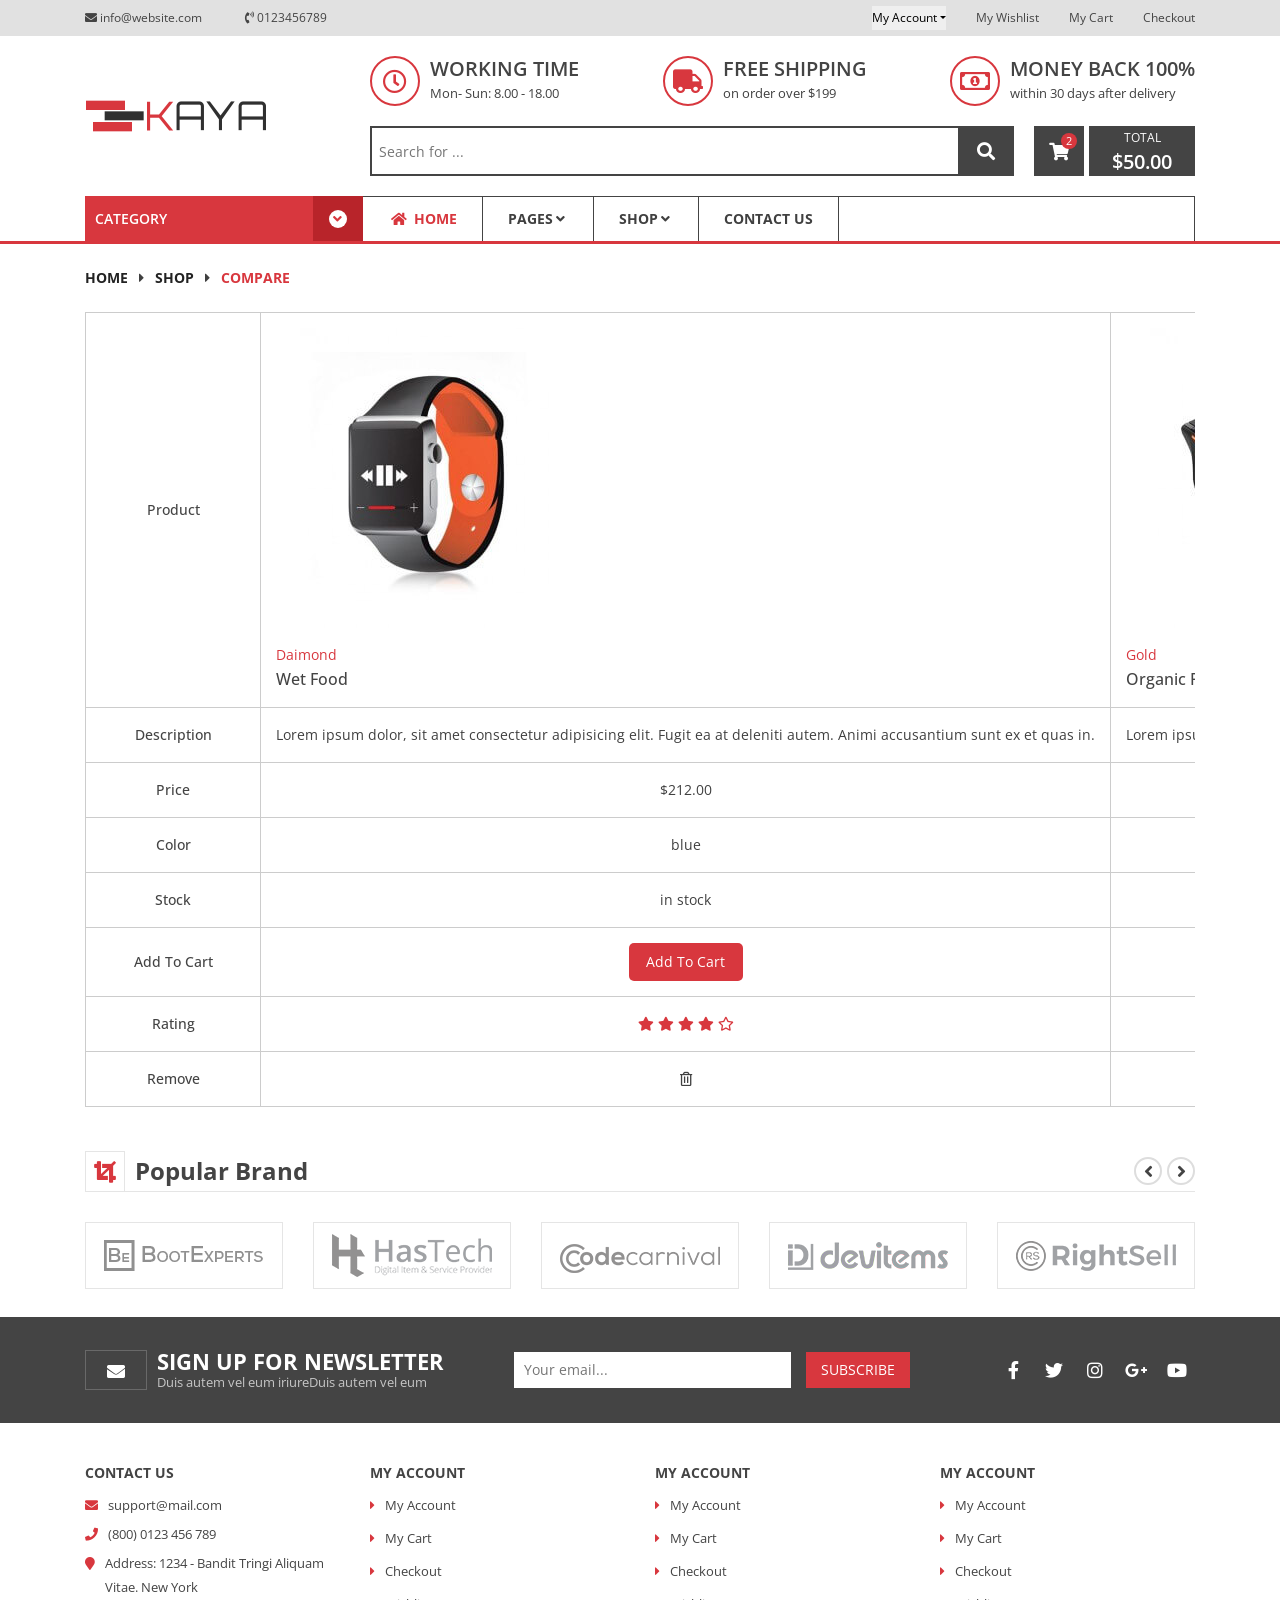
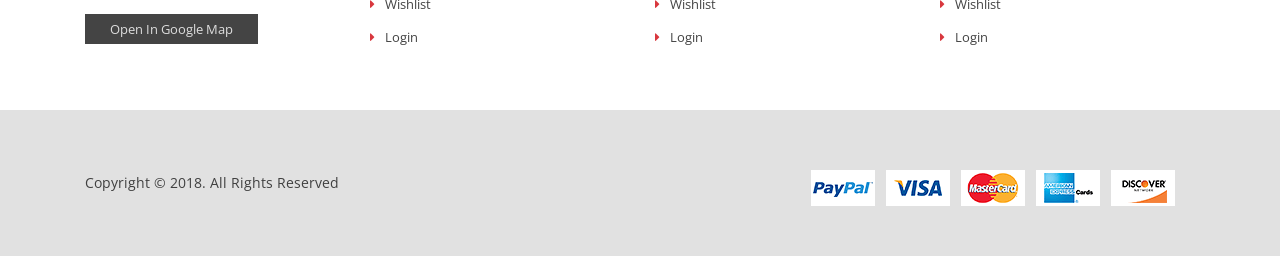
<file: templates/kaya/compare.html>
<!DOCTYPE html>
<html lang="en">
<head>
   <meta charset="UTF-8">
   <meta name="viewport" content="width=device-width, initial-scale=1, shrink-to-fit=no">
   <title>Aquila - HTML Template</title>
   <!-- font awesome -->
   <link rel="stylesheet" href="https://use.fontawesome.com/releases/v5.2.0/css/all.css">
   <!-- styles -->
   <link rel="stylesheet" href="assets/css/bootstrap.min.css">
   <link rel="stylesheet" href="assets/css/slick.css">
   <link rel="stylesheet" href="assets/css/animate.css">
   <link rel="stylesheet" href="assets/css/jquery-ui.min.css">
   <link rel="stylesheet" href="assets/css/nice-select.css">
   <link rel="stylesheet" href="assets/css/style.css">
</head>
<body>
<!-- header -->
<header class="header">
   <!-- header top -->
   <div class="header-top">
      <div class="container">
         <div class="row align-items-center justify-content-center ">
            <!-- header contacts -->
            <div class="col-md-6">
               <ul class="h-top-contacts">
                  <li>
                     <i class="fas fa-envelope"></i>
                     <span>info@website.com</span>
                  </li>
                  <li>
                     <i class="fas fa-phone-volume"></i>
                     <span>0123456789</span>
                  </li>
               </ul>
            </div>
            <!-- account links -->
            <div class="col-md-6">
               <ul class="account-links">
                  <li class="acc-link-item dropdown">
                     <button type="button"data-toggle="dropdown" class="dropdown-toggle">My Account</button>
                     <ul class="dropdown-menu my-acc-dropdown">
                        <li><a href="my-account.html">my account</a></li>
                        <li><a href="login-register.html">login</a></li>
                        <li><a href="login-register.html">register</a></li>
                     </ul>
                  </li>
                  <li class="acc-link-item"><a href="wishlist.html">My Wishlist</a></li>
                  <li class="acc-link-item"><a href="cart.html">My Cart</a></li>
                  <li class="acc-link-item"><a href="checkout.html">Checkout</a></li>
               </ul>
            </div>
         </div>
      </div>
   </div>
   <!-- header middle area -->
   <div class="header-middle">
      <div class="container">
         <div class="row align-items-center">
            <!-- logo -->
            <div class="col-lg-3 d-flex justify-content-center justify-content-lg-start">
               <a href="index.html" class="logo-header">
                  <img src="assets/image/logo-demo.png" alt="">
               </a>
            </div>
            <div class="col-lg-9">
               <!-- shipping info -->
               <ul class="shipping-info d-none d-md-flex">
                  <li class="shipping-info-item">
                     <div class="sii-icon"><i class="far fa-clock"></i></div>
                     <div class="sii-content">
                        <h5>working time</h5>
                        <span>Mon- Sun: 8.00 - 18.00</span>
                     </div>
                  </li>
                  <li class="shipping-info-item">
                     <div class="sii-icon"><i class="fas fa-truck"></i></div>
                     <div class="sii-content">
                        <h5>free shipping</h5>
                        <span>on order over $199</span>
                     </div>
                  </li>
                  <li class="shipping-info-item">
                     <div class="sii-icon"><i class="far fa-money-bill-alt"></i></div>
                     <div class="sii-content">
                        <h5>money back 100%</h5>
                        <span>within 30 days after delivery</span>
                     </div>
                  </li>
               </ul>
               <!-- search from / minicart -->
               <div class="searchform-minicart">
                  <form action="#" class="search-form">
                     <input type="text" class="sf_input" placeholder="Search for ...">
                     <button type="button" class="sf_button">
                        <i class="fas fa-search"></i>
                     </button>
                  </form>
                  <!-- minicart area-->
                  <div class="minicart dropdown">
                     <div class="m__button ">
                        <button type="button" data-toggle="dropdown" data-offset="105,0" data-display="static">
                           <i class="fas fa-shopping-cart"></i>
                           <span class="items-count">2</span>
                        </button>
                        <!-- minicart dropdown -->
                        <div class="minicart-menu dropdown-menu dropdown-menu-right">
                           <div class="mm__wrap">
                              <ul class="mm__product-list">
                                 <li class="m-product">
                                    <div class="m-product__img">
                                       <img src="assets/image/minicart/cart-1.jpg" alt="">
                                    </div>
                                    <div class="m-product__info">
                                       <span class="title">
                                          <a href="product-detail.html">simple product 01</a>
                                       </span>
                                       <span class="price">$44.00</span>
                                    </div>
                                    <div class="m-product__remove"><i class="fas fa-times"></i></div>
                                 </li>
                                 <li class="m-product">
                                    <div class="m-product__img">
                                       <img src="assets/image/minicart/cart-1.jpg" alt="">
                                    </div>
                                    <div class="m-product__info">
                                       <span class="title">
                                          <a href="product-detail.html">simple product 01</a>
                                       </span>
                                       <span class="price">$44.00</span>
                                    </div>
                                    <div class="m-product__remove"><i class="fas fa-times"></i></div>
                                 </li>
                              </ul>
                              <div class="mm__total">
                                 <span class="title">subtotal:</span>
                                 <span class="total-price">$45.00</span>
                              </div>
                              <div class="mm__action">
                                 <a href="checkout.html" class="checkout-btn c-btn uppercase">checkout</a>
                              </div>
                           </div>

                        </div>
                     </div>
                     <div class="m__total">
                        <span class="title">total</span>
                        <span class="total-price">$50.00</span>
                     </div>
                  </div>
               </div>
            </div>
         </div>
      </div>
   </div>
   <!-- header bottom area -->
   <div class="header-bottom">
      <div class="container">
         <div class="row no-gutters">
            <!-- categories -->
            <div class="col-lg-3">
               <div class="categories ">
                  <button type="button" class="drop-toggle">
                     <span class="text">category</span>
                     <span class="icon">
                        <i class="fas fa-angle-down"></i>
                     </span>
                  </button>
                  <nav class="category-menu " >
                     <ul>
                        <li><a href="#"><i class="fas fa-desktop"></i>computer</a></li>
                        <li class="_dropdown">
                           <a href="#">
                              <i class="fas fa-camera"></i>
                              camera
                              <i class="fas fa-angle-right expand-btn"></i>
                           </a>
                           <ul class="_dropdown-menu">
                              <li class="column">
                                 <a href="#" class="title">smartphone</a>
                                 <ul>
                                    <li><a href="#">samsung</a></li>
                                    <li><a href="#">huawei</a></li>
                                    <li><a href="#">iphone</a></li>
                                    <li><a href="#">htc</a></li>
                                 </ul>
                              </li>
                              <li class="column">
                                 <a href="#" class="title">headphone</a>
                                 <ul>
                                    <li><a href="#">desktop headphone</a></li>
                                    <li><a href="#">mobile headphone</a></li>
                                    <li><a href="#">wireless headphone</a></li>
                                    <li><a href="#">LED headphone</a></li>
                                 </ul>
                              </li>
                              <li class="column">
                                 <a href="#" class="title">accessories</a>
                                 <ul>
                                    <li><a href="#">power bank</a></li>
                                    <li><a href="#">data cable</a></li>
                                    <li><a href="#">power cable</a></li>
                                    <li><a href="#">battery</a></li>
                                 </ul>
                              </li>
                              <li class="column">
                                 <a href="#" class="title">smartphones</a>
                                 <ul>
                                    <li><a href="#">samsung</a></li>
                                    <li><a href="#">huawei</a></li>
                                    <li><a href="#">iphone</a></li>
                                    <li><a href="#">htc</a></li>
                                 </ul>
                              </li>
                           </ul>
                        </li>
                        <li class="_dropdown">
                           <a href="#">
                              <i class="fas fa-book"></i>
                              smartphones
                              <i class="fas fa-angle-right expand-btn"></i>
                           </a>
                           <ul class="_dropdown-menu">
                              <li class="column">
                                 <a href="#" class="title">smartphone</a>
                                 <ul>
                                    <li><a href="#">samsung</a></li>
                                    <li><a href="#">huawei</a></li>
                                    <li><a href="#">iphone</a></li>
                                    <li><a href="#">htc</a></li>
                                 </ul>
                              </li>
                              <li class="column">
                                 <a href="#" class="title">headphone</a>
                                 <ul>
                                    <li><a href="#">desktop headphone</a></li>
                                    <li><a href="#">mobile headphone</a></li>
                                    <li><a href="#">wireless headphone</a></li>
                                    <li><a href="#">LED headphone</a></li>
                                 </ul>
                              </li>
                              <li class="column">
                                 <a href="#" class="title">accessories</a>
                                 <ul>
                                    <li><a href="#">power bank</a></li>
                                    <li><a href="#">data cable</a></li>
                                    <li><a href="#">power cable</a></li>
                                    <li><a href="#">battery</a></li>
                                 </ul>
                              </li>
                              <li class="column">
                                 <a href="#" class="title">smartphones</a>
                                 <ul>
                                    <li><a href="#">samsung</a></li>
                                    <li><a href="#">huawei</a></li>
                                    <li><a href="#">iphone</a></li>
                                    <li><a href="#">htc</a></li>
                                 </ul>
                              </li>
                           </ul>
                        </li>
                        <li><a href="#"><i class="far fa-clock"></i>watch</a></li>
                        <li><a href="#"><i class="fas fa-laptop"></i>electronic</a></li>
                        <li><a href="#"><i class="fas fa-tablet-alt"></i>tablet</a></li>
                        <li><a href="#"><i class="fas fa-book-reader"></i>books</a></li>
                        <li><a href="#"><i class="fas fa-microchip"></i>microchip</a></li>
                        <li><a href="#"><i class="fas fa-bullhorn"></i>bullhorn</a></li>
                     </ul>
                  </nav>
               </div>
            </div>
            <!-- main nav menu -->
            <div class="col-lg-9">
               <nav class="nav-menu">
                  <ul>
                     <!-- menu item 1 -->
                     <li class="active">
                        <a href="index.html">
                           <i class="fas fa-home"></i>
                           home
                        </a>
                     </li>
                     <!-- menu item 2 -->
                     <li class="static">
                        <a href="#">pages<i class="fas fa-angle-down"></i></a>
                        <ul class="drop-menu drop-menu--mega">
                           <li class="column">
                              <ul>
                                 <a href="#">column 1</a>
                                 <li>
                                    <ul>
                                       <li><a href="shop.html">shop page</a></li>
                                       <li><a href="product-detail.html">product details</a></li>
                                    </ul>   
                                 </li>
                              </ul>
                           </li>
                           <li class="column">
                              <ul>
                                 <a href="#">column 2</a>
                                 <li>
                                    <ul>
                                       <li><a href="cart.html">cart</a></li>
                                       <li><a href="checkout.html">checkout</a></li>
                                       <li><a href="compare.html">compare</a></li>
                                       <li><a href="wishlist.html">wishlist</a></li>
                                    </ul>
                                 </li>
                              </ul>
                           </li>
                           <li class="column">
                              <ul>
                                 <a href="#">column 3</a>
                                 <li>
                                    <ul>
                                       <li><a href="about-us.html">about us</a></li>
                                       <li><a href="contacts.html">contacts</a></li>
                                    </ul>
                                 </li>
                              </ul>
                           </li>
                           <li class="column">
                              <ul>
                                 <a href="#">column 4</a>
                                 <li>
                                    <ul>
                                       <li><a href="my-account.html">my account</a></li>
                                       <li><a href="login-register.html">login - register</a></li>
                                    </ul>
                                 </li>
                              </ul>
                           </li>
                           
                        </ul>
                     </li>
                     <!-- menu item 3 -->
                     <li>
                        <a href="shop.html">shop<i class="fas fa-angle-down"></i></a>
                        <ul class="drop-menu">
                           <li>
                              <a href="shop.html">shop</i></a>
                           </li>
                           <li>
                              <a href="product-detail.html">product details</i></a>
                           </li>
                        </ul>
                     </li>
                     <!-- menu item 4 -->
                     <li><a href="contacts.html">contact us</a></li>
                  </ul>
               </nav>
            </div>
            <!-- mobile nav menu -->
            <div class="col-12 d-lg-none">
               <div class="mobile-menu-container">
                  <div class="mobile-nav">
                     <div class="title">menu</div>
                     <div class="mobile-menu-btn"><i class="fas fa-bars"></i></div>
                  </div>
                  <nav class="mobile-nav-menu"></nav>
               </div>
            </div>
         </div>
      </div>
   </div>
</header>
<!-- breadcrumb -->
<div class="breadcrumb-area">
   <div class="container">
      <div class="l-breadcrumb-wrap">
         <nav >
            <ul class="c-breadcrumb">
               <li class="c-breadcrumb_item"><a href="index.html">home</a></li>
               <li class="c-breadcrumb_item"><a href="shop.html">shop</a></li>
               <li class="c-breadcrumb_item active">compare</li>
            </ul>
         </nav>
      </div>
   </div>
</div>
<!-- compare content -->
<main class="main">
   <div class="container">
      <div class="compare-table-wrap table-responsive">
         <table class="compare-table table table-bordered">
            <tbody>
               <tr>
                  <td class="table_title">product</td>
                  <td class="table_product-thumb">
                     <a href="#" class="image"><img src="assets/image/product/product-img1.jpg" alt=""></a>
                     <a href="#" class="category">daimond</a>
                     <a href="" class="title">wet food</a>
                  </td>
                  <td class="table_product-thumb">
                     <a href="#" class="image"><img src="assets/image/product/product-img2.jpg" alt=""></a>
                     <a href="#" class="category">gold</a>
                     <a href="" class="title">organic food</a>
                  </td>
                  <td class="table_product-thumb">
                     <a href="#" class="image"><img src="assets/image/product/product-img3.jpg" alt=""></a>
                     <a href="#" class="category">ring</a>
                     <a href="" class="title">dry food</a>
                  </td>
               </tr>
               <!-- table product description -->
               <tr>
                  <td class="table_title">description</td>
                  <td class="table_prodcut-text">
                     <p>Lorem ipsum dolor, sit amet consectetur adipisicing elit. Fugit ea at deleniti autem. Animi accusantium sunt ex et quas in.</p>
                  </td>
                  <td class="table_prodcut-text">
                     <p>Lorem ipsum dolor, sit amet consectetur adipisicing elit. Fugit ea at deleniti autem. Animi accusantium sunt ex et quas in.</p>
                  </td>
                  <td class="table_prodcut-text">
                     <p>Lorem ipsum dolor, sit amet consectetur adipisicing elit. Fugit ea at deleniti autem. Animi accusantium sunt ex et quas in.</p>
                  </td>
               </tr>
               <!-- table product price -->
               <tr class="text-center">
                  <td class="table_title">price</td>
                  <td class="table_product-price">$212.00</td>
                  <td class="table_product-price">$212.00</td>
                  <td class="table_product-price">$212.00</td>
               </tr>
               <!-- table product color -->
               <tr class="text-center">
                  <td class="table_title">color</td>
                  <td class="table_product-color">blue</td>
                  <td class="table_product-color">red</td>
                  <td class="table_product-color">green</td>
               </tr>
               <!-- table product stock status -->
               <tr class="text-center">
                  <td class="table_title">stock</td>
                  <td class="table_product-stock">in stock</td>
                  <td class="table_product-stock">stock out</td>
                  <td class="table_product-stock">in stock</td>
               </tr>
               <!-- table product add to cart -->
               <tr class="text-center">
                  <td class="table_title">add to cart</td>
                  <td><a href="#" class="c-btn c-btn--primary c-btn--radius uppercase">add to cart</a></td>
                  <td><a href="#" class="c-btn c-btn--primary c-btn--radius uppercase">add to cart</a></td>
                  <td><a href="#" class="c-btn c-btn--primary c-btn--radius uppercase">add to cart</a></td>
               </tr>
               <!-- table product rating -->
               <tr class="text-center">
                  <td class="table_title">rating</td>
                  <td class="table_product-rating">
                     <i class="fas fa-star good"></i>
                     <i class="fas fa-star good"></i>
                     <i class="fas fa-star good"></i>
                     <i class="fas fa-star good"></i>
                     <i class="far fa-star bad"></i>
                  </td>
                  <td class="table_product-rating">
                     <i class="fas fa-star good"></i>
                     <i class="fas fa-star good"></i>
                     <i class="fas fa-star good"></i>
                     <i class="far fa-star bad"></i>
                     <i class="far fa-star bad"></i>
                  </td>
                  <td class="table_product-rating">
                     <i class="fas fa-star good"></i>
                     <i class="fas fa-star good"></i>
                     <i class="far fa-star bad"></i>
                     <i class="far fa-star bad"></i>
                     <i class="far fa-star bad"></i>
                  </td>
               </tr>
               <!-- table product remove -->
               <tr class="text-center">
                  <td class="table_title">remove</td>
                  <td class="table_product-remove"><i class="far fa-trash-alt"></i></td>
                  <td class="table_product-remove"><i class="far fa-trash-alt"></i></td>
                  <td class="table_product-remove"><i class="far fa-trash-alt"></i></td>
               </tr>
            </tbody>
         </table>
      </div>
   </div>
</main>



<!-- section brands -->
<section class="section-wrap">
   <div class="container">
      <section class="section section--style1 section--mb">
         <div class="section_header">
            <div class="section_icon">
               <i class="fas fa-crop"></i>
            </div>
            <h3 class="section_title">popular brand</h3>
            <div class="slider-arrows"></div>
         </div>
         <ul class="brand-list slider-style3 slider-padding">
            <li class="brand-item">
               <a href="#">
                  <img src="assets/image/brand/br1.png" alt="">
               </a>
            </li>
            <li class="brand-item">
               <a href="#">
                  <img src="assets/image/brand/br2.png" alt="">
               </a>
            </li>
            <li class="brand-item">
               <a href="#">
                  <img src="assets/image/brand/br3.png" alt="">
               </a>
            </li>
            <li class="brand-item">
               <a href="#">
                  <img src="assets/image/brand/br4.png" alt="">
               </a>
            </li>
            <li class="brand-item">
               <a href="#">
                  <img src="assets/image/brand/br5.png" alt="">
               </a>
            </li>
            <li class="brand-item">
               <a href="#">
                  <img src="assets/image/brand/br6.png" alt="">
               </a>
            </li>
         </ul>
      </section>
   </div>
</section>
<!-- footer -->
<footer class="footer">
   <!-- footer top area -->
   <div class="footer_top ">
      <div class="container">
         <div class="row align-items-center">
            <div class="col-lg-9">
               <div class="newsletter-wrap">
                  <div class="newsletter">
                     <div class="newsletter_icon">
                        <i class="fas fa-envelope"></i>
                     </div>
                     <div class="newsletter_text">
                        <h3 class="newsletter_title">sign up for newsletter</h3>
                        <p class="newsletter_p">
                           Duis autem vel eum iriureDuis autem vel eum
                        </p>
                     </div>
                  </div>
                  <div class="subscribe-form-wrap">
                     <form action="#" class="subscribe-form">
                        <input type="text" class="subscribe-form_input" placeholder="Your email...">
                        <button type="submit" class="subscribe-form_btn">subscribe</button>
                     </form>
                  </div>
               </div>
            </div>
            <div class="col-lg-3">
               <div class="social-link">
                  <ul>
                     <li class="social-link_item">
                        <a href=""><i class="fab fa-facebook-f"></i></a>
                     </li>
                     <li class="social-link_item">
                        <a href="#"><i class="fab fa-twitter"></i></a>
                     </li>
                     <li class="social-link_item">
                        <a href="#"><i class="fab fa-instagram"></i></a>
                     </li>
                     <li class="social-link_item">
                        <a href="#"><i class="fab fa-google-plus-g"></i></a>
                     </li>
                     <li class="social-link_item">
                        <a href=""><i class="fab fa-youtube"></i></a>
                     </li>
                  </ul>
               </div>
            </div>
         </div>
         
         <div class="section-subscribe">
            
         </div>
      </div>
   </div>
   <!-- footer middle area -->
   <div class="footer_middle">
      <div class="container">
         <div class="row">
            <div class="col-md-3 col-sm-6">
               <div class="footer-widget">
                  <h4 class="fw__title">contact us</h4>
                  <ul class="fw__contact-list">
                     <li class="fw__contact-item">
                        <i class="fas fa-envelope"></i>
                        <span>support@mail.com</span>
                     </li>
                     <li class="fw__contact-item">
                        <i class="fas fa-phone"></i>
                        <span>(800) 0123 456 789</span>
                     </li>
                     <li class="fw__contact-item">
                        <i class="fas fa-map-marker"></i>
                        <span>Address: 1234 - Bandit Tringi Aliquam Vitae. New York</span>
                     </li>
                  </ul>
                  <a href="#" class="fw__map-btn">open in google map</a>
               </div>
            </div>
            <div class="col-md-3 col-sm-6">
               <div class="footer-widget">
                  <h4 class="fw__title">my account</h4>
                  <ul class="fw__link-list">
                     <li class="fw__link-item"><a href="">my account</a></li>
                     <li class="fw__link-item"><a href="">my cart</a></li>
                     <li class="fw__link-item"><a href="">checkout</a></li>
                     <li class="fw__link-item"><a href="">wishlist</a></li>
                     <li class="fw__link-item"><a href="">login</a></li>
                  </ul>
               </div>
            </div>
            <div class="col-md-3 col-sm-6">
               <div class="footer-widget">
                  <h4 class="fw__title">my account</h4>
                  <ul class="fw__link-list">
                     <li class="fw__link-item"><a href="">my account</a></li>
                     <li class="fw__link-item"><a href="">my cart</a></li>
                     <li class="fw__link-item"><a href="">checkout</a></li>
                     <li class="fw__link-item"><a href="">wishlist</a></li>
                     <li class="fw__link-item"><a href="">login</a></li>
                  </ul>
               </div>
            </div>
            <div class="col-md-3 col-sm-6">
               <div class="footer-widget">
                  <h4 class="fw__title">my account</h4>
                  <ul class="fw__link-list">
                     <li class="fw__link-item"><a href="">my account</a></li>
                     <li class="fw__link-item"><a href="">my cart</a></li>
                     <li class="fw__link-item"><a href="">checkout</a></li>
                     <li class="fw__link-item"><a href="">wishlist</a></li>
                     <li class="fw__link-item"><a href="">login</a></li>
                  </ul>
               </div>
            </div>
         </div>
      </div>
   </div>
   <!-- footer bottom -->
   <div class="footer_bottom">
      <div class="container">
         <div class="fb__wrap">
            <div class="copyright ">
               Copyright &copy; 2018. All Rights Reserved 
            </div>
            <div class="payment-method">
               <img src="assets/image/payment.png" alt="">
            </div>
         </div>
      </div>
   </div>
</footer>
<!-- plugins -->
<script src="assets/js/jquery-3.3.1.min.js"></script>
<script src="assets/js/bootstrap.bundle.min.js"></script>
<script src="assets/js/slick.min.js"></script>
<script src="assets/js/jquery-ui.min.js"></script>
<script src="assets/js/jquery.nice-select.min.js"></script>
<!-- main scripts -->
<script src="assets/js/main.js"></script>
</body>
</html>
</file>
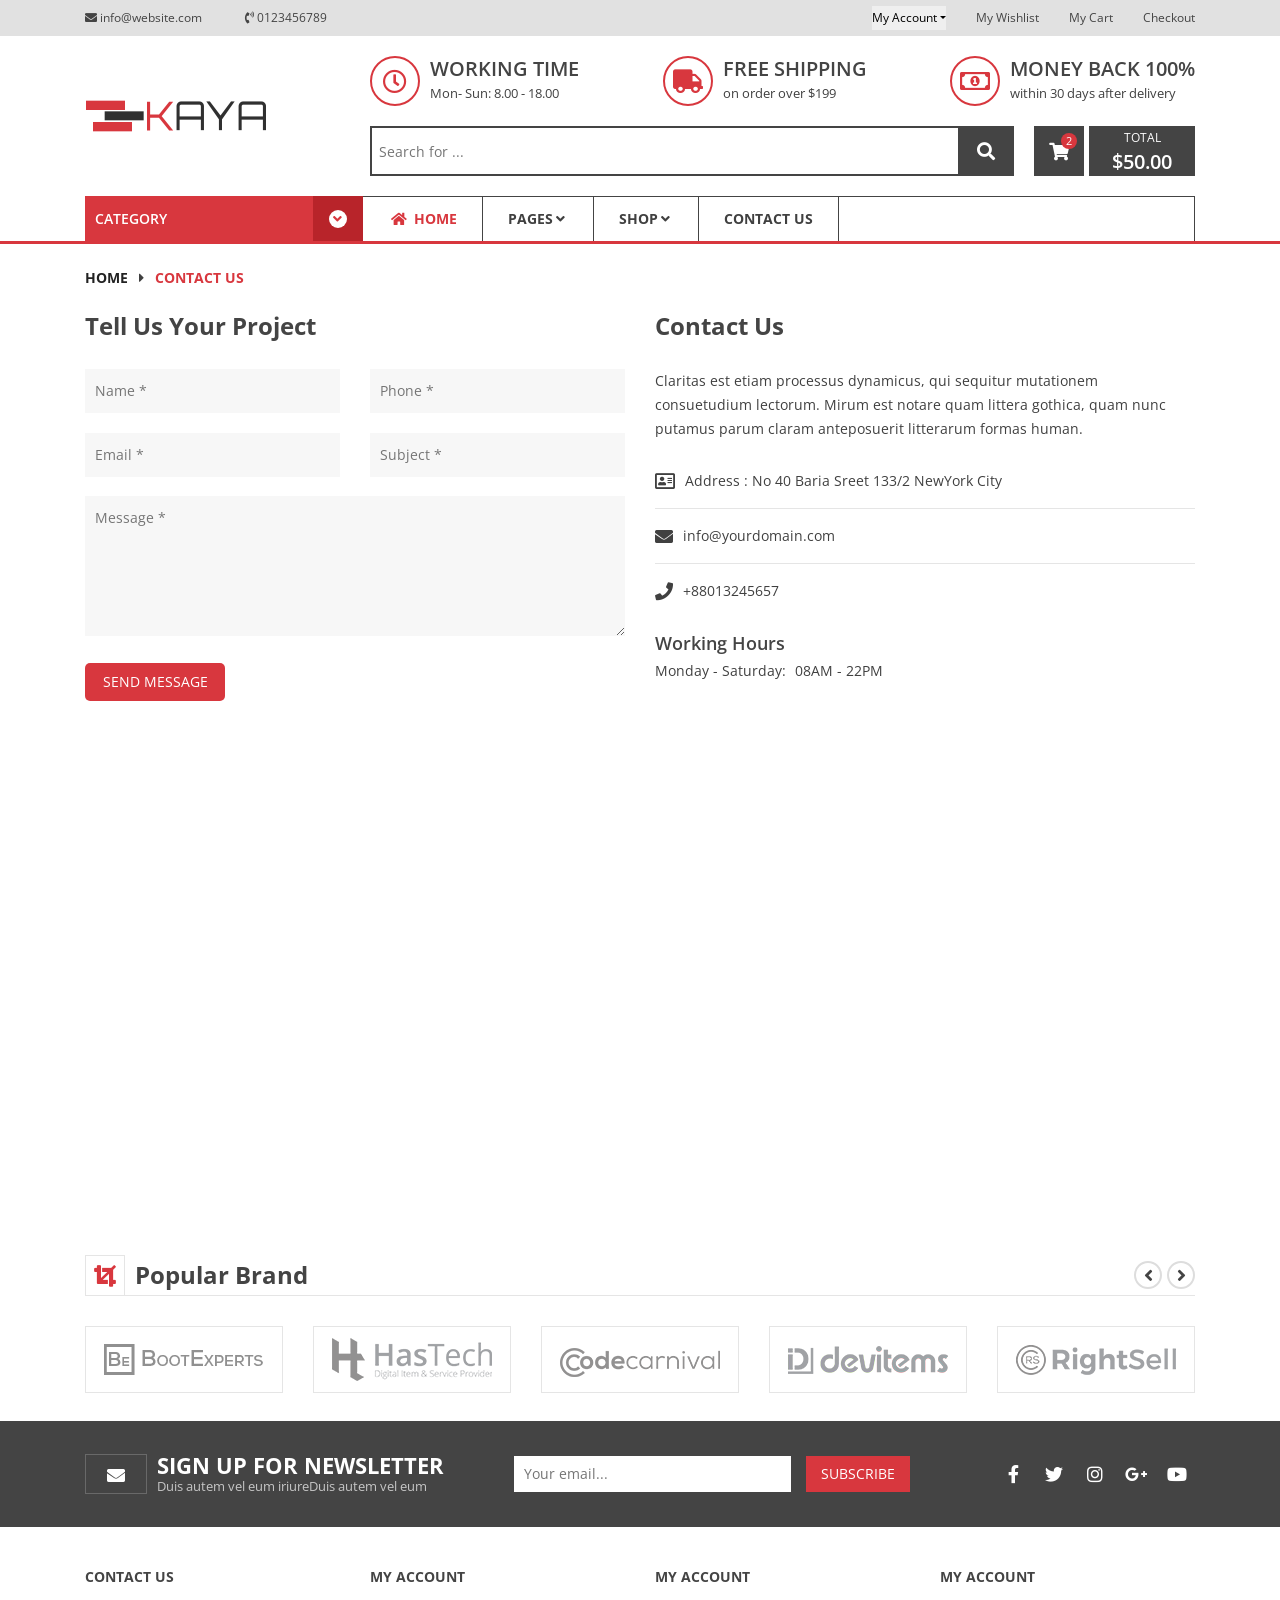
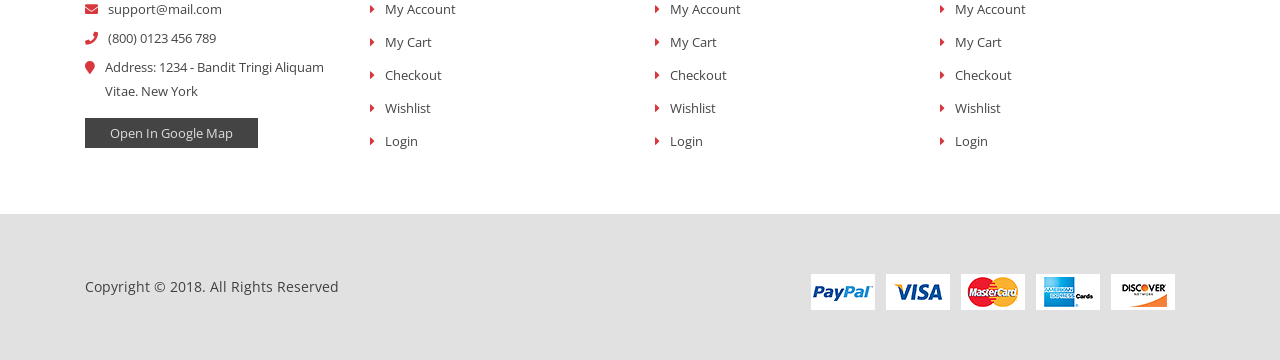
<file: templates/kaya/contacts.html>
<!DOCTYPE html>
<html lang="en">
<head>
   <meta charset="UTF-8">
   <meta name="viewport" content="width=device-width, initial-scale=1, shrink-to-fit=no">
   <title>Aquila - HTML Template</title>
   <!-- font awesome -->
   <link rel="stylesheet" href="https://use.fontawesome.com/releases/v5.2.0/css/all.css">
   <!-- styles -->
   <link rel="stylesheet" href="assets/css/bootstrap.min.css">
   <link rel="stylesheet" href="assets/css/slick.css">
   <link rel="stylesheet" href="assets/css/animate.css">
   <link rel="stylesheet" href="assets/css/jquery-ui.min.css">
   <link rel="stylesheet" href="assets/css/nice-select.css">
   <link rel="stylesheet" href="assets/css/style.css">
</head>
<body>
<!-- header -->
<header class="header">
   <!-- header top -->
   <div class="header-top">
      <div class="container">
         <div class="row align-items-center justify-content-center ">
            <!-- header contacts -->
            <div class="col-md-6">
               <ul class="h-top-contacts">
                  <li>
                     <i class="fas fa-envelope"></i>
                     <span>info@website.com</span>
                  </li>
                  <li>
                     <i class="fas fa-phone-volume"></i>
                     <span>0123456789</span>
                  </li>
               </ul>
            </div>
            <!-- account links -->
            <div class="col-md-6">
               <ul class="account-links">
                  <li class="acc-link-item dropdown">
                     <button type="button"data-toggle="dropdown" class="dropdown-toggle">My Account</button>
                     <ul class="dropdown-menu my-acc-dropdown">
                        <li><a href="my-account.html">my account</a></li>
                        <li><a href="login-register.html">login</a></li>
                        <li><a href="login-register.html">register</a></li>
                     </ul>
                  </li>
                  <li class="acc-link-item"><a href="wishlist.html">My Wishlist</a></li>
                  <li class="acc-link-item"><a href="cart.html">My Cart</a></li>
                  <li class="acc-link-item"><a href="checkout.html">Checkout</a></li>
               </ul>
            </div>
         </div>
      </div>
   </div>
   <!-- header middle area -->
   <div class="header-middle">
      <div class="container">
         <div class="row align-items-center">
            <!-- logo -->
            <div class="col-lg-3 d-flex justify-content-center justify-content-lg-start">
               <a href="index.html" class="logo-header">
                  <img src="assets/image/logo-demo.png" alt="">
               </a>
            </div>
            <div class="col-lg-9">
               <!-- shipping info -->
               <ul class="shipping-info d-none d-md-flex">
                  <li class="shipping-info-item">
                     <div class="sii-icon"><i class="far fa-clock"></i></div>
                     <div class="sii-content">
                        <h5>working time</h5>
                        <span>Mon- Sun: 8.00 - 18.00</span>
                     </div>
                  </li>
                  <li class="shipping-info-item">
                     <div class="sii-icon"><i class="fas fa-truck"></i></div>
                     <div class="sii-content">
                        <h5>free shipping</h5>
                        <span>on order over $199</span>
                     </div>
                  </li>
                  <li class="shipping-info-item">
                     <div class="sii-icon"><i class="far fa-money-bill-alt"></i></div>
                     <div class="sii-content">
                        <h5>money back 100%</h5>
                        <span>within 30 days after delivery</span>
                     </div>
                  </li>
               </ul>
               <!-- search from / minicart -->
               <div class="searchform-minicart">
                  <form action="#" class="search-form">
                     <input type="text" class="sf_input" placeholder="Search for ...">
                     <button type="button" class="sf_button">
                        <i class="fas fa-search"></i>
                     </button>
                  </form>
                  <!-- minicart area-->
                  <div class="minicart dropdown">
                     <div class="m__button ">
                        <button type="button" data-toggle="dropdown" data-offset="105,0" data-display="static">
                           <i class="fas fa-shopping-cart"></i>
                           <span class="items-count">2</span>
                        </button>
                        <!-- minicart dropdown -->
                        <div class="minicart-menu dropdown-menu dropdown-menu-right">
                           <div class="mm__wrap">
                              <ul class="mm__product-list">
                                 <li class="m-product">
                                    <div class="m-product__img">
                                       <img src="assets/image/minicart/cart-1.jpg" alt="">
                                    </div>
                                    <div class="m-product__info">
                                       <span class="title">
                                          <a href="product-detail.html">simple product 01</a>
                                       </span>
                                       <span class="price">$44.00</span>
                                    </div>
                                    <div class="m-product__remove"><i class="fas fa-times"></i></div>
                                 </li>
                                 <li class="m-product">
                                    <div class="m-product__img">
                                       <img src="assets/image/minicart/cart-1.jpg" alt="">
                                    </div>
                                    <div class="m-product__info">
                                       <span class="title">
                                          <a href="product-detail.html">simple product 01</a>
                                       </span>
                                       <span class="price">$44.00</span>
                                    </div>
                                    <div class="m-product__remove"><i class="fas fa-times"></i></div>
                                 </li>
                              </ul>
                              <div class="mm__total">
                                 <span class="title">subtotal:</span>
                                 <span class="total-price">$45.00</span>
                              </div>
                              <div class="mm__action">
                                 <a href="checkout.html" class="checkout-btn c-btn uppercase">checkout</a>
                              </div>
                           </div>

                        </div>
                     </div>
                     <div class="m__total">
                        <span class="title">total</span>
                        <span class="total-price">$50.00</span>
                     </div>
                  </div>
               </div>
            </div>
         </div>
      </div>
   </div>
   <!-- header bottom area -->
   <div class="header-bottom">
      <div class="container">
         <div class="row no-gutters">
            <!-- categories -->
            <div class="col-lg-3">
               <div class="categories ">
                  <button type="button" class="drop-toggle">
                     <span class="text">category</span>
                     <span class="icon">
                        <i class="fas fa-angle-down"></i>
                     </span>
                  </button>
                  <nav class="category-menu " >
                     <ul>
                        <li><a href="#"><i class="fas fa-desktop"></i>computer</a></li>
                        <li class="_dropdown">
                           <a href="#">
                              <i class="fas fa-camera"></i>
                              camera
                              <i class="fas fa-angle-right expand-btn"></i>
                           </a>
                           <ul class="_dropdown-menu">
                              <li class="column">
                                 <a href="#" class="title">smartphone</a>
                                 <ul>
                                    <li><a href="#">samsung</a></li>
                                    <li><a href="#">huawei</a></li>
                                    <li><a href="#">iphone</a></li>
                                    <li><a href="#">htc</a></li>
                                 </ul>
                              </li>
                              <li class="column">
                                 <a href="#" class="title">headphone</a>
                                 <ul>
                                    <li><a href="#">desktop headphone</a></li>
                                    <li><a href="#">mobile headphone</a></li>
                                    <li><a href="#">wireless headphone</a></li>
                                    <li><a href="#">LED headphone</a></li>
                                 </ul>
                              </li>
                              <li class="column">
                                 <a href="#" class="title">accessories</a>
                                 <ul>
                                    <li><a href="#">power bank</a></li>
                                    <li><a href="#">data cable</a></li>
                                    <li><a href="#">power cable</a></li>
                                    <li><a href="#">battery</a></li>
                                 </ul>
                              </li>
                              <li class="column">
                                 <a href="#" class="title">smartphones</a>
                                 <ul>
                                    <li><a href="#">samsung</a></li>
                                    <li><a href="#">huawei</a></li>
                                    <li><a href="#">iphone</a></li>
                                    <li><a href="#">htc</a></li>
                                 </ul>
                              </li>
                           </ul>
                        </li>
                        <li class="_dropdown">
                           <a href="#">
                              <i class="fas fa-book"></i>
                              smartphones
                              <i class="fas fa-angle-right expand-btn"></i>
                           </a>
                           <ul class="_dropdown-menu">
                              <li class="column">
                                 <a href="#" class="title">smartphone</a>
                                 <ul>
                                    <li><a href="#">samsung</a></li>
                                    <li><a href="#">huawei</a></li>
                                    <li><a href="#">iphone</a></li>
                                    <li><a href="#">htc</a></li>
                                 </ul>
                              </li>
                              <li class="column">
                                 <a href="#" class="title">headphone</a>
                                 <ul>
                                    <li><a href="#">desktop headphone</a></li>
                                    <li><a href="#">mobile headphone</a></li>
                                    <li><a href="#">wireless headphone</a></li>
                                    <li><a href="#">LED headphone</a></li>
                                 </ul>
                              </li>
                              <li class="column">
                                 <a href="#" class="title">accessories</a>
                                 <ul>
                                    <li><a href="#">power bank</a></li>
                                    <li><a href="#">data cable</a></li>
                                    <li><a href="#">power cable</a></li>
                                    <li><a href="#">battery</a></li>
                                 </ul>
                              </li>
                              <li class="column">
                                 <a href="#" class="title">smartphones</a>
                                 <ul>
                                    <li><a href="#">samsung</a></li>
                                    <li><a href="#">huawei</a></li>
                                    <li><a href="#">iphone</a></li>
                                    <li><a href="#">htc</a></li>
                                 </ul>
                              </li>
                           </ul>
                        </li>
                        <li><a href="#"><i class="far fa-clock"></i>watch</a></li>
                        <li><a href="#"><i class="fas fa-laptop"></i>electronic</a></li>
                        <li><a href="#"><i class="fas fa-tablet-alt"></i>tablet</a></li>
                        <li><a href="#"><i class="fas fa-book-reader"></i>books</a></li>
                        <li><a href="#"><i class="fas fa-microchip"></i>microchip</a></li>
                        <li><a href="#"><i class="fas fa-bullhorn"></i>bullhorn</a></li>
                     </ul>
                  </nav>
               </div>
            </div>
            <!-- main nav menu -->
            <div class="col-lg-9">
               <nav class="nav-menu">
                  <ul>
                     <!-- menu item 1 -->
                     <li class="active">
                        <a href="index.html">
                           <i class="fas fa-home"></i>
                           home
                        </a>
                     </li>
                     <!-- menu item 2 -->
                     <li class="static">
                        <a href="#">pages<i class="fas fa-angle-down"></i></a>
                        <ul class="drop-menu drop-menu--mega">
                           <li class="column">
                              <ul>
                                 <a href="#">column 1</a>
                                 <li>
                                    <ul>
                                       <li><a href="shop.html">shop page</a></li>
                                       <li><a href="product-detail.html">product details</a></li>
                                    </ul>   
                                 </li>
                              </ul>
                           </li>
                           <li class="column">
                              <ul>
                                 <a href="#">column 2</a>
                                 <li>
                                    <ul>
                                       <li><a href="cart.html">cart</a></li>
                                       <li><a href="checkout.html">checkout</a></li>
                                       <li><a href="compare.html">compare</a></li>
                                       <li><a href="wishlist.html">wishlist</a></li>
                                    </ul>
                                 </li>
                              </ul>
                           </li>
                           <li class="column">
                              <ul>
                                 <a href="#">column 3</a>
                                 <li>
                                    <ul>
                                       <li><a href="about-us.html">about us</a></li>
                                       <li><a href="contacts.html">contacts</a></li>
                                    </ul>
                                 </li>
                              </ul>
                           </li>
                           <li class="column">
                              <ul>
                                 <a href="#">column 4</a>
                                 <li>
                                    <ul>
                                       <li><a href="my-account.html">my account</a></li>
                                       <li><a href="login-register.html">login - register</a></li>
                                    </ul>
                                 </li>
                              </ul>
                           </li>
                           
                        </ul>
                     </li>
                     <!-- menu item 3 -->
                     <li>
                        <a href="shop.html">shop<i class="fas fa-angle-down"></i></a>
                        <ul class="drop-menu">
                           <li>
                              <a href="shop.html">shop</i></a>
                           </li>
                           <li>
                              <a href="product-detail.html">product details</i></a>
                           </li>
                        </ul>
                     </li>
                     <!-- menu item 4 -->
                     <li><a href="contacts.html">contact us</a></li>
                  </ul>
               </nav>
            </div>
            <!-- mobile nav menu -->
            <div class="col-12 d-lg-none">
               <div class="mobile-menu-container">
                  <div class="mobile-nav">
                     <div class="title">menu</div>
                     <div class="mobile-menu-btn"><i class="fas fa-bars"></i></div>
                  </div>
                  <nav class="mobile-nav-menu"></nav>
               </div>
            </div>
         </div>
      </div>
   </div>
</header>
<!-- breadcrumb -->
<div class="breadcrumb-area">
   <div class="container">
      <div class="l-breadcrumb-wrap">
         <nav >
            <ul class="c-breadcrumb">
               <li class="c-breadcrumb_item"><a href="index.html">home</a></li>
               <li class="c-breadcrumb_item active">contact us</li>
            </ul>
         </nav>
      </div>
   </div>
</div>
<!-- compare content -->
<main class="main main--contacts">
   <div class="container">
      <div class="row">
         <!-- contact form -->
         <div class="col-lg-6">
            <section class="section section--style2">
               <h3 class="section_title">tell us your project</h3>
            </section>
            <form action="#" class="c-form c-form--style3">
               <!-- form row 1 -->
               <div class="row">
                  <div class="col-lg-6">
                     <div class="c-form_form-group">
                        <input type="text" class="c-form_input" required placeholder="Name *">
                     </div>
                  </div>
                  <div class="col-lg-6">
                     <div class="c-form_form-group">
                        <input type="text" class="c-form_input" required placeholder="Phone *">
                     </div>
                  </div>
               </div>
               <!-- form row 2 -->
               <div class="row">
                  <div class="col-lg-6">
                     <div class="c-form_form-group">
                        <input type="text" class="c-form_input" required placeholder="Email *">
                     </div>
                  </div>
                  <div class="col-lg-6">
                     <div class="c-form_form-group">
                        <input type="text" class="c-form_input" required placeholder="Subject *">
                     </div>
                  </div>
               </div>
               <!-- form row 3 -->
               <div class="row">
                  <div class="col-12">
                     <div class="c-form_form-group">
                        <textarea class="c-form_input" cols="30" rows="5" placeholder="Message *"></textarea>
                     </div>
                  </div>
               </div>
               <!-- submit button -->
               <button type="submit" class="c-btn c-btn--primary c-btn--radius uppercase">send message</button>
            </form>
         </div>
         <!-- contact information -->
         <div class="col-lg-6">
            <section class="section section--style2">
               <h3 class="section_title">contact us</h3>
               <p class="section_text">
                  Claritas est etiam processus dynamicus, qui sequitur mutationem consuetudium lectorum. Mirum est notare quam littera gothica, quam nunc putamus parum claram anteposuerit litterarum formas human.
               </p>
               <address class="c-addr">
                  <ul>
                     <li>
                        <i class="far fa-address-card"></i>
                        Address : No 40 Baria Sreet 133/2 NewYork City
                     </li>
                     <li>
                        <i class="fas fa-envelope"></i>
                        info@yourdomain.com
                     </li>
                     <li>
                        <i class="fas fa-phone"></i>
                        +88013245657
                     </li>
                  </ul>
               </address>
               <div class="working-time">
                  <h4>working hours</h4>
                  <p><span>monday - saturday:</span> 08AM - 22PM</p>
               </div>
            </section>
         </div>
      </div>
   </div>
</main>

<div class="map-area-wrapper">
   <div class="container">
      <div id="map-content" style="height: 500px"></div>
   </div>
</div>


<!-- section brands -->
<section class="section-wrap">
   <div class="container">
      <section class="section section--style1 section--mb">
         <div class="section_header">
            <div class="section_icon">
               <i class="fas fa-crop"></i>
            </div>
            <h3 class="section_title">popular brand</h3>
            <div class="slider-arrows"></div>
         </div>
         <ul class="brand-list slider-style3 slider-padding">
            <li class="brand-item">
               <a href="#">
                  <img src="assets/image/brand/br1.png" alt="">
               </a>
            </li>
            <li class="brand-item">
               <a href="#">
                  <img src="assets/image/brand/br2.png" alt="">
               </a>
            </li>
            <li class="brand-item">
               <a href="#">
                  <img src="assets/image/brand/br3.png" alt="">
               </a>
            </li>
            <li class="brand-item">
               <a href="#">
                  <img src="assets/image/brand/br4.png" alt="">
               </a>
            </li>
            <li class="brand-item">
               <a href="#">
                  <img src="assets/image/brand/br5.png" alt="">
               </a>
            </li>
            <li class="brand-item">
               <a href="#">
                  <img src="assets/image/brand/br6.png" alt="">
               </a>
            </li>
         </ul>
      </section>
   </div>
</section>
<!-- footer -->
<footer class="footer">
   <!-- footer top area -->
   <div class="footer_top ">
      <div class="container">
         <div class="row align-items-center">
            <div class="col-lg-9">
               <div class="newsletter-wrap">
                  <div class="newsletter">
                     <div class="newsletter_icon">
                        <i class="fas fa-envelope"></i>
                     </div>
                     <div class="newsletter_text">
                        <h3 class="newsletter_title">sign up for newsletter</h3>
                        <p class="newsletter_p">
                           Duis autem vel eum iriureDuis autem vel eum
                        </p>
                     </div>
                  </div>
                  <div class="subscribe-form-wrap">
                     <form action="#" class="subscribe-form">
                        <input type="text" class="subscribe-form_input" placeholder="Your email...">
                        <button type="submit" class="subscribe-form_btn">subscribe</button>
                     </form>
                  </div>
               </div>
            </div>
            <div class="col-lg-3">
               <div class="social-link">
                  <ul>
                     <li class="social-link_item">
                        <a href=""><i class="fab fa-facebook-f"></i></a>
                     </li>
                     <li class="social-link_item">
                        <a href="#"><i class="fab fa-twitter"></i></a>
                     </li>
                     <li class="social-link_item">
                        <a href="#"><i class="fab fa-instagram"></i></a>
                     </li>
                     <li class="social-link_item">
                        <a href="#"><i class="fab fa-google-plus-g"></i></a>
                     </li>
                     <li class="social-link_item">
                        <a href=""><i class="fab fa-youtube"></i></a>
                     </li>
                  </ul>
               </div>
            </div>
         </div>
         
         <div class="section-subscribe">
            
         </div>
      </div>
   </div>
   <!-- footer middle area -->
   <div class="footer_middle">
      <div class="container">
         <div class="row">
            <div class="col-md-3 col-sm-6">
               <div class="footer-widget">
                  <h4 class="fw__title">contact us</h4>
                  <ul class="fw__contact-list">
                     <li class="fw__contact-item">
                        <i class="fas fa-envelope"></i>
                        <span>support@mail.com</span>
                     </li>
                     <li class="fw__contact-item">
                        <i class="fas fa-phone"></i>
                        <span>(800) 0123 456 789</span>
                     </li>
                     <li class="fw__contact-item">
                        <i class="fas fa-map-marker"></i>
                        <span>Address: 1234 - Bandit Tringi Aliquam Vitae. New York</span>
                     </li>
                  </ul>
                  <a href="#" class="fw__map-btn">open in google map</a>
               </div>
            </div>
            <div class="col-md-3 col-sm-6">
               <div class="footer-widget">
                  <h4 class="fw__title">my account</h4>
                  <ul class="fw__link-list">
                     <li class="fw__link-item"><a href="">my account</a></li>
                     <li class="fw__link-item"><a href="">my cart</a></li>
                     <li class="fw__link-item"><a href="">checkout</a></li>
                     <li class="fw__link-item"><a href="">wishlist</a></li>
                     <li class="fw__link-item"><a href="">login</a></li>
                  </ul>
               </div>
            </div>
            <div class="col-md-3 col-sm-6">
               <div class="footer-widget">
                  <h4 class="fw__title">my account</h4>
                  <ul class="fw__link-list">
                     <li class="fw__link-item"><a href="">my account</a></li>
                     <li class="fw__link-item"><a href="">my cart</a></li>
                     <li class="fw__link-item"><a href="">checkout</a></li>
                     <li class="fw__link-item"><a href="">wishlist</a></li>
                     <li class="fw__link-item"><a href="">login</a></li>
                  </ul>
               </div>
            </div>
            <div class="col-md-3 col-sm-6">
               <div class="footer-widget">
                  <h4 class="fw__title">my account</h4>
                  <ul class="fw__link-list">
                     <li class="fw__link-item"><a href="">my account</a></li>
                     <li class="fw__link-item"><a href="">my cart</a></li>
                     <li class="fw__link-item"><a href="">checkout</a></li>
                     <li class="fw__link-item"><a href="">wishlist</a></li>
                     <li class="fw__link-item"><a href="">login</a></li>
                  </ul>
               </div>
            </div>
         </div>
      </div>
   </div>
   <!-- footer bottom -->
   <div class="footer_bottom">
      <div class="container">
         <div class="fb__wrap">
            <div class="copyright ">
               Copyright &copy; 2018. All Rights Reserved 
            </div>
            <div class="payment-method">
               <img src="assets/image/payment.png" alt="">
            </div>
         </div>
      </div>
   </div>
</footer>
<!-- plugins -->
<script src="assets/js/jquery-3.3.1.min.js"></script>
<script src="assets/js/bootstrap.bundle.min.js"></script>
<script src="assets/js/slick.min.js"></script>
<script src="assets/js/jquery-ui.min.js"></script>
<script src="assets/js/jquery.nice-select.min.js"></script>

<script src="http://maps.google.com/maps/api/js"></script>
<script src="assets/js/gmaps.min.js"></script>
<!-- main scripts -->
<script src="assets/js/main.js"></script>
</body>
</html>
</file>
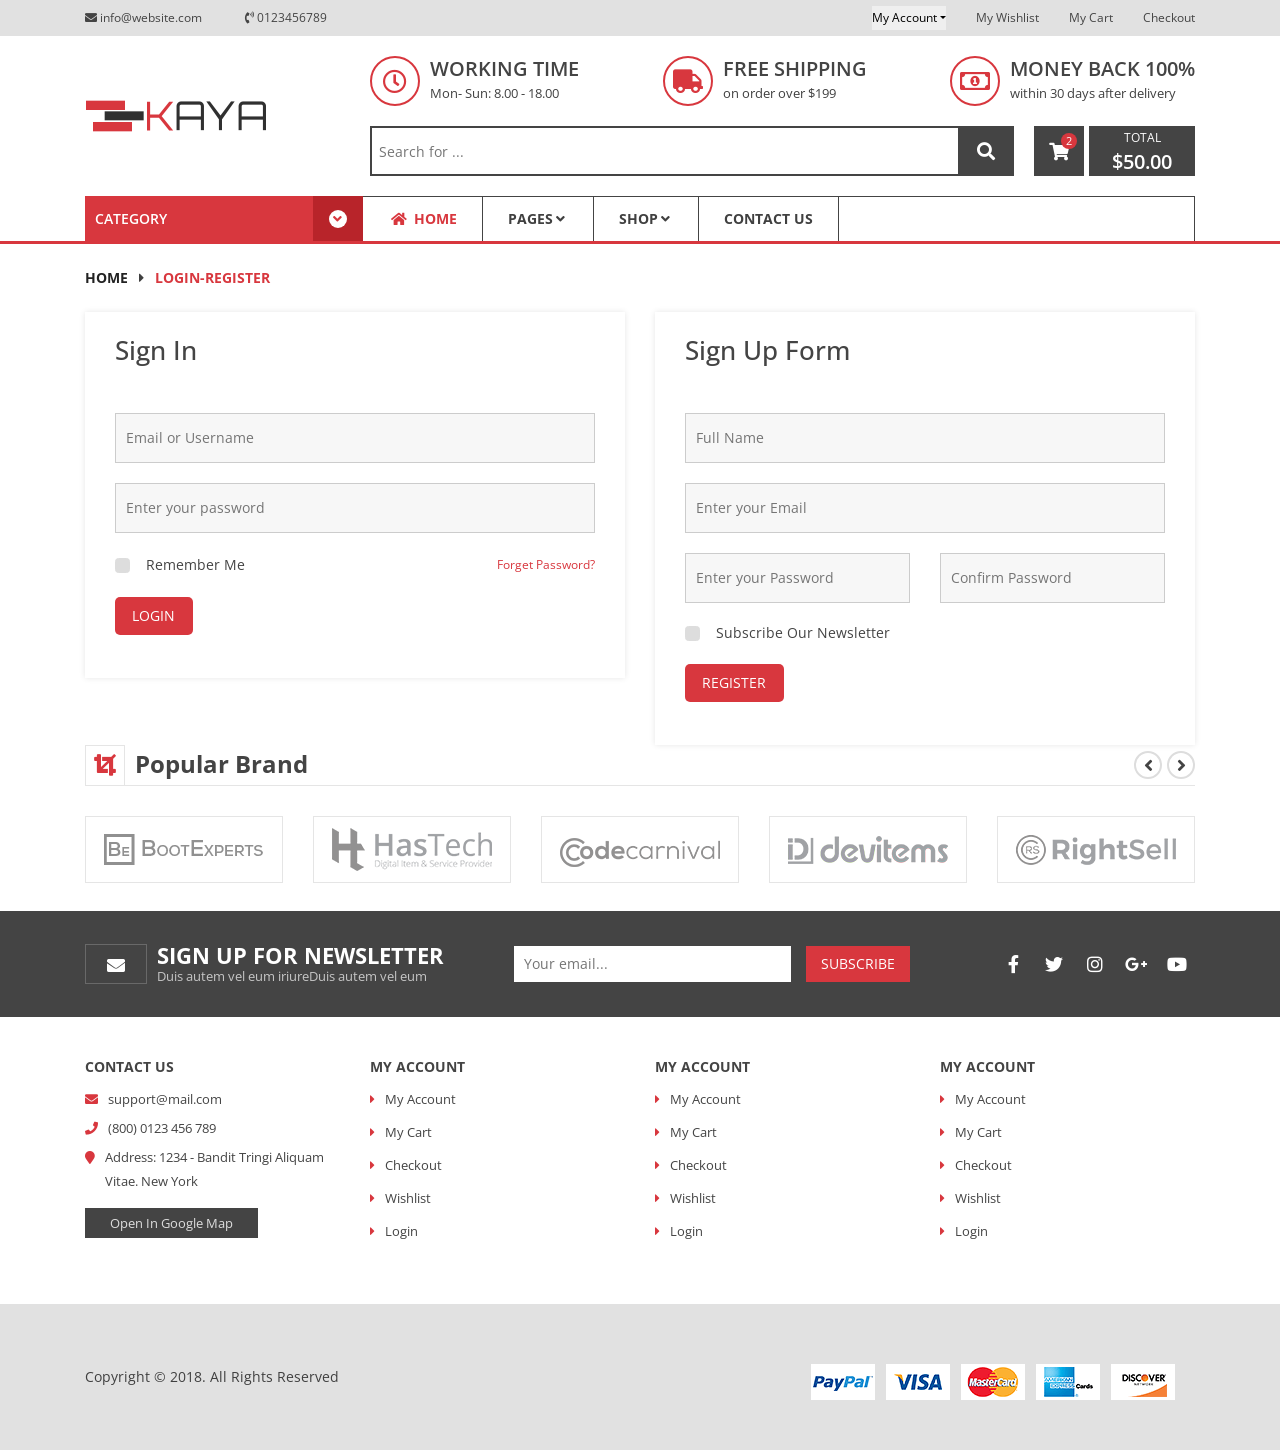
<file: templates/kaya/login-register.html>
<!DOCTYPE html>
<html lang="en">
<head>
   <meta charset="UTF-8">
   <meta name="viewport" content="width=device-width, initial-scale=1, shrink-to-fit=no">
   <title>Aquila - HTML Template</title>
   <!-- font awesome -->
   <link rel="stylesheet" href="https://use.fontawesome.com/releases/v5.2.0/css/all.css">
   <!-- styles -->
   <link rel="stylesheet" href="assets/css/bootstrap.min.css">
   <link rel="stylesheet" href="assets/css/slick.css">
   <link rel="stylesheet" href="assets/css/animate.css">
   <link rel="stylesheet" href="assets/css/jquery-ui.min.css">
   <link rel="stylesheet" href="assets/css/nice-select.css">
   <link rel="stylesheet" href="assets/css/style.css">
</head>
<body>
<!-- header -->
<header class="header">
   <!-- header top -->
   <div class="header-top">
      <div class="container">
         <div class="row align-items-center justify-content-center ">
            <!-- header contacts -->
            <div class="col-md-6">
               <ul class="h-top-contacts">
                  <li>
                     <i class="fas fa-envelope"></i>
                     <span>info@website.com</span>
                  </li>
                  <li>
                     <i class="fas fa-phone-volume"></i>
                     <span>0123456789</span>
                  </li>
               </ul>
            </div>
            <!-- account links -->
            <div class="col-md-6">
               <ul class="account-links">
                  <li class="acc-link-item dropdown">
                     <button type="button"data-toggle="dropdown" class="dropdown-toggle">My Account</button>
                     <ul class="dropdown-menu my-acc-dropdown">
                        <li><a href="my-account.html">my account</a></li>
                        <li><a href="login-register.html">login</a></li>
                        <li><a href="login-register.html">register</a></li>
                     </ul>
                  </li>
                  <li class="acc-link-item"><a href="wishlist.html">My Wishlist</a></li>
                  <li class="acc-link-item"><a href="cart.html">My Cart</a></li>
                  <li class="acc-link-item"><a href="checkout.html">Checkout</a></li>
               </ul>
            </div>
         </div>
      </div>
   </div>
   <!-- header middle area -->
   <div class="header-middle">
      <div class="container">
         <div class="row align-items-center">
            <!-- logo -->
            <div class="col-lg-3 d-flex justify-content-center justify-content-lg-start">
               <a href="index.html" class="logo-header">
                  <img src="assets/image/logo-demo.png" alt="">
               </a>
            </div>
            <div class="col-lg-9">
               <!-- shipping info -->
               <ul class="shipping-info d-none d-md-flex">
                  <li class="shipping-info-item">
                     <div class="sii-icon"><i class="far fa-clock"></i></div>
                     <div class="sii-content">
                        <h5>working time</h5>
                        <span>Mon- Sun: 8.00 - 18.00</span>
                     </div>
                  </li>
                  <li class="shipping-info-item">
                     <div class="sii-icon"><i class="fas fa-truck"></i></div>
                     <div class="sii-content">
                        <h5>free shipping</h5>
                        <span>on order over $199</span>
                     </div>
                  </li>
                  <li class="shipping-info-item">
                     <div class="sii-icon"><i class="far fa-money-bill-alt"></i></div>
                     <div class="sii-content">
                        <h5>money back 100%</h5>
                        <span>within 30 days after delivery</span>
                     </div>
                  </li>
               </ul>
               <!-- search from / minicart -->
               <div class="searchform-minicart">
                  <form action="#" class="search-form">
                     <input type="text" class="sf_input" placeholder="Search for ...">
                     <button type="button" class="sf_button">
                        <i class="fas fa-search"></i>
                     </button>
                  </form>
                  <!-- minicart area-->
                  <div class="minicart dropdown">
                     <div class="m__button ">
                        <button type="button" data-toggle="dropdown" data-offset="105,0" data-display="static">
                           <i class="fas fa-shopping-cart"></i>
                           <span class="items-count">2</span>
                        </button>
                        <!-- minicart dropdown -->
                        <div class="minicart-menu dropdown-menu dropdown-menu-right">
                           <div class="mm__wrap">
                              <ul class="mm__product-list">
                                 <li class="m-product">
                                    <div class="m-product__img">
                                       <img src="assets/image/minicart/cart-1.jpg" alt="">
                                    </div>
                                    <div class="m-product__info">
                                       <span class="title">
                                          <a href="product-detail.html">simple product 01</a>
                                       </span>
                                       <span class="price">$44.00</span>
                                    </div>
                                    <div class="m-product__remove"><i class="fas fa-times"></i></div>
                                 </li>
                                 <li class="m-product">
                                    <div class="m-product__img">
                                       <img src="assets/image/minicart/cart-1.jpg" alt="">
                                    </div>
                                    <div class="m-product__info">
                                       <span class="title">
                                          <a href="product-detail.html">simple product 01</a>
                                       </span>
                                       <span class="price">$44.00</span>
                                    </div>
                                    <div class="m-product__remove"><i class="fas fa-times"></i></div>
                                 </li>
                              </ul>
                              <div class="mm__total">
                                 <span class="title">subtotal:</span>
                                 <span class="total-price">$45.00</span>
                              </div>
                              <div class="mm__action">
                                 <a href="checkout.html" class="checkout-btn c-btn uppercase">checkout</a>
                              </div>
                           </div>

                        </div>
                     </div>
                     <div class="m__total">
                        <span class="title">total</span>
                        <span class="total-price">$50.00</span>
                     </div>
                  </div>
               </div>
            </div>
         </div>
      </div>
   </div>
   <!-- header bottom area -->
   <div class="header-bottom">
      <div class="container">
         <div class="row no-gutters">
            <!-- categories -->
            <div class="col-lg-3">
               <div class="categories ">
                  <button type="button" class="drop-toggle">
                     <span class="text">category</span>
                     <span class="icon">
                        <i class="fas fa-angle-down"></i>
                     </span>
                  </button>
                  <nav class="category-menu " >
                     <ul>
                        <li><a href="#"><i class="fas fa-desktop"></i>computer</a></li>
                        <li class="_dropdown">
                           <a href="#">
                              <i class="fas fa-camera"></i>
                              camera
                              <i class="fas fa-angle-right expand-btn"></i>
                           </a>
                           <ul class="_dropdown-menu">
                              <li class="column">
                                 <a href="#" class="title">smartphone</a>
                                 <ul>
                                    <li><a href="#">samsung</a></li>
                                    <li><a href="#">huawei</a></li>
                                    <li><a href="#">iphone</a></li>
                                    <li><a href="#">htc</a></li>
                                 </ul>
                              </li>
                              <li class="column">
                                 <a href="#" class="title">headphone</a>
                                 <ul>
                                    <li><a href="#">desktop headphone</a></li>
                                    <li><a href="#">mobile headphone</a></li>
                                    <li><a href="#">wireless headphone</a></li>
                                    <li><a href="#">LED headphone</a></li>
                                 </ul>
                              </li>
                              <li class="column">
                                 <a href="#" class="title">accessories</a>
                                 <ul>
                                    <li><a href="#">power bank</a></li>
                                    <li><a href="#">data cable</a></li>
                                    <li><a href="#">power cable</a></li>
                                    <li><a href="#">battery</a></li>
                                 </ul>
                              </li>
                              <li class="column">
                                 <a href="#" class="title">smartphones</a>
                                 <ul>
                                    <li><a href="#">samsung</a></li>
                                    <li><a href="#">huawei</a></li>
                                    <li><a href="#">iphone</a></li>
                                    <li><a href="#">htc</a></li>
                                 </ul>
                              </li>
                           </ul>
                        </li>
                        <li class="_dropdown">
                           <a href="#">
                              <i class="fas fa-book"></i>
                              smartphones
                              <i class="fas fa-angle-right expand-btn"></i>
                           </a>
                           <ul class="_dropdown-menu">
                              <li class="column">
                                 <a href="#" class="title">smartphone</a>
                                 <ul>
                                    <li><a href="#">samsung</a></li>
                                    <li><a href="#">huawei</a></li>
                                    <li><a href="#">iphone</a></li>
                                    <li><a href="#">htc</a></li>
                                 </ul>
                              </li>
                              <li class="column">
                                 <a href="#" class="title">headphone</a>
                                 <ul>
                                    <li><a href="#">desktop headphone</a></li>
                                    <li><a href="#">mobile headphone</a></li>
                                    <li><a href="#">wireless headphone</a></li>
                                    <li><a href="#">LED headphone</a></li>
                                 </ul>
                              </li>
                              <li class="column">
                                 <a href="#" class="title">accessories</a>
                                 <ul>
                                    <li><a href="#">power bank</a></li>
                                    <li><a href="#">data cable</a></li>
                                    <li><a href="#">power cable</a></li>
                                    <li><a href="#">battery</a></li>
                                 </ul>
                              </li>
                              <li class="column">
                                 <a href="#" class="title">smartphones</a>
                                 <ul>
                                    <li><a href="#">samsung</a></li>
                                    <li><a href="#">huawei</a></li>
                                    <li><a href="#">iphone</a></li>
                                    <li><a href="#">htc</a></li>
                                 </ul>
                              </li>
                           </ul>
                        </li>
                        <li><a href="#"><i class="far fa-clock"></i>watch</a></li>
                        <li><a href="#"><i class="fas fa-laptop"></i>electronic</a></li>
                        <li><a href="#"><i class="fas fa-tablet-alt"></i>tablet</a></li>
                        <li><a href="#"><i class="fas fa-book-reader"></i>books</a></li>
                        <li><a href="#"><i class="fas fa-microchip"></i>microchip</a></li>
                        <li><a href="#"><i class="fas fa-bullhorn"></i>bullhorn</a></li>
                     </ul>
                  </nav>
               </div>
            </div>
            <!-- main nav menu -->
            <div class="col-lg-9">
               <nav class="nav-menu">
                  <ul>
                     <!-- menu item 1 -->
                     <li class="active">
                        <a href="index.html">
                           <i class="fas fa-home"></i>
                           home
                        </a>
                     </li>
                     <!-- menu item 2 -->
                     <li class="static">
                        <a href="#">pages<i class="fas fa-angle-down"></i></a>
                        <ul class="drop-menu drop-menu--mega">
                           <li class="column">
                              <ul>
                                 <a href="#">column 1</a>
                                 <li>
                                    <ul>
                                       <li><a href="shop.html">shop page</a></li>
                                       <li><a href="product-detail.html">product details</a></li>
                                    </ul>   
                                 </li>
                              </ul>
                           </li>
                           <li class="column">
                              <ul>
                                 <a href="#">column 2</a>
                                 <li>
                                    <ul>
                                       <li><a href="cart.html">cart</a></li>
                                       <li><a href="checkout.html">checkout</a></li>
                                       <li><a href="compare.html">compare</a></li>
                                       <li><a href="wishlist.html">wishlist</a></li>
                                    </ul>
                                 </li>
                              </ul>
                           </li>
                           <li class="column">
                              <ul>
                                 <a href="#">column 3</a>
                                 <li>
                                    <ul>
                                       <li><a href="about-us.html">about us</a></li>
                                       <li><a href="contacts.html">contacts</a></li>
                                    </ul>
                                 </li>
                              </ul>
                           </li>
                           <li class="column">
                              <ul>
                                 <a href="#">column 4</a>
                                 <li>
                                    <ul>
                                       <li><a href="my-account.html">my account</a></li>
                                       <li><a href="login-register.html">login - register</a></li>
                                    </ul>
                                 </li>
                              </ul>
                           </li>
                           
                        </ul>
                     </li>
                     <!-- menu item 3 -->
                     <li>
                        <a href="shop.html">shop<i class="fas fa-angle-down"></i></a>
                        <ul class="drop-menu">
                           <li>
                              <a href="shop.html">shop</i></a>
                           </li>
                           <li>
                              <a href="product-detail.html">product details</i></a>
                           </li>
                        </ul>
                     </li>
                     <!-- menu item 4 -->
                     <li><a href="contacts.html">contact us</a></li>
                  </ul>
               </nav>
            </div>
            <!-- mobile nav menu -->
            <div class="col-12 d-lg-none">
               <div class="mobile-menu-container">
                  <div class="mobile-nav">
                     <div class="title">menu</div>
                     <div class="mobile-menu-btn"><i class="fas fa-bars"></i></div>
                  </div>
                  <nav class="mobile-nav-menu"></nav>
               </div>
            </div>
         </div>
      </div>
   </div>
</header>
<!-- breadcrumb -->
<div class="breadcrumb-area">
   <div class="container">
      <div class="l-breadcrumb-wrap">
         <nav >
            <ul class="c-breadcrumb">
               <li class="c-breadcrumb_item"><a href="index.html">home</a></li>
               <li class="c-breadcrumb_item active">login-register</li>
            </ul>
         </nav>
      </div>
   </div>
</div>
<!-- login register wrap -->
<main class="login-register-wrapper">
   <div class="container">
      <div class="row">
         <div class="col-lg-6">
            <form action="#" class="c-form c-form--style1">
               <h2 class="c-form_title">sign in</h2>
               <div class="c-form_form-group">
                  <input type="text" class="c-form_input" placeholder="Email or Username">
               </div>
               <div class="c-form_form-group">
                  <input type="text" class="c-form_input" placeholder="Enter your password">
               </div>
               <div class="c-form_form-group d-flex justify-content-between align-items-center">
                  <div class="custom-control custom-checkbox d-flex align-items-center">
                     <input type="checkbox" class="custom-control-input" id="rememberMe">
                     <label for="rememberMe" class="custom-control-label">Remember Me</label>
                  </div>
                  <a href="" class="c-form_forget-pwd-link">forget password?</a>
               </div>
               <div class="c-form_form-group">
                  <a href="#" class="c-btn c-btn--primary c-btn--radius">login</a>
               </div>
            </form>
         </div>
         <div class="col-lg-6">
            <form action="#" class="c-form c-form--style1">
               <h2 class="c-form_title">sign up form</h2>
               <div class="c-form_form-group">
                  <input type="text" class="c-form_input" placeholder="Full Name">
               </div>
               <div class="c-form_form-group">
                  <input type="text" class="c-form_input" placeholder="Enter your Email">
               </div>
               <div class="row">
                  <div class="col">
                     <div class="c-form_form-group">
                        <input type="text" class="c-form_input" placeholder="Enter your Password">
                     </div>
                  </div>
                  <div class="col">
                     <div class="c-form_form-group">
                        <input type="text" class="c-form_input" placeholder="Confirm Password">
                     </div>
                  </div>
               </div>
               <div class="c-form_form-group custom-control custom-checkbox d-flex align-items-center">
                  <input type="checkbox" class="custom-control-input" id="newsletter">
                  <label for="newsletter" class="custom-control-label">subscribe our newsletter</label>
               </div>
               <div class="c-form_form-group">
                  <a href="#" class="c-btn c-btn--primary c-btn--radius">register</a>
               </div>
            </form>
         </div>
      </div>
   </div>
</main>



<!-- section brands -->
<section class="section-wrap">
   <div class="container">
      <section class="section section--style1 section--mb">
         <div class="section_header">
            <div class="section_icon">
               <i class="fas fa-crop"></i>
            </div>
            <h3 class="section_title">popular brand</h3>
            <div class="slider-arrows"></div>
         </div>
         <ul class="brand-list slider-style3 slider-padding">
            <li class="brand-item">
               <a href="#">
                  <img src="assets/image/brand/br1.png" alt="">
               </a>
            </li>
            <li class="brand-item">
               <a href="#">
                  <img src="assets/image/brand/br2.png" alt="">
               </a>
            </li>
            <li class="brand-item">
               <a href="#">
                  <img src="assets/image/brand/br3.png" alt="">
               </a>
            </li>
            <li class="brand-item">
               <a href="#">
                  <img src="assets/image/brand/br4.png" alt="">
               </a>
            </li>
            <li class="brand-item">
               <a href="#">
                  <img src="assets/image/brand/br5.png" alt="">
               </a>
            </li>
            <li class="brand-item">
               <a href="#">
                  <img src="assets/image/brand/br6.png" alt="">
               </a>
            </li>
         </ul>
      </section>
   </div>
</section>
<!-- footer -->
<footer class="footer">
   <!-- footer top area -->
   <div class="footer_top ">
      <div class="container">
         <div class="row align-items-center">
            <div class="col-lg-9">
               <div class="newsletter-wrap">
                  <div class="newsletter">
                     <div class="newsletter_icon">
                        <i class="fas fa-envelope"></i>
                     </div>
                     <div class="newsletter_text">
                        <h3 class="newsletter_title">sign up for newsletter</h3>
                        <p class="newsletter_p">
                           Duis autem vel eum iriureDuis autem vel eum
                        </p>
                     </div>
                  </div>
                  <div class="subscribe-form-wrap">
                     <form action="#" class="subscribe-form">
                        <input type="text" class="subscribe-form_input" placeholder="Your email...">
                        <button type="submit" class="subscribe-form_btn">subscribe</button>
                     </form>
                  </div>
               </div>
            </div>
            <div class="col-lg-3">
               <div class="social-link">
                  <ul>
                     <li class="social-link_item">
                        <a href=""><i class="fab fa-facebook-f"></i></a>
                     </li>
                     <li class="social-link_item">
                        <a href="#"><i class="fab fa-twitter"></i></a>
                     </li>
                     <li class="social-link_item">
                        <a href="#"><i class="fab fa-instagram"></i></a>
                     </li>
                     <li class="social-link_item">
                        <a href="#"><i class="fab fa-google-plus-g"></i></a>
                     </li>
                     <li class="social-link_item">
                        <a href=""><i class="fab fa-youtube"></i></a>
                     </li>
                  </ul>
               </div>
            </div>
         </div>
         
         <div class="section-subscribe">
            
         </div>
      </div>
   </div>
   <!-- footer middle area -->
   <div class="footer_middle">
      <div class="container">
         <div class="row">
            <div class="col-md-3 col-sm-6">
               <div class="footer-widget">
                  <h4 class="fw__title">contact us</h4>
                  <ul class="fw__contact-list">
                     <li class="fw__contact-item">
                        <i class="fas fa-envelope"></i>
                        <span>support@mail.com</span>
                     </li>
                     <li class="fw__contact-item">
                        <i class="fas fa-phone"></i>
                        <span>(800) 0123 456 789</span>
                     </li>
                     <li class="fw__contact-item">
                        <i class="fas fa-map-marker"></i>
                        <span>Address: 1234 - Bandit Tringi Aliquam Vitae. New York</span>
                     </li>
                  </ul>
                  <a href="#" class="fw__map-btn">open in google map</a>
               </div>
            </div>
            <div class="col-md-3 col-sm-6">
               <div class="footer-widget">
                  <h4 class="fw__title">my account</h4>
                  <ul class="fw__link-list">
                     <li class="fw__link-item"><a href="">my account</a></li>
                     <li class="fw__link-item"><a href="">my cart</a></li>
                     <li class="fw__link-item"><a href="">checkout</a></li>
                     <li class="fw__link-item"><a href="">wishlist</a></li>
                     <li class="fw__link-item"><a href="">login</a></li>
                  </ul>
               </div>
            </div>
            <div class="col-md-3 col-sm-6">
               <div class="footer-widget">
                  <h4 class="fw__title">my account</h4>
                  <ul class="fw__link-list">
                     <li class="fw__link-item"><a href="">my account</a></li>
                     <li class="fw__link-item"><a href="">my cart</a></li>
                     <li class="fw__link-item"><a href="">checkout</a></li>
                     <li class="fw__link-item"><a href="">wishlist</a></li>
                     <li class="fw__link-item"><a href="">login</a></li>
                  </ul>
               </div>
            </div>
            <div class="col-md-3 col-sm-6">
               <div class="footer-widget">
                  <h4 class="fw__title">my account</h4>
                  <ul class="fw__link-list">
                     <li class="fw__link-item"><a href="">my account</a></li>
                     <li class="fw__link-item"><a href="">my cart</a></li>
                     <li class="fw__link-item"><a href="">checkout</a></li>
                     <li class="fw__link-item"><a href="">wishlist</a></li>
                     <li class="fw__link-item"><a href="">login</a></li>
                  </ul>
               </div>
            </div>
         </div>
      </div>
   </div>
   <!-- footer bottom -->
   <div class="footer_bottom">
      <div class="container">
         <div class="fb__wrap">
            <div class="copyright ">
               Copyright &copy; 2018. All Rights Reserved 
            </div>
            <div class="payment-method">
               <img src="assets/image/payment.png" alt="">
            </div>
         </div>
      </div>
   </div>
</footer>
<!-- plugins -->
<script src="assets/js/jquery-3.3.1.min.js"></script>
<script src="assets/js/bootstrap.bundle.min.js"></script>
<script src="assets/js/slick.min.js"></script>
<script src="assets/js/jquery-ui.min.js"></script>
<script src="assets/js/jquery.nice-select.min.js"></script>
<!-- main scripts -->
<script src="assets/js/main.js"></script>
</body>
</html>
</file>
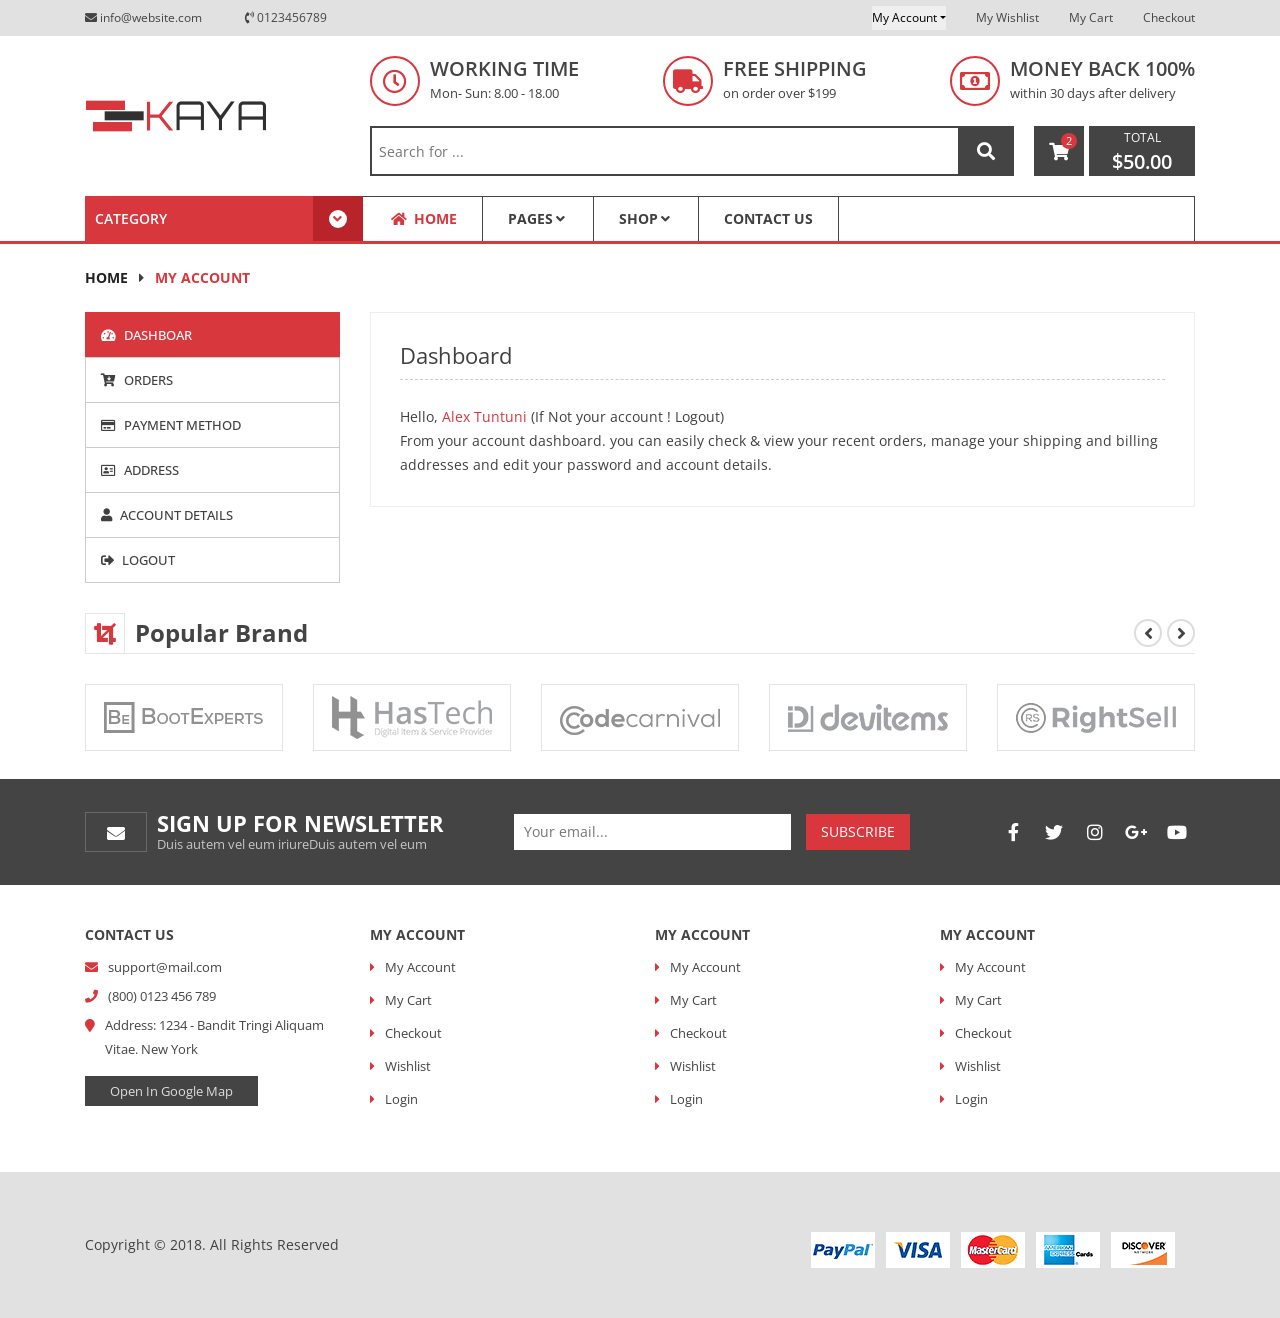
<file: templates/kaya/my-account.html>
<!DOCTYPE html>
<html lang="en">
<head>
   <meta charset="UTF-8">
   <meta name="viewport" content="width=device-width, initial-scale=1, shrink-to-fit=no">
   <title>Aquila - HTML Template</title>
   <!-- font awesome -->
   <link rel="stylesheet" href="https://use.fontawesome.com/releases/v5.2.0/css/all.css">
   <!-- styles -->
   <link rel="stylesheet" href="assets/css/bootstrap.min.css">
   <link rel="stylesheet" href="assets/css/slick.css">
   <link rel="stylesheet" href="assets/css/animate.css">
   <link rel="stylesheet" href="assets/css/jquery-ui.min.css">
   <link rel="stylesheet" href="assets/css/nice-select.css">
   <link rel="stylesheet" href="assets/css/style.css">
</head>
<body>
<!-- header -->
<header class="header">
   <!-- header top -->
   <div class="header-top">
      <div class="container">
         <div class="row align-items-center justify-content-center ">
            <!-- header contacts -->
            <div class="col-md-6">
               <ul class="h-top-contacts">
                  <li>
                     <i class="fas fa-envelope"></i>
                     <span>info@website.com</span>
                  </li>
                  <li>
                     <i class="fas fa-phone-volume"></i>
                     <span>0123456789</span>
                  </li>
               </ul>
            </div>
            <!-- account links -->
            <div class="col-md-6">
               <ul class="account-links">
                  <li class="acc-link-item dropdown">
                     <button type="button"data-toggle="dropdown" class="dropdown-toggle">My Account</button>
                     <ul class="dropdown-menu my-acc-dropdown">
                        <li><a href="my-account.html">my account</a></li>
                        <li><a href="login-register.html">login</a></li>
                        <li><a href="login-register.html">register</a></li>
                     </ul>
                  </li>
                  <li class="acc-link-item"><a href="wishlist.html">My Wishlist</a></li>
                  <li class="acc-link-item"><a href="cart.html">My Cart</a></li>
                  <li class="acc-link-item"><a href="checkout.html">Checkout</a></li>
               </ul>
            </div>
         </div>
      </div>
   </div>
   <!-- header middle area -->
   <div class="header-middle">
      <div class="container">
         <div class="row align-items-center">
            <!-- logo -->
            <div class="col-lg-3 d-flex justify-content-center justify-content-lg-start">
               <a href="index.html" class="logo-header">
                  <img src="assets/image/logo-demo.png" alt="">
               </a>
            </div>
            <div class="col-lg-9">
               <!-- shipping info -->
               <ul class="shipping-info d-none d-md-flex">
                  <li class="shipping-info-item">
                     <div class="sii-icon"><i class="far fa-clock"></i></div>
                     <div class="sii-content">
                        <h5>working time</h5>
                        <span>Mon- Sun: 8.00 - 18.00</span>
                     </div>
                  </li>
                  <li class="shipping-info-item">
                     <div class="sii-icon"><i class="fas fa-truck"></i></div>
                     <div class="sii-content">
                        <h5>free shipping</h5>
                        <span>on order over $199</span>
                     </div>
                  </li>
                  <li class="shipping-info-item">
                     <div class="sii-icon"><i class="far fa-money-bill-alt"></i></div>
                     <div class="sii-content">
                        <h5>money back 100%</h5>
                        <span>within 30 days after delivery</span>
                     </div>
                  </li>
               </ul>
               <!-- search from / minicart -->
               <div class="searchform-minicart">
                  <form action="#" class="search-form">
                     <input type="text" class="sf_input" placeholder="Search for ...">
                     <button type="button" class="sf_button">
                        <i class="fas fa-search"></i>
                     </button>
                  </form>
                  <!-- minicart area-->
                  <div class="minicart dropdown">
                     <div class="m__button ">
                        <button type="button" data-toggle="dropdown" data-offset="105,0" data-display="static">
                           <i class="fas fa-shopping-cart"></i>
                           <span class="items-count">2</span>
                        </button>
                        <!-- minicart dropdown -->
                        <div class="minicart-menu dropdown-menu dropdown-menu-right">
                           <div class="mm__wrap">
                              <ul class="mm__product-list">
                                 <li class="m-product">
                                    <div class="m-product__img">
                                       <img src="assets/image/minicart/cart-1.jpg" alt="">
                                    </div>
                                    <div class="m-product__info">
                                       <span class="title">
                                          <a href="product-detail.html">simple product 01</a>
                                       </span>
                                       <span class="price">$44.00</span>
                                    </div>
                                    <div class="m-product__remove"><i class="fas fa-times"></i></div>
                                 </li>
                                 <li class="m-product">
                                    <div class="m-product__img">
                                       <img src="assets/image/minicart/cart-1.jpg" alt="">
                                    </div>
                                    <div class="m-product__info">
                                       <span class="title">
                                          <a href="product-detail.html">simple product 01</a>
                                       </span>
                                       <span class="price">$44.00</span>
                                    </div>
                                    <div class="m-product__remove"><i class="fas fa-times"></i></div>
                                 </li>
                              </ul>
                              <div class="mm__total">
                                 <span class="title">subtotal:</span>
                                 <span class="total-price">$45.00</span>
                              </div>
                              <div class="mm__action">
                                 <a href="checkout.html" class="checkout-btn c-btn uppercase">checkout</a>
                              </div>
                           </div>

                        </div>
                     </div>
                     <div class="m__total">
                        <span class="title">total</span>
                        <span class="total-price">$50.00</span>
                     </div>
                  </div>
               </div>
            </div>
         </div>
      </div>
   </div>
   <!-- header bottom area -->
   <div class="header-bottom">
      <div class="container">
         <div class="row no-gutters">
            <!-- categories -->
            <div class="col-lg-3">
               <div class="categories ">
                  <button type="button" class="drop-toggle">
                     <span class="text">category</span>
                     <span class="icon">
                        <i class="fas fa-angle-down"></i>
                     </span>
                  </button>
                  <nav class="category-menu " >
                     <ul>
                        <li><a href="#"><i class="fas fa-desktop"></i>computer</a></li>
                        <li class="_dropdown">
                           <a href="#">
                              <i class="fas fa-camera"></i>
                              camera
                              <i class="fas fa-angle-right expand-btn"></i>
                           </a>
                           <ul class="_dropdown-menu">
                              <li class="column">
                                 <a href="#" class="title">smartphone</a>
                                 <ul>
                                    <li><a href="#">samsung</a></li>
                                    <li><a href="#">huawei</a></li>
                                    <li><a href="#">iphone</a></li>
                                    <li><a href="#">htc</a></li>
                                 </ul>
                              </li>
                              <li class="column">
                                 <a href="#" class="title">headphone</a>
                                 <ul>
                                    <li><a href="#">desktop headphone</a></li>
                                    <li><a href="#">mobile headphone</a></li>
                                    <li><a href="#">wireless headphone</a></li>
                                    <li><a href="#">LED headphone</a></li>
                                 </ul>
                              </li>
                              <li class="column">
                                 <a href="#" class="title">accessories</a>
                                 <ul>
                                    <li><a href="#">power bank</a></li>
                                    <li><a href="#">data cable</a></li>
                                    <li><a href="#">power cable</a></li>
                                    <li><a href="#">battery</a></li>
                                 </ul>
                              </li>
                              <li class="column">
                                 <a href="#" class="title">smartphones</a>
                                 <ul>
                                    <li><a href="#">samsung</a></li>
                                    <li><a href="#">huawei</a></li>
                                    <li><a href="#">iphone</a></li>
                                    <li><a href="#">htc</a></li>
                                 </ul>
                              </li>
                           </ul>
                        </li>
                        <li class="_dropdown">
                           <a href="#">
                              <i class="fas fa-book"></i>
                              smartphones
                              <i class="fas fa-angle-right expand-btn"></i>
                           </a>
                           <ul class="_dropdown-menu">
                              <li class="column">
                                 <a href="#" class="title">smartphone</a>
                                 <ul>
                                    <li><a href="#">samsung</a></li>
                                    <li><a href="#">huawei</a></li>
                                    <li><a href="#">iphone</a></li>
                                    <li><a href="#">htc</a></li>
                                 </ul>
                              </li>
                              <li class="column">
                                 <a href="#" class="title">headphone</a>
                                 <ul>
                                    <li><a href="#">desktop headphone</a></li>
                                    <li><a href="#">mobile headphone</a></li>
                                    <li><a href="#">wireless headphone</a></li>
                                    <li><a href="#">LED headphone</a></li>
                                 </ul>
                              </li>
                              <li class="column">
                                 <a href="#" class="title">accessories</a>
                                 <ul>
                                    <li><a href="#">power bank</a></li>
                                    <li><a href="#">data cable</a></li>
                                    <li><a href="#">power cable</a></li>
                                    <li><a href="#">battery</a></li>
                                 </ul>
                              </li>
                              <li class="column">
                                 <a href="#" class="title">smartphones</a>
                                 <ul>
                                    <li><a href="#">samsung</a></li>
                                    <li><a href="#">huawei</a></li>
                                    <li><a href="#">iphone</a></li>
                                    <li><a href="#">htc</a></li>
                                 </ul>
                              </li>
                           </ul>
                        </li>
                        <li><a href="#"><i class="far fa-clock"></i>watch</a></li>
                        <li><a href="#"><i class="fas fa-laptop"></i>electronic</a></li>
                        <li><a href="#"><i class="fas fa-tablet-alt"></i>tablet</a></li>
                        <li><a href="#"><i class="fas fa-book-reader"></i>books</a></li>
                        <li><a href="#"><i class="fas fa-microchip"></i>microchip</a></li>
                        <li><a href="#"><i class="fas fa-bullhorn"></i>bullhorn</a></li>
                     </ul>
                  </nav>
               </div>
            </div>
            <!-- main nav menu -->
            <div class="col-lg-9">
               <nav class="nav-menu">
                  <ul>
                     <!-- menu item 1 -->
                     <li class="active">
                        <a href="index.html">
                           <i class="fas fa-home"></i>
                           home
                        </a>
                     </li>
                     <!-- menu item 2 -->
                     <li class="static">
                        <a href="#">pages<i class="fas fa-angle-down"></i></a>
                        <ul class="drop-menu drop-menu--mega">
                           <li class="column">
                              <ul>
                                 <a href="#">column 1</a>
                                 <li>
                                    <ul>
                                       <li><a href="shop.html">shop page</a></li>
                                       <li><a href="product-detail.html">product details</a></li>
                                    </ul>   
                                 </li>
                              </ul>
                           </li>
                           <li class="column">
                              <ul>
                                 <a href="#">column 2</a>
                                 <li>
                                    <ul>
                                       <li><a href="cart.html">cart</a></li>
                                       <li><a href="checkout.html">checkout</a></li>
                                       <li><a href="compare.html">compare</a></li>
                                       <li><a href="wishlist.html">wishlist</a></li>
                                    </ul>
                                 </li>
                              </ul>
                           </li>
                           <li class="column">
                              <ul>
                                 <a href="#">column 3</a>
                                 <li>
                                    <ul>
                                       <li><a href="about-us.html">about us</a></li>
                                       <li><a href="contacts.html">contacts</a></li>
                                    </ul>
                                 </li>
                              </ul>
                           </li>
                           <li class="column">
                              <ul>
                                 <a href="#">column 4</a>
                                 <li>
                                    <ul>
                                       <li><a href="my-account.html">my account</a></li>
                                       <li><a href="login-register.html">login - register</a></li>
                                    </ul>
                                 </li>
                              </ul>
                           </li>
                           
                        </ul>
                     </li>
                     <!-- menu item 3 -->
                     <li>
                        <a href="shop.html">shop<i class="fas fa-angle-down"></i></a>
                        <ul class="drop-menu">
                           <li>
                              <a href="shop.html">shop</i></a>
                           </li>
                           <li>
                              <a href="product-detail.html">product details</i></a>
                           </li>
                        </ul>
                     </li>
                     <!-- menu item 4 -->
                     <li><a href="contacts.html">contact us</a></li>
                  </ul>
               </nav>
            </div>
            <!-- mobile nav menu -->
            <div class="col-12 d-lg-none">
               <div class="mobile-menu-container">
                  <div class="mobile-nav">
                     <div class="title">menu</div>
                     <div class="mobile-menu-btn"><i class="fas fa-bars"></i></div>
                  </div>
                  <nav class="mobile-nav-menu"></nav>
               </div>
            </div>
         </div>
      </div>
   </div>
</header>
<!-- breadcrumb -->
<div class="breadcrumb-area">
   <div class="container">
      <div class="l-breadcrumb-wrap">
         <nav >
            <ul class="c-breadcrumb">
               <li class="c-breadcrumb_item"><a href="index.html">home</a></li>
               <li class="c-breadcrumb_item active">my account</li>
            </ul>
         </nav>
      </div>
   </div>
</div>
<!-- my account content -->
<main class="main">
   <div class="container">
      <div class="row">
         <!-- my account tab menu -->
         <div class="col-lg-3 col-md-4">
            <div class="c-acc-tab">
               <ul class="c-acc-tab_list flex-column nav nav-pills" id="myTab" role="tablist">
                  <li class="c-acc-tab_list-item nav-item">
                     <a class="c-acc-tab_link active" data-toggle="tab" href="#dashboard">
                        <i class="fas fa-tachometer-alt"></i>
                        dashboar
                     </a>
                  </li>
                  <li class="c-acc-tab_list-item nav-item">
                     <a class="c-acc-tab_link"data-toggle="tab" href="#orders">
                        <i class="fas fa-cart-arrow-down"></i>
                        orders
                     </a>
                  </li>
                  <li class="c-acc-tab_list-item nav-item">
                     <a class="c-acc-tab_link" data-toggle="tab" href="#paymentMethod">
                        <i class="far fa-credit-card"></i>   
                        payment method
                     </a>
                  </li>
                  <li class="c-acc-tab_list-item nav-item">
                     <a class="c-acc-tab_link" data-toggle="tab" href="#address">
                        <i class="far fa-address-card"></i>
                        address
                     </a>
                  </li>
                  <li class="c-acc-tab_list-item nav-item">
                     <a class="c-acc-tab_link" data-toggle="tab" href="#accountDetails">
                        <i class="fas fa-user"></i>
                        account details
                     </a>
                  </li>
                  <li class="c-acc-tab_list-item nav-item">
                     <a class="c-acc-tab_link" data-toggle="tab" href="login-register.html">
                        <i class="fas fa-sign-out-alt"></i>
                        logout
                     </a>
                  </li>
               </ul>
            </div>  
         </div>
         <!-- my account tab content -->
         <div class="col-lg-9 col-md-8">
            <div class="c-acc-content-wrap tab-content">
               <div class="c-acc-content tab-pane fade show active" id="dashboard">
                  <h3 class="c-acc-content_title">dashboard</h3>
                  <p class="welcome-text">
                     Hello, <span>Alex Tuntuni</span> (If Not your account ! Logout)
                  </p>
                  <p>
                     From your account dashboard. you can easily check & view your recent orders, manage your shipping and billing addresses and edit your password and account details.
                  </p>
               </div>
               <div class="c-acc-content fade tab-pane" id="orders">
                  <h3 class="c-acc-content_title">orders</h3>
                  <div class="c-acc-content_table-wrap table-responsive text-center">
                     <table class="c-acc-content_table table table-bordered">
                        <thead>
                           <tr>
                              <th>order</th>
                              <th>date</th>
                              <th>status</th>
                              <th>total</th>
                              <th>action</th>
                           </tr>
                        </thead>
                        <tbody class="text-capitalize">
                           <tr>
                              <td>1</td>
                              <td>Aug 22, 2018</td>
                              <td>pending</td>
                              <td>$2000</td>
                              <td><a href="#" class="c-btn c-btn--primary text-uppercase c-btn--radius">view</a></td>
                           </tr>
                           <tr>
                              <td>1</td>
                              <td>July 22, 2018</td>
                              <td>approved</td>
                              <td>$2500</td>
                              <td><a href="#" class="c-btn c-btn--primary text-uppercase c-btn--radius">view</a></td>
                           </tr>
                        </tbody>
                     </table>
                     
                  </div>
               </div>
               <div class="c-acc-content fade tab-pane" id="paymentMethod">
                  <h3 class="c-acc-content_title">payment method</h3>
                  <p class="warning-msg">
                     You Can't Saved Your Payment Method yet.
                  </p>
               </div>
               <div class="c-acc-content fade tab-pane" id="address">
                  <h3 class="c-acc-content_title">billing address</h3>
                  <address>
                     <strong>John Smith</strong>
                     <p>1355 Market St, Suite 900 </p>
                     <p>San Francisco, CA 94103</p>
                     <p>Mobile: (123) 456-7890</p>
                  </address>
                  <a href="#" class="c-btn c-btn--primary uppercase c-btn--radius">
                     <i class="far fa-edit"></i>
                     edit address
                  </a>
               </div>
               <div class="c-acc-content fade tab-pane" id="accountDetails">
                  <h3 class="c-acc-content_title">account details</h3>
                  <form action="#" class="c-form">
                     <div class="row">
                        <div class="col-lg-6">
                           <div class="c-form_form-group">
                              <label for="fName" class="required">first name</label>
                              <input type="text" id="fName" class="c-form_input" placeholder="First Name">
                           </div>
                        </div>
                        <div class="col-lg-6">
                           <div class="c-form_form-group">
                              <label for="lName" class="required">first name</label>
                              <input type="text" id="lName" class="c-form_input" placeholder="Last Name">
                           </div>
                        </div>
                     </div>
                     <div class="c-form_form-group">
                        <label for="displayName" class="required">Display Name</label>
                        <input type="text" id="displayName" class="c-form_input" placeholder="Display Name">
                     </div>
                     <div class="c-form_form-group">
                        <label for="email" class="required">Email Address</label>
                        <input type="text" id="email" class="c-form_input" placeholder="Email Address">
                     </div>
                     <fieldset>
                        <legend>Password change</legend>
                        <div class="c-form_form-group">
                           <label for="currentPassword" class="required">Current Password</label>
                           <input type="text" id="currentPassword" class="c-form_input" placeholder="Current Password">
                        </div>
                        <div class="row">
                           <div class="col-lg-6">
                              <div class="c-form_form-group">
                                 <label for="newPassword" class="required">New Password</label>
                                 <input type="text" id="newPassword" class="c-form_input" placeholder="New Password">
                              </div>
                           </div>
                           <div class="col-lg-6">
                              <div class="c-form_form-group">
                                 <label for="confirmPassword" class="required">Confirm Password</label>
                                 <input type="text" id="confirmPassword" class="c-form_input" placeholder="Confirm Password">
                              </div>
                           </div>
                        </div>
                     </fieldset>
                     <button type="submit" class="c-btn c-btn--primary c-btn--radius uppercase">save changes</button>
                  </form>
               </div>
            </div>
         </div>
      </div>
   </div>
</main>



<!-- section brands -->
<section class="section-wrap">
   <div class="container">
      <section class="section section--style1 section--mb">
         <div class="section_header">
            <div class="section_icon">
               <i class="fas fa-crop"></i>
            </div>
            <h3 class="section_title">popular brand</h3>
            <div class="slider-arrows"></div>
         </div>
         <ul class="brand-list slider-style3 slider-padding">
            <li class="brand-item">
               <a href="#">
                  <img src="assets/image/brand/br1.png" alt="">
               </a>
            </li>
            <li class="brand-item">
               <a href="#">
                  <img src="assets/image/brand/br2.png" alt="">
               </a>
            </li>
            <li class="brand-item">
               <a href="#">
                  <img src="assets/image/brand/br3.png" alt="">
               </a>
            </li>
            <li class="brand-item">
               <a href="#">
                  <img src="assets/image/brand/br4.png" alt="">
               </a>
            </li>
            <li class="brand-item">
               <a href="#">
                  <img src="assets/image/brand/br5.png" alt="">
               </a>
            </li>
            <li class="brand-item">
               <a href="#">
                  <img src="assets/image/brand/br6.png" alt="">
               </a>
            </li>
         </ul>
      </section>
   </div>
</section>
<!-- footer -->
<footer class="footer">
   <!-- footer top area -->
   <div class="footer_top ">
      <div class="container">
         <div class="row align-items-center">
            <div class="col-lg-9">
               <div class="newsletter-wrap">
                  <div class="newsletter">
                     <div class="newsletter_icon">
                        <i class="fas fa-envelope"></i>
                     </div>
                     <div class="newsletter_text">
                        <h3 class="newsletter_title">sign up for newsletter</h3>
                        <p class="newsletter_p">
                           Duis autem vel eum iriureDuis autem vel eum
                        </p>
                     </div>
                  </div>
                  <div class="subscribe-form-wrap">
                     <form action="#" class="subscribe-form">
                        <input type="text" class="subscribe-form_input" placeholder="Your email...">
                        <button type="submit" class="subscribe-form_btn">subscribe</button>
                     </form>
                  </div>
               </div>
            </div>
            <div class="col-lg-3">
               <div class="social-link">
                  <ul>
                     <li class="social-link_item">
                        <a href=""><i class="fab fa-facebook-f"></i></a>
                     </li>
                     <li class="social-link_item">
                        <a href="#"><i class="fab fa-twitter"></i></a>
                     </li>
                     <li class="social-link_item">
                        <a href="#"><i class="fab fa-instagram"></i></a>
                     </li>
                     <li class="social-link_item">
                        <a href="#"><i class="fab fa-google-plus-g"></i></a>
                     </li>
                     <li class="social-link_item">
                        <a href=""><i class="fab fa-youtube"></i></a>
                     </li>
                  </ul>
               </div>
            </div>
         </div>
         
         <div class="section-subscribe">
            
         </div>
      </div>
   </div>
   <!-- footer middle area -->
   <div class="footer_middle">
      <div class="container">
         <div class="row">
            <div class="col-md-3 col-sm-6">
               <div class="footer-widget">
                  <h4 class="fw__title">contact us</h4>
                  <ul class="fw__contact-list">
                     <li class="fw__contact-item">
                        <i class="fas fa-envelope"></i>
                        <span>support@mail.com</span>
                     </li>
                     <li class="fw__contact-item">
                        <i class="fas fa-phone"></i>
                        <span>(800) 0123 456 789</span>
                     </li>
                     <li class="fw__contact-item">
                        <i class="fas fa-map-marker"></i>
                        <span>Address: 1234 - Bandit Tringi Aliquam Vitae. New York</span>
                     </li>
                  </ul>
                  <a href="#" class="fw__map-btn">open in google map</a>
               </div>
            </div>
            <div class="col-md-3 col-sm-6">
               <div class="footer-widget">
                  <h4 class="fw__title">my account</h4>
                  <ul class="fw__link-list">
                     <li class="fw__link-item"><a href="">my account</a></li>
                     <li class="fw__link-item"><a href="">my cart</a></li>
                     <li class="fw__link-item"><a href="">checkout</a></li>
                     <li class="fw__link-item"><a href="">wishlist</a></li>
                     <li class="fw__link-item"><a href="">login</a></li>
                  </ul>
               </div>
            </div>
            <div class="col-md-3 col-sm-6">
               <div class="footer-widget">
                  <h4 class="fw__title">my account</h4>
                  <ul class="fw__link-list">
                     <li class="fw__link-item"><a href="">my account</a></li>
                     <li class="fw__link-item"><a href="">my cart</a></li>
                     <li class="fw__link-item"><a href="">checkout</a></li>
                     <li class="fw__link-item"><a href="">wishlist</a></li>
                     <li class="fw__link-item"><a href="">login</a></li>
                  </ul>
               </div>
            </div>
            <div class="col-md-3 col-sm-6">
               <div class="footer-widget">
                  <h4 class="fw__title">my account</h4>
                  <ul class="fw__link-list">
                     <li class="fw__link-item"><a href="">my account</a></li>
                     <li class="fw__link-item"><a href="">my cart</a></li>
                     <li class="fw__link-item"><a href="">checkout</a></li>
                     <li class="fw__link-item"><a href="">wishlist</a></li>
                     <li class="fw__link-item"><a href="">login</a></li>
                  </ul>
               </div>
            </div>
         </div>
      </div>
   </div>
   <!-- footer bottom -->
   <div class="footer_bottom">
      <div class="container">
         <div class="fb__wrap">
            <div class="copyright ">
               Copyright &copy; 2018. All Rights Reserved 
            </div>
            <div class="payment-method">
               <img src="assets/image/payment.png" alt="">
            </div>
         </div>
      </div>
   </div>
</footer>
<!-- plugins -->
<script src="assets/js/jquery-3.3.1.min.js"></script>
<script src="assets/js/bootstrap.bundle.min.js"></script>
<script src="assets/js/slick.min.js"></script>
<script src="assets/js/jquery-ui.min.js"></script>
<script src="assets/js/jquery.nice-select.min.js"></script>
<!-- main scripts -->
<script src="assets/js/main.js"></script>
</body>
</html>
</file>
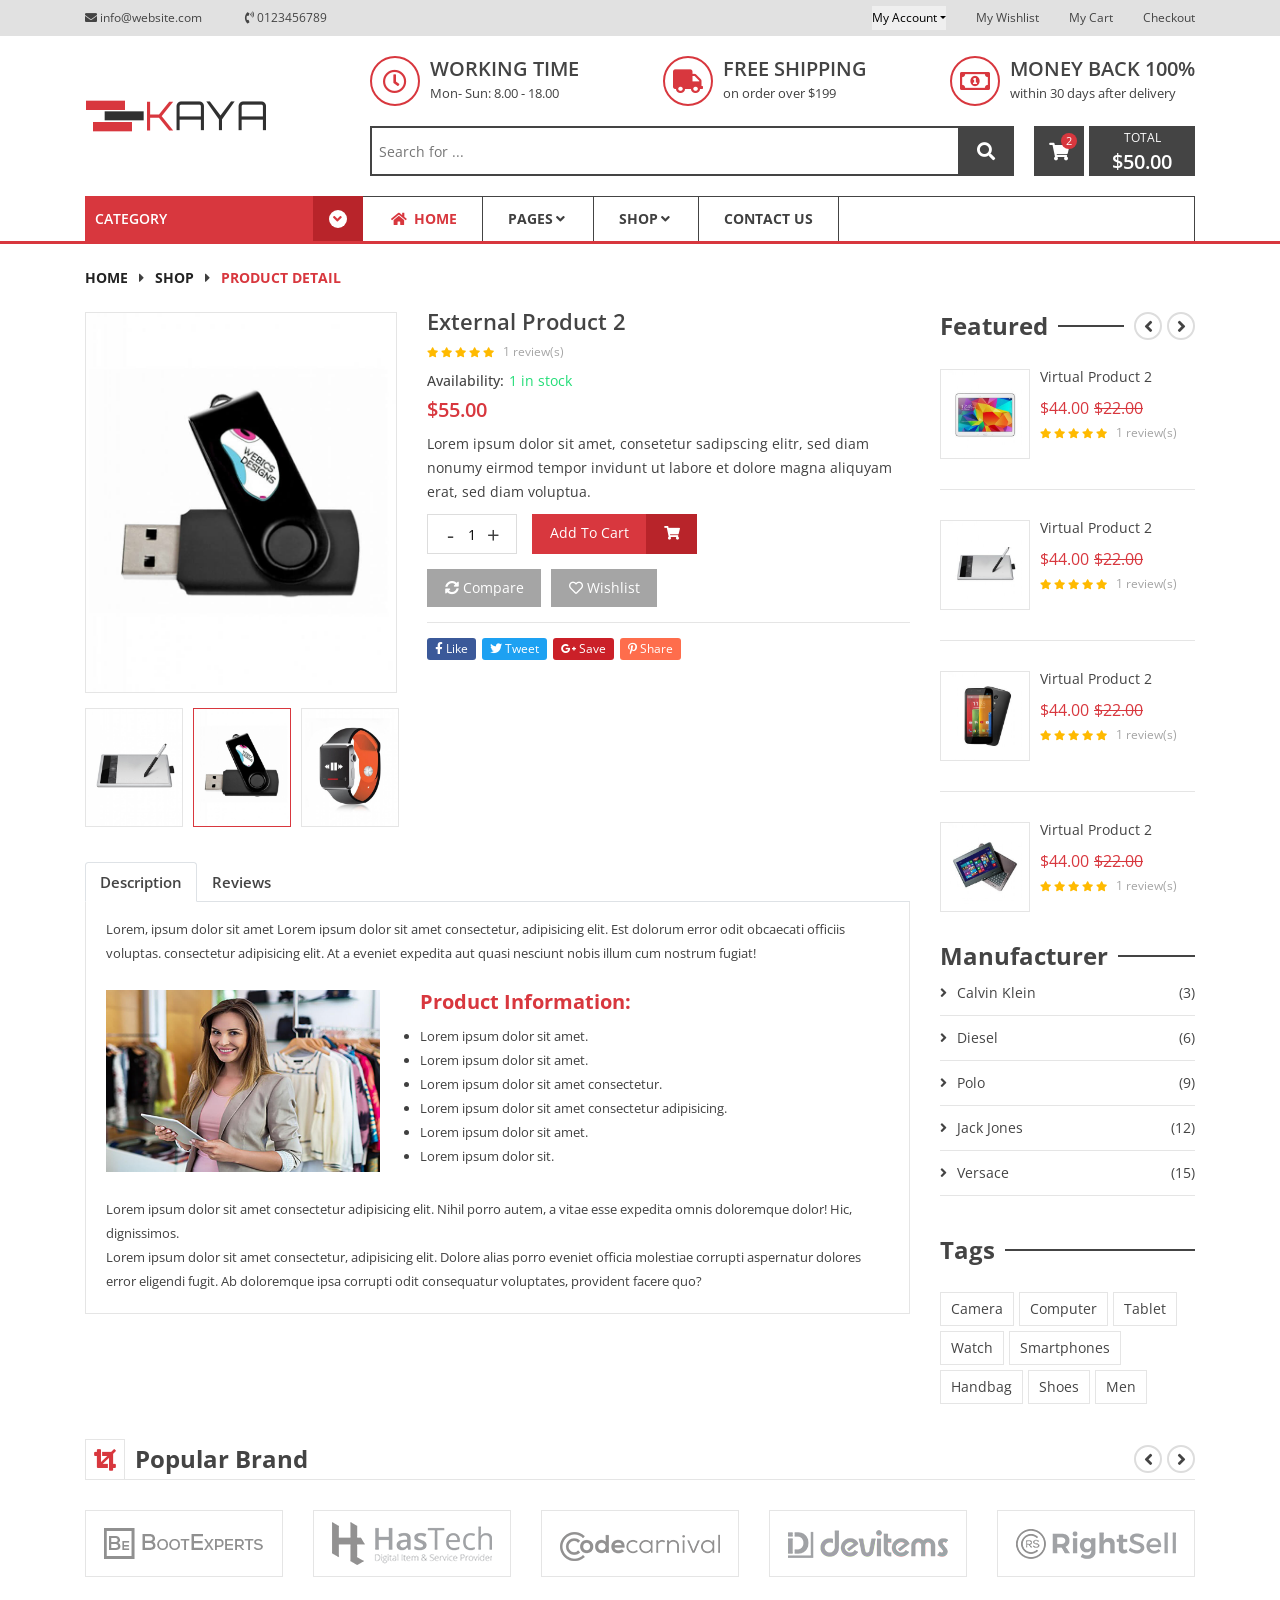
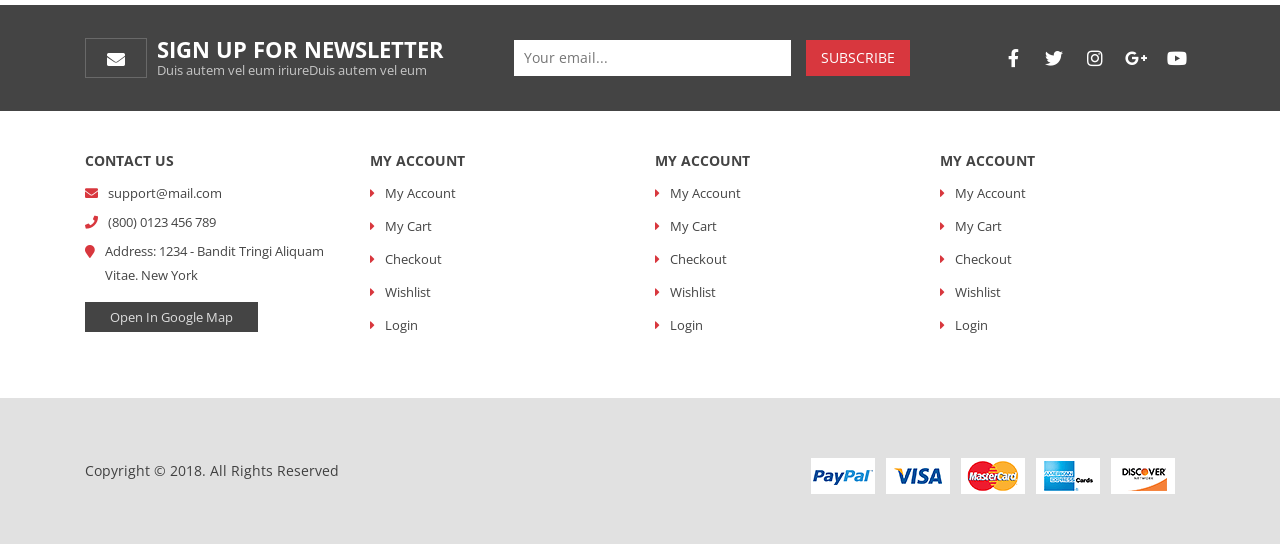
<file: templates/kaya/product-detail.html>
<!DOCTYPE html>
<html lang="en">
<head>
   <meta charset="UTF-8">
   <meta name="viewport" content="width=device-width, initial-scale=1, shrink-to-fit=no">
   <title>Aquila - HTML Template</title>
   <!-- font awesome -->
   <link rel="stylesheet" href="https://use.fontawesome.com/releases/v5.2.0/css/all.css">
   <!-- styles -->
   <link rel="stylesheet" href="assets/css/bootstrap.min.css">
   <link rel="stylesheet" href="assets/css/slick.css">
   <link rel="stylesheet" href="assets/css/animate.css">
   <link rel="stylesheet" href="assets/css/jquery-ui.min.css">
   <link rel="stylesheet" href="assets/css/nice-select.css">
   <link rel="stylesheet" href="assets/css/style.css">
</head>
<body>
<!-- header -->
<header class="header">
   <!-- header top -->
   <div class="header-top">
      <div class="container">
         <div class="row align-items-center justify-content-center ">
            <!-- header contacts -->
            <div class="col-md-6">
               <ul class="h-top-contacts">
                  <li>
                     <i class="fas fa-envelope"></i>
                     <span>info@website.com</span>
                  </li>
                  <li>
                     <i class="fas fa-phone-volume"></i>
                     <span>0123456789</span>
                  </li>
               </ul>
            </div>
            <!-- account links -->
            <div class="col-md-6">
               <ul class="account-links">
                  <li class="acc-link-item dropdown">
                     <button type="button"data-toggle="dropdown" class="dropdown-toggle">My Account</button>
                     <ul class="dropdown-menu my-acc-dropdown">
                        <li><a href="my-account.html">my account</a></li>
                        <li><a href="login-register.html">login</a></li>
                        <li><a href="login-register.html">register</a></li>
                     </ul>
                  </li>
                  <li class="acc-link-item"><a href="wishlist.html">My Wishlist</a></li>
                  <li class="acc-link-item"><a href="cart.html">My Cart</a></li>
                  <li class="acc-link-item"><a href="checkout.html">Checkout</a></li>
               </ul>
            </div>
         </div>
      </div>
   </div>
   <!-- header middle area -->
   <div class="header-middle">
      <div class="container">
         <div class="row align-items-center">
            <!-- logo -->
            <div class="col-lg-3 d-flex justify-content-center justify-content-lg-start">
               <a href="index.html" class="logo-header">
                  <img src="assets/image/logo-demo.png" alt="">
               </a>
            </div>
            <div class="col-lg-9">
               <!-- shipping info -->
               <ul class="shipping-info d-none d-md-flex">
                  <li class="shipping-info-item">
                     <div class="sii-icon"><i class="far fa-clock"></i></div>
                     <div class="sii-content">
                        <h5>working time</h5>
                        <span>Mon- Sun: 8.00 - 18.00</span>
                     </div>
                  </li>
                  <li class="shipping-info-item">
                     <div class="sii-icon"><i class="fas fa-truck"></i></div>
                     <div class="sii-content">
                        <h5>free shipping</h5>
                        <span>on order over $199</span>
                     </div>
                  </li>
                  <li class="shipping-info-item">
                     <div class="sii-icon"><i class="far fa-money-bill-alt"></i></div>
                     <div class="sii-content">
                        <h5>money back 100%</h5>
                        <span>within 30 days after delivery</span>
                     </div>
                  </li>
               </ul>
               <!-- search from / minicart -->
               <div class="searchform-minicart">
                  <form action="#" class="search-form">
                     <input type="text" class="sf_input" placeholder="Search for ...">
                     <button type="button" class="sf_button">
                        <i class="fas fa-search"></i>
                     </button>
                  </form>
                  <!-- minicart area-->
                  <div class="minicart dropdown">
                     <div class="m__button ">
                        <button type="button" data-toggle="dropdown" data-offset="105,0" data-display="static">
                           <i class="fas fa-shopping-cart"></i>
                           <span class="items-count">2</span>
                        </button>
                        <!-- minicart dropdown -->
                        <div class="minicart-menu dropdown-menu dropdown-menu-right">
                           <div class="mm__wrap">
                              <ul class="mm__product-list">
                                 <li class="m-product">
                                    <div class="m-product__img">
                                       <img src="assets/image/minicart/cart-1.jpg" alt="">
                                    </div>
                                    <div class="m-product__info">
                                       <span class="title">
                                          <a href="product-detail.html">simple product 01</a>
                                       </span>
                                       <span class="price">$44.00</span>
                                    </div>
                                    <div class="m-product__remove"><i class="fas fa-times"></i></div>
                                 </li>
                                 <li class="m-product">
                                    <div class="m-product__img">
                                       <img src="assets/image/minicart/cart-1.jpg" alt="">
                                    </div>
                                    <div class="m-product__info">
                                       <span class="title">
                                          <a href="product-detail.html">simple product 01</a>
                                       </span>
                                       <span class="price">$44.00</span>
                                    </div>
                                    <div class="m-product__remove"><i class="fas fa-times"></i></div>
                                 </li>
                              </ul>
                              <div class="mm__total">
                                 <span class="title">subtotal:</span>
                                 <span class="total-price">$45.00</span>
                              </div>
                              <div class="mm__action">
                                 <a href="checkout.html" class="checkout-btn c-btn uppercase">checkout</a>
                              </div>
                           </div>

                        </div>
                     </div>
                     <div class="m__total">
                        <span class="title">total</span>
                        <span class="total-price">$50.00</span>
                     </div>
                  </div>
               </div>
            </div>
         </div>
      </div>
   </div>
   <!-- header bottom area -->
   <div class="header-bottom">
      <div class="container">
         <div class="row no-gutters">
            <!-- categories -->
            <div class="col-lg-3">
               <div class="categories ">
                  <button type="button" class="drop-toggle">
                     <span class="text">category</span>
                     <span class="icon">
                        <i class="fas fa-angle-down"></i>
                     </span>
                  </button>
                  <nav class="category-menu " >
                     <ul>
                        <li><a href="#"><i class="fas fa-desktop"></i>computer</a></li>
                        <li class="_dropdown">
                           <a href="#">
                              <i class="fas fa-camera"></i>
                              camera
                              <i class="fas fa-angle-right expand-btn"></i>
                           </a>
                           <ul class="_dropdown-menu">
                              <li class="column">
                                 <a href="#" class="title">smartphone</a>
                                 <ul>
                                    <li><a href="#">samsung</a></li>
                                    <li><a href="#">huawei</a></li>
                                    <li><a href="#">iphone</a></li>
                                    <li><a href="#">htc</a></li>
                                 </ul>
                              </li>
                              <li class="column">
                                 <a href="#" class="title">headphone</a>
                                 <ul>
                                    <li><a href="#">desktop headphone</a></li>
                                    <li><a href="#">mobile headphone</a></li>
                                    <li><a href="#">wireless headphone</a></li>
                                    <li><a href="#">LED headphone</a></li>
                                 </ul>
                              </li>
                              <li class="column">
                                 <a href="#" class="title">accessories</a>
                                 <ul>
                                    <li><a href="#">power bank</a></li>
                                    <li><a href="#">data cable</a></li>
                                    <li><a href="#">power cable</a></li>
                                    <li><a href="#">battery</a></li>
                                 </ul>
                              </li>
                              <li class="column">
                                 <a href="#" class="title">smartphones</a>
                                 <ul>
                                    <li><a href="#">samsung</a></li>
                                    <li><a href="#">huawei</a></li>
                                    <li><a href="#">iphone</a></li>
                                    <li><a href="#">htc</a></li>
                                 </ul>
                              </li>
                           </ul>
                        </li>
                        <li class="_dropdown">
                           <a href="#">
                              <i class="fas fa-book"></i>
                              smartphones
                              <i class="fas fa-angle-right expand-btn"></i>
                           </a>
                           <ul class="_dropdown-menu">
                              <li class="column">
                                 <a href="#" class="title">smartphone</a>
                                 <ul>
                                    <li><a href="#">samsung</a></li>
                                    <li><a href="#">huawei</a></li>
                                    <li><a href="#">iphone</a></li>
                                    <li><a href="#">htc</a></li>
                                 </ul>
                              </li>
                              <li class="column">
                                 <a href="#" class="title">headphone</a>
                                 <ul>
                                    <li><a href="#">desktop headphone</a></li>
                                    <li><a href="#">mobile headphone</a></li>
                                    <li><a href="#">wireless headphone</a></li>
                                    <li><a href="#">LED headphone</a></li>
                                 </ul>
                              </li>
                              <li class="column">
                                 <a href="#" class="title">accessories</a>
                                 <ul>
                                    <li><a href="#">power bank</a></li>
                                    <li><a href="#">data cable</a></li>
                                    <li><a href="#">power cable</a></li>
                                    <li><a href="#">battery</a></li>
                                 </ul>
                              </li>
                              <li class="column">
                                 <a href="#" class="title">smartphones</a>
                                 <ul>
                                    <li><a href="#">samsung</a></li>
                                    <li><a href="#">huawei</a></li>
                                    <li><a href="#">iphone</a></li>
                                    <li><a href="#">htc</a></li>
                                 </ul>
                              </li>
                           </ul>
                        </li>
                        <li><a href="#"><i class="far fa-clock"></i>watch</a></li>
                        <li><a href="#"><i class="fas fa-laptop"></i>electronic</a></li>
                        <li><a href="#"><i class="fas fa-tablet-alt"></i>tablet</a></li>
                        <li><a href="#"><i class="fas fa-book-reader"></i>books</a></li>
                        <li><a href="#"><i class="fas fa-microchip"></i>microchip</a></li>
                        <li><a href="#"><i class="fas fa-bullhorn"></i>bullhorn</a></li>
                     </ul>
                  </nav>
               </div>
            </div>
            <!-- main nav menu -->
            <div class="col-lg-9">
               <nav class="nav-menu">
                  <ul>
                     <!-- menu item 1 -->
                     <li class="active">
                        <a href="index.html">
                           <i class="fas fa-home"></i>
                           home
                        </a>
                     </li>
                     <!-- menu item 2 -->
                     <li class="static">
                        <a href="#">pages<i class="fas fa-angle-down"></i></a>
                        <ul class="drop-menu drop-menu--mega">
                           <li class="column">
                              <ul>
                                 <a href="#">column 1</a>
                                 <li>
                                    <ul>
                                       <li><a href="shop.html">shop page</a></li>
                                       <li><a href="product-detail.html">product details</a></li>
                                    </ul>   
                                 </li>
                              </ul>
                           </li>
                           <li class="column">
                              <ul>
                                 <a href="#">column 2</a>
                                 <li>
                                    <ul>
                                       <li><a href="cart.html">cart</a></li>
                                       <li><a href="checkout.html">checkout</a></li>
                                       <li><a href="compare.html">compare</a></li>
                                       <li><a href="wishlist.html">wishlist</a></li>
                                    </ul>
                                 </li>
                              </ul>
                           </li>
                           <li class="column">
                              <ul>
                                 <a href="#">column 3</a>
                                 <li>
                                    <ul>
                                       <li><a href="about-us.html">about us</a></li>
                                       <li><a href="contacts.html">contacts</a></li>
                                    </ul>
                                 </li>
                              </ul>
                           </li>
                           <li class="column">
                              <ul>
                                 <a href="#">column 4</a>
                                 <li>
                                    <ul>
                                       <li><a href="my-account.html">my account</a></li>
                                       <li><a href="login-register.html">login - register</a></li>
                                    </ul>
                                 </li>
                              </ul>
                           </li>
                           
                        </ul>
                     </li>
                     <!-- menu item 3 -->
                     <li>
                        <a href="shop.html">shop<i class="fas fa-angle-down"></i></a>
                        <ul class="drop-menu">
                           <li>
                              <a href="shop.html">shop</i></a>
                           </li>
                           <li>
                              <a href="product-detail.html">product details</i></a>
                           </li>
                        </ul>
                     </li>
                     <!-- menu item 4 -->
                     <li><a href="contacts.html">contact us</a></li>
                  </ul>
               </nav>
            </div>
            <!-- mobile nav menu -->
            <div class="col-12 d-lg-none">
               <div class="mobile-menu-container">
                  <div class="mobile-nav">
                     <div class="title">menu</div>
                     <div class="mobile-menu-btn"><i class="fas fa-bars"></i></div>
                  </div>
                  <nav class="mobile-nav-menu"></nav>
               </div>
            </div>
         </div>
      </div>
   </div>
</header>
<!-- breadcrumb -->
<div class="breadcrumb-area">
      <div class="container">
         <div class="l-breadcrumb-wrap">
            <nav >
               <ul class="c-breadcrumb">
                  <li class="c-breadcrumb_item"><a href="index.html">home</a></li>
                  <li class="c-breadcrumb_item"><a href="shop.html">shop</a></li>
                  <li class="c-breadcrumb_item active">product detail</li>
               </ul>
            </nav>
         </div>
      </div>
   </div>
<!-- section main -->
<section class="section">
   <div class="container">
      <div class="row">
         <!-- main content -->
         <div class="col-lg-9">
            <main class="main l-shop-main">
               <!-- product info -->
               <div class="product product--style4">
                  <div class="product_thumb">
                     <ul class="product_slider-primary slider-style5">
                        <li class="slider-style5-item ">
                           <img src="assets/image/product-big/product-details-img1.jpg" alt="">
                        </li>
                        <li class="slider-style5-item">
                           <img src="assets/image/product-big/product-details-img2.jpg" alt="">
                        </li>
                        <li class="slider-style5-item">
                           <img src="assets/image/product-big/product-details-img3.jpg" alt="">
                        </li>
                        <li class="slider-style5-item">
                           <img src="assets/image/product-big/product-details-img4.jpg" alt="">
                        </li>
                     </ul>
                     <ul class="product_slider-secondary slider-style6">
                        <li class="slider-style6-item">
                           <img src="assets/image/product-big/product-details-img1.jpg" alt="">
                        </li>
                        <li class="slider-style6-item">
                           <img src="assets/image/product-big/product-details-img2.jpg" alt="">
                        </li>
                        <li class="slider-style6-item">
                           <img src="assets/image/product-big/product-details-img3.jpg" alt="">
                        </li>
                        <li class="slider-style6-item">
                           <img src="assets/image/product-big/product-details-img4.jpg" alt="">
                        </li>
                     </ul>
                  </div>
                  <div class="product_info">
                     <h3 class="product_title">external product 2</h3>
                     <div class="product_review">
                        <span class="icons">
                           <i class="fas fa-star"></i>
                           <i class="fas fa-star"></i>
                           <i class="fas fa-star"></i>
                           <i class="fas fa-star"></i>
                           <i class="fas fa-star"></i>
                        </span>
                        <span class="text">1 review(s)</span>
                     </div>
                     <div class="product_availability">
                        <span class="text">availability: </span>
                        <div class="status">1 in stock</div>
                     </div>
                     <div class="product_price">$55.00</div>
                     <p class="product_text">
                        Lorem ipsum dolor sit amet, consetetur sadipscing elitr, sed diam nonumy eirmod tempor invidunt ut labore et dolore magna aliquyam erat, sed diam voluptua.
                     </p>
                     <div class="l-quantity-wrap">
                        <div class="c-quantity js-quantity">
                           <button class="c-quantity_remove c-quantity_btn">-</button>
                           <input type="text" class="c-quantity_value" value="1">
                           <button class="c-quantity_add c-quantity_btn">+</button>
                        </div>
                        <a href="#" class="l-btn-group">
                           <span class="c-btn c-btn--primary">add to cart</span>
                           <i class="fas fa-shopping-cart c-btn c-btn--red"></i>
                        </a>
                     </div>
                     <div class="l-action-wrap">
                        <a href="#" class="c-btn c-btn--gray">
                           <i class="fas fa-sync-alt"></i>
                           compare
                        </a>
                        <a href="#" class="c-btn c-btn--gray">
                           <i class="far fa-heart"></i>
                           wishlist
                        </a>
                     </div>
                     <div class="l-share-links">
                        <a href="" class="facebook"><i class="fab fa-facebook-f"></i>
                           like
                        </a>
                        <a href="" class="twitter"><i class="fab fa-twitter"></i>
                           tweet
                        </a>
                        <a href="" class="google"><i class="fab fa-google-plus-g"></i>
                           save
                        </a>
                        <a href="" class="pinterest"><i class="fab fa-pinterest-p"></i>
                           share
                        </a>
                     </div>
                  </div>
               </div>
               <!-- product detail -->
               <div class="l-product-detail">
                  <ul class="nav nav-tabs" role="tablist">
                     <li class="nav-item">
                        <a class="nav-link active" data-toggle="tab" href="#description" role="tab" aria-selected="true">Description</a>
                     </li>
                     <li class="nav-item">
                        <a class="nav-link" data-toggle="tab" href="#reviews" role="tab" aria-selected="false">Reviews</a>
                     </li>
                  </ul>
                  <div class="tab-content">
                     <div class="tab-pane product-description fade show active" id="description" role="tabpanel">
                        <p class="text-1">
                           Lorem, ipsum dolor sit amet Lorem ipsum dolor sit amet consectetur, adipisicing elit. Est dolorum error odit obcaecati officiis voluptas. consectetur adipisicing elit. At a eveniet expedita aut quasi nesciunt nobis illum cum nostrum fugiat!
                        </p>
                        <div class="detail">
                           <div class="detail_thumb">
                              <img src="assets/image/about/services.jpg" alt="">
                           </div>
                           <div class="detail_info">
                              <h3>product information:</h3>
                              <ul>
                                 <li>Lorem ipsum dolor sit amet.</li>
                                 <li>Lorem ipsum dolor sit amet.</li>
                                 <li>Lorem ipsum dolor sit amet consectetur.</li>
                                 <li>Lorem ipsum dolor sit amet consectetur adipisicing.</li>
                                 <li>Lorem ipsum dolor sit amet.</li>
                                 <li>Lorem ipsum dolor sit.</li>
                              </ul>
                           </div>
                        </div>
                        <p class="text-2">
                           Lorem ipsum dolor sit amet consectetur adipisicing elit. Nihil porro autem, a vitae esse expedita omnis doloremque dolor! Hic, dignissimos.
                        </p>
                        <p class="text-3">Lorem ipsum dolor sit amet consectetur, adipisicing elit. Dolore alias porro eveniet officia molestiae corrupti aspernatur dolores error eligendi fugit. Ab doloremque ipsa corrupti odit consequatur voluptates, provident facere quo?</p>
                     </div>
                     <div class="tab-pane fade" id="reviews" role="tabpanel">
                        <div class="l-review-wrap">
                           <!-- review -->
                           <div class="review">
                              <h5 class="review_title">1 review for simple product 2</h5>
                              <div class="c-comment">
                                 <div class="c-comment_avatar">
                                    <img src="assets/image/about/avatar.jpg" alt="">
                                 </div>
                                 <div class="c-comment_info">
                                    <div class="c-comment_rating">
                                       <span class="good"><i class="fas fa-star"></i></span>
                                       <span class="good"><i class="fas fa-star"></i></span>
                                       <span class="good"><i class="fas fa-star"></i></span>
                                       <span class="good"><i class="fas fa-star"></i></span>
                                       <span class="bad"><i class="fas fa-star"></i></span>
                                    </div>
                                    <div class="c-comment_author">
                                       <span class="name">admin</span>
                                       <span>-</span>
                                       <span class="date">30 Nov, 2018</span>
                                    </div>
                                    <div class="c-comment_text">
                                       Lorem ipsum dolor sit amet consectetur adipisicing elit. Ratione eveniet ipsam itaque quo, dolores magni!
                                    </div>
                                 </div>
                              </div>
                           </div>
                           <!-- comment form -->
                           <form action="#" class="c-review-form">
                              <div class="form-group">
                                 <label class="col-form-label">
                                    <span class="text-danger">*</span>
                                    Your Name
                                 </label>
                                 <input type="text" class="form-control" required>
                              </div>
                              <div class="form-group">
                                 <label class="col-form-label">
                                    <span class="text-danger">*</span>
                                    Your Email
                                 </label>
                                 <input type="text" class="form-control" required>
                              </div>
                              <div class="form-group">
                                 <label class="col-form-label">
                                    <span class="text-danger">*</span>
                                    Your Review
                                 </label>
                                 <textarea class="form-control" required></textarea>
                                 <div class="note-text">
                                    <span class="text-danger">Note: </span>
                                    HTML is not translated!
                                 </div>
                              </div>
                              <div class="form-group">
                                 <label class="col-form-label">
                                    <span class="text-danger">*</span>
                                    Rating
                                 </label>
                                 <span class="bad">Bad</span>
                                 <input type="radio" value="1" name="rating">
                                 <input type="radio" value="2" name="rating">
                                 <input type="radio" value="3" name="rating">
                                 <input type="radio" value="4" name="rating">
                                 <input type="radio" value="5" name="rating">
                                 <span class="good">Good</span>
                              </div>
                              <button type="submit" class="c-btn c-btn--primary c-btn--radius text-uppercase">continue</button>
                           </form>
                        </div>
                     </div>
                  </div>
               </div>
            </main>
         </div>
         <!-- sidebar -->
         <div class="col-lg-3">
            <aside class="sidebar sidebar--product-detail">
               <!-- widget featured -->
               <aside class="widget">
                  <div class="widget_header">
                     <h3>featured</h3>
                     <div class="line"></div>
                     <div class="slider-arrows"></div>
                  </div>
                  <div class="product-slider slider-style1">
                     <!-- product list group -->
                     <ul class="product-list">
                        <!-- product item 1 -->
                        <li class="product product--style2">
                           <div class="product_image">
                              <a href="#"><img src="assets/image/product/product-img5.jpg" alt=""></a>
                           </div>
                           <div class="product_info">
                              <h4 class="product_title"><a href="#">virtual product 2</a></h4>
                              <div class="price-group">
                                 <div class="product_price">$44.00</div>
                                 <div class="product_sale">$22.00</div>
                              </div>
                              <div class="product_review">
                                 <span class="icons">
                                    <i class="fas fa-star"></i>
                                    <i class="fas fa-star"></i>
                                    <i class="fas fa-star"></i>
                                    <i class="fas fa-star"></i>
                                    <i class="fas fa-star"></i>
                                 </span>
                                 <span class="text">1 review(s)</span>
                              </div>
                           </div>
                        </li>
                        <!-- product item 2 -->
                        <li class="product product--style2">
                           <div class="product_image">
                              <a href="#"><img src="assets/image/product/product-img6.jpg" alt=""></a>
                           </div>
                           <div class="product_info">
                              <h4 class="product_title"><a href="#">virtual product 2</a></h4>
                              <div class="price-group">
                                 <div class="product_price">$44.00</div>
                                 <div class="product_sale">$22.00</div>
                              </div>
                              <div class="product_review">
                                 <span class="icons">
                                    <i class="fas fa-star"></i>
                                    <i class="fas fa-star"></i>
                                    <i class="fas fa-star"></i>
                                    <i class="fas fa-star"></i>
                                    <i class="fas fa-star"></i>
                                 </span>
                                 <span class="text">1 review(s)</span>
                              </div>
                           </div>
                        </li>
                        <!-- product item 3 -->
                        <li class="product product--style2">
                           <div class="product_image">
                              <a href="#"><img src="assets/image/product/product-img10.jpg" alt=""></a>
                           </div>
                           <div class="product_info">
                              <h4 class="product_title"><a href="#">virtual product 2</a></h4>
                              <div class="price-group">
                                 <div class="product_price">$44.00</div>
                                 <div class="product_sale">$22.00</div>
                              </div>
                              <div class="product_review">
                                 <span class="icons">
                                    <i class="fas fa-star"></i>
                                    <i class="fas fa-star"></i>
                                    <i class="fas fa-star"></i>
                                    <i class="fas fa-star"></i>
                                    <i class="fas fa-star"></i>
                                 </span>
                                 <span class="text">1 review(s)</span>
                              </div>
                           </div>
                        </li>
                        <!-- product item 4 -->
                        <li class="product product--style2">
                           <div class="product_image">
                              <a href="#"><img src="assets/image/product/product-img12.jpg" alt=""></a>
                           </div>
                           <div class="product_info">
                              <h4 class="product_title"><a href="#">virtual product 2</a></h4>
                              <div class="price-group">
                                 <div class="product_price">$44.00</div>
                                 <div class="product_sale">$22.00</div>
                              </div>
                              <div class="product_review">
                                 <span class="icons">
                                    <i class="fas fa-star"></i>
                                    <i class="fas fa-star"></i>
                                    <i class="fas fa-star"></i>
                                    <i class="fas fa-star"></i>
                                    <i class="fas fa-star"></i>
                                 </span>
                                 <span class="text">1 review(s)</span>
                              </div>
                           </div>
                        </li>
                     </ul>
                     <!-- product list group -->
                     <ul class="product-list">
                        <!-- product item 1 -->
                        <li class="product product--style2">
                           <div class="product_image">
                              <a href="#"><img src="assets/image/product/product-img1.jpg" alt=""></a>
                           </div>
                           <div class="product_info">
                              <h4 class="product_title"><a href="#">virtual product 2</a></h4>
                              <div class="price-group">
                                 <div class="product_price">$44.00</div>
                                 <div class="product_sale">$22.00</div>
                              </div>
                              <div class="product_review">
                                 <span class="icons">
                                    <i class="fas fa-star"></i>
                                    <i class="fas fa-star"></i>
                                    <i class="fas fa-star"></i>
                                    <i class="fas fa-star"></i>
                                    <i class="fas fa-star"></i>
                                 </span>
                                 <span class="text">1 review(s)</span>
                              </div>
                           </div>
                        </li>
                        <!-- product item 2 -->
                        <li class="product product--style2">
                           <div class="product_image">
                              <a href="#"><img src="assets/image/product/product-img2.jpg" alt=""></a>
                           </div>
                           <div class="product_info">
                              <h4 class="product_title"><a href="#">virtual product 2</a></h4>
                              <div class="price-group">
                                 <div class="product_price">$44.00</div>
                                 <div class="product_sale">$22.00</div>
                              </div>
                              <div class="product_review">
                                 <span class="icons">
                                    <i class="fas fa-star"></i>
                                    <i class="fas fa-star"></i>
                                    <i class="fas fa-star"></i>
                                    <i class="fas fa-star"></i>
                                    <i class="fas fa-star"></i>
                                 </span>
                                 <span class="text">1 review(s)</span>
                              </div>
                           </div>
                        </li>
                        <!-- product item 3 -->
                        <li class="product product--style2">
                           <div class="product_image">
                              <a href="#"><img src="assets/image/product/product-img3.jpg" alt=""></a>
                           </div>
                           <div class="product_info">
                              <h4 class="product_title"><a href="#">virtual product 2</a></h4>
                              <div class="price-group">
                                 <div class="product_price">$44.00</div>
                                 <div class="product_sale">$22.00</div>
                              </div>
                              <div class="product_review">
                                 <span class="icons">
                                    <i class="fas fa-star"></i>
                                    <i class="fas fa-star"></i>
                                    <i class="fas fa-star"></i>
                                    <i class="fas fa-star"></i>
                                    <i class="fas fa-star"></i>
                                 </span>
                                 <span class="text">1 review(s)</span>
                              </div>
                           </div>
                        </li>
                        <!-- product item 4 -->
                        <li class="product product--style2">
                           <div class="product_image">
                              <a href="#"><img src="assets/image/product/product-img4.jpg" alt=""></a>
                           </div>
                           <div class="product_info">
                              <h4 class="product_title"><a href="#">virtual product 2</a></h4>
                              <div class="price-group">
                                 <div class="product_price">$44.00</div>
                                 <div class="product_sale">$22.00</div>
                              </div>
                              <div class="product_review">
                                 <span class="icons">
                                    <i class="fas fa-star"></i>
                                    <i class="fas fa-star"></i>
                                    <i class="fas fa-star"></i>
                                    <i class="fas fa-star"></i>
                                    <i class="fas fa-star"></i>
                                 </span>
                                 <span class="text">1 review(s)</span>
                              </div>
                           </div>
                        </li>
                     </ul>
                  </div>
               </aside>
               <!-- widget brand filter -->
               <div class="widget">
                  <div class="widget_header sidebar_widget-header">
                     <h3>manufacturer</h3>
                     <div class="line"></div>
                  </div>
                  <div class="widget_body">
                     <ul>
                        <li class="widget_item">
                           <a href="#">
                              <i class="fas fa-angle-right"></i>calvin klein
                              <span>(3)</span>
                           </a>
                        </li>
                        <li class="widget_item">
                           <a href="#">
                              <i class="fas fa-angle-right"></i>diesel
                              <span>(6)</span>
                           </a>
                        </li>
                        <li class="widget_item">
                           <a href="#">
                              <i class="fas fa-angle-right"></i>polo
                              <span>(9)</span>
                           </a>
                        </li>
                        <li class="widget_item">
                           <a href="#">
                              <i class="fas fa-angle-right"></i>jack jones
                              <span>(12)</span>
                           </a>
                        </li>
                        <li class="widget_item">
                           <a href="#">
                              <i class="fas fa-angle-right"></i>versace
                              <span>(15)</span>
                           </a>
                        </li>
                     </ul>
                  </div>
               </div>
               <!-- widget tags -->
               <div class="widget">
                  <div class="widget_header">
                     <h3>tags</h3>
                     <div class="line"></div>
                  </div>
                  <div class="widget_body">
                     <div class="c-tags">
                        <ul class="c-tags_list">
                           <li class="c-tags_list-item">
                              <a href="#" class="c-tags_link">camera</a>
                           </li>
                           <li class="c-tags_list-item">
                              <a href="#" class="c-tags_link">computer</a>
                           </li>
                           <li class="c-tags_list-item">
                              <a href="#" class="c-tags_link">tablet</a>
                           </li>
                           <li class="c-tags_list-item">
                              <a href="#" class="c-tags_link">watch</a>
                           </li>
                           <li class="c-tags_list-item">
                              <a href="#" class="c-tags_link">smartphones</a>
                           </li>
                           <li class="c-tags_list-item">
                              <a href="#" class="c-tags_link">handbag</a>
                           </li>
                           <li class="c-tags_list-item">
                              <a href="#" class="c-tags_link">shoes</a>
                           </li>
                           <li class="c-tags_list-item">
                              <a href="#" class="c-tags_link">men</a>
                           </li>
                        </ul>
                     </div>
                  </div>
               </div>
            </aside>
         </div>
      </div>
   </div>
</section>



<!-- section brands -->
<section class="section-wrap">
   <div class="container">
      <section class="section section--style1 section--mb">
         <div class="section_header">
            <div class="section_icon">
               <i class="fas fa-crop"></i>
            </div>
            <h3 class="section_title">popular brand</h3>
            <div class="slider-arrows"></div>
         </div>
         <ul class="brand-list slider-style3 slider-padding">
            <li class="brand-item">
               <a href="#">
                  <img src="assets/image/brand/br1.png" alt="">
               </a>
            </li>
            <li class="brand-item">
               <a href="#">
                  <img src="assets/image/brand/br2.png" alt="">
               </a>
            </li>
            <li class="brand-item">
               <a href="#">
                  <img src="assets/image/brand/br3.png" alt="">
               </a>
            </li>
            <li class="brand-item">
               <a href="#">
                  <img src="assets/image/brand/br4.png" alt="">
               </a>
            </li>
            <li class="brand-item">
               <a href="#">
                  <img src="assets/image/brand/br5.png" alt="">
               </a>
            </li>
            <li class="brand-item">
               <a href="#">
                  <img src="assets/image/brand/br6.png" alt="">
               </a>
            </li>
         </ul>
      </section>
   </div>
</section>
<!-- footer -->
<footer class="footer">
   <!-- footer top area -->
   <div class="footer_top ">
      <div class="container">
         <div class="row align-items-center">
            <div class="col-lg-9">
               <div class="newsletter-wrap">
                  <div class="newsletter">
                     <div class="newsletter_icon">
                        <i class="fas fa-envelope"></i>
                     </div>
                     <div class="newsletter_text">
                        <h3 class="newsletter_title">sign up for newsletter</h3>
                        <p class="newsletter_p">
                           Duis autem vel eum iriureDuis autem vel eum
                        </p>
                     </div>
                  </div>
                  <div class="subscribe-form-wrap">
                     <form action="#" class="subscribe-form">
                        <input type="text" class="subscribe-form_input" placeholder="Your email...">
                        <button type="submit" class="subscribe-form_btn">subscribe</button>
                     </form>
                  </div>
               </div>
            </div>
            <div class="col-lg-3">
               <div class="social-link">
                  <ul>
                     <li class="social-link_item">
                        <a href=""><i class="fab fa-facebook-f"></i></a>
                     </li>
                     <li class="social-link_item">
                        <a href="#"><i class="fab fa-twitter"></i></a>
                     </li>
                     <li class="social-link_item">
                        <a href="#"><i class="fab fa-instagram"></i></a>
                     </li>
                     <li class="social-link_item">
                        <a href="#"><i class="fab fa-google-plus-g"></i></a>
                     </li>
                     <li class="social-link_item">
                        <a href=""><i class="fab fa-youtube"></i></a>
                     </li>
                  </ul>
               </div>
            </div>
         </div>
         
         <div class="section-subscribe">
            
         </div>
      </div>
   </div>
   <!-- footer middle area -->
   <div class="footer_middle">
      <div class="container">
         <div class="row">
            <div class="col-md-3 col-sm-6">
               <div class="footer-widget">
                  <h4 class="fw__title">contact us</h4>
                  <ul class="fw__contact-list">
                     <li class="fw__contact-item">
                        <i class="fas fa-envelope"></i>
                        <span>support@mail.com</span>
                     </li>
                     <li class="fw__contact-item">
                        <i class="fas fa-phone"></i>
                        <span>(800) 0123 456 789</span>
                     </li>
                     <li class="fw__contact-item">
                        <i class="fas fa-map-marker"></i>
                        <span>Address: 1234 - Bandit Tringi Aliquam Vitae. New York</span>
                     </li>
                  </ul>
                  <a href="#" class="fw__map-btn">open in google map</a>
               </div>
            </div>
            <div class="col-md-3 col-sm-6">
               <div class="footer-widget">
                  <h4 class="fw__title">my account</h4>
                  <ul class="fw__link-list">
                     <li class="fw__link-item"><a href="">my account</a></li>
                     <li class="fw__link-item"><a href="">my cart</a></li>
                     <li class="fw__link-item"><a href="">checkout</a></li>
                     <li class="fw__link-item"><a href="">wishlist</a></li>
                     <li class="fw__link-item"><a href="">login</a></li>
                  </ul>
               </div>
            </div>
            <div class="col-md-3 col-sm-6">
               <div class="footer-widget">
                  <h4 class="fw__title">my account</h4>
                  <ul class="fw__link-list">
                     <li class="fw__link-item"><a href="">my account</a></li>
                     <li class="fw__link-item"><a href="">my cart</a></li>
                     <li class="fw__link-item"><a href="">checkout</a></li>
                     <li class="fw__link-item"><a href="">wishlist</a></li>
                     <li class="fw__link-item"><a href="">login</a></li>
                  </ul>
               </div>
            </div>
            <div class="col-md-3 col-sm-6">
               <div class="footer-widget">
                  <h4 class="fw__title">my account</h4>
                  <ul class="fw__link-list">
                     <li class="fw__link-item"><a href="">my account</a></li>
                     <li class="fw__link-item"><a href="">my cart</a></li>
                     <li class="fw__link-item"><a href="">checkout</a></li>
                     <li class="fw__link-item"><a href="">wishlist</a></li>
                     <li class="fw__link-item"><a href="">login</a></li>
                  </ul>
               </div>
            </div>
         </div>
      </div>
   </div>
   <!-- footer bottom -->
   <div class="footer_bottom">
      <div class="container">
         <div class="fb__wrap">
            <div class="copyright ">
               Copyright &copy; 2018. All Rights Reserved 
            </div>
            <div class="payment-method">
               <img src="assets/image/payment.png" alt="">
            </div>
         </div>
      </div>
   </div>
</footer>
<!-- plugins -->
<script src="assets/js/jquery-3.3.1.min.js"></script>
<script src="assets/js/bootstrap.bundle.min.js"></script>
<script src="assets/js/slick.min.js"></script>
<script src="assets/js/jquery-ui.min.js"></script>
<script src="assets/js/jquery.nice-select.min.js"></script>
<!-- main scripts -->
<script src="assets/js/main.js"></script>
</body>
</html>
</file>
<file: assets/css/style.css>
/*=============================================*/
/* Responsive HTML Templates */
/*=============================================*/
@import url("https://fonts.googleapis.com/css?family=Roboto+Slab:300,400,700");
html {
  font-size: 14px; }
  @media screen and (max-width: 1200px) {
    html {
      font-size: 13px; } }
  @media screen and (max-width: 992px) {
    html {
      font-size: 12px; } }
  @media screen and (max-width: 768px) {
    html {
      font-size: 11px; } }
  @media screen and (max-width: 576px) {
    html {
      font-size: 10px; } }

body {
  font-size: 14px;
  font-weight: 400;
  font-family: 'roboto slab', sans-serif;
  color: #404040;
  margin-bottom: 1000px; }

*,
*::before,
*::after {
  box-sizing: border-box;
  margin: 0;
  padding: 0; }

ul {
  list-style: none;
  margin: 0; }

a,
span {
  display: inline-block; }

a {
  transition: 0.3s;
  color: inherit; }
  a:hover {
    text-decoration: none;
    color: #e7543d; }

h1, h2, h3, h4, h5, h6 {
  margin: 0; }

p {
  color: #404040;
  font-size: 14px;
  margin: 0; }

img {
  vertical-align: middle;
  width: 100%; }
  img:focus {
    outline: none; }

button,
input,
textarea {
  border: none;
  outline: none;
  border-radius: 0; }
  button:focus,
  input:focus,
  textarea:focus {
    outline: none; }

button {
  cursor: pointer; }
  button:focus {
    outline: none; }

.main {
  background-color: #fafafa;
  font-family: 'arial', sans-serif; }

.author {
  font-size: 16px;
  color: #a5a5a5; }

.section {
  padding-top: 2.14286rem;
  font-weight: 300;
  text-align: left; }
  .section_title {
    color: #e7543d;
    margin-bottom: 15px;
    font-size: 2.14286rem;
    font-weight: 600; }
    @media screen and (max-width: 768px) {
      .section_title {
        font-size: 2.5rem; } }
    @media screen and (max-width: 576px) {
      .section_title {
        font-size: 1.78571rem; } }
  .section_subtitle {
    font-size: 1.71429rem;
    color: #e7543d;
    font-weight: 400;
    margin-bottom: 1.42857rem; }

.template {
  display: block;
  margin-bottom: 30px; }
  .template_thumb {
    border-radius: 5px;
    overflow: hidden;
    box-shadow: 0 0 40px rgba(0, 0, 0, 0.75);
    position: relative;
    height: 150px;
    overflow: hidden;
    display: block; }
    .template_thumb:hover .template_mask {
      opacity: 0.9; }
  .template_mask {
    position: absolute;
    content: '';
    left: 0;
    top: 0;
    width: 100%;
    height: 100%;
    background-color: #e7543d;
    transition: 0.3s;
    opacity: 0;
    color: #ffffff;
    font-size: 1.42857rem;
    font-weight: 500;
    display: flex;
    align-items: center;
    justify-content: center; }
  .template_actions {
    display: -webkit-flex;
    display: -ms-flex;
    display: flex;
    padding-top: 20px; }
  .template_btn {
    border: 1px solid #dcd8e6;
    color: #e7543d;
    border-radius: 5px;
    font-size: 15px;
    letter-spacing: 1px;
    display: block;
    padding: 5px 15px;
    user-select: none;
    opacity: 0.9; }
    .template_btn:hover {
      color: #fff;
      background-color: #e7543d;
      border-color: #e7543d; }
</file>
<file: templates/kaya/assets/css/nice-select.css>
.nice-select {
  -webkit-tap-highlight-color: transparent;
  background-color: #fff;
  border-radius: 5px;
  border: solid 1px #e8e8e8;
  box-sizing: border-box;
  clear: both;
  cursor: pointer;
  display: block;
  float: left;
  font-family: inherit;
  font-size: 14px;
  font-weight: normal;
  height: 42px;
  line-height: 40px;
  outline: none;
  padding-left: 18px;
  padding-right: 30px;
  position: relative;
  text-align: left !important;
  -webkit-transition: all 0.2s ease-in-out;
  transition: all 0.2s ease-in-out;
  -webkit-user-select: none;
     -moz-user-select: none;
      -ms-user-select: none;
          user-select: none;
  white-space: nowrap;
  width: auto; }
  .nice-select:hover {
    border-color: #dbdbdb; }
  .nice-select:active, .nice-select.open, .nice-select:focus {
    border-color: #999; }
  .nice-select:after {
    border-bottom: 2px solid #999;
    border-right: 2px solid #999;
    content: '';
    display: block;
    height: 5px;
    margin-top: -4px;
    pointer-events: none;
    position: absolute;
    right: 12px;
    top: 50%;
    -webkit-transform-origin: 66% 66%;
        -ms-transform-origin: 66% 66%;
            transform-origin: 66% 66%;
    -webkit-transform: rotate(45deg);
        -ms-transform: rotate(45deg);
            transform: rotate(45deg);
    -webkit-transition: all 0.15s ease-in-out;
    transition: all 0.15s ease-in-out;
    width: 5px; }
  .nice-select.open:after {
    -webkit-transform: rotate(-135deg);
        -ms-transform: rotate(-135deg);
            transform: rotate(-135deg); }
  .nice-select.open .list {
    opacity: 1;
    pointer-events: auto;
    -webkit-transform: scale(1) translateY(0);
        -ms-transform: scale(1) translateY(0);
            transform: scale(1) translateY(0); }
  .nice-select.disabled {
    border-color: #ededed;
    color: #999;
    pointer-events: none; }
    .nice-select.disabled:after {
      border-color: #cccccc; }
  .nice-select.wide {
    width: 100%; }
    .nice-select.wide .list {
      left: 0 !important;
      right: 0 !important; }
  .nice-select.right {
    float: right; }
    .nice-select.right .list {
      left: auto;
      right: 0; }
  .nice-select.small {
    font-size: 12px;
    height: 36px;
    line-height: 34px; }
    .nice-select.small:after {
      height: 4px;
      width: 4px; }
    .nice-select.small .option {
      line-height: 34px;
      min-height: 34px; }
  .nice-select .list {
    background-color: #fff;
    border-radius: 5px;
    box-shadow: 0 0 0 1px rgba(68, 68, 68, 0.11);
    box-sizing: border-box;
    margin-top: 4px;
    opacity: 0;
    overflow: hidden;
    padding: 0;
    pointer-events: none;
    position: absolute;
    top: 100%;
    left: 0;
    -webkit-transform-origin: 50% 0;
        -ms-transform-origin: 50% 0;
            transform-origin: 50% 0;
    -webkit-transform: scale(0.75) translateY(-21px);
        -ms-transform: scale(0.75) translateY(-21px);
            transform: scale(0.75) translateY(-21px);
    -webkit-transition: all 0.2s cubic-bezier(0.5, 0, 0, 1.25), opacity 0.15s ease-out;
    transition: all 0.2s cubic-bezier(0.5, 0, 0, 1.25), opacity 0.15s ease-out;
    z-index: 9; }
    .nice-select .list:hover .option:not(:hover) {
      background-color: transparent !important; }
  .nice-select .option {
    cursor: pointer;
    font-weight: 400;
    line-height: 40px;
    list-style: none;
    min-height: 40px;
    outline: none;
    padding-left: 18px;
    padding-right: 29px;
    text-align: left;
    -webkit-transition: all 0.2s;
    transition: all 0.2s; }
    .nice-select .option:hover, .nice-select .option.focus, .nice-select .option.selected.focus {
      background-color: #f6f6f6; }
    .nice-select .option.selected {
      font-weight: bold; }
    .nice-select .option.disabled {
      background-color: transparent;
      color: #999;
      cursor: default; }

.no-csspointerevents .nice-select .list {
  display: none; }

.no-csspointerevents .nice-select.open .list {
  display: block; }
</file>
<file: templates/kaya/assets/css/style.css>
/*=============================================*/

/* Kaya - eCommerce HTML Template */

/*=============================================*/

@import url("https://fonts.googleapis.com/css?family=Open+Sans:300,300i,400,400i,600,700,800");

html {
  font-size: 14px;
}

body {
  font-size: 14px;
  font-weight: 400;
  font-family: 'open sans', sans-serif;
  color: #404040;
  line-height: 24px;
}

*,
*::before,
*::after {
  -webkit-box-sizing: border-box;
          box-sizing: border-box;
  margin: 0;
  padding: 0;
}

ul {
  list-style: none;
  margin: 0;
}

a,
span {
  display: inline-block;
}

a {
  -webkit-transition: 0.3s;
  -o-transition: 0.3s;
  transition: 0.3s;
  color: inherit;
}

a:hover {
  text-decoration: none;
  color: #d8373e;
}

h1,
h2,
h3,
h4,
h5,
h6 {
  margin: 0;
}

p {
  color: #404040;
  font-size: 14px;
  margin: 0;
}

img {
  vertical-align: middle;
  max-width: 100%;
  -webkit-transition: 0.3s;
  -o-transition: 0.3s;
  transition: 0.3s;
}

img:focus {
  outline: none;
}

button,
input,
textarea {
  border: none;
  outline: none;
  border-radius: 0;
}

button:focus,
input:focus,
textarea:focus {
  outline: none;
}

button {
  cursor: pointer;
}

button:focus {
  outline: none;
}

.container {
  max-width: 1140px;
}

.bg-gray {
  background-color: #e1e1e1;
}

.input {
  height: 50px;
}

.button {
  height: 50px;
}

.static {
  position: static !important;
}

.slick-slide:focus {
  outline: none;
}

.uppercase {
  text-transform: uppercase;
}

.table {
  white-space: nowrap;
}

.widget {
  margin-bottom: 30px;
}

.widget--bordered {
  padding: 10px;
  border: 2px solid #444;
}

.widget_header {
  display: -webkit-box;
  display: -ms-flexbox;
  display: flex;
  -webkit-box-align: center;
      -ms-flex-align: center;
          align-items: center;
  margin-bottom: 28px;
}

.widget_header h3 {
  font-size: 24px;
  color: #444444;
  font-weight: 700;
  padding-right: 10px;
  text-transform: capitalize;
}

.widget_header .line {
  -webkit-box-flex: 1;
      -ms-flex-positive: 1;
          flex-grow: 1;
  height: 2px;
  background-color: #444444;
}

.widget_header--small h3 {
  font-weight: 600;
  font-size: 22px;
}

.widget_body > ul {
  display: -webkit-box;
  display: -ms-flexbox;
  display: flex;
  -webkit-box-orient: vertical;
  -webkit-box-direction: normal;
      -ms-flex-direction: column;
          flex-direction: column;
}

.widget_item {
  border-bottom: 1px solid #e5e5e5;
  margin-bottom: 10px;
  padding-bottom: 10px;
}

.widget_item a {
  display: -webkit-box;
  display: -ms-flexbox;
  display: flex;
  -webkit-box-align: center;
      -ms-flex-align: center;
          align-items: center;
  text-transform: capitalize;
  line-height: 24px;
  font-size: 14px;
  color: #444444;
}

.widget_item a:hover {
  color: #d8373e;
}

.widget_item a i {
  margin-right: 10px;
}

.widget_item a span {
  margin-left: auto;
}

.slider-arrows {
  display: -webkit-box;
  display: -ms-flexbox;
  display: flex;
  -webkit-box-align: center;
      -ms-flex-align: center;
          align-items: center;
  padding-left: 10px;
}

.slider-arrows > div {
  width: 28px;
  height: 28px;
  border: 2px solid #ddd;
  color: #444;
  border-radius: 50%;
  font-size: 18px;
  text-align: center;
  -webkit-transition: 0.3s;
  -o-transition: 0.3s;
  transition: 0.3s;
  cursor: pointer;
}

.slider-arrows > div:not(:last-child) {
  margin-right: 5px;
}

.slider-arrows > div:hover {
  border-color: #d8373e;
  color: #d8373e;
}

.product {
  position: relative;
  overflow: hidden;
}

.product:hover img:nth-of-type(2) {
  visibility: visible;
}

.product_hot-deal {
  position: absolute;
  text-transform: uppercase;
  z-index: 10;
  top: 0;
  left: 0;
  font-size: 14px;
  width: 50px;
  height: 50px;
  line-height: 50px;
  text-align: center;
  color: #ffffff;
  border-radius: 50%;
  font-weight: 600;
  background-color: #f9af51;
}

.product_image {
  position: relative;
}

.product_image img:nth-of-type(2) {
  position: absolute;
  top: 0;
  left: 0;
  visibility: hidden;
}

.product_title {
  text-transform: capitalize;
}

.product_divider {
  background-color: #444;
  height: 2px;
  display: block;
  margin-bottom: 10px;
}

.product_price {
  color: #d8373e;
  margin-right: 5px;
  font-size: 16px;
}

.product_review .icons {
  color: #ffba00;
  font-size: 10px;
}

.product_review .text {
  color: #a5a5a5;
  font-size: 12px;
  padding-left: 5px;
}

.product_sale {
  color: #d8373e;
  font-size: 16px;
  text-decoration: line-through;
}

.product .price-group {
  display: -webkit-box;
  display: -ms-flexbox;
  display: flex;
}

.product--no-hover:hover img:nth-of-type(2) {
  visibility: hidden;
}

.product--style1:hover .product_actions {
  -webkit-transform: translateX(0);
      -ms-transform: translateX(0);
          transform: translateX(0);
  visibility: visible;
  opacity: 1;
}

.product--style1 .product_title {
  font-size: 14px;
  font-weight: 700;
  text-transform: uppercase;
  padding-bottom: 12px;
}

.product--style1 .product_price {
  font-size: 16px;
  font-weight: 700;
}

.product--style1 .product_actions {
  position: absolute;
  right: 0;
  top: 0;
  -webkit-transform: translateX(100%);
      -ms-transform: translateX(100%);
          transform: translateX(100%);
  visibility: hidden;
  opacity: 0;
  z-index: 20;
  display: -webkit-box;
  display: -ms-flexbox;
  display: flex;
  -webkit-box-orient: vertical;
  -webkit-box-direction: normal;
      -ms-flex-direction: column;
          flex-direction: column;
  -webkit-transition: 0.3s;
  -o-transition: 0.3s;
  transition: 0.3s;
}

.product--style1 .product_actions > a {
  margin-bottom: 5px;
  font-size: 14px;
  color: #ffffff;
  width: 36px;
  line-height: 36px;
  text-align: center;
  background-color: #444444;
  -webkit-transition: 0.3s;
  -o-transition: 0.3s;
  transition: 0.3s;
}

.product--style1 .product_actions > a:hover {
  background-color: #d8373e;
}

.product--style2 {
  display: -webkit-box;
  display: -ms-flexbox;
  display: flex;
  -webkit-box-align: start;
      -ms-flex-align: start;
          align-items: flex-start;
}

.product--style2 .product_image {
  -ms-flex-preferred-size: 90px;
      flex-basis: 90px;
  margin-right: 10px;
}

.product--style2 .product_image > a {
  display: block;
  border: 1px solid #e5e5e5;
}

.product--style2 .product_title {
  font-size: 14px;
  font-weight: normal;
  margin-bottom: 10px;
  color: #444;
}

.product--style3 {
  display: -webkit-box;
  display: -ms-flexbox;
  display: flex;
}

.product--style3 .product_left-content {
  position: relative;
  -ms-flex-preferred-size: 30%;
      flex-basis: 30%;
}

.product--style3 .product_left-content:hover img:nth-of-type(2) {
  visibility: visible;
}

.product--style3 .product_right-content {
  -ms-flex-preferred-size: 70%;
      flex-basis: 70%;
}

.product--style3 .product_title {
  font-size: 24px;
  line-height: 34px;
}

.product--style3 .product_divider {
  background-color: #d8373e;
  margin: 10px 0;
}

.product--style3 .product_price-group {
  color: #d8373e;
  font-size: 20px;
  display: -webkit-box;
  display: -ms-flexbox;
  display: flex;
}

.product--style3 .product_price {
  font-weight: 700;
  margin-right: 8px;
}

.product--style3 .product_sale {
  font-weight: normal;
  text-decoration: line-through;
}

.product--style3 .product_text {
  font-size: 13px;
  margin-top: 10px;
}

.product--style4 {
  display: -webkit-box;
  display: -ms-flexbox;
  display: flex;
  margin: 0 -15px;
}

.product--style4 .product_thumb {
  -ms-flex-preferred-size: 40%;
      flex-basis: 40%;
  max-width: 40%;
  padding: 0 15px;
}

.product--style4 .product_info {
  -ms-flex-preferred-size: 60%;
      flex-basis: 60%;
  max-width: 60%;
  padding: 0 15px;
}

.product--style4 .product_slider-primary {
  border: 1px solid #e5e5e5;
  margin-bottom: 15px;
}

.product--style4 .product_title {
  font-size: 22px;
  font-weight: 600;
  line-height: 26px;
  margin-top: -4px;
  margin-bottom: 5px;
  text-transform: capitalize;
  color: #444;
}

.product--style4 .product_review {
  margin-bottom: 5px;
}

.product--style4 .product_availability {
  display: -webkit-box;
  display: -ms-flexbox;
  display: flex;
  margin-bottom: 5px;
}

.product--style4 .product_availability .text {
  font-size: 14px;
  color: #444444;
  font-weight: 500;
  margin-right: 5px;
  text-transform: capitalize;
}

.product--style4 .product_availability .status {
  color: #22dd77;
  font-size: 14px;
}

.product--style4 .product_price {
  margin-bottom: 10px;
  font-size: 20px;
  font-weight: 600;
}

.product--style4 .product_text {
  font-size: 14px;
  margin-bottom: 10px;
}

.product--style4 .l-action-wrap {
  display: -webkit-box;
  display: -ms-flexbox;
  display: flex;
}

.product--style4 .l-action-wrap .c-btn:not(:last-child) {
  margin-right: 10px;
}

.product--style4 .l-action-wrap .c-btn:hover {
  background-color: #d8373e;
}

.product .l-share-links {
  margin-top: 15px;
  padding-top: 15px;
  border-top: 1px solid #e5e5e5;
  display: -webkit-box;
  display: -ms-flexbox;
  display: flex;
  -ms-flex-wrap: wrap;
      flex-wrap: wrap;
}

.product .l-share-links a {
  color: #ffffff;
  text-align: center;
  display: inline-block;
  font-size: 12px;
  line-height: 22px;
  padding: 0 8px;
  border-radius: 3px;
  text-transform: capitalize;
}

.product .l-share-links a:not(:last-child) {
  margin-right: 6px;
}

.product .l-share-links .facebook {
  background-color: #3B5999;
}

.product .l-share-links .twitter {
  background-color: #1DA1F2;
}

.product .l-share-links .google {
  background-color: #CB2028;
}

.product .l-share-links .pinterest {
  background-color: #fe6d4c;
}

.l-quantity-wrap {
  display: -webkit-box;
  display: -ms-flexbox;
  display: flex;
  margin-bottom: 15px;
}

.l-quantity-wrap .c-quantity {
  margin-right: 15px;
}

.c-quantity {
  width: 90px;
  height: 40px;
  border: 1px solid #dddddd;
  padding: 0 15px;
  display: -webkit-box;
  display: -ms-flexbox;
  display: flex;
  -webkit-box-align: center;
      -ms-flex-align: center;
          align-items: center;
  -webkit-box-pack: center;
      -ms-flex-pack: center;
          justify-content: center;
}

.c-quantity button {
  display: block;
  width: 15px;
  height: 100%;
  text-align: center;
  font-size: 22px;
  color: #404040;
  background-color: transparent;
}

.c-quantity button:hover {
  color: #d8373e;
}

.c-quantity_value {
  width: 28px;
  height: 100%;
  text-align: center;
  pointer-events: none;
}

.slick-initialized .slick-slide:focus {
  outline: none;
}

.slick-arrow--style1 {
  position: absolute;
  top: 50%;
  -webkit-transform: translateY(-50%);
      -ms-transform: translateY(-50%);
          transform: translateY(-50%);
  z-index: 10;
  width: 36px;
  height: 36px;
  line-height: 36px;
  font-size: 20px;
  text-align: center;
  background-color: #fff;
  border: 1px solid #e5e5e5;
  border-radius: 5px;
  visibility: hidden;
  opacity: 0;
  -webkit-transition: 0.3s;
  -o-transition: 0.3s;
  transition: 0.3s;
}

.slick-arrow--style1:hover {
  background-color: #d8373e;
  color: #fff;
  border-color: transparent;
}

.slick-arrow.slick-prev {
  left: 10px;
}

.slick-arrow.slick-next {
  right: 10px;
}

.slider-style5:hover .slick-arrow {
  visibility: visible;
  opacity: 1;
}

.slider-style6-item {
  border: 1px solid #e5e5e5;
  margin: 0 5px;
}

.slider-style6-item.slick-current {
  border-color: #d8373e;
}

.slider-style6 .slick-list {
  margin: 0 -5px;
}

.slider-style6:hover .slick-arrow {
  visibility: visible;
  opacity: 1;
}

.slider-style6 .slick-arrow--style1 {
  width: 30px;
  height: 30px;
  line-height: 30px;
}

.slider-style6 .slick-arrow--style1.slick-prev {
  left: 5px;
}

.slider-style6 .slick-arrow--style1.slick-next {
  right: 5px;
}

.l-btn-group {
  display: -webkit-box;
  display: -ms-flexbox;
  display: flex;
  position: relative;
}

.c-btn {
  text-transform: capitalize;
  color: #ffffff;
  padding: .5rem 1.25rem;
  display: inline-block;
  text-align: center;
  font-size: 14px;
  line-height: 24px;
}

.c-btn:hover {
  color: #fff;
}

.c-btn--primary {
  background-color: #d8373e;
}

.c-btn--secondary {
  background-color: #444;
}

.c-btn--red {
  background-color: #b8242a;
}

.c-btn--gray {
  background-color: #a5a5a5;
}

.c-btn--radius {
  border-radius: 5px;
}

.blog-item_image {
  margin-bottom: 10px;
}

.blog-item_image a {
  display: block;
}

.blog-item_title {
  font-size: 18px;
  font-weight: 700;
  padding-top: 10px;
  padding-bottom: 5px;
  text-transform: capitalize;
}

.blog-item_meta {
  display: -webkit-box;
  display: -ms-flexbox;
  display: flex;
  padding-bottom: 5px;
  margin-bottom: 5px;
  border-bottom: 1px solid #e5e5e5;
  font-size: 13px;
  color: #444;
  text-transform: capitalize;
}

.blog-item_content {
  font-size: 13px;
  margin-bottom: 5px;
}

.blog-item_read-more-btn {
  font-size: 13px;
  color: #d8373e;
  text-transform: capitalize;
}

.blog-item_read-more-btn i {
  padding-left: 5px;
}

.testimonial {
  text-align: center;
}

.testimonial_image {
  max-width: 85px;
  border-radius: 50%;
  margin-bottom: 20px;
  overflow: hidden;
  margin-left: auto;
  margin-right: auto;
}

.testimonial_image a {
  display: block;
}

.testimonial_author {
  font-size: 18px;
  font-weight: 700;
  text-transform: capitalize;
  margin-bottom: 10px;
}

.testimonial_content {
  font-size: 13px;
  line-height: 22px;
}

.testimonial--style2 .testimonial_thumb {
  margin: 15px auto;
  max-width: 85px;
  border-radius: 50%;
  overflow: hidden;
}

.testimonial--style2 .testimonial_body {
  max-width: 90%;
  margin: 0 auto;
}

.testimonial--style2 .testimonial_body p {
  color: #fff;
  font-size: 1.57143rem;
  line-height: 2.42857rem;
}

.testimonial--style2 .testimonial_body h3 {
  font-size: 14px;
  font-weight: 400;
  padding: 1.42857rem 0;
  font-style: italic;
  text-transform: capitalize;
  color: #fff;
}

.slider-rows .slick-list {
  margin: 0 -15px;
}

.slider-rows .product {
  margin: 0 15px;
}

.slick-dots {
  width: 100%;
  display: -webkit-box;
  display: -ms-flexbox;
  display: flex;
  -webkit-box-pack: center;
      -ms-flex-pack: center;
          justify-content: center;
}

.slick-dots li {
  width: 12px;
  height: 12px;
  background-color: #eaeaea;
  border-radius: 50%;
  margin: 0 5px;
  -webkit-transition: 0.3s;
  -o-transition: 0.3s;
  transition: 0.3s;
  cursor: pointer;
}

.slick-dots li.slick-active {
  width: 30px;
  border-radius: 10px;
  background-color: #d8373e;
}

.slick-dots li button {
  display: none;
}

.section_title {
  color: #444444;
  font-size: 1.714rem;
  font-weight: 700;
  text-transform: capitalize;
}

.section_text {
  color: #404040;
  margin-bottom: 2rem;
}

.section--style1 {
  margin-bottom: 4rem;
}

.section--style1 .section_header {
  margin-bottom: 30px;
  display: -webkit-box;
  display: -ms-flexbox;
  display: flex;
  -webkit-box-align: center;
      -ms-flex-align: center;
          align-items: center;
  border-bottom: 1px solid #e5e5e5;
}

.section--style1 .section_icon {
  font-size: 22px;
  width: 40px;
  height: 40px;
  color: #d8373e;
  display: -webkit-box;
  display: -ms-flexbox;
  display: flex;
  -webkit-box-align: center;
      -ms-flex-align: center;
          align-items: center;
  -webkit-box-pack: center;
      -ms-flex-pack: center;
          justify-content: center;
  border: 1px solid #e5e5e5;
  border-bottom: none;
  margin-right: 10px;
}

.section--style1 .section_title {
  color: #444444;
  font-size: 24px;
  font-weight: 700;
  text-transform: capitalize;
  margin-right: auto;
}

.section--mb {
  margin-bottom: 2rem;
}

.section--style2 .section_title {
  margin-bottom: 2rem;
}

.section--style3 {
  margin-bottom: 28px;
}

.section--style3 .section_title {
  font-weight: 400;
  font-size: 2rem;
}

.section--style3 .section_title--big {
  font-weight: 600;
  font-size: 3.42857rem;
  margin-bottom: 10px;
}

.section--style3 .section_text {
  margin-bottom: 0;
  line-height: 2rem;
}

.section--style4 {
  margin-top: 15px;
}

.section--style4 .section_head {
  position: relative;
  margin-bottom: 15px;
  text-align: center;
}

.section--style4 .section_head:before {
  position: absolute;
  content: '';
  width: 100%;
  height: 6px;
  border: 2px solid #ebeef2;
  border-left: none;
  border-right: none;
  top: 50%;
  left: 0;
  -webkit-transform: translateY(-50%);
      -ms-transform: translateY(-50%);
          transform: translateY(-50%);
  z-index: -999;
}

.section--style4 .section_title {
  font-size: 24px;
  font-weight: 700;
  color: #444444;
  line-height: 30px;
  padding: 0 25px;
  text-transform: capitalize;
  background-color: #fff;
  display: inline-block;
}

.section--choose-us .section_head {
  margin-bottom: 30px;
}

.section--testimonial {
  background-image: url(../image/about/testimonials_bg.jpg);
  background-size: cover;
  background-position: center center;
  padding-top: 5.21429rem;
  padding-bottom: 8.07143rem;
  margin-bottom: 2rem;
}

.section--testimonial .section_title {
  margin-bottom: 2rem;
  background-color: transparent;
  color: #fff;
}

.section--testimonial .slick-dots--rounded {
  bottom: auto;
  top: 110%;
}

.footer_top {
  background-color: #444;
  padding: 32px 0;
}

.footer_middle {
  padding: 40px 0;
}

.footer_bottom {
  background-color: #e1e1e1;
  padding: 20px 0;
}

.footer_bottom .fb__wrap {
  display: -webkit-box;
  display: -ms-flexbox;
  display: flex;
  -webkit-box-align: center;
      -ms-flex-align: center;
          align-items: center;
  -webkit-box-pack: justify;
      -ms-flex-pack: justify;
          justify-content: space-between;
}

.newsletter {
  display: -webkit-box;
  display: -ms-flexbox;
  display: flex;
  -webkit-box-align: center;
      -ms-flex-align: center;
          align-items: center;
}

.newsletter_icon {
  width: 62px;
  height: 40px;
  border: 1px solid #696969;
  line-height: 40px;
  text-align: center;
  font-size: 18px;
  color: #fff;
}

.newsletter_text {
  padding-left: 10px;
}

.newsletter_title {
  font-size: 22px;
  font-weight: 700;
  line-height: 24px;
  text-transform: uppercase;
  color: #ffffff;
}

.newsletter_p {
  color: #c6c6c6;
  font-size: 13px;
  line-height: 18px;
}

.subscribe-form {
  display: -webkit-box;
  display: -ms-flexbox;
  display: flex;
  height: 36px;
}

.subscribe-form_input {
  padding: 5px 10px;
  color: #404040;
  margin-right: 15px;
  -webkit-box-flex: 1;
      -ms-flex-positive: 1;
          flex-grow: 1;
}

.subscribe-form_btn {
  text-transform: uppercase;
  font-size: 14px;
  color: #ffffff;
  background-color: #d8373e;
  padding: 0 15px;
}

.social-link ul {
  display: -webkit-box;
  display: -ms-flexbox;
  display: flex;
  -webkit-box-align: center;
      -ms-flex-align: center;
          align-items: center;
  -webkit-box-pack: end;
      -ms-flex-pack: end;
          justify-content: flex-end;
}

.social-link ul li:not(:last-child) {
  margin-right: 5px;
}

.social-link ul li a {
  color: #ffffff;
  width: 36px;
  height: 36px;
  line-height: 36px;
  text-align: center;
  font-size: 18px;
}

.social-link ul li a:hover {
  background-color: #d8373e;
}

.footer-widget {
  margin-bottom: 20px;
}

.footer-widget .fw__title {
  font-size: 14px;
  font-weight: 700;
  line-height: 20px;
  color: #444444;
  text-transform: uppercase;
  margin-bottom: 10px;
}

.footer-widget .fw__contact-list {
  margin-bottom: 15px;
}

.footer-widget .fw__contact-item {
  font-size: 13px;
  color: #444444;
  margin-bottom: 5px;
  display: -webkit-box;
  display: -ms-flexbox;
  display: flex;
  -webkit-box-align: baseline;
      -ms-flex-align: baseline;
          align-items: baseline;
}

.footer-widget .fw__contact-item i {
  color: #d8373e;
  margin-right: 10px;
}

.footer-widget .fw__map-btn {
  text-transform: capitalize;
  line-height: 30px;
  text-align: center;
  font-size: 13px;
  color: #dddddd;
  background-color: #444444;
  padding: 0 25px;
  display: inline-block;
  -webkit-transition: 0.3s;
  -o-transition: 0.3s;
  transition: 0.3s;
}

.footer-widget .fw__map-btn:hover {
  background-color: #d8373e;
  color: #ffffff;
}

.footer-widget .fw__link-item:not(:last-child) {
  margin-bottom: 8px;
}

.footer-widget .fw__link-item:hover a {
  -webkit-transform: translateX(10px);
      -ms-transform: translateX(10px);
          transform: translateX(10px);
  color: #d8373e;
}

.footer-widget .fw__link-item a {
  color: #444444;
  font-size: 13px;
  text-transform: capitalize;
}

.footer-widget .fw__link-item a::before {
  content: "\f0da";
  font-family: 'font awesome 5 free';
  font-weight: 900;
  padding-right: 10px;
  color: #d8373e;
}

.payment-method {
  display: -webkit-box;
  display: -ms-flexbox;
  display: flex;
  -webkit-box-pack: center;
      -ms-flex-pack: center;
          justify-content: center;
}

.breadcrumb-area {
  padding: 25px 0;
}

.c-breadcrumb {
  display: -webkit-box;
  display: -ms-flexbox;
  display: flex;
  -webkit-box-align: center;
      -ms-flex-align: center;
          align-items: center;
}

.c-breadcrumb_item {
  font-weight: 700;
  font-size: 14;
  line-height: 18px;
  text-transform: uppercase;
  color: #222222;
}

.c-breadcrumb_item.active {
  color: #d8373e;
}

.c-breadcrumb_item:not(:first-child) {
  padding-left: 6px;
}

.c-breadcrumb_item:not(:first-child)::before {
  content: '\f0da';
  font-family: 'font awesome 5 free';
  font-weight: 900;
  margin-right: 6px;
  color: #404040;
  padding: 0 5px;
}

.c-category {
  display: -webkit-box;
  display: -ms-flexbox;
  display: flex;
  -webkit-box-orient: vertical;
  -webkit-box-direction: normal;
      -ms-flex-direction: column;
          flex-direction: column;
  border: 1px solid #e5e5e5;
}

.c-category_item {
  font-size: 14px;
  color: #444444;
  font-weight: 400;
  text-transform: capitalize;
  line-height: 46px;
  padding: 0 15px;
  display: -webkit-box;
  display: -ms-flexbox;
  display: flex;
  -webkit-box-pack: justify;
      -ms-flex-pack: justify;
          justify-content: space-between;
  -webkit-box-align: center;
      -ms-flex-align: center;
          align-items: center;
}

.c-category_item:not(:last-child) {
  border-bottom: 1px solid #e5e5e5;
}

.c-category_item--title {
  text-transform: uppercase;
  font-size: 15px;
  color: #ffffff;
  font-weight: 700;
  background-color: #d8373e;
  display: block;
}

.c-category_item--title i {
  margin-right: 8px;
}

.price-range-wrap {
  padding-top: 8px;
}

.price-range-wrap .price-range {
  border-radius: 0;
  margin-right: 13px;
  margin-bottom: 35px;
}

.price-range-wrap .price-range.ui-widget-content {
  border: none;
  background: #eeeeee;
  height: 6px;
}

.price-range-wrap .price-range.ui-widget-content .ui-slider-range {
  background: #d8373e;
  border-radius: 0;
}

.price-range-wrap .price-range.ui-widget-content .ui-slider-handle {
  border: none;
  background: #d8373e;
  height: 12px;
  width: 12px;
  outline: none;
  top: -4px;
  cursor: ew-resize;
  margin-left: 0;
  border-radius: 0;
}

.price-range-wrap .range-slider {
  color: #444444;
  margin-top: 22px;
}

.price-range-wrap .range-slider button.filter-btn {
  border: none;
  color: #ffffff;
  font-size: 16px;
  font-weight: 600;
  cursor: pointer;
  text-transform: uppercase;
  line-height: 36px;
  padding: 0 15px;
  background-color: #444444;
}

.price-range-wrap .range-slider button.filter-btn:hover {
  background-color: #d8373e;
}

.price-range-wrap .range-slider .price-input label {
  color: #444444;
  margin-bottom: 0;
}

.price-range-wrap .range-slider .price-input input {
  color: #444444;
  border: none;
  outline: none;
  max-width: 80px;
  text-align: right;
  pointer-events: none;
}

.c-tags_list {
  display: -webkit-box;
  display: -ms-flexbox;
  display: flex;
  -ms-flex-wrap: wrap;
      flex-wrap: wrap;
}

.c-tags_list-item {
  margin-bottom: 5px;
  margin-right: 5px;
}

.c-tags_link {
  border: 1px solid #e5e5e5;
  padding: 4px 10px;
  text-transform: capitalize;
  color: #444444;
}

.c-tags_link:hover {
  color: #ffffff;
  background-color: #d8373e;
  border-color: transparent;
}

.c-shop_header {
  padding-bottom: 34px;
  margin-bottom: 30px;
  border-bottom: 1px solid #e5e5e5;
}

.c-shop_left-bar {
  display: -webkit-box;
  display: -ms-flexbox;
  display: flex;
  -webkit-box-align: center;
      -ms-flex-align: center;
          align-items: center;
}

.c-shop_btn-group {
  margin-right: 70px;
  display: -webkit-box;
  display: -ms-flexbox;
  display: flex;
}

.c-shop_view-btn {
  display: inline-block;
  width: 40px;
  height: 40px;
  font-size: 20px;
  margin-right: 8px;
  display: -webkit-box;
  display: -ms-flexbox;
  display: flex;
  -webkit-box-align: center;
      -ms-flex-align: center;
          align-items: center;
  -webkit-box-pack: center;
      -ms-flex-pack: center;
          justify-content: center;
  color: #ffffff;
  background-color: #444;
  -webkit-transition: 0.3s;
  -o-transition: 0.3s;
  transition: 0.3s;
}

.c-shop_view-btn:hover,
.c-shop_view-btn.active {
  background-color: #d8373e;
}

.c-shop_product-amount {
  color: #404040;
  text-transform: capitalize;
  font-size: 14px;
}

.c-shop_right-bar {
  display: -webkit-box;
  display: -ms-flexbox;
  display: flex;
  -webkit-box-pack: end;
      -ms-flex-pack: end;
          justify-content: flex-end;
}

.c-shop_list {
  display: -webkit-box;
  display: -ms-flexbox;
  display: flex;
  -ms-flex-wrap: wrap;
      flex-wrap: wrap;
}

.c-shop_list--grid .c-shop_list-item {
  -ms-flex-preferred-size: 25%;
      flex-basis: 25%;
  padding: 0 15px;
}

.c-shop_list--grid .c-shop_list-item .product--style1 {
  margin-bottom: 30px;
}

.c-shop_list--grid .product--style1 {
  display: block;
}

.c-shop_list--grid .product--style3 {
  display: none;
}

.c-shop_list--list .product--style1 {
  display: none;
}

.c-shop_list--list .product--style3 {
  display: -webkit-box;
  display: -ms-flexbox;
  display: flex;
}

.c-shop_list--list .c-shop_list-item {
  -ms-flex-preferred-size: 100%;
      flex-basis: 100%;
}

.c-shop_footer {
  border: 1px solid #e5e5e5;
  border-right: none;
  border-left: none;
  padding: 25px 0;
}

.c-product-sort {
  display: -webkit-box;
  display: -ms-flexbox;
  display: flex;
  -webkit-box-align: center;
      -ms-flex-align: center;
          align-items: center;
}

.c-product-sort_text {
  text-transform: capitalize;
  margin-right: 10px;
}

.c-product-sort_select {
  width: 200px;
  padding: 0 10px;
  text-transform: capitalize;
}

.c-product-sort_select .list {
  width: 100%;
}

.c-product-sort_select.open {
  border-color: #d8373e;
}

.pagination {
  display: -webkit-box;
  display: -ms-flexbox;
  display: flex;
  -webkit-box-align: center;
      -ms-flex-align: center;
          align-items: center;
  -webkit-box-pack: center;
      -ms-flex-pack: center;
          justify-content: center;
  -ms-flex-wrap: wrap;
      flex-wrap: wrap;
}

.pagination_item .active a {
  color: #d8373e;
}

.pagination_item a {
  padding: 10px;
  color: #404040;
}

.pagination_item a:hover {
  color: #d8373e;
}

.l-shop-main .product--style4 {
  margin-bottom: 35px;
}

.l-shop-main .c-product-detail {
  margin-bottom: 35px;
}

.l-product-detail {
  margin-bottom: 30px;
}

.l-product-detail .tab-content {
  padding: 15px 20px 20px;
  border: 1px solid #e5e5e5;
  border-top: none;
}

.l-product-detail .tab-content p {
  font-size: 13px;
}

.l-product-detail .nav-link,
.l-product-detail .nav-link.active {
  font-weight: 600;
  font-size: 15px;
  color: #444;
}

.product-description .detail {
  display: -webkit-box;
  display: -ms-flexbox;
  display: flex;
  padding: 25px 0;
}

.product-description .detail .detail_thumb {
  -ms-flex-preferred-size: 35%;
      flex-basis: 35%;
}

.product-description .detail .detail_info {
  -ms-flex-preferred-size: 65%;
      flex-basis: 65%;
  padding-left: 40px;
}

.product-description .detail .detail_info h3 {
  font-size: 20px;
  font-weight: 700;
  text-transform: capitalize;
  margin-bottom: 10px;
  color: #d8373e;
}

.product-description .detail .detail_info ul {
  list-style: disc;
}

.product-description .detail .detail_info ul li {
  font-size: 13px;
}

.l-review-wrap .form-group .bad {
  margin-left: 20px;
}

.review {
  margin-bottom: 45px;
}

.review_title {
  font-size: 18px;
  font-weight: 500;
  text-transform: capitalize;
  margin-bottom: 20px;
}

.c-comment {
  display: -webkit-box;
  display: -ms-flexbox;
  display: flex;
}

.c-comment_avatar {
  -ms-flex-preferred-size: 60px;
      flex-basis: 60px;
  max-width: 60px;
  margin-right: 10px;
}

.c-comment_info {
  border: 1px solid #e5e5e5;
  padding: 10px;
  -webkit-box-flex: 1;
      -ms-flex-positive: 1;
          flex-grow: 1;
}

.c-comment_rating {
  display: -webkit-box;
  display: -ms-flexbox;
  display: flex;
  font-size: 12px;
}

.c-comment_rating span:not(:last-child) {
  margin-right: 3px;
}

.c-comment_rating .good {
  color: #ffba00;
}

.c-comment_rating .bad {
  color: #a5a5a5;
}

.c-comment_author {
  margin-bottom: 10px;
  font-size: 13px;
  font-style: italic;
  text-transform: capitalize;
}

.c-comment_text {
  font-size: 13px;
  font-style: italic;
  text-transform: capitalize;
}

.l-cart_table {
  width: 100%;
}

.l-cart_head {
  background-color: #d8373e;
  color: #fff;
  font-size: 14px;
  font-weight: 600;
  text-align: center;
  text-transform: uppercase;
}

.l-cart_head th {
  padding: 15px 20px;
  border-color: #d8373e;
}

.l-cart_head th:not(.title) {
  width: 140px;
}

.l-cart_body {
  text-align: center;
}

.l-cart_body td {
  padding: 10px 20px;
  font-weight: 600;
  vertical-align: middle;
  color: #444;
  border-color: #ccc;
}

.l-cart_body .title {
  font-weight: 500;
}

.l-cart-coupon {
  padding: 15px 20px;
  border: 1px solid #cccccc;
  border-top: none;
  display: -webkit-box;
  display: -ms-flexbox;
  display: flex;
  -webkit-box-align: center;
      -ms-flex-align: center;
          align-items: center;
  -webkit-box-pack: justify;
      -ms-flex-pack: justify;
          justify-content: space-between;
  -ms-flex-wrap: wrap;
      flex-wrap: wrap;
  margin-bottom: 30px;
}

.l-cart-coupon .coupon-form input[type=text] {
  padding: 12px 10px;
  font-size: 14px;
  border: 1px solid #e5e5e5;
  margin-right: 15px;
  width: 300px;
}

.c-checkout {
  width: 100%;
  -webkit-box-orient: vertical;
  -webkit-box-direction: normal;
      -ms-flex-direction: column;
          flex-direction: column;
  background-color: #f8f8f8;
  margin-bottom: 30px;
}

.c-checkout_title {
  color: #222222;
  font-size: 18px;
  font-weight: 500;
  padding: 27px 15px 25px;
}

.c-checkout_list {
  color: #444;
  border: 1px solid #dee2e6;
  border-left: none;
  border-right: none;
}

.c-checkout_list li {
  padding: 15px 20px;
  display: -webkit-box;
  display: -ms-flexbox;
  display: flex;
  -webkit-box-pack: justify;
      -ms-flex-pack: justify;
          justify-content: space-between;
  text-transform: capitalize;
}

.c-checkout_list li:not(:last-child) {
  border-bottom: 1px solid #dee2e6;
}

.c-checkout_total {
  color: #d8373e;
  font-weight: 600;
}

.c-checkout_btn {
  text-transform: uppercase;
  display: block;
}

.c-form_title {
  text-transform: capitalize;
  color: #444444;
}

.c-form_input,
.c-form_textarea {
  padding: 0.857rem 0.714rem;
  font-size: 14px;
  background-color: #f7f7f7;
  border: 1px solid #ccc;
  width: 100%;
  -webkit-transition: 0.3s;
  -o-transition: 0.3s;
  transition: 0.3s;
}

.c-form_input:focus,
.c-form_textarea:focus {
  border-color: #d8373e;
  color: #444444;
  background-color: #fff;
}

.c-form_forget-pwd-link {
  color: #d8373e;
  font-size: 12px;
  text-transform: capitalize;
}

.c-form_form-group {
  margin-bottom: 1.42rem;
}

.c-form label {
  color: #444444;
  text-transform: capitalize;
  font-size: 14px;
}

.c-form label.required::after {
  content: '*';
  color: red;
  font-size: 14px;
  margin-left: 3px;
}

.c-form .c-btn {
  text-transform: uppercase;
}

.c-form .nice-select {
  background-color: #f7f7f7;
  border: 1px solid #cccccc;
  width: 100%;
  border-radius: 0;
  padding: 0.857rem 0.714rem;
  height: auto;
  line-height: 24px;
  text-transform: capitalize;
}

.c-form .nice-select.open {
  border-color: #d8373e;
}

.c-form .nice-select .list {
  max-height: 200px;
  width: 100%;
  overflow: auto;
}

.c-form--style1 {
  -webkit-box-shadow: 0 0 6px rgba(0, 0, 0, 0.1);
          box-shadow: 0 0 6px rgba(0, 0, 0, 0.1);
  padding: 1.642rem 2.142rem;
}

.c-form--style1 .c-form_title {
  font-size: 1.85rem;
  font-weight: 500;
  padding-bottom: 1.1rem;
  margin-bottom: 2.28rem;
}

.c-form--style2 .c-form_title {
  font-size: 20px;
  border-bottom: 1px solid #ccc;
  padding-bottom: 15px;
  margin-bottom: 30px;
}

.c-form--style3 .c-form_input {
  border: none;
  padding: 0.714rem;
}

.custom-control {
  display: -webkit-box;
  display: -ms-flexbox;
  display: flex;
  -webkit-box-align: center;
      -ms-flex-align: center;
          align-items: center;
}

.custom-checkbox label,
.custom-checkbox .custom-control-label,
.custom-radio label,
.custom-radio .custom-control-label {
  color: #444444;
  font-size: 14px;
  line-height: 1;
  padding-left: 10px;
  display: block;
  cursor: pointer;
}

.custom-checkbox label:before,
.custom-checkbox .custom-control-label:before,
.custom-radio label:before,
.custom-radio .custom-control-label:before {
  background-color: #ddd;
  border: 1px solid #ddd;
  height: 15px;
  top: 3px;
  width: 15px;
}

.custom-checkbox label:after,
.custom-checkbox .custom-control-label:after,
.custom-radio label:after,
.custom-radio .custom-control-label:after {
  background-size: 10px 10px;
  height: 15px;
  top: 3px;
  width: 15px;
}

.custom-checkbox label a,
.custom-checkbox .custom-control-label a,
.custom-radio label a,
.custom-radio .custom-control-label a {
  color: #444444;
  font-weight: 500;
}

.custom-checkbox label a:hover,
.custom-checkbox .custom-control-label a:hover,
.custom-radio label a:hover,
.custom-radio .custom-control-label a:hover {
  color: #d8373e;
}

.custom-checkbox input,
.custom-checkbox .custom-control-input,
.custom-radio input,
.custom-radio .custom-control-input {
  outline: none;
}

.custom-checkbox input:focus ~ .custom-control-label:before,
.custom-checkbox input:focus label:before,
.custom-checkbox .custom-control-input:focus ~ .custom-control-label:before,
.custom-checkbox .custom-control-input:focus label:before,
.custom-radio input:focus ~ .custom-control-label:before,
.custom-radio input:focus label:before,
.custom-radio .custom-control-input:focus ~ .custom-control-label:before,
.custom-radio .custom-control-input:focus label:before {
  -webkit-box-shadow: none;
  box-shadow: none;
}

.custom-checkbox input:checked ~ .custom-control-label:before,
.custom-checkbox input:checked label:before,
.custom-checkbox .custom-control-input:checked ~ .custom-control-label:before,
.custom-checkbox .custom-control-input:checked label:before,
.custom-radio input:checked ~ .custom-control-label:before,
.custom-radio input:checked label:before,
.custom-radio .custom-control-input:checked ~ .custom-control-label:before,
.custom-radio .custom-control-input:checked label:before {
  background-color: #d8373e;
  border-color: #d8373e;
}

.c-checkout-action_head {
  display: -webkit-box;
  display: -ms-flexbox;
  display: flex;
  -webkit-box-align: center;
      -ms-flex-align: center;
          align-items: center;
  border-top: 3px solid #d8373e;
  background-color: #f7f7f7;
  margin-bottom: 30px;
  padding: 12px 20px;
}

.c-checkout-action_title,
.c-checkout-action_btn {
  color: #444;
  font-size: 14px;
  font-weight: 600;
  text-transform: uppercase;
}

.c-checkout-action_btn {
  background-color: transparent;
  color: #d8373e;
  margin-left: 10px;
}

.c-checkout-action_body {
  border: 1px solid #ccc;
  padding: 20px;
  margin-bottom: 30px;
  font-size: 14px;
}

.c-checkout-action_body-text {
  margin-bottom: 20px;
}

.c-checkout-action .l-cart-coupon {
  border: none;
  padding: 0;
  margin: 0;
}

.c-checkout-action .l-cart-coupon input[type=text] {
  background-color: #f7f7f7;
}

.c-checkout-action .l-cart-coupon input[type=text]:focus {
  border-color: #d8373e;
}

.summary-table-wrap {
  background-color: #f7f7f7;
}

.summary-table {
  color: #444444;
  font-size: 15px;
  white-space: nowrap;
  text-align: center;
  text-transform: capitalize;
}

.summary-table th,
.summary-table td {
  vertical-align: middle;
  padding: 15px 10px;
  border-width: 1px;
}

.summary-table .shipping-type li {
  margin-bottom: 5px;
}

.summary-footer .custom-control {
  margin-bottom: 14px;
}

.payment-method {
  display: -webkit-box;
  display: -ms-flexbox;
  display: flex;
  -webkit-box-orient: vertical;
  -webkit-box-direction: normal;
      -ms-flex-direction: column;
          flex-direction: column;
  padding: 40px 20px 30px;
}

.payment-method-item {
  margin-bottom: 20px;
}

.payment-method-detail {
  display: none;
  background-color: #f1f1f1;
  color: #444444;
  font-weight: 400;
  font-size: 13px;
  padding: 10px;
  position: relative;
  margin-top: 20px;
}

.payment-method-detail::after {
  content: '';
  position: absolute;
  bottom: 100%;
  border-left: 10px solid transparent;
  border-right: 10px solid transparent;
  border-bottom: 10px solid #f1f1f1;
}

.payment-method-name img {
  max-width: 150px;
  height: 50px;
  margin-top: 10px;
  display: block;
}

.c-acc-tab_list-item:not(:last-child) a {
  border-bottom: none;
}

.c-acc-tab_link {
  display: block;
  font-weight: 500;
  font-size: 13px;
  padding: 10px 15px;
  text-transform: uppercase;
  -webkit-transition: 0.3s;
  -o-transition: 0.3s;
  transition: 0.3s;
  border: 1px solid #ccc;
}

.c-acc-tab_link.active,
.c-acc-tab_link:hover {
  background-color: #d8373e;
  border-color: transparent;
  color: #fff;
}

.c-acc-tab_link i {
  margin-right: 5px;
}

.c-acc-content {
  border: 1px solid #eeeeee;
  padding: 2.1rem;
}

.c-acc-content_title {
  font-size: 22px;
  border-bottom: 1px dashed #ccc;
  padding-bottom: 10px;
  margin-bottom: 25px;
  font-weight: 400;
  text-transform: capitalize;
}

.c-acc-content_table thead th {
  color: #444444;
  padding: 10px;
  font-weight: 600;
  background-color: #f8f8f8;
  border-color: #ccc;
  border-bottom: none;
  text-transform: capitalize;
}

.c-acc-content_table tbody td {
  vertical-align: middle;
  border-color: #ccc;
  padding: 10px;
}

.c-acc-content .welcome-text span {
  color: #d8373e;
}

.c-acc-content .warning-msg {
  background-color: #f4f5f7;
  border-top: 3px solid #d8373e;
  border-radius: 5px 5px 0 0;
  font-weight: 600;
  font-size: 14px;
  color: #444444;
  padding: 20px;
}

.c-acc-content fieldset legend {
  color: #444444;
  font-size: 16px;
  font-weight: 500;
  padding-bottom: 15px;
  margin-bottom: 25px;
  border-bottom: 1px solid #ccc;
  text-transform: capitalize;
}

.compare-table tbody td {
  padding: 15px;
  vertical-align: middle;
  border-color: #ccc;
}

.compare-table tbody td.table_title {
  min-width: 175px;
  font-size: 14px;
  font-weight: 500;
  color: #444444;
  text-transform: capitalize;
  text-align: center;
}

.compare-table tbody td.table_product-thumb {
  vertical-align: bottom;
  min-width: 310px;
}

.compare-table tbody td.table_product-thumb .image {
  margin-bottom: 15px;
}

.compare-table tbody td.table_product-thumb .category {
  color: #d8373e;
  text-transform: capitalize;
  display: block;
}

.compare-table tbody td.table_product-thumb .title {
  font-size: 16px;
  color: #444444;
  font-weight: 500;
  text-transform: capitalize;
}

.compare-table tbody td.table_product-rating i {
  color: #d8373e;
}

.wishlist-table thead {
  background-color: #d8373e;
}

.wishlist-table thead th {
  color: #ffffff;
  font-size: 14px;
  font-weight: 600;
  padding: 15px 20px;
  text-align: center;
  text-transform: uppercase;
  border-bottom: none;
  border-color: #d8373e;
}

.wishlist-table thead th.pro_thumbnail,
.wishlist-table thead th.pro_price,
.wishlist-table thead th.pro_status,
.wishlist-table thead th.pro_add-to-cart,
.wishlist-table thead th.pro_remove {
  width: 140px;
}

.wishlist-table tbody td {
  border-color: #ccc;
  text-align: center;
  vertical-align: middle;
  font-weight: 600;
  color: #444444;
  text-transform: capitalize;
}

.wishlist-table tbody td.pro_title a {
  font-weight: 500;
}

.c-addr ul li {
  display: block;
  border-bottom: 1px solid #e5e5e5;
  padding-bottom: 15px;
  margin-bottom: 15px;
  display: -webkit-box;
  display: -ms-flexbox;
  display: flex;
  -webkit-box-align: center;
      -ms-flex-align: center;
          align-items: center;
}

.c-addr ul li:last-child {
  border-bottom: none;
}

.c-addr ul li i {
  font-size: 18px;
  margin-right: 10px;
}

.working-time h4 {
  color: #444444;
  font-size: 18px;
  font-weight: 600;
  text-transform: capitalize;
  margin-bottom: 5px;
}

.working-time p {
  margin-bottom: 3rem;
  text-transform: capitalize;
}

.working-time p span {
  margin-right: 5px;
}

.map-area-wrapper {
  margin-bottom: 30px;
}

.about-us_image {
  position: relative;
  padding-top: 2.14286rem;
  padding-left: 2.14286rem;
}

.about-us_image::before {
  position: absolute;
  content: '';
  left: 0;
  top: 0;
  border: 5px solid #d8373e;
  height: calc(100% - 30px);
  width: calc(100% - 30px);
  z-index: -1;
}

.c-card {
  -webkit-transition: 0.3s;
  -o-transition: 0.3s;
  transition: 0.3s;
  margin-bottom: 2.14286rem;
}

.c-card:hover .c-card_thumb-social {
  visibility: visible;
  opacity: 1;
  -webkit-transform: translateY(0);
      -ms-transform: translateY(0);
          transform: translateY(0);
}

.c-card:hover .c-card_thumb img {
  opacity: 0.5;
}

.c-card_thumb {
  position: relative;
  text-align: center;
  overflow: hidden;
}

.c-card_thumb-social {
  position: absolute;
  bottom: 0;
  left: 0;
  padding: 10px 0;
  background-color: #fff;
  -webkit-transform: translateY(100%);
      -ms-transform: translateY(100%);
          transform: translateY(100%);
  -webkit-transition: 0.3s;
  -o-transition: 0.3s;
  transition: 0.3s;
  opacity: 0;
  visibility: hidden;
  text-align: center;
  width: 100%;
}

.c-card_thumb-social a {
  color: #444444;
  width: 30px;
  height: 30px;
  font-size: 14px;
  display: inline-block;
  text-align: center;
  line-height: 30px;
  background-color: #f5f5f5;
  border-radius: 5px;
  margin-right: 5px;
}

.c-card_thumb-social a:last-child {
  margin-right: 0;
}

.c-card_thumb-social a:hover {
  background-color: #d8373e;
  color: #fff;
}

.c-card_body {
  padding: 5px;
  text-align: center;
}

.c-card_body h3 {
  color: #444444;
  font-size: 16px;
  font-weight: 600;
  line-height: 28px;
  text-transform: capitalize;
}

.c-card_body h6 {
  text-transform: capitalize;
  font-size: 14px;
  line-height: 20px;
  color: #d8373e;
}

.c-card_body p {
  padding-top: 10px;
  line-height: 1.71429rem;
}

.c-choose-us-card {
  text-align: center;
}

.c-choose-us-card .thumb {
  color: #969ca7;
  font-size: 44px;
  -webkit-transition: 0.3s;
  -o-transition: 0.3s;
  transition: 0.3s;
}

.c-choose-us-card h4 {
  color: #444444;
  font-size: 14px;
  font-weight: 700;
  padding: 15px 0 10px;
  text-transform: uppercase;
}

.c-choose-us-card p {
  line-height: 20px;
}

.l-product {
  margin-bottom: 30px;
}

.main {
  margin-bottom: 30px;
}

.main--contacts {
  margin-bottom: 0;
}

.header-top {
  padding: 12px;
  padding: 6px 0;
  color: #444444;
  font-size: 12px;
  background-color: #e1e1e1;
}

.header-top ul > li {
  display: inline-block;
}

.header-top ul > li a:hover {
  color: #d8373e;
}

.header-top .h-top-contacts li:not(:last-child) {
  margin-right: 20px;
  padding-right: 20px;
}

.header-top .account-links {
  display: -webkit-box;
  display: -ms-flexbox;
  display: flex;
  -webkit-box-pack: end;
      -ms-flex-pack: end;
          justify-content: flex-end;
  -webkit-box-align: center;
      -ms-flex-align: center;
          align-items: center;
}

.header-top .account-links > li:not(:last-child) {
  margin-right: 30px;
}

.header-top .account-links .acc-link-item .dropdown-menu {
  font-size: 12px;
}

.header-top .account-links .acc-link-item .dropdown-menu li {
  display: block;
}

.header-top .account-links .acc-link-item .dropdown-menu li a {
  display: block;
  color: #444;
  text-transform: capitalize;
  padding: 5px 15px;
}

.header-top .account-links .acc-link-item .dropdown-menu li a:hover {
  color: #d8373e;
  background-color: #e1e1e1;
}

.header-middle {
  padding: 20px 0;
}

.header-middle .shipping-info {
  display: -webkit-box;
  display: -ms-flexbox;
  display: flex;
  -webkit-box-pack: justify;
      -ms-flex-pack: justify;
          justify-content: space-between;
  margin-bottom: 20px;
}

.header-middle .shipping-info .shipping-info-item {
  display: -webkit-box;
  display: -ms-flexbox;
  display: flex;
  -webkit-box-align: center;
      -ms-flex-align: center;
          align-items: center;
}

.header-middle .shipping-info .shipping-info-item .sii-icon {
  display: -webkit-box;
  display: -ms-flexbox;
  display: flex;
  -webkit-box-align: center;
      -ms-flex-align: center;
          align-items: center;
  -webkit-box-pack: center;
      -ms-flex-pack: center;
          justify-content: center;
  height: 50px;
  width: 50px;
  border: 2px solid;
  border-radius: 50%;
  margin-right: 10px;
  font-size: 24px;
  color: #d8373e;
}

.header-middle .shipping-info .shipping-info-item .sii-content h5 {
  font-size: 20px;
  font-weight: 600;
  text-transform: uppercase;
  color: #444444;
}

.header-middle .shipping-info .shipping-info-item .sii-content span {
  font-size: 13px;
}

.searchform-minicart {
  display: -webkit-box;
  display: -ms-flexbox;
  display: flex;
}

.searchform-minicart .search-form {
  display: -webkit-box;
  display: -ms-flexbox;
  display: flex;
  -ms-flex-preferred-size: 80%;
      flex-basis: 80%;
  margin-right: 20px;
}

.searchform-minicart .search-form .sf_input {
  height: 50px;
  border: 2px solid #444;
  border-right: none;
  -webkit-box-flex: 2;
      -ms-flex-positive: 2;
          flex-grow: 2;
  padding: 0 0.5rem;
}

.searchform-minicart .search-form .sf_button {
  height: 50px;
  background-color: #444;
  width: 56px;
  font-size: 18px;
  color: #fff;
}

.searchform-minicart .search-form .sf_button:hover {
  background-color: #d8373e;
}

.searchform-minicart .minicart {
  -ms-flex-preferred-size: 20%;
      flex-basis: 20%;
}

.minicart {
  display: -webkit-box;
  display: -ms-flexbox;
  display: flex;
  position: relative;
}

.minicart .m__button,
.minicart .m__total {
  background-color: #444;
  color: #fff;
  height: 50px;
  -webkit-transition: 0.3s;
  -o-transition: 0.3s;
  transition: 0.3s;
}

.minicart .m__button:hover,
.minicart .m__total:hover {
  background-color: #d8373e;
}

.minicart .m__button {
  margin-right: 5px;
  width: 50px;
}

.minicart .m__button button {
  width: 100%;
  height: 100%;
  background-color: transparent;
  color: #fff;
  font-size: 18px;
  position: relative;
}

.minicart .m__button button:focus {
  outline: none;
}

.minicart .m__button button:hover .items-count {
  background-color: #fff;
  color: #d8373e;
}

.minicart .m__button button .items-count {
  position: absolute;
  top: 7px;
  right: 7px;
  width: 16px;
  height: 16px;
  background-color: #d8373e;
  color: #fff;
  border-radius: 50%;
  font-size: 11px;
  display: -webkit-box;
  display: -ms-flexbox;
  display: flex;
  -webkit-box-pack: center;
      -ms-flex-pack: center;
          justify-content: center;
  -webkit-box-align: center;
      -ms-flex-align: center;
          align-items: center;
  -webkit-transition: 0.3s;
  -o-transition: 0.3s;
  transition: 0.3s;
}

.minicart .m__total {
  -webkit-box-flex: 2;
      -ms-flex-positive: 2;
          flex-grow: 2;
  display: -webkit-box;
  display: -ms-flexbox;
  display: flex;
  -webkit-box-orient: vertical;
  -webkit-box-direction: normal;
      -ms-flex-direction: column;
          flex-direction: column;
  -webkit-box-align: center;
      -ms-flex-align: center;
          align-items: center;
}

.minicart .m__total .title {
  font-size: 12px;
  text-transform: uppercase;
}

.minicart .m__total .total-price {
  font-size: 20px;
  font-weight: 600;
}

.minicart-menu {
  display: none;
  border: none;
  padding: 0;
}

.minicart-menu .mm__wrap {
  display: -webkit-box;
  display: -ms-flexbox;
  display: flex;
  -ms-flex-wrap: wrap;
      flex-wrap: wrap;
  width: 300px;
  padding: 20px;
  -webkit-box-shadow: 0 0 7px 0 rgba(0, 0, 0, 0.1);
          box-shadow: 0 0 7px 0 rgba(0, 0, 0, 0.1);
  border: none;
}

.minicart-menu .mm__product-list {
  width: 100%;
}

.minicart-menu .mm__total {
  width: 100%;
  display: -webkit-box;
  display: -ms-flexbox;
  display: flex;
  -webkit-box-pack: justify;
      -ms-flex-pack: justify;
          justify-content: space-between;
  font-size: 14px;
  color: #444;
  font-weight: 600;
  margin-bottom: 20px;
}

.minicart-menu .mm__total .title {
  text-transform: uppercase;
}

.minicart-menu .mm__action {
  width: 100%;
}

.minicart-menu .mm__action .checkout-btn {
  background-color: #444;
  color: #ffffff;
  display: block;
  font-size: 14px;
  -webkit-transition: 0.3s;
  -o-transition: 0.3s;
  transition: 0.3s;
}

.minicart-menu .mm__action .checkout-btn:hover {
  background-color: #d8373e;
}

.m-product {
  display: -webkit-box;
  display: -ms-flexbox;
  display: flex;
  -webkit-box-align: start;
      -ms-flex-align: start;
          align-items: flex-start;
  width: 100%;
  margin-bottom: 20px;
}

.m-product__img {
  margin-right: 15px;
  max-width: 60px;
  border: 1px solid #e5e5e5;
}

.m-product__info {
  -webkit-box-flex: 1;
      -ms-flex-positive: 1;
          flex-grow: 1;
  margin-right: 5px;
}

.m-product__info .title {
  font-size: 14px;
  display: block;
  line-height: 1.2;
  text-transform: capitalize;
}

.m-product__info .title:hover a {
  color: #d8373e;
}

.m-product__info .price {
  font-size: 16px;
  margin-top: 10px;
  color: #d8373e;
}

.m-product__remove {
  font-size: 18px;
  line-height: 1.2;
  cursor: pointer;
  margin-left: auto;
}

.header-bottom {
  border-bottom: 3px solid #d8373e;
  font-size: 14px;
}

.categories {
  position: relative;
}

.categories .drop-toggle {
  line-height: 45px;
  color: #ffffff;
  background-color: #d8373e;
  font-weight: 600;
  padding-left: 10px;
  display: -webkit-box;
  display: -ms-flexbox;
  display: flex;
  -webkit-box-pack: justify;
      -ms-flex-pack: justify;
          justify-content: space-between;
  -webkit-box-align: center;
      -ms-flex-align: center;
          align-items: center;
  width: 100%;
  text-transform: uppercase;
}

.categories .drop-toggle:focus {
  outline: none;
}

.categories .drop-toggle .icon {
  height: 100%;
  width: 50px;
  background-color: #b8242a;
  color: #444;
  font-size: 14px;
}

.categories .drop-toggle .icon .fas {
  width: 18px;
  height: 18px;
  color: #d8373e;
  background-color: #fff;
  line-height: 18px;
  text-align: center;
  border-radius: 50%;
}

.categories .category-menu {
  display: none;
  position: absolute;
  z-index: 140;
  background-color: #fff;
  width: 100%;
  -webkit-box-shadow: 0 2px 12px 2px rgba(0, 0, 0, 0.1);
          box-shadow: 0 2px 12px 2px rgba(0, 0, 0, 0.1);
}

.categories .category-menu > ul > li {
  position: relative;
  border-bottom: 1px solid rgba(0, 0, 0, 0.05);
}

.categories .category-menu > ul > li:hover > a {
  background-color: #d8373e;
  color: #fff;
}

.categories .category-menu > ul > li:hover ._dropdown-menu {
  visibility: visible;
  opacity: 1;
  top: 0;
}

.categories .category-menu > ul > li > a {
  display: -webkit-box;
  display: -ms-flexbox;
  display: flex;
  -webkit-box-pack: start;
      -ms-flex-pack: start;
          justify-content: flex-start;
  -webkit-box-align: center;
      -ms-flex-align: center;
          align-items: center;
  padding: 10px 25px;
  width: 100%;
  text-transform: uppercase;
  font-size: 14px;
  line-height: 30px;
  color: #404040;
}

.categories .category-menu > ul > li > a i {
  margin-right: 10px;
}

.categories .category-menu > ul > li > a i:nth-of-type(2) {
  margin-right: 0;
  margin-left: auto;
}

.categories .category-menu > ul > li:last-child {
  border-bottom: none;
}

.categories .category-menu > ul > li ._dropdown-menu {
  display: -webkit-box;
  display: -ms-flexbox;
  display: flex;
  visibility: hidden;
  opacity: 0;
  position: absolute;
  top: 100%;
  left: calc(100% + 1px);
  -webkit-box-shadow: 0 2px 12px 2px rgba(0, 0, 0, 0.1);
          box-shadow: 0 2px 12px 2px rgba(0, 0, 0, 0.1);
  width: 800px;
  padding: 20px;
  z-index: 150;
  background-color: #fff;
  -webkit-transition: 0.3s;
  -o-transition: 0.3s;
  transition: 0.3s;
}

.categories .category-menu > ul > li ._dropdown-menu .column {
  -ms-flex-preferred-size: 25%;
      flex-basis: 25%;
}

.categories .category-menu > ul > li ._dropdown-menu .column .title {
  font-size: 16px;
  font-weight: 600;
  color: #444444;
  text-transform: uppercase;
  margin-bottom: 20px;
}

.categories .category-menu > ul > li ._dropdown-menu .column ul li a {
  display: block;
  font-size: 14px;
  color: #606060;
  line-height: 30px;
  text-transform: capitalize;
}

.categories .category-menu > ul > li ._dropdown-menu .column ul li a:hover {
  color: #d8373e;
}

.categories.mobile .category-menu {
  max-height: 300px;
  overflow-y: auto;
}

.categories.mobile .category-menu > ul > li a {
  padding-left: 15px;
}

.categories.mobile ._dropdown > a {
  position: relative;
}

.categories.mobile ._dropdown > a i:nth-of-type(2) {
  position: absolute;
  right: 15px;
  top: 0;
  height: 100%;
  font-size: 20px;
  display: -webkit-box;
  display: -ms-flexbox;
  display: flex;
  -webkit-box-align: center;
      -ms-flex-align: center;
          align-items: center;
  -webkit-box-pack: center;
      -ms-flex-pack: center;
          justify-content: center;
  width: 45px;
  background-color: #d8373e;
  color: #fff;
}

.categories.mobile ._dropdown > a i.rotate::before {
  -webkit-transition: 0.3s;
  -o-transition: 0.3s;
  transition: 0.3s;
  -webkit-transform: rotateZ(90deg);
      -ms-transform: rotate(90deg);
          transform: rotateZ(90deg);
}

.categories.mobile ._dropdown ._dropdown-menu {
  display: none;
  margin: 0 40px;
  position: static;
  visibility: visible;
  opacity: 1;
  -webkit-box-shadow: none;
          box-shadow: none;
  width: auto;
  border-top: 1px solid rgba(0, 0, 0, 0.05);
  padding: 0 !important;
}

.categories.mobile ._dropdown ._dropdown-menu > li a {
  display: block;
  position: relative;
  padding: 10px 0;
  margin-bottom: 0 !important;
  font-size: 14px !important;
  font-weight: normal !important;
  text-transform: capitalize !important;
}

.categories.mobile ._dropdown ._dropdown-menu > li a i {
  position: absolute;
  right: 0;
  top: 0;
  height: 100%;
  width: 40px;
  font-size: 18px;
  background-color: #d8373e;
  color: #ffffff;
  display: -webkit-box;
  display: -ms-flexbox;
  display: flex;
  -webkit-box-align: center;
      -ms-flex-align: center;
          align-items: center;
  -webkit-box-pack: center;
      -ms-flex-pack: center;
          justify-content: center;
}

.categories.mobile ._dropdown ._dropdown-menu > li > ul {
  margin: 0 10px;
  display: none;
}

.categories.mobile ._dropdown ._dropdown-menu > li {
  border-bottom: 1px solid rgba(0, 0, 0, 0.05);
}

.categories.mobile ._dropdown ._dropdown-menu > li > ul > li:not(:last-child) {
  border-bottom: 1px solid rgba(0, 0, 0, 0.05);
}

.categories.mobile ._dropdown ._dropdown-menu > li > ul > li:first-child {
  border-top: 1px solid rgba(0, 0, 0, 0.05);
}

.nav-menu {
  width: 100%;
  border-top: 1px solid;
  border-right: 1px solid;
  border-color: #444;
}

.nav-menu > ul {
  display: -webkit-box;
  display: -ms-flexbox;
  display: flex;
  position: relative;
}

.nav-menu > ul li:hover > .drop-menu {
  display: -webkit-box;
  display: -ms-flexbox;
  display: flex;
}

.nav-menu > ul > li {
  position: relative;
  border-right: 1px solid #444;
}

.nav-menu > ul > li.active > a {
  color: #d8373e;
}

.nav-menu > ul > li > a {
  line-height: 44px;
  padding: 0 25px;
  font-weight: 700;
  text-transform: uppercase;
}

.nav-menu > ul > li > a .fas {
  padding: 0 3px;
}

.nav-menu > ul > li .drop-menu {
  display: none;
  border-top: 3px solid #d8373e;
  -ms-flex-wrap: wrap;
      flex-wrap: wrap;
  width: 220px;
  position: absolute;
  top: 100%;
  left: 0;
  background-color: #fff;
  padding: 20px 0;
  z-index: 100;
  -webkit-box-shadow: 0 10px 30px rgba(0, 0, 0, 0.2);
          box-shadow: 0 10px 30px rgba(0, 0, 0, 0.2);
}

.nav-menu > ul > li .drop-menu .drop-menu {
  top: 0;
  left: 100%;
  z-index: 110;
}

.nav-menu > ul > li .drop-menu a {
  text-transform: capitalize;
  padding: 5px 25px;
  width: 100%;
  display: -webkit-box;
  display: -ms-flexbox;
  display: flex;
  -webkit-box-pack: justify;
      -ms-flex-pack: justify;
          justify-content: space-between;
}

.nav-menu > ul > li .drop-menu a .fas {
  -webkit-transform: translate(0, 2px);
      -ms-transform: translate(0, 2px);
          transform: translate(0, 2px);
}

.nav-menu > ul > li .drop-menu li ul > a {
  font-weight: 600;
  font-size: 15px;
}

.nav-menu > ul > li .drop-menu li {
  width: 100%;
  position: relative;
}

.nav-menu > ul > li .drop-menu--mega {
  width: 100%;
}

.nav-menu > ul > li .drop-menu--mega > li {
  -ms-flex-preferred-size: 25%;
      flex-basis: 25%;
}

.nav-menu > ul > li .drop-menu--mega > li ul li.title {
  font-weight: 600;
}

.mobile-menu-container {
  position: relative;
  height: 45px;
}

.mobile-menu-container .mobile-nav {
  height: 100%;
  display: -webkit-box;
  display: -ms-flexbox;
  display: flex;
  -webkit-box-pack: justify;
      -ms-flex-pack: justify;
          justify-content: space-between;
  -webkit-box-align: center;
      -ms-flex-align: center;
          align-items: center;
}

.mobile-menu-container .mobile-nav .title {
  font-weight: 500;
  font-size: 18px;
  text-transform: uppercase;
}

.mobile-menu-container .mobile-nav .mobile-menu-btn {
  font-size: 30px;
  color: #444;
}

.mobile-nav-menu {
  display: none;
  background-color: #f8f8f8;
}

.mobile-nav-menu > ul li {
  border-bottom: 1px solid #ccc;
}

.mobile-nav-menu > ul li:last-child {
  border-bottom: none;
}

.mobile-nav-menu > ul li a {
  display: block;
  padding: 10px 20px;
  position: relative;
}

.mobile-nav-menu > ul li a a {
  padding-left: 10px;
  padding-right: 10px;
}

.mobile-nav-menu > ul li a span {
  position: absolute;
  right: 0;
  top: 0;
  color: #ffffff;
  font-size: 16px;
  display: -webkit-box;
  display: -ms-flexbox;
  display: flex;
  -webkit-box-align: center;
      -ms-flex-align: center;
          align-items: center;
  -webkit-box-pack: center;
      -ms-flex-pack: center;
          justify-content: center;
  height: 100%;
  width: 45px;
  background-color: #444;
}

.mobile-nav-menu > ul > li {
  position: relative;
}

.mobile-nav-menu > ul > li > a {
  text-transform: uppercase;
}

.mobile-nav-menu > ul > li a i {
  display: none;
}

.mobile-nav-menu > ul > li .drop-menu {
  display: none;
  margin: 0 30px;
}

.mobile-nav-menu > ul > li .drop-menu li:first-child {
  margin-top: 1px;
}

.mobile-nav-menu > ul > li .drop-menu a {
  padding-left: 0;
  padding-right: 0;
  text-transform: capitalize;
}

.main-slider {
  margin-top: 30px;
  margin-left: 30px;
  margin-bottom: 5rem;
}

.main-slider .slick-current .left-content img:nth-of-type(1) {
  -webkit-animation-name: fadeInLeft;
          animation-name: fadeInLeft;
  -webkit-animation-duration: 2s;
          animation-duration: 2s;
}

.main-slider .slick-current .left-content img:nth-of-type(2) {
  -webkit-animation-name: fadeInLeft;
          animation-name: fadeInLeft;
  -webkit-animation-duration: 1.5s;
          animation-duration: 1.5s;
}

.main-slider .slick-current .left-content img:nth-of-type(3) {
  -webkit-animation-name: fadeInLeft;
          animation-name: fadeInLeft;
  -webkit-animation-duration: 1s;
          animation-duration: 1s;
}

.main-slider .slick-current .right-content h1 {
  -webkit-animation-name: fadeInUp;
          animation-name: fadeInUp;
  -webkit-animation-duration: 1s;
          animation-duration: 1s;
}

.main-slider .slick-current .right-content p {
  -webkit-animation-name: fadeInUp;
          animation-name: fadeInUp;
  -webkit-animation-duration: 2s;
          animation-duration: 2s;
}

.main-slider__item {
  background-repeat: no-repeat;
  background-position: center;
  background-size: cover;
  height: 425px;
}

.main-slider__inner {
  display: -webkit-box;
  display: -ms-flexbox;
  display: flex;
  height: 100%;
}

.main-slider__inner .left-content {
  -ms-flex-preferred-size: 40%;
      flex-basis: 40%;
  display: -webkit-box;
  display: -ms-flexbox;
  display: flex;
  -webkit-box-orient: vertical;
  -webkit-box-direction: normal;
      -ms-flex-direction: column;
          flex-direction: column;
  -webkit-box-align: start;
      -ms-flex-align: start;
          align-items: flex-start;
  -webkit-box-pack: end;
      -ms-flex-pack: end;
          justify-content: flex-end;
}

.main-slider__inner .right-content {
  -ms-flex-preferred-size: 60%;
      flex-basis: 60%;
  display: -webkit-box;
  display: -ms-flexbox;
  display: flex;
  -webkit-box-orient: vertical;
  -webkit-box-direction: normal;
      -ms-flex-direction: column;
          flex-direction: column;
  -webkit-box-align: center;
      -ms-flex-align: center;
          align-items: center;
  -webkit-box-pack: end;
      -ms-flex-pack: end;
          justify-content: flex-end;
  text-align: center;
}

.main-slider__inner .right-content .banner {
  max-width: 180px;
}

.main-slider__inner .right-content h1 {
  font-size: 3rem;
  color: #ffffff;
  font-weight: 700;
  margin-bottom: 10px;
  text-transform: capitalize;
}

.main-slider__inner .right-content p {
  color: #fff;
  font-size: 14px;
  line-height: 14px;
  padding-bottom: 30px;
  font-weight: 700;
  text-transform: capitalize;
}

.slick-dots--rounded {
  display: -webkit-box;
  display: -ms-flexbox;
  display: flex;
  -webkit-box-align: center;
      -ms-flex-align: center;
          align-items: center;
  -webkit-box-pack: center;
      -ms-flex-pack: center;
          justify-content: center;
  position: absolute;
  bottom: 10px;
  left: 50%;
  -webkit-transform: translate(-50%, 0);
      -ms-transform: translate(-50%, 0);
          transform: translate(-50%, 0);
}

.slick-dots--rounded button {
  text-indent: -5000px;
  width: 12px;
  height: 12px;
  background-color: #ccc;
  border-radius: 10px;
  margin-right: 10px;
  -webkit-transition: 0.3s;
  -o-transition: 0.3s;
  transition: 0.3s;
}

.slick-dots--rounded .slick-active button {
  background-color: #d8373e;
  width: 30px;
}

.main-section .container > .row .col-lg-9 {
  padding-left: 30px;
}

.brand-list .brand-item {
  display: -webkit-box;
  display: -ms-flexbox;
  display: flex;
  -webkit-box-pack: center;
      -ms-flex-pack: center;
          justify-content: center;
  border: 1px solid #e5e5e5;
}

.brand-list.slider-padding .slick-list {
  margin: 0 -15px;
}

.brand-list.slider-padding .slick-slide {
  margin: 0 15px;
}

.newsletter-wrap {
  display: -webkit-box;
  display: -ms-flexbox;
  display: flex;
  -webkit-box-align: center;
      -ms-flex-align: center;
          align-items: center;
  -webkit-box-pack: justify;
      -ms-flex-pack: justify;
          justify-content: space-between;
}

.newsletter-wrap .newsletter {
  -ms-flex-preferred-size: 48%;
      flex-basis: 48%;
}

.newsletter-wrap .subscribe-form-wrap {
  -ms-flex-preferred-size: 48%;
      flex-basis: 48%;
}

.sidebar_widget-header {
  margin-bottom: 10px;
}

.product-list li:not(:last-child) {
  padding-bottom: 30px;
  margin-bottom: 30px;
  border-bottom: 1px solid #e5e5e5;
}

.testimonials + .slider-arrows2 {
  margin-top: 20px;
}

@media screen and (max-width: 1200px) {
  html {
    font-size: 13px;
  }

  .categories .category-menu > ul > li ._dropdown-menu {
    padding: 10px;
    width: 700px;
  }
}

@media screen and (max-width: 992px) {
  html {
    font-size: 12px;
  }

  .testimonial--style2 .testimonial_body {
    max-width: 100%;
  }

  .social-link ul {
    -webkit-box-pack: center;
        -ms-flex-pack: center;
            justify-content: center;
    margin-top: 15px;
  }

  .c-choose-us-card {
    margin-bottom: 15px;
  }

  .header-middle .logo-header {
    margin-bottom: 10px;
  }

  .categories .category-menu {
    display: none;
  }

  .nav-menu {
    display: none;
  }

  .main-slider {
    margin-left: 0;
  }

  .main-section .container > .row .col-lg-9 {
    padding-left: 0;
  }
}

@media screen and (max-width: 768px) {
  html {
    font-size: 11px;
  }

  .footer_bottom .fb__wrap {
    -ms-flex-wrap: wrap;
        flex-wrap: wrap;
  }

  .footer_bottom .fb__wrap > div {
    -ms-flex-preferred-size: 100%;
        flex-basis: 100%;
  }

  .footer-widget .fw__link-item:not(:last-child) {
    margin-bottom: 0;
  }

  .copyright {
    text-align: center;
    margin-bottom: 15px;
  }

  .c-shop_list--grid .c-shop_list-item {
    -ms-flex-preferred-size: 33.33%;
        flex-basis: 33.33%;
  }

  .l-cart-coupon {
    margin-top: 15px;
    border-top: 1px solid #ccc;
  }

  .l-cart-coupon .coupon-form {
    -ms-flex-preferred-size: 100%;
        flex-basis: 100%;
    display: -webkit-box;
    display: -ms-flexbox;
    display: flex;
    -ms-flex-wrap: wrap;
        flex-wrap: wrap;
  }

  .l-cart-coupon .coupon-form input[type=text] {
    width: auto;
    -ms-flex-preferred-size: 100%;
        flex-basis: 100%;
    margin-right: 0;
  }

  .l-cart-coupon .coupon-form button {
    -ms-flex-preferred-size: 100%;
        flex-basis: 100%;
    margin-top: 10px;
  }

  .l-cart-coupon .cart-update {
    -ms-flex-preferred-size: 100%;
        flex-basis: 100%;
    margin-top: 10px;
  }

  .c-acc-tab {
    margin-bottom: 15px;
  }

  .header-top .h-top-contacts {
    text-align: center;
    margin-bottom: 5px;
  }

  .header-top .account-links {
    -webkit-box-pack: center;
        -ms-flex-pack: center;
            justify-content: center;
  }

  .header-top .account-links > li:not(:last-child) {
    margin-right: 15px;
  }

  .newsletter-wrap {
    -ms-flex-wrap: wrap;
        flex-wrap: wrap;
    -webkit-box-pack: center;
        -ms-flex-pack: center;
            justify-content: center;
  }

  .newsletter-wrap .newsletter {
    -ms-flex-preferred-size: 100%;
        flex-basis: 100%;
    display: -webkit-box;
    display: -ms-flexbox;
    display: flex;
    -webkit-box-pack: center;
        -ms-flex-pack: center;
            justify-content: center;
    margin-bottom: 15px;
  }

  .newsletter-wrap .subscribe-form-wrap {
    -ms-flex-preferred-size: 100%;
        flex-basis: 100%;
  }
}

@media screen and (max-width: 576px) {
  html {
    font-size: 10px;
  }

  .product--style3 .product_text {
    display: none;
  }

  .product--style4 {
    -ms-flex-wrap: wrap;
        flex-wrap: wrap;
  }

  .product--style4 .product_thumb {
    -ms-flex-preferred-size: 100%;
        flex-basis: 100%;
    max-width: 100%;
    margin-bottom: 30px;
  }

  .product--style4 .product_info {
    -ms-flex-preferred-size: 100%;
        flex-basis: 100%;
    max-width: 100%;
  }

  .newsletter_icon {
    width: 40px;
    height: 40px;
  }

  .newsletter_title {
    font-size: 18px;
  }

  .c-shop_list--grid .c-shop_list-item {
    -ms-flex-preferred-size: 50%;
        flex-basis: 50%;
  }

  .product-description .detail {
    -ms-flex-wrap: wrap;
        flex-wrap: wrap;
  }

  .product-description .detail .detail_thumb {
    -ms-flex-preferred-size: 100%;
        flex-basis: 100%;
    margin-bottom: 15px;
  }

  .product-description .detail .detail_info {
    -ms-flex-preferred-size: 100%;
        flex-basis: 100%;
  }

  .searchform-minicart .search-form {
    margin-right: 10px;
  }

  .minicart {
    -webkit-box-pack: end;
        -ms-flex-pack: end;
            justify-content: flex-end;
  }

  .minicart .m__total {
    display: none;
  }

  .main-slider__item {
    height: 250px;
  }

  .main-slider__inner .right-content .banner {
    max-width: 80px;
  }

  .main-slider__inner .right-content h1 {
    font-size: 1.5rem;
  }

  .main-slider__inner .right-content p {
    font-weight: normal;
  }
}
</file>
<file: templates/line-furniture/css/style.css>
/*=============================================*/
/*  General setting
/*=============================================*/
body {
  overflow-x: hidden;
  font-family: 'roboto', sans-serif;
  line-height: 1.53846;
  font-size: 13px;
  color: #444;
}
*,
*::before,
*::after {
  -webkit-box-sizing: border-box;
          box-sizing: border-box;
  padding: 0;
  margin: 0;
}
ul {
  list-style: none;
  margin: 0;
}
a,
span {
  display: inline-block;
}
a {
  text-decoration: none;
  color: inherit;
  -webkit-transition: 0.3s;
  -o-transition: 0.3s;
  transition: 0.3s;
}
a:hover {
  text-decoration: none;
  -webkit-transition: 0.3s;
  -o-transition: 0.3s;
  transition: 0.3s;
}
h1,
h2,
h3,
h4,
h5,
h6 {
  font-family: 'poppins', sans-serif;
  font-weight: 700;
  color: #444;
}
p {
  margin: 0;
}
img {
  vertical-align: middle;
  max-width: 100%;
}
a,
button,
input {
  outline: medium none;
  color: #383838;
  -webkit-transition: 0.3s;
  -o-transition: 0.3s;
  transition: 0.3s;
  border: none;
  background-color: inherit;
}
select {
  outline: none;
}
option {
  background-color: #fff;
  border: 0px solid #626262;
  padding-left: 10px;
  font-size: 14px;
}
input,
textarea {
  background: rgba(0, 0, 0, 0);
  border: 1px solid #c1c1c1;
  -webkit-box-shadow: none;
          box-shadow: none;
  color: #666666;
  font-size: 12px;
  height: 35px;
  width: 100%;
}
input:focus,
select:focus,
textarea:focus,
button:focus {
  -webkit-box-shadow: 0 1px 5px rgba(0, 0, 0, 0.1);
          box-shadow: 0 1px 5px rgba(0, 0, 0, 0.1);
  outline: 0;
}
input:not([type=range]) {
  -ms-touch-action: manipulation;
  touch-action: manipulation;
}
label {
  font-size: 15px;
  font-weight: 400;
  color: #606060;
}
textarea {
  height: 100px;
  padding: 12px 17px;
  resize: vertical;
  width: 100%;
}
*::-moz-selection {
  background: #b3d4fc;
  color: #fff;
  text-shadow: none;
}
::-moz-selection {
  background: #b3d4fc;
  text-shadow: none;
}
::selection {
  background: #b3d4fc;
  text-shadow: none;
  color: #fff;
}
.ai-center {
  display: -webkit-box;
  display: -ms-flexbox;
  display: flex;
  -webkit-box-align: center;
      -ms-flex-align: center;
          align-items: center;
}
.container {
  max-width: 1200px;
}
.has-dropdown {
  position: relative;
}
.has-dropdown .arr-down::after {
  display: inline-block;
  content: '\f107';
  font-family: "Font Awesome 5 Free";
  font-weight: 900;
  -webkit-transform: translateY(1px);
      -ms-transform: translateY(1px);
          transform: translateY(1px);
  margin-left: 5px;
}
.has-dropdown:hover .drop-menu {
  visibility: visible;
  opacity: 1;
}
.has-dropdown .drop-menu {
  visibility: hidden;
  opacity: 0;
  position: absolute;
  z-index: 110;
  top: 100%;
  left: 0;
  background-color: #fff;
  -webkit-transition: 0.3s;
  -o-transition: 0.3s;
  transition: 0.3s;
  -webkit-box-shadow: 0 3px 3px rgba(0, 0, 0, 0.15);
          box-shadow: 0 3px 3px rgba(0, 0, 0, 0.15);
}
.btn-gray {
  background-color: #e3e3e3;
  color: #333;
  font-family: 'poppins', sans-serif;
  font-size: 14px;
  font-weight: 700;
  padding: 13px 15px;
  display: -webkit-box;
  display: -ms-flexbox;
  display: flex;
  -webkit-box-align: center;
      -ms-flex-align: center;
          align-items: center;
  -webkit-box-pack: center;
      -ms-flex-pack: center;
          justify-content: center;
  text-transform: uppercase;
  margin: 0 30px;
}
.btn-gray:hover {
  background-color: #bda87f;
  color: #fff;
}
.bg-gray {
  background-color: #f6f6f6;
}
/*=============================================*/
/*  Block and elements
/*=============================================*/
.product .p_info h4 {
  color: #676767;
  font-family: 'roboto', sans-serif;
  font-size: 14px;
  font-weight: 400;
  text-transform: capitalize;
}
.product .p_info h4 a:hover {
  color: #bda87f;
}
.product .p_info .p_rating {
  display: -webkit-box;
  display: -ms-flexbox;
  display: flex;
  -webkit-box-pack: center;
      -ms-flex-pack: center;
          justify-content: center;
  margin-bottom: 10px;
}
.product .p_info .p_rating i {
  color: #bda87f;
  font-size: 12px;
  letter-spacing: 2px;
  line-height: 16px;
}
.product .p_info .p_price .regular {
  color: #676767;
  font-size: 15px;
}
.product .p_info .p_price .sale {
  color: #999;
  text-decoration: line-through;
  font-size: 16px;
  line-height: 20px;
  padding-left: 5px;
}
.product--style-widget {
  display: -webkit-box;
  display: -ms-flexbox;
  display: flex;
  padding: 14px 0;
}
.product--style-widget .p_image {
  width: 28%;
}
.product--style-widget .p_info {
  padding-left: 13px;
}
.product--style-widget .p_info h4 {
  line-height: 23px;
  margin-bottom: 5px;
}
.product--style-widget .p_info .p_rating {
  -webkit-box-pack: start;
      -ms-flex-pack: start;
          justify-content: flex-start;
}
.blog .b_image a {
  position: relative;
  display: block;
}
.blog .b_image a .date {
  position: absolute;
  top: 20px;
  right: 20px;
  background-color: #fff;
  color: #252531;
  font-size: 16px;
  height: 55px;
  width: 55px;
  padding: 3px;
  text-align: center;
}
.blog .b_image a .date span {
  display: block;
}
.blog .b_info {
  padding-top: 25px;
}
.blog .b_info h5 {
  font-size: 14px;
  font-weight: bold;
  margin-bottom: 19px;
  text-transform: uppercase;
}
.blog .b_info h5 a {
  color: #303144;
}
.blog .b_info h5 a:hover {
  color: #bda87f;
}
.blog .b_info p {
  color: #676767;
  font-family: 'roboto', sans-serif;
  font-size: 14px;
  line-height: 25px;
  padding-bottom: 15px;
}
.blog .b_info > a {
  font-size: 14px;
  color: #bda87f;
  text-transform: capitalize;
}
.blog .b_info > a:hover {
  color: #303144;
}
.single-info {
  display: -webkit-box;
  display: -ms-flexbox;
  display: flex;
  -webkit-box-align: center;
      -ms-flex-align: center;
          align-items: center;
}
.single-info .text h4 {
  font-size: 14px;
  margin-bottom: 4px;
  text-transform: uppercase;
}
.single-info .text span {
  color: #676767;
  font-size: 14px;
}
.sec-title {
  margin-bottom: 44px;
  text-align: center;
}
.sec-title > span {
  display: block;
  color: #838383;
  font-size: 12px;
  line-height: 11px;
  margin-bottom: 10px;
  text-transform: uppercase;
}
.sec-title h2 {
  color: #252531;
  font-size: 20px;
  font-weight: bold;
  position: relative;
  text-transform: uppercase;
}
.sec-title h2 span {
  padding: 0 30px;
  background-color: #fff;
  position: relative;
  z-index: 1;
}
.sec-title h2::after {
  position: absolute;
  left: 0;
  top: 10px;
  z-index: -1;
  content: '';
  height: 1px;
  background-color: #ebebeb;
  width: 100%;
}
.sec-title-style2 {
  position: relative;
}
.sec-title-style2 h2 {
  font-family: 'roboto', sans-serif;
  font-weight: 600;
}
.btn-dark {
  background: #252531;
  border: none;
  color: #fff;
  cursor: pointer;
  display: inline-block;
  font-size: 13.3px;
  font-weight: 600;
  letter-spacing: 0.2px;
  line-height: 39px;
  padding: 0 27px;
  text-transform: uppercase;
}
.btn-dark:hover {
  background-color: #bda87f;
}
/*=============================================*/
/*  Colors
/*=============================================*/
/*=============================================*/
/*  Header
/*=============================================*/
.header {
  color: #fff;
  position: relative;
  z-index: 100;
  background-color: #ADBCC1;
}
.header-top {
  border-bottom: 1px solid #c0cace;
  position: relative;
}
.header-top .welcome-msg {
  padding: 12px 0;
}
.header-top .top-links {
  display: -webkit-box;
  display: -ms-flexbox;
  display: flex;
  text-transform: capitalize;
  -webkit-box-pack: end;
      -ms-flex-pack: end;
          justify-content: flex-end;
  -ms-flex-wrap: wrap;
      flex-wrap: wrap;
}
.header-top .top-links .option {
  padding: 12px 0 10px;
}
.header-top .top-links .option:first-of-type > a {
  border-left: 1px solid #c0cace;
}
.header-top .top-links .option > a {
  font-size: 14px;
  line-height: 17px;
  padding: 0 26px;
  position: relative;
  color: #fff;
}
.header-top .top-links .option .drop-menu {
  border: 1px solid #bbbbbb;
  padding: 9px 15px;
  -webkit-box-shadow: 0 3px 3px rgba(0, 0, 0, 0.15);
          box-shadow: 0 3px 3px rgba(0, 0, 0, 0.15);
  left: 50%;
  -webkit-transform: translateX(-50%);
      -ms-transform: translateX(-50%);
          transform: translateX(-50%);
}
.header-top .top-links .option .drop-menu > li > a {
  padding: 5px 10px;
}
.header-top .top-links .option .drop-menu > li > a:hover {
  color: #bda87f;
}
.header-top .top-links .account-links {
  display: -webkit-box;
  display: -ms-flexbox;
  display: flex;
  -webkit-box-pack: end;
      -ms-flex-pack: end;
          justify-content: flex-end;
  padding: 13px 0 11px;
}
.header-top .top-links .account-links > a {
  border-right: 1px solid #c0cace;
  padding: 0 26px;
  color: #fff;
}
.header-top .top-links .account-links > a:hover {
  color: #393939;
}
.header-middle {
  padding: 37px 0;
}
.header-middle .logo,
.header-middle .email,
.header-middle .search-side {
  height: 100%;
  display: -webkit-box;
  display: -ms-flexbox;
  display: flex;
  -webkit-box-align: center;
      -ms-flex-align: center;
          align-items: center;
}
.header-middle .email {
  -ms-flex-wrap: wrap;
      flex-wrap: wrap;
}
.header-middle .email .icon,
.header-middle .email .mail {
  -ms-flex-preferred-size: 100%;
      flex-basis: 100%;
}
.header-middle .email .mail {
  line-height: 28px;
}
.search-side {
  -webkit-box-pack: justify;
      -ms-flex-pack: justify;
          justify-content: space-between;
}
.search-side .search-form {
  background-color: #fff;
  border-radius: 30px;
  height: 40px;
  display: -webkit-box;
  display: -ms-flexbox;
  display: flex;
  -webkit-box-align: center;
      -ms-flex-align: center;
          align-items: center;
  overflow: hidden;
  width: 470px;
}
.search-side .search-form .sf-input {
  color: #a1a1a1;
  font-size: 14px;
  height: 100%;
  padding: 0 20px;
  width: 100%;
  border: none;
}
.search-side .search-form .sf-btn {
  border: none;
  color: #a1a1a1;
  font-size: 18px;
  height: 100%;
  display: -webkit-box;
  display: -ms-flexbox;
  display: flex;
  -webkit-box-align: center;
      -ms-flex-align: center;
          align-items: center;
  -webkit-box-pack: center;
      -ms-flex-pack: center;
          justify-content: center;
  min-width: 60px;
  cursor: pointer;
}
.search-side .shop-cart {
  position: relative;
  -ms-flex-negative: 0;
      flex-shrink: 0;
  margin-left: 15px;
}
.search-side .shop-cart:hover .drop-cart {
  visibility: visible;
  opacity: 1;
}
.search-side .shop-cart .sc-info {
  padding: 10px 0;
}
.search-side .shop-cart .sc-info .sc-icon .qty {
  background-color: #85979d;
  border-radius: 50%;
  color: #fff;
  font-size: 12px;
  height: 19px;
  line-height: 19px;
  text-align: center;
  margin-left: 7px;
  width: 19px;
}
.search-side .shop-cart .sc-info .sc-title {
  color: #fff;
  font-size: 14px;
  padding-top: 5px;
}
.search-side .shop-cart .drop-cart {
  position: absolute;
  top: 100%;
  right: 0;
  visibility: hidden;
  opacity: 0;
  padding: 25px 0;
  background-color: #fff;
  -webkit-box-shadow: 0 3px 3px rgba(0, 0, 0, 0.15);
          box-shadow: 0 3px 3px rgba(0, 0, 0, 0.15);
  border: 1px solid #bbb;
  width: 390px;
  z-index: 200;
  -webkit-transition: 0.3s;
  -o-transition: 0.3s;
  transition: 0.3s;
  color: #666;
}
.search-side .shop-cart .drop-cart .dc-info {
  border-bottom: 1px solid #ccc;
}
.search-side .shop-cart .drop-cart .dc-info .dc-amount {
  display: -webkit-box;
  display: -ms-flexbox;
  display: flex;
  -webkit-box-pack: justify;
      -ms-flex-pack: justify;
          justify-content: space-between;
  margin-bottom: 17px;
  padding: 0 30px;
}
.search-side .shop-cart .drop-cart .dc-info .dc-amount .total-item .count {
  font-weight: 700;
}
.search-side .shop-cart .drop-cart .dc-info .dc-amount .amount {
  text-align: right;
}
.search-side .shop-cart .drop-cart .dc-info .dc-amount .amount .title {
  color: #666;
  font-size: 13px;
  margin-bottom: 7px;
  padding: 0 8px;
  font-weight: 700;
}
.search-side .shop-cart .drop-cart .dc-info .dc-amount .amount .price {
  font-size: 18px;
  font-weight: 700;
  color: #666;
}
.search-side .shop-cart .drop-cart .dc-info .dc-checkout {
  margin-bottom: 20px;
  line-height: 1.2;
}
.search-side .shop-cart .drop-cart .dc-product-list .product {
  margin: 0 15px;
  border-bottom: 1px solid #cccccc;
  padding: 13px 0 12px;
  display: -webkit-box;
  display: -ms-flexbox;
  display: flex;
  -webkit-box-pack: justify;
      -ms-flex-pack: justify;
          justify-content: space-between;
}
.search-side .shop-cart .drop-cart .dc-product-list .product .p-info {
  padding-right: 15px;
  text-align: right;
  line-height: 23px;
}
.search-side .shop-cart .drop-cart .dc-product-list .product .p-info .p-title {
  color: #676767;
  display: block;
  font-size: 14px;
  margin-bottom: 8px;
}
.search-side .shop-cart .drop-cart .dc-product-list .product .p-info .p-price {
  display: block;
  font-size: 14px;
  font-weight: 700;
  margin-bottom: 6px;
}
.search-side .shop-cart .drop-cart .dc-product-list .product .p-info .p-qty {
  display: -webkit-box;
  display: -ms-flexbox;
  display: flex;
  -webkit-box-pack: end;
      -ms-flex-pack: end;
          justify-content: flex-end;
  -webkit-box-align: center;
      -ms-flex-align: center;
          align-items: center;
}
.search-side .shop-cart .drop-cart .dc-product-list .product .p-info .p-qty label {
  color: #666;
  font-size: 13px;
  font-weight: 700;
  padding-right: 14px;
  text-transform: capitalize;
  margin: 0;
}
.search-side .shop-cart .drop-cart .dc-product-list .product .p-info .p-qty input {
  border: 1px solid #c2c2c2;
  color: #444;
  font-size: 14px;
  height: 32px;
  padding: 0 10px;
  text-align: center;
  width: 50px;
}
.search-side .shop-cart .drop-cart .dc-product-list .product .p-info .p-qty button {
  color: #303030;
  font-size: 14px;
  line-height: 39px;
  margin-left: 4px;
  cursor: pointer;
}
.search-side .shop-cart .drop-cart .dc-product-list .product:last-child {
  border-bottom: none;
}
.search-side .shop-cart .drop-cart .dc-viewcart-btn {
  border-top: 1px solid #cccccc;
  padding-top: 15px;
  line-height: 1.2;
}
.search-side .shop-cart .drop-cart .dc-viewcart-btn a {
  margin: 0 15px;
}
.search-side .menu-btn {
  width: 30px;
  height: 26px;
  display: -webkit-box;
  display: -ms-flexbox;
  display: flex;
  -ms-flex-wrap: wrap;
      flex-wrap: wrap;
  -ms-flex-negative: 0;
      flex-shrink: 0;
  -ms-flex-line-pack: justify;
      align-content: space-between;
  margin-left: 10px;
  cursor: pointer;
}
.search-side .menu-btn span {
  -ms-flex-preferred-size: 100%;
      flex-basis: 100%;
  height: 3px;
  background-color: #fff;
  border-radius: 5px;
  -webkit-transition: 0.3s;
  -o-transition: 0.3s;
  transition: 0.3s;
}
.search-side .menu-btn.active span {
  background-color: #555;
}
.search-side .menu-btn.active .line1 {
  -webkit-transform-origin: left;
      -ms-transform-origin: left;
          transform-origin: left;
  -webkit-transform: translate(1px, 1px) rotateZ(45deg);
      -ms-transform: translate(1px, 1px) rotate(45deg);
          transform: translate(1px, 1px) rotateZ(45deg);
}
.search-side .menu-btn.active .line2 {
  opacity: 0;
}
.search-side .menu-btn.active .line3 {
  -webkit-transform-origin: left;
      -ms-transform-origin: left;
          transform-origin: left;
  -webkit-transform: translate(1px, -1px) rotateZ(-45deg);
      -ms-transform: translate(1px, -1px) rotate(-45deg);
          transform: translate(1px, -1px) rotateZ(-45deg);
}
.header-bottom {
  border-top: 1px solid #c0cace;
}
.desktop-menu .menu {
  display: -webkit-box;
  display: -ms-flexbox;
  display: flex;
}
.desktop-menu .menu > li {
  position: relative;
}
.desktop-menu .menu > li:hover .drop-menu {
  -webkit-transform: scaleY(1);
      -ms-transform: scaleY(1);
          transform: scaleY(1);
}
.desktop-menu .menu > li.active,
.desktop-menu .menu > li:hover {
  background-color: #90a1a7;
}
.desktop-menu .menu > li.active > a::after,
.desktop-menu .menu > li:hover > a::after,
.desktop-menu .menu > li:last-child > a::after {
  display: none;
}
.desktop-menu .menu > li > a {
  color: #fff;
  font-size: 12px;
  font-weight: 600;
  line-height: 60px;
  padding: 0 30px;
  text-transform: uppercase;
  position: relative;
}
.desktop-menu .menu > li > a::after {
  position: absolute;
  content: '';
  width: 1px;
  height: 13px;
  right: 0;
  top: 50%;
  -webkit-transform: translateY(-50%);
      -ms-transform: translateY(-50%);
          transform: translateY(-50%);
  background-color: #c6cfd2;
  display: block;
}
.desktop-menu .menu > li .drop-menu {
  -webkit-box-shadow: 1px 2px 10px 0 rgba(0, 0, 0, 0.1);
          box-shadow: 1px 2px 10px 0 rgba(0, 0, 0, 0.1);
  left: 0;
  padding: 30px 30px 26px;
  width: 210px;
  z-index: 300;
  background-color: #fff;
  -webkit-transform-origin: top;
      -ms-transform-origin: top;
          transform-origin: top;
  -webkit-transform: scaleY(0);
      -ms-transform: scaleY(0);
          transform: scaleY(0);
}
.desktop-menu .menu > li .drop-menu > li > a {
  color: #444;
  display: block;
  font-size: 12px;
  font-weight: normal;
  line-height: 30px;
  text-transform: uppercase;
}
.desktop-menu .menu > li .drop-menu > li > a:hover {
  color: #bda87f;
}
.desktop-menu .menu > li ul.column-3 {
  display: -webkit-box;
  display: -ms-flexbox;
  display: flex;
  width: auto;
}
.desktop-menu .menu > li ul.column-3 > li {
  margin-right: 35px;
  width: 245px;
}
.desktop-menu .menu > li ul.column-3 > li:last-child {
  margin-right: 0;
}
.desktop-menu .menu > li ul.column-3 > li .col-title {
  border-bottom: 1px solid #f1f1f1;
  color: #393939;
  font-size: 13px;
  font-weight: 700;
  margin-bottom: 10px;
  padding-bottom: 6px;
  text-transform: uppercase;
}
.desktop-menu .menu > li ul.column-3 > li a {
  display: block;
  color: #444;
  font-size: 12px;
  font-weight: normal;
  line-height: 30px;
  text-transform: uppercase;
}
.mobile-menu {
  position: relative;
  z-index: 400;
}
.mobile-menu .menu {
  display: none;
  position: absolute;
  left: 0;
  top: 0;
  width: 100%;
  padding: 0 10px;
  background-color: #fff;
}
.mobile-menu .menu .has-dropdown {
  display: -webkit-box;
  display: -ms-flexbox;
  display: flex;
  -ms-flex-wrap: wrap;
      flex-wrap: wrap;
}
.mobile-menu .menu .has-dropdown > a {
  -webkit-box-flex: 1;
      -ms-flex-positive: 1;
          flex-grow: 1;
}
.mobile-menu .menu .has-dropdown .drop-btn {
  width: 38px;
  display: -webkit-box;
  display: -ms-flexbox;
  display: flex;
  -webkit-box-align: center;
      -ms-flex-align: center;
          align-items: center;
  -webkit-box-pack: center;
      -ms-flex-pack: center;
          justify-content: center;
  height: 100%;
  font-size: 25px;
  background-color: #bda87f;
  color: #fff;
  cursor: pointer;
  text-align: center;
}
.mobile-menu .menu .has-dropdown .drop-menu {
  position: static;
  visibility: visible;
  opacity: 1;
  display: none;
  -ms-flex-preferred-size: 100%;
      flex-basis: 100%;
  margin: 0 10px;
  -webkit-box-shadow: none;
          box-shadow: none;
}
.mobile-menu .menu .has-dropdown .drop-menu li .col-title {
  font-weight: 500;
  text-transform: uppercase;
  padding: 0.5em 5%;
  font-size: 14px;
  display: inline-block;
  border-bottom: 1px solid #ccc;
}
.mobile-menu .menu > li a {
  color: #252525;
  font-size: 12px;
  line-height: 15px;
  border-bottom: 1px solid #ccc;
  display: block;
  font-weight: 500;
  padding: 1em 5%;
  text-transform: uppercase;
}
/*=============================================*/
/*  Slider area
/*=============================================*/
.slider-wrap .owl-dots {
  position: absolute;
  bottom: 25px;
  left: 0;
  width: 100%;
  text-align: center;
}
.slider-wrap .owl-dots .owl-dot {
  height: 12px;
  width: 12px;
  border: 2px solid #bda87f;
  border-radius: 50%;
  margin: 5px 7px;
  -webkit-transition: 0.3s;
  -o-transition: 0.3s;
  transition: 0.3s;
  opacity: 0.5;
  outline: none;
}
.slider-wrap .owl-dots .owl-dot:hover,
.slider-wrap .owl-dots .owl-dot.active {
  opacity: 1;
}
.slide-item {
  height: 500px;
  background-size: cover;
  background-repeat: no-repeat;
  background-position: center;
  display: -webkit-box;
  display: -ms-flexbox;
  display: flex;
  -webkit-box-align: center;
      -ms-flex-align: center;
          align-items: center;
}
.slide-item .slide-banner {
  padding-left: 25px;
}
.slide-item .slide-banner h1 {
  color: #252531;
  font-size: 36px;
  font-weight: 200;
  margin-bottom: 7px;
  padding-top: 47px;
  text-transform: uppercase;
  width: 100%;
}
.slide-item .slide-banner h2 {
  color: #252531;
  font-size: 48px;
  font-weight: bold;
  line-height: 35px;
  margin: 0 0 22px;
  text-transform: uppercase;
}
.slide-item .slide-banner p {
  color: #252531;
  font-size: 16px;
  font-family: 'roboto', sans-serif;
  font-weight: normal;
  line-height: 25px;
  margin: 0;
}
.slide-item .slide-banner .banner-btn {
  background-color: #252531;
  color: #fff;
  font-size: 13px;
  font-weight: 600;
  margin-top: 25px;
  padding: 10px 30px;
  text-transform: uppercase;
  letter-spacing: 0.2px;
}
.slide-item .slide-banner .banner-btn:hover {
  background-color: #bda87f;
  color: #fff;
}
.owl-item.active .slide-item h1 {
  -webkit-animation: 1100ms ease-in-out 0s normal none 1 running fadeInRight;
          animation: 1100ms ease-in-out 0s normal none 1 running fadeInRight;
}
.owl-item.active .slide-item h2 {
  -webkit-animation: 1500ms ease-in-out 0s normal none 1 running fadeInLeft;
          animation: 1500ms ease-in-out 0s normal none 1 running fadeInLeft;
}
.owl-item.active .slide-item p {
  -webkit-animation: 2200ms ease-in-out 0s normal none 1 running bounceInDown;
          animation: 2200ms ease-in-out 0s normal none 1 running bounceInDown;
}
.owl-item.active .slide-item .banner-btn {
  -webkit-animation: 2000ms ease-in-out 0s normal none 1 running bounceInDown;
          animation: 2000ms ease-in-out 0s normal none 1 running bounceInDown;
}
.owl-item.active .slide-item-2 h1 {
  -webkit-animation: 1500ms ease-in-out 0s normal none 1 running fadeInLeft;
          animation: 1500ms ease-in-out 0s normal none 1 running fadeInLeft;
}
.owl-item.active .slide-item-2 h2 {
  -webkit-animation: 1800ms ease-in-out 0s normal none 1 running fadeInLeft;
          animation: 1800ms ease-in-out 0s normal none 1 running fadeInLeft;
}
.owl-item.active .slide-item-2 p {
  -webkit-animation: 1200ms ease-in-out 0s normal none 1 running slideInDown;
          animation: 1200ms ease-in-out 0s normal none 1 running slideInDown;
}
.owl-item.active .slide-item-2 .banner-btn {
  -webkit-animation: 1400ms ease-in-out 0s normal none 1 running zoomInUp;
          animation: 1400ms ease-in-out 0s normal none 1 running zoomInUp;
}
/*=============================================*/
/*  Banner section 1
/*=============================================*/
.banner-area {
  padding-top: 90px;
}
.banner-area .banner-image {
  display: block;
  position: relative;
  overflow: hidden;
}
.banner-area .banner-image:hover img {
  -webkit-transform: scale(1.02);
      -ms-transform: scale(1.02);
          transform: scale(1.02);
}
.banner-area .banner-image img {
  -webkit-transition: 0.3s;
  -o-transition: 0.3s;
  transition: 0.3s;
  width: 100%;
}
/*=============================================*/
/*  Product section 1
/*=============================================*/
.product-area {
  padding-top: 85px;
  padding-bottom: 90px;
  text-align: center;
}
.product-item {
  position: relative;
  text-align: center;
}
.product-item:hover .pi-image .hover-item {
  -webkit-box-shadow: 2px 2px 2px 0 #ececec;
          box-shadow: 2px 2px 2px 0 #ececec;
  opacity: 1;
  -webkit-transform: translateY(0);
      -ms-transform: translateY(0);
          transform: translateY(0);
}
.product-item:hover .pi-image a .hover-image {
  opacity: 1;
}
.product-item > span {
  color: #fff;
  font-family: 'poppins', sans-serif;
  font-size: 13px;
  position: absolute;
  top: 20px;
  left: 0;
  line-height: 25px;
  width: 55px;
  z-index: 1;
}
.product-item span.sale {
  background-color: #bda87f;
}
.product-item span.new {
  background-color: #31a2e2;
}
.product-item .pi-image {
  position: relative;
}
.product-item .pi-image a {
  position: relative;
  display: block;
}
.product-item .pi-image a img {
  -webkit-transition: 0.5s ease-in-out;
  -o-transition: 0.5s ease-in-out;
  transition: 0.5s ease-in-out;
}
.product-item .pi-image a .hover-image {
  position: absolute;
  left: 0;
  top: 0;
  width: 100%;
  height: 100%;
  opacity: 0;
}
.product-item .pi-image .hover-item {
  position: absolute;
  left: 0;
  bottom: -6px;
  -webkit-transition: 0.3s;
  -o-transition: 0.3s;
  transition: 0.3s;
  width: 100%;
  height: 50px;
  background-color: #fff;
  display: -webkit-box;
  display: -ms-flexbox;
  display: flex;
  -webkit-box-orient: vertical;
  -webkit-box-direction: normal;
      -ms-flex-flow: column wrap;
          flex-flow: column wrap;
  -webkit-transform: translateY(20px);
      -ms-transform: translateY(20px);
          transform: translateY(20px);
  padding: 14px 0;
  opacity: 0;
}
.product-item .pi-image .hover-item a {
  color: #868686;
  font-size: 20px;
  line-height: 20px;
  border-right: 1px solid #e5e5e5;
}
.product-item .pi-image .hover-item a:last-child {
  border-right: none;
}
.product-item .pi-image .hover-item a:hover {
  color: #bda87f;
}
.product-item .pi-info {
  padding-top: 43px;
}
.product-item .pi-info .rating {
  display: -webkit-box;
  display: -ms-flexbox;
  display: flex;
  -webkit-box-pack: center;
      -ms-flex-pack: center;
          justify-content: center;
  margin-bottom: 10px;
}
.product-item .pi-info .rating i {
  font-size: 12px;
  color: #bda87f;
  letter-spacing: 2px;
  line-height: 16px;
}
.product-item .pi-info .name {
  color: #676767;
  font-family: 'roboto', sans-serif;
  font-size: 14px;
  font-weight: 400;
  line-height: 25px;
  margin-bottom: 7px;
}
.product-item .pi-info .name a:hover {
  color: #bda87f;
}
.product-item .pi-info .price {
  text-align: center;
  font-size: 15px;
  color: #676767;
}
.product-item--shop {
  margin-bottom: 40px;
}
.product-item--shop .pi-info {
  padding-top: 25px;
}
.product-area.pa_2 {
  padding-top: 0;
}
.carousel-style1:hover .owl-nav {
  opacity: 1;
}
.carousel-style1 .owl-nav {
  opacity: 0;
  -webkit-transition: 0.2s;
  -o-transition: 0.2s;
  transition: 0.2s;
}
.carousel-style1 .owl-nav button.owl-prev,
.carousel-style1 .owl-nav button.owl-next {
  position: absolute;
  background-color: #fff;
  border: 4px solid #d7d7d7;
  border-radius: 50%;
  color: #54545b;
  font-size: 14px;
  height: 50px;
  width: 50px;
  line-height: 41px;
  -webkit-transition: 0.4s;
  -o-transition: 0.4s;
  transition: 0.4s;
  left: -15px;
  top: 40%;
  outline: none;
}
.carousel-style1 .owl-nav button.owl-next {
  left: auto;
  right: -15px;
}
.section-widget {
  padding-top: 90px;
  padding-bottom: 70px;
}
.section-widget .product-title {
  margin-bottom: 24px;
}
.section-widget .product-title span {
  display: block;
  font-family: 'roboto', sans-serif;
  font-size: 14px;
  font-style: italic;
  line-height: 13px;
  padding-bottom: 6px;
  text-transform: capitalize;
}
.section-widget .product-title h4 {
  color: #303144;
  font-size: 14px;
  text-transform: uppercase;
}
/*=============================================*/
/*  Section blog
/*=============================================*/
.section-blog {
  padding-bottom: 85px;
}
/*=============================================*/
/*  Section information
/*=============================================*/
.section-information .info-wrap {
  padding: 60px 0;
  border-top: 1px solid #ebebeb;
}
/*=============================================*/
/*  Footer
/*=============================================*/
.footer .footer-top {
  background-color: #f6f6f6;
  border-top: 1px solid #d9dadf;
  color: #676767;
  padding: 80px 0;
}
.footer .footer-bottom {
  border-top: 1px solid #e0e0e3;
  font-size: 13px;
  padding: 30px 0;
}
.footer-widget ul li {
  color: #676767;
  display: block;
  font-size: 14px;
  line-height: 30px;
}
.footer-widget ul.fc_info {
  margin-top: 20px;
}
.footer-widget h4 {
  color: #252531;
  font-size: 14px;
  line-height: 30px;
  margin: 23px 0 12px;
  text-transform: uppercase;
}
.footer-links ul li {
  text-transform: capitalize;
}
.footer-links ul li a:hover {
  color: #bda87f;
  -webkit-transform: translateX(10px);
      -ms-transform: translateX(10px);
          transform: translateX(10px);
}
.footer-newsletter form {
  position: relative;
  margin-top: 30px;
  background-color: #fff;
  border-radius: 30px;
  color: #a1a1a1;
  height: 41px;
  overflow: hidden;
}
.footer-newsletter form input[type=email] {
  font-size: 12px;
  border: none;
  height: 100%;
  line-height: 49px;
  padding: 0 20px;
}
.footer-newsletter form button {
  position: absolute;
  right: 0;
  top: 0;
  text-transform: capitalize;
  width: 97px;
  background-color: #252531;
  color: #fff;
  cursor: pointer;
  font-size: 14px;
  height: 100%;
}
.copyright {
  font-size: 13px;
  color: #676767;
  height: 100%;
  display: -webkit-box;
  display: -ms-flexbox;
  display: flex;
  -webkit-box-align: center;
      -ms-flex-align: center;
          align-items: center;
}
.social-link {
  display: -webkit-box;
  display: -ms-flexbox;
  display: flex;
  -webkit-box-pack: center;
      -ms-flex-pack: center;
          justify-content: center;
}
.social-link a {
  color: #757575;
  font-size: 16px;
  line-height: 32px;
  height: 32px;
  margin: 0 5px;
  text-align: center;
  width: 32px;
}
.social-link a:first-child {
  margin-left: 0;
}
.social-link a:hover {
  color: #bda87f;
}
#scroll-top {
  opacity: 0.8;
  display: none;
  position: fixed;
  bottom: 35px;
  right: 12px;
  z-index: 9999;
  background-color: #bda87f;
  color: #fff;
  font-size: 15px;
  height: 40px;
  width: 40px;
  line-height: 40px;
  text-align: center;
}
#scroll-top:hover {
  background-color: #252531;
}
/*=============================================*/
/*  Shop Page
/*=============================================*/
.breadcrump {
  font-family: 'poppins', sans-serif;
  font-size: 14px;
  padding: 14px 0;
  display: -webkit-box;
  display: -ms-flexbox;
  display: flex;
  -ms-flex-wrap: wrap;
      flex-wrap: wrap;
  text-transform: capitalize;
}
.breadcrump .bc_item a {
  color: #fff;
}
.breadcrump .bc_item + .bc_item::before {
  content: '>';
  font-size: 14px;
  padding-left: 4px;
  padding-right: 12px;
}
.breadcrump .bc_item.active {
  color: #bda87f;
  padding: 0 8.5px;
}
.shop-section {
  font-family: 'poppins', sans-serif;
  padding: 80px 0;
}
.widget {
  border: 1px solid #e5e5e5;
  padding: 20px;
  margin-bottom: 40px;
}
.widget .w_title {
  border-bottom: 1px solid #e5e5e5;
  color: #252531;
  font-size: 14px;
  font-weight: 600;
  line-height: 20px;
  margin-bottom: 15px;
  padding-bottom: 15px;
  text-transform: uppercase;
}
.widget .w_option a {
  font-size: 14px;
  color: #bda87f;
  display: block;
  line-height: 24px;
  margin-bottom: 15px;
  position: relative;
}
.widget .w_option a.collapsed {
  color: #444;
}
.widget .w_option a::after {
  content: '\f106';
  font-family: "Font Awesome 5 Free";
  font-weight: 900;
  font-size: 12px;
  position: absolute;
  right: 0;
  -webkit-transition: 0.3s;
  -o-transition: 0.3s;
  transition: 0.3s;
}
.widget .w_option a.collapsed::after {
  content: '\f107';
}
.widget--borderNone {
  border: none;
}
.option-select {
  border-top: 1px solid #f1f1f1;
  padding: 18px 0 22px;
}
.option-select .select-item {
  display: -webkit-box;
  display: -ms-flexbox;
  display: flex;
  -webkit-box-align: center;
      -ms-flex-align: center;
          align-items: center;
  line-height: 30px;
  overflow: hidden;
}
.option-select .select-item input[type=checkbox] {
  border: 1px solid #999;
  margin-right: 10px;
  width: auto;
}
.option-select .select-item label {
  color: #444;
  cursor: pointer;
  font-size: 14px;
  line-height: 34px;
  margin: 0;
  text-transform: capitalize;
  -webkit-transition: 0.3s;
  -o-transition: 0.3s;
  transition: 0.3s;
}
.option-select .select-item label:hover {
  color: #bda87f;
  -webkit-transform: translateX(5px);
      -ms-transform: translateX(5px);
          transform: translateX(5px);
}
.option-select .select-item label span {
  color: #7d7d7d;
}
.option-select--color {
  padding: 25px 0;
  margin-left: -5px;
  margin-right: -5px;
  display: -webkit-box;
  display: -ms-flexbox;
  display: flex;
  -webkit-box-orient: horizontal;
  -webkit-box-direction: normal;
      -ms-flex-flow: row wrap;
          flex-flow: row wrap;
}
.option-select--color li {
  border: 1px solid #dadada;
  cursor: pointer;
  display: block;
  height: 20px;
  margin: 0 5px 5px;
  width: 30px;
}
.black {
  background: #000000 none repeat scroll 0 0;
}
.blue {
  background: #1857f7 none repeat scroll 0 0;
}
.gray {
  background: #8f8f8f none repeat scroll 0 0;
}
.green {
  background: #53a828 none repeat scroll 0 0;
}
.white {
  background: #ffffff none repeat scroll 0 0;
}
.purple {
  background: #ef3dff none repeat scroll 0 0;
}
.red {
  background: #ff0000 none repeat scroll 0 0;
}
h1.page-title {
  font-style: 40px;
  line-height: 44px;
  margin-bottom: 20px;
  text-transform: uppercase;
}
.product-options {
  border: 1px solid #e9e9e9;
  display: -webkit-box;
  display: -ms-flexbox;
  display: flex;
  -webkit-box-pack: justify;
      -ms-flex-pack: justify;
          justify-content: space-between;
  margin-bottom: 30px;
  padding: 12px;
}
.product-options .view-type {
  display: -webkit-box;
  display: -ms-flexbox;
  display: flex;
}
.product-options .view-type a {
  color: #252531;
  font-size: 20px;
  margin-right: 4px;
  padding: 0 5.5px;
}
.product-options .view-type a.active {
  color: #bda87f;
}
.product-options .product-sort {
  display: -webkit-box;
  display: -ms-flexbox;
  display: flex;
  -webkit-box-pack: end;
      -ms-flex-pack: end;
          justify-content: flex-end;
  line-height: 30px;
  padding-right: 13px;
}
.product-options .product-sort .sort-type span {
  color: #444;
  font-weight: 700;
  margin-right: 5px;
}
.product-options .product-sort .sort-type select {
  background-color: #fff;
  border: 1px solid #f1f1f1;
  -webkit-box-shadow: none;
          box-shadow: none;
  color: #444;
  cursor: pointer;
  font-size: 13px;
  height: 30px;
  margin-top: 2px;
  text-transform: capitalize;
  width: auto;
  padding-left: 10px;
  outline: none;
}
.product-options .product-sort .items-count a {
  font-size: 15px;
  margin-left: 3px;
  padding: 0 7px;
}
.pagination-wrap {
  border: 1px solid #e9e9e9;
  display: -webkit-box;
  display: -ms-flexbox;
  display: flex;
  -webkit-box-pack: justify;
      -ms-flex-pack: justify;
          justify-content: space-between;
  -webkit-box-align: center;
      -ms-flex-align: center;
          align-items: center;
  margin: 30px 0;
}
.pagination {
  display: -webkit-box;
  display: -ms-flexbox;
  display: flex;
  padding: 10px 6px;
  -webkit-box-align: center;
      -ms-flex-align: center;
          align-items: center;
}
.pagination .page-item.active .page-link {
  background-color: #fff;
  color: #1979c3;
}
.pagination .page-item:last-child .page-link {
  border: 1px solid #d1d1d1;
  border-radius: 0;
  color: #7d7d7d;
  font-size: 20px;
  line-height: 13px;
  margin-left: 9px;
  padding: 2px 7px;
}
.pagination .page-item .page-link {
  border: none;
  color: #333;
  font-weight: 600;
  padding: 6px 8px;
  font-size: 15px;
}
.pagination .page-item .page-link:hover {
  background-color: #fff;
  color: #1979c3;
}
.product-count {
  display: -webkit-box;
  display: -ms-flexbox;
  display: flex;
  -webkit-box-align: center;
      -ms-flex-align: center;
          align-items: center;
  padding: 0 10px;
}
.product-count span:first-of-type {
  margin-right: 14px;
}
.product-count span:last-of-type {
  margin-left: 5px;
  font-weight: normal;
}
.product-count span {
  color: #444;
  font-weight: 700;
}
.product-count select {
  width: 50px;
  background-color: #fff;
  border: 1px solid #f1f1f1;
  -webkit-box-shadow: none;
          box-shadow: none;
  color: #444;
  cursor: pointer;
  font-size: 13px;
  height: 30px;
  padding-left: 5px;
}
/*=============================================*/
/*  Product Detail Page
/*=============================================*/
.product-detail {
  padding: 5rem 0;
}
.product-image:hover button.slick-arrow {
  opacity: 1;
}
.product-image:hover button.slick-prev {
  left: 0;
}
.product-image:hover button.slick-next {
  right: 0;
}
.product-image .image {
  padding: 0 2.5rem 3rem;
}
.product-image button.slick-arrow {
  opacity: 0;
  position: absolute;
  top: 50%;
  -webkit-transform: translateY(-50%);
      -ms-transform: translateY(-50%);
          transform: translateY(-50%);
  font-size: 50px;
  color: #999;
  padding: 0 10px !important;
  outline: none;
  cursor: pointer;
}
.product-image button.slick-prev {
  left: -30px;
}
.product-image button.slick-next {
  right: -30px;
}
.product-thumbnail {
  width: 100%;
}
.product-thumbnail .image {
  border: 2px solid rgba(0, 0, 0, 0);
  cursor: pointer;
  position: relative;
  padding: 0;
  -webkit-transition: 0.3s;
  -o-transition: 0.3s;
  transition: 0.3s;
}
.product-thumbnail .image img {
  width: 100%;
}
.product-thumbnail .slick-current.image {
  border-color: #bda87f;
}
.product-info {
  padding-left: 1.7rem;
  font-family: 'poppins', sans-serif;
  text-align: left;
}
.product-info h1 {
  font-size: 2.1rem;
  font-family: 'roboto', sans-serif;
  font-weight: 400;
  line-height: 28px;
  margin-bottom: 1.3rem;
}
.product-info .rating-review {
  margin-bottom: 0.8rem;
  display: -webkit-box;
  display: -ms-flexbox;
  display: flex;
}
.product-info .rating-review .rating {
  font-size: 12px;
  line-height: 16px;
}
.product-info .rating-review .rating .fas {
  color: #bda87f;
}
.product-info .rating-review .rating .far {
  color: #ccc;
}
.product-info .rating-review span {
  margin: 0 3px 0 1.3rem;
}
.product-info .rating-review a {
  padding: 0 5px;
}
.product-info .price {
  color: #676767;
  display: block;
  font-family: "Roboto", sans-serif;
  font-size: 15px;
  margin-bottom: 4px;
}
.product-info .model-stock {
  display: -webkit-box;
  display: -ms-flexbox;
  display: flex;
  font-weight: 700;
  text-transform: uppercase;
}
.product-info .model-stock .model {
  font-weight: 400;
  color: #7d7d7d;
  margin-left: 1.4rem;
}
.product-info .qty-cart-add {
  display: -webkit-box;
  display: -ms-flexbox;
  display: flex;
  -webkit-box-align: center;
      -ms-flex-align: center;
          align-items: center;
  height: 40px;
  margin: 1.25rem 0;
}
.product-info .qty-cart-add label {
  color: #444444;
  font-size: 13px;
  font-weight: 700;
  margin: 0 13px 0 0;
  text-transform: capitalize;
}
.product-info .qty-cart-add input {
  border: 1px solid #c2c2c2;
  border-radius: 20px;
  color: #444444;
  font-size: 14px;
  height: 100%;
  padding: 0 10px;
  width: 52px;
}
.product-info .qty-cart-add a {
  background: #bda87f;
  border-radius: 29px;
  color: #fff;
  font-size: 14px;
  height: 100%;
  margin-left: 1rem;
  padding: 0 2.5rem;
  text-transform: uppercase;
  text-align: center;
  display: -webkit-box;
  display: -ms-flexbox;
  display: flex;
  -webkit-box-align: center;
      -ms-flex-align: center;
          align-items: center;
}
.product-info .qty-cart-add a:hover {
  background-color: #444;
}
.product-info .wishlist-compare {
  display: -webkit-box;
  display: -ms-flexbox;
  display: flex;
  -webkit-box-align: center;
      -ms-flex-align: center;
          align-items: center;
  -ms-flex-wrap: wrap;
      flex-wrap: wrap;
  padding: 1.8rem 0 0.6rem;
  border-top: 1px solid #f1f1f1;
}
.product-info .wishlist-compare a {
  background: #e3e3e3;
  color: #333;
  font-size: 14px;
  font-weight: 700;
  line-height: 40px;
  margin-right: 3px;
  padding: 0 16px;
  text-transform: uppercase;
  margin-bottom: 10px;
}
.product-info .wishlist-compare a:hover {
  background-color: #bda87f;
  color: #fff;
}
.product-info p {
  margin-bottom: 1rem;
  text-align: left;
}
.detail-area {
  margin-top: 3.85rem;
  padding: 1rem;
  border: 1px solid #e5e5e5;
}
.detail-area .nav-tabs {
  border-bottom: 1px solid #e5e5e5;
  padding-bottom: 6px;
}
.detail-area .nav-tabs .nav-item .nav-link {
  color: #7d7d7d;
  font-size: 14px;
  font-weight: 600;
  line-height: 25px;
  margin-right: 1.56rem;
  text-transform: uppercase;
  padding: 0;
  border: none;
}
.detail-area .nav-tabs .nav-item .nav-link.active {
  color: #222;
}
.detail-area .tab-content {
  padding: 1.25rem;
}
.detail-area .tab-content .tab-pane p {
  margin-bottom: 0.56rem;
}
.detail-area .tab-content .tab-pane ul {
  list-style: disc;
  margin-left: 2.5rem;
}
.detail-area .tab-content .tab-pane ul li {
  margin-bottom: 0.5rem;
  line-height: 21px;
}
.upsell-products-section {
  padding-top: 4.3rem;
  padding-bottom: 5rem;
}
/*=============================================*/
/*  Cart Page
/*=============================================*/
.cart-section {
  padding: 5rem 0;
}
.cart-table table {
  background: #fff;
  border: 1px solid #f1f1f1;
  line-height: 25px;
  width: 100%;
}
.cart-table table th {
  border-bottom: 1px solid #f2f2f2;
  border-left: 1px solid #f1f1f1;
  border-right: 1px solid #f1f1f1;
  color: #252531;
  font-size: 14px;
  letter-spacing: 0.3px;
  padding: 0.8rem 1.25rem;
  text-transform: uppercase;
  vertical-align: middle;
  text-align: center;
}
.cart-table table th.p-image {
  border: none;
  width: 24%;
  min-width: 100px;
}
.cart-table table th.p-name {
  width: 25%;
}
.cart-table table th.p-price {
  width: 13%;
}
.cart-table table th.p-qty {
  width: 10%;
}
.cart-table table th.p-total {
  padding: 0.8rem 2rem;
}
.cart-table table td {
  border-right: 1px solid #f1f1f1;
  color: #252531;
  text-align: center;
  vertical-align: middle;
}
.cart-table table td.p-image {
  padding: 0 2.7rem 3.2rem;
}
.cart-table table td.p-image a {
  border: 1px solid #ececec;
  display: block;
  text-align: center;
}
.cart-table table td.p-name a {
  color: #252531;
  font-size: 16px;
}
.cart-table table td.p-price {
  font-size: 15px;
}
.cart-table table td.p-qty {
  text-align: center;
}
.cart-table table td.p-qty input {
  border: 1px solid #f2f2f2;
  color: #222222;
  padding: 5px;
  text-align: center;
  width: 3rem;
}
.cart-table table td.p-total {
  font-size: 15px;
}
.cart-buttons {
  padding: 2.5rem 0 2.2rem;
  display: -webkit-box;
  display: -ms-flexbox;
  display: flex;
  -ms-flex-wrap: wrap;
      flex-wrap: wrap;
}
.cart-buttons .btn-dark {
  margin-left: 5px;
}
.cart-buttons .btn-dark:first-child {
  margin-right: auto;
}
.cart-buttons .btn-dark:first-child {
  margin-left: 0;
}
.cart-action {
  margin-bottom: 2.8rem;
  overflow: hidden;
}
.cart-action:nth-of-type(2) {
  margin-bottom: 0;
}
.cart-action:nth-of-type(2) > p {
  margin-bottom: 14px;
}
.cart-action h3 {
  border-bottom: 1px solid #ececec;
  color: #252531;
  font-family: "Roboto", sans-serif;
  font-size: 16px;
  letter-spacing: 0.3px;
  line-height: 13px;
  margin-bottom: 11px;
  padding-bottom: 9px;
  text-transform: uppercase;
}
.cart-action > p {
  color: #7d7d7d;
  font-size: 14px;
  line-height: 20px;
  margin-bottom: 19px;
}
.cart-action .coupon-code input {
  border: 1px solid #f1f1f1;
  color: #555555;
  height: 38px;
  line-height: 25px;
  margin-bottom: 27px;
  outline: medium none;
  padding: 0 10px;
  width: 300px;
}
.cart-action h4 {
  color: #252531;
  font-family: "Roboto", sans-serif;
  font-size: 15.3px;
  letter-spacing: 0.2px;
  line-height: 13px;
  margin-bottom: 22px;
  text-transform: uppercase;
}
.cart-action .address .name {
  color: #7d7d7d;
  font-size: 13px;
  margin-bottom: 12px;
}
.cart-action .address select {
  background: rgba(0, 0, 0, 0) none repeat scroll 0 0;
  border: 1px solid #f1f1f1;
  color: #777777;
  height: 40px;
  margin-bottom: 18px;
  outline: medium none;
  padding: 0 10px;
  width: 100%;
  max-width: 300px;
  cursor: pointer;
  -moz-appearance: none;
  -webkit-appearance: none;
}
.cart-action .address select option {
  background: #fff;
  border: 0px solid #626262;
  padding-left: 10px;
  font-size: 14px;
}
.cart-action .address input {
  border: 1px solid #f1f1f1;
  color: #555555;
  height: 38px;
  line-height: 25px;
  margin-bottom: 27px;
  outline: medium none;
  padding: 0 10px;
  max-width: 300px;
}
.cart-action .amount-total {
  padding-left: 2.2rem;
  display: -webkit-box;
  display: -ms-flexbox;
  display: flex;
  -ms-flex-wrap: wrap;
      flex-wrap: wrap;
}
.cart-action .amount-total > div,
.cart-action .amount-total > p {
  width: 100%;
}
.cart-action .amount-total .total {
  display: -webkit-box;
  display: -ms-flexbox;
  display: flex;
  -webkit-box-pack: justify;
      -ms-flex-pack: justify;
          justify-content: space-between;
  font-size: 13px;
  color: #7d7d7d;
  margin-bottom: 11px;
  text-align: left;
}
.cart-action .amount-total .grandtotal {
  font-size: 16px;
  text-transform: uppercase;
  display: -webkit-box;
  display: -ms-flexbox;
  display: flex;
  -webkit-box-pack: justify;
      -ms-flex-pack: justify;
          justify-content: space-between;
}
.cart-action .amount-total .btn-dark {
  margin: 0.6rem 0;
  margin-left: auto;
}
.cart-action .amount-total > p {
  margin-left: auto;
}
/*=============================================*/
/*  Wishlist Page
/*=============================================*/
.wishlist-section {
  padding: 5.6rem 0;
}
.wishlist-table table {
  background: #ffffff none repeat scroll 0 0;
  border-color: #f2f2f2;
  border-radius: 0;
  border-style: solid;
  border-width: 1px 0 0 1px;
  width: 100%;
}
.wishlist-table table th,
.wishlist-table table td {
  border-bottom: 1px solid #f2f2f2;
  border-right: 1px solid #f2f2f2;
  color: #252531;
  font-size: 14px;
  letter-spacing: 0.3px;
  padding: 1.25rem 0.6rem;
  text-align: center;
  text-transform: uppercase;
}
.wishlist-table table td {
  text-transform: none;
}
.wishlist-table table td.remove {
  font-size: 25px;
  color: #777;
}
.wishlist-table table td.remove a:hover {
  color: #bda87f;
}
.wishlist-table table td.name {
  font-size: 15px;
  color: #7d7d7d;
}
.wishlist-table table td.name a:hover {
  color: #bda87f;
}
.wishlist-table table .remove {
  width: 20px;
  padding: 0 1rem;
}
.wishlist-table table .image {
  max-width: 150px;
}
.wishlist-table table .wishlist-share {
  margin: 1.25rem 0 1.87rem;
}
.wishlist-table table .wishlist-share .title {
  font-size: 14px;
  margin-bottom: 10px;
  text-transform: uppercase;
}
.wishlist-table table .wishlist-share ul li {
  display: inline-block;
}
.wishlist-table table .wishlist-share ul li a {
  background-position: left top;
  display: inline-block;
  height: 21px;
  width: 21px;
}
.wishlist-table table .wishlist-share ul li a:hover {
  background-position: left bottom !important;
}
.wishlist-table table .wishlist-share ul li a.facebook {
  background: url('../image/icon/facebook.png');
}
.wishlist-table table .wishlist-share ul li a.twitter {
  background: url('../image/icon/twitter.png');
}
.wishlist-table table .wishlist-share ul li a.pinterest {
  background: url('../image/icon/pinterest.jpg');
}
.wishlist-table table .wishlist-share ul li a.g-plus {
  background: url('../image/icon/googleplus.jpg');
}
/*=============================================*/
/*  About Page
/*=============================================*/
.about-section {
  padding: 3.1rem 0 5rem;
}
.about-section h2 {
  color: #252531;
  font-size: 20px;
  font-weight: 600;
  letter-spacing: 0.5px;
  line-height: 22px;
  margin-bottom: 1.56rem;
  text-transform: uppercase;
}
.about-section p {
  padding-right: 1.9rem;
  font-size: 14px;
  line-height: 26px;
  margin-bottom: 1rem;
}
.about-section .skillbar .skillbar-item {
  margin-bottom: 1.43rem;
  overflow: hidden;
}
.about-section .skillbar .skillbar-item .name {
  font-size: 11px;
  margin-bottom: 7px;
  text-transform: uppercase;
}
.about-section .skillbar .skillbar-item .progress {
  background: #ececec;
  border-radius: 0;
  -webkit-box-shadow: none;
          box-shadow: none;
  height: 8px;
  margin-bottom: 0;
  overflow: visible;
}
.about-section .skillbar .skillbar-item .progress .progress-bar {
  -webkit-box-shadow: none;
          box-shadow: none;
  position: relative;
  background-color: #343A40;
}
.about-section .skillbar .skillbar-item .progress .progress-bar .progress-bar-count {
  color: #5e5e5e;
  font-size: 11px;
  position: absolute;
  right: 0;
  top: -24px;
  z-index: 9;
}
.team-section {
  padding-bottom: 5rem;
}
.animate-start {
  -webkit-transform: translate3d(0px, 200%, 0px);
          transform: translate3d(0px, 200%, 0px);
  -webkit-transition: 0.25s;
  -o-transition: 0.25s;
  transition: 0.25s;
}
.animate-end {
  -webkit-transform: translate3d(0px, 0px, 0px);
          transform: translate3d(0px, 0px, 0px);
}
.single-team {
  background: #f5f5f5 none repeat scroll 0 0;
  overflow: hidden;
  position: relative;
  text-align: center;
}
.single-team:hover .st_hover {
  bottom: 0;
}
.single-team:hover .st_hover h4 {
  -webkit-transform: translate3d(0px, 0px, 0px);
          transform: translate3d(0px, 0px, 0px);
  -webkit-transition-delay: 0.3s;
       -o-transition-delay: 0.3s;
          transition-delay: 0.3s;
}
.single-team:hover .st_hover .post {
  -webkit-transform: translate3d(0px, 0px, 0px);
          transform: translate3d(0px, 0px, 0px);
  -webkit-transition-delay: 0.4s;
       -o-transition-delay: 0.4s;
          transition-delay: 0.4s;
}
.single-team:hover .st_hover .links a {
  -webkit-transform: translate3d(0px, 0px, 0px);
          transform: translate3d(0px, 0px, 0px);
}
.single-team:hover .st_hover .links a:nth-child(1) {
  -webkit-transition-delay: 0.5s;
       -o-transition-delay: 0.5s;
          transition-delay: 0.5s;
}
.single-team:hover .st_hover .links a:nth-child(2) {
  -webkit-transition-delay: 0.6s;
       -o-transition-delay: 0.6s;
          transition-delay: 0.6s;
}
.single-team:hover .st_hover .links a:nth-child(3) {
  -webkit-transition-delay: 0.7s;
       -o-transition-delay: 0.7s;
          transition-delay: 0.7s;
}
.single-team:hover .st_hover .links a:nth-child(4) {
  -webkit-transition-delay: 0.8s;
       -o-transition-delay: 0.8s;
          transition-delay: 0.8s;
}
.single-team:hover .st_hover .links a:nth-child(5) {
  -webkit-transition-delay: 0.9s;
       -o-transition-delay: 0.9s;
          transition-delay: 0.9s;
}
.single-team .st_hover {
  background: rgba(0, 0, 0, 0.74);
  bottom: -100%;
  left: 0;
  padding: 1.87rem;
  position: absolute;
  -webkit-transition: 0.4s;
  -o-transition: 0.4s;
  transition: 0.4s;
  width: 100%;
}
.single-team .st_hover h4 {
  color: #ffffff;
  font-size: 16px;
  font-weight: 600;
  margin-bottom: 0.6rem;
  -webkit-transform: translate3d(0px, 200%, 0px);
          transform: translate3d(0px, 200%, 0px);
  -webkit-transition: 0.25s;
  -o-transition: 0.25s;
  transition: 0.25s;
}
.single-team .st_hover .post {
  color: #ffffff;
  font-size: 14px;
  margin-bottom: 1rem;
  -webkit-transform: translate3d(0px, 200%, 0px);
          transform: translate3d(0px, 200%, 0px);
  -webkit-transition: 0.25s;
  -o-transition: 0.25s;
  transition: 0.25s;
}
.single-team .st_hover .links a {
  background: rgba(0, 0, 0, 0);
  border-radius: 50%;
  color: #fff;
  display: inline-block;
  font-size: 16px;
  height: 26px;
  margin: 0 4px;
  -webkit-transform: translate3d(0px, 200%, 0px);
          transform: translate3d(0px, 200%, 0px);
  -webkit-transition: 0.25s;
  -o-transition: 0.25s;
  transition: 0.25s;
  width: 26px;
}
/*=============================================*/
/*  Account Page
/*=============================================*/
.account-section {
  padding: 5rem 0;
}
.form-fields {
  border: 1px solid #e9e9e9;
  padding: 1.5rem;
  width: 100%;
}
.form-fields h2 {
  border-bottom: 1px solid #e9e9e9;
  color: #252531;
  font-family: "Roboto", sans-serif;
  font-size: 20px;
  font-weight: 600;
  margin: 0 0 16px;
  padding: 0 0 12px;
  text-transform: uppercase;
}
.form-fields label {
  color: #444444;
  display: inline-block;
  font-size: 12px;
  font-weight: 700;
  letter-spacing: 0.5px;
  margin: 0 0 8px;
  position: relative;
}
.form-fields label.required::after {
  color: #e02b27;
  content: "*";
  font-size: 11px;
  position: absolute;
  right: -8px;
  top: 2px;
}
.form-fields input {
  background: #fff;
  border: 1px solid #e9e9e9;
  border-radius: 0;
  height: 38px;
  padding: 0 0 0 10px;
  width: 100%;
  margin-bottom: 1rem;
}
.form-action {
  background: #f5f5f5 none repeat scroll 0 0;
  border: 1px solid #e9e9e9;
  padding: 0.6rem 1.5rem;
  width: 100%;
  display: -webkit-box;
  display: -ms-flexbox;
  display: flex;
  -webkit-box-align: center;
      -ms-flex-align: center;
          align-items: center;
  -webkit-box-pack: justify;
      -ms-flex-pack: justify;
          justify-content: space-between;
  -ms-flex-wrap: wrap;
      flex-wrap: wrap;
}
.form-action > button {
  margin-left: auto;
}
.form-action a.lost-password {
  font-size: 14px;
  line-height: 36px;
  margin: 0;
}
.form-action .buttons {
  display: -webkit-box;
  display: -ms-flexbox;
  display: flex;
  -webkit-box-align: center;
      -ms-flex-align: center;
          align-items: center;
}
.form-action .buttons label {
  font-weight: normal;
  cursor: pointer;
  margin: 0;
  margin-right: 1rem;
}
.form-action .buttons label input {
  height: auto;
  line-height: 0;
  margin-right: 8px;
  margin-top: 0;
  position: relative;
  width: auto;
  top: 1px;
}
/*=============================================*/
/*  Contact Page
/*=============================================*/
.contact-section {
  padding: 5rem 0;
}
.contact-section h4 {
  color: #252531;
  line-height: 14px;
  margin-bottom: 1.9rem;
  font-size: 20px;
  font-family: "Roboto", sans-serif;
  letter-spacing: 0.3px;
  text-transform: uppercase;
}
.contact-section input,
.contact-section textarea {
  border: 1px solid #e4e4e4;
  color: #888888;
  font-size: 12px;
  font-weight: 300;
  height: 38px;
  margin-bottom: 1.5rem;
  padding: 0 1.25rem;
}
.contact-section textarea {
  height: 10rem;
  padding: 0.6rem 1.25rem;
  margin-bottom: 2rem;
}
.contact-section p {
  margin-bottom: 1rem;
}
.contact-section ul.address-info {
  display: -webkit-box;
  display: -ms-flexbox;
  display: flex;
  -webkit-box-align: center;
      -ms-flex-align: center;
          align-items: center;
  -ms-flex-wrap: wrap;
      flex-wrap: wrap;
  -webkit-box-pack: center;
      -ms-flex-pack: center;
          justify-content: center;
  margin-top: 4rem;
  padding: 2.3rem 0 0;
  text-align: center;
}
.contact-section ul.address-info li {
  padding: 0 4rem;
  margin-bottom: 2.3rem;
}
.contact-section ul.address-info li:hover .icon {
  background-color: #bda87f;
}
.contact-section ul.address-info li .icon {
  background: #676767 none repeat scroll 0 0;
  border-radius: 50%;
  color: #fff;
  display: inline-block;
  font-size: 24px;
  height: 47px;
  line-height: 47px;
  text-align: center;
  -webkit-transition: all 0.3s ease 0s;
  -o-transition: all 0.3s ease 0s;
  transition: all 0.3s ease 0s;
  width: 47px;
}
.contact-section ul.address-info li .addr-text {
  padding-top: 1rem;
  color: #666666;
  line-height: 24px;
}
</file>
<file: templates/line-furniture/css/responsive.css>
/*=============================================*/
/*  width <= 1199
/*=============================================*/
@media (max-width: 1199px) {
  html {
    font-size: 15px;
  }
  .search-side .search-form {
    width: 360px;
  }
  .search-side .shop-cart .drop-cart {
    width: 300px;
  }
  .slide-item {
    height: 376px;
  }
  .single-info {
    -webkit-box-orient: vertical;
    -webkit-box-direction: normal;
        -ms-flex-direction: column;
            flex-direction: column;
    text-align: center;
  }
  .single-info .image {
    padding-bottom: 15px;
  }
}
/*=============================================*/
/*  width <= 991
/*=============================================*/
@media (max-width: 991px) {
  html {
    font-size: 13px;
  }
  .header-top .top-links .option > a {
    padding: 0 12px;
  }
  .header-top .top-links .account-links > a {
    padding: 0 12px;
  }
  .slide-item {
    height: 370px;
  }
  .slide-item .slide-banner {
    padding-left: 0;
  }
  .slide-item .slide-banner h1 {
    font-size: 27px;
    padding-top: 20px;
  }
  .slide-item .slide-banner h2 {
    font-size: 32px;
    margin: 0 0 15px;
  }
  .section-widget .product-list {
    margin-bottom: 30px;
  }
  .footer .footer-top {
    padding-top: 50px;
    padding-bottom: 50px;
  }
  /* Page Cart */
  .cart-action:nth-of-type(2) {
    margin-bottom: 2.8rem;
  }
  .cart-action .amount-total .btn-dark {
    margin-left: 0;
    margin-right: auto;
  }
  .md-mb {
    margin-bottom: 2.5rem;
  }
}
/*=============================================*/
/*  width <= 767
/*=============================================*/
@media (max-width: 767px) {
  html {
    font-size: 11px;
  }
  .header-top {
    padding-top: 12px;
  }
  .header-top .top-links {
    -webkit-box-pack: center;
        -ms-flex-pack: center;
            justify-content: center;
  }
  .header-middle .logo {
    display: -webkit-box;
    display: -ms-flexbox;
    display: flex;
    -webkit-box-pack: center;
        -ms-flex-pack: center;
            justify-content: center;
  }
  .header-top .top-links .option {
    padding-top: 0;
  }
  .header-top .top-links .account-links {
    padding-top: 0;
  }
  .header-top .top-links .option:first-of-type > a {
    padding-left: 0;
    border-left: none;
  }
  .header-top .top-links .option-last > a {
    margin-right: 15px;
  }
  .header-top .top-links .account-links > a:first-child {
    padding-left: 0;
  }
  .header-middle {
    padding: 25px 0 8px;
  }
  .header-middle .search-side {
    margin-top: 5px;
  }
  .header-middle .search-side .search-form {
    height: 36px;
  }
  .header-middle .search-side .search-form .sf-btn {
    min-width: 40px;
  }
  .slide-item {
    background-position: 35% center;
    height: 260px;
  }
  .slide-item .slide-banner h1 {
    font-size: 20px;
    line-height: 17px;
    margin-bottom: 9px;
    padding: 0;
  }
  .slide-item .slide-banner h2 {
    font-size: 26px;
    line-height: 20px;
    margin: 0 0 12px;
  }
  .slide-item .slide-banner p {
    font-size: 14px;
  }
  .slide-item .slide-banner .banner-btn {
    margin-top: 15px;
    padding: 6px 24px;
  }
  .product-area {
    padding-bottom: 40px;
  }
  .section-widget {
    padding: 40px 0;
  }
  .banner-area {
    padding-top: 60px;
  }
  .section-blog {
    padding-bottom: 20px;
  }
  .single-info {
    margin-bottom: 15px;
  }
  .social-link {
    padding: 8px 0 12px;
  }
  /* Page Product Detail */
  .product-info {
    padding-top: 2.5rem;
  }
}
/*=============================================*/
/*  width <= 575
/*=============================================*/
@media screen and (max-width: 575px) {
  html {
    font-size: 9px;
  }
  .search-side .shop-cart .drop-cart {
    right: -35px;
    width: 280px;
  }
  .search-side .shop-cart .drop-cart .dc-product-list .product .p-info {
    padding-right: 0;
  }
  /* Shop Page */
  h1.page-title {
    font-size: 30px;
  }
  /* Cart Page */
  .cart-buttons {
    -webkit-box-orient: vertical;
    -webkit-box-direction: normal;
        -ms-flex-direction: column;
            flex-direction: column;
    -webkit-box-align: start;
        -ms-flex-align: start;
            align-items: flex-start;
  }
  .cart-buttons .btn-dark {
    margin-bottom: 5px;
    margin-left: 0;
  }
  .cart-buttons .btn-dark:last-child {
    margin-bottom: 0;
  }
}
</file>
